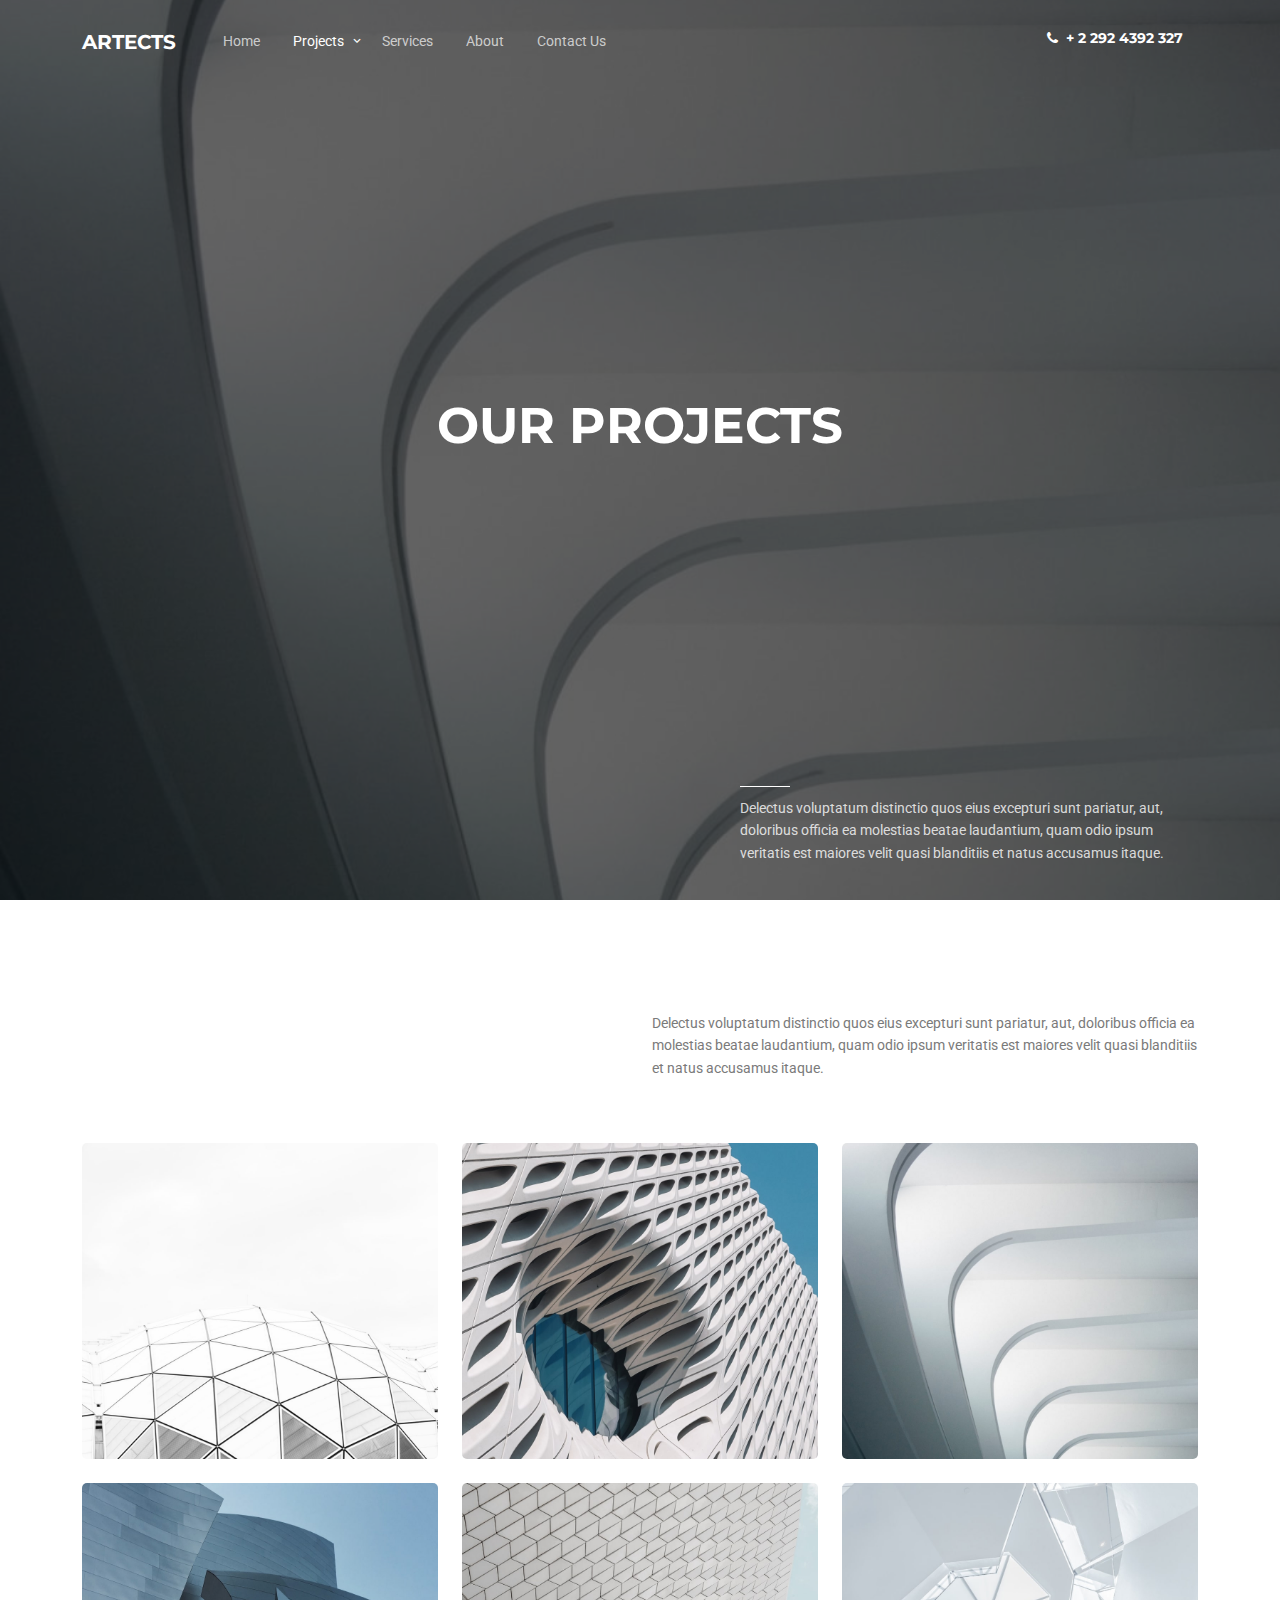
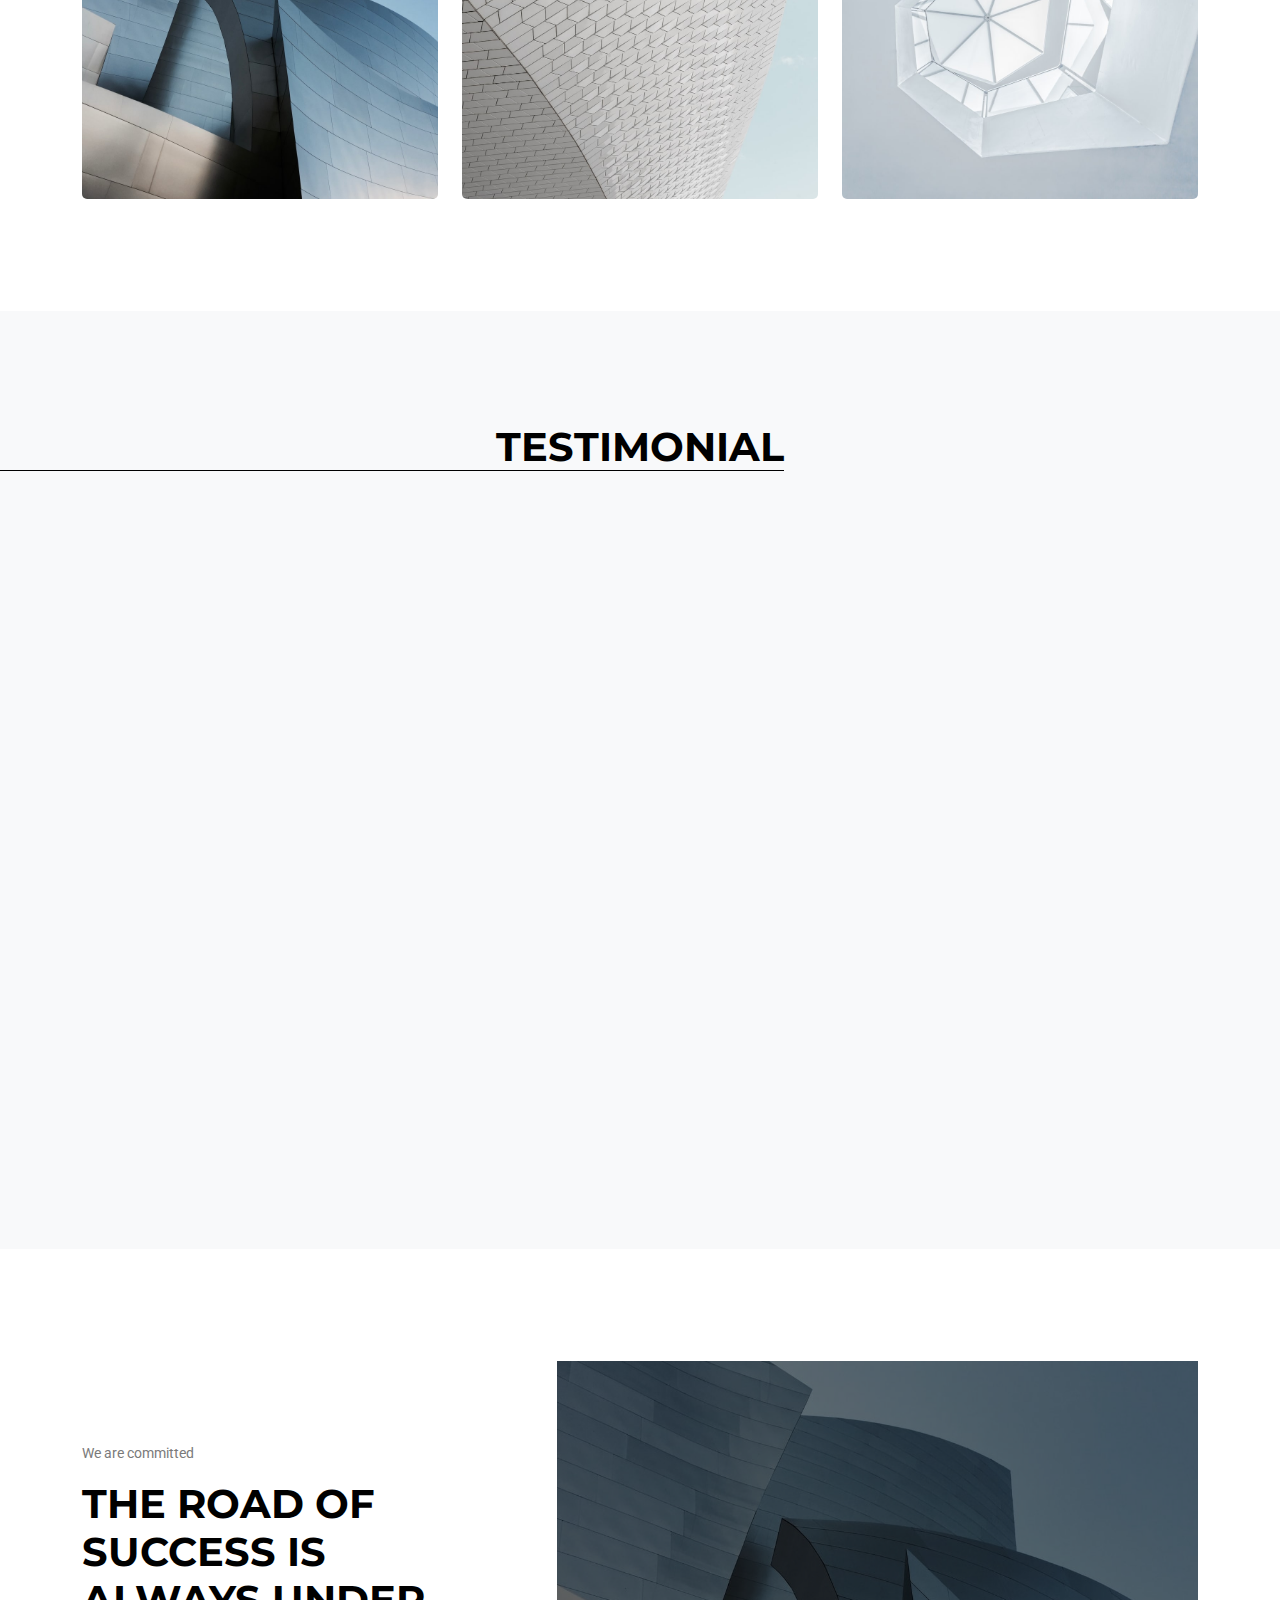
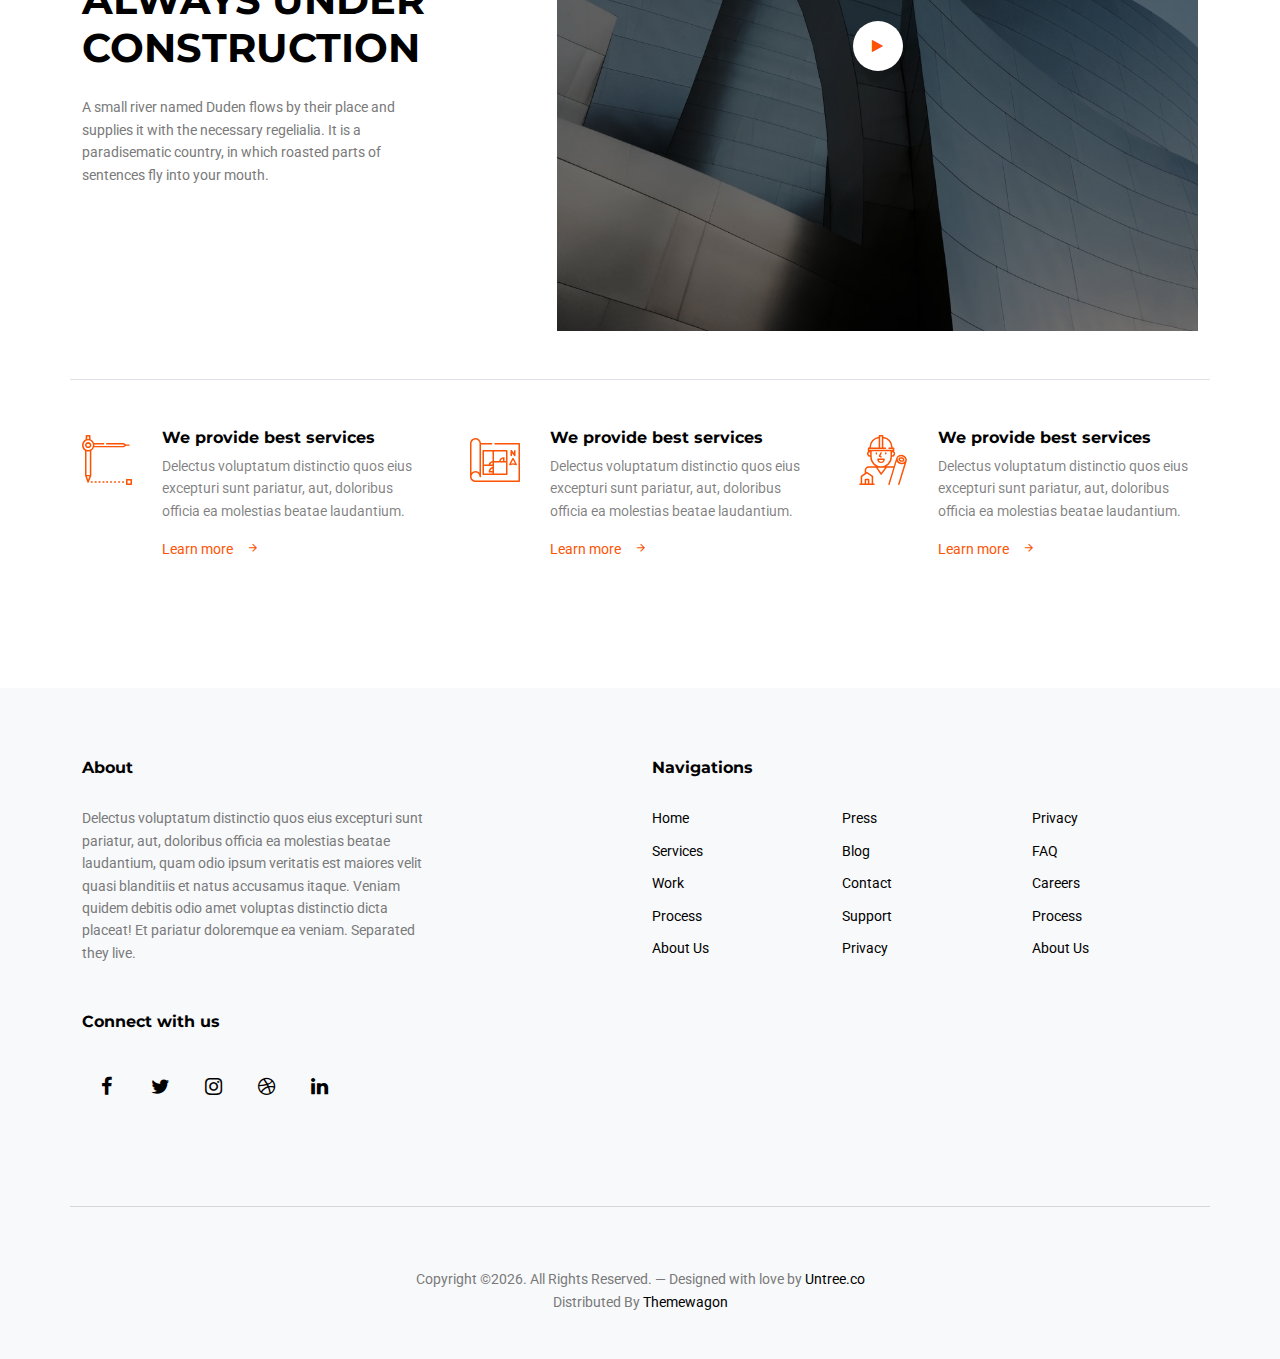
<file: projects.html>
<!-- /*
* Template Name: ARTECTS
* Template Author: Untree.co
* Tempalte URI: https://untree.co/
* License: https://creativecommons.org/licenses/by/3.0/
*/ -->
<!doctype html>
<html lang="en">
<head>
	<!-- Required meta tags -->
	<meta charset="utf-8">
	<meta name="viewport" content="width=device-width, initial-scale=1">
	
	<meta name="author" content="Untree.co">
	<link rel="shortcut icon" href="images/favicon.svg">

	<meta name="description" content="" />
	<meta name="keywords" content="bootstrap, bootstrap5" />
	
	<link rel="preconnect" href="https://fonts.gstatic.com">
	<link href="https://fonts.googleapis.com/css2?family=Montserrat:wght@400;700&family=Roboto&display=swap" rel="stylesheet">

	<link rel="stylesheet" href="fonts/icomoon/style.css">
	<link rel="stylesheet" href="fonts/flaticon/font/flaticon.css">
	<link rel="stylesheet" href="css/tiny-slider.css">
	<link rel="stylesheet" href="css/aos.css">
	<link rel="stylesheet" href="css/glightbox.min.css">
	<link rel="stylesheet" href="css/style.css">

	<title>ARTECTS &mdash; Projetos</title>
</head>
<body>

	<div class="site-mobile-menu site-navbar-target">
		<div class="site-mobile-menu-header">
			<div class="site-mobile-menu-close">
				<span class="icofont-close js-menu-toggle"></span>
			</div>
		</div>
		<div class="site-mobile-menu-body"></div>
	</div>

	<nav class="site-nav">
		<div class="container">
			<div class="site-navigation">
				<a href="index.html" class="logo m-0 float-start">ARTECTS </a>

				<ul class="js-clone-nav d-none d-lg-inline-block text-start site-menu float-start">
					<li><a href="index.html">Home</a></li>
					<li class="has-children active">
						<a href="projects.html">Projects</a>
						<ul class="dropdown">
							<li><a href="#">Commercial Building</a></li>
							<li><a href="#">Cultural Lifestyle</a></li>
							<li class="has-children">
								<a href="#">Dropdown</a>
								<ul class="dropdown">
									<li><a href="#">Sub Menu One</a></li>
									<li><a href="#">Sub Menu Two</a></li>
									<li><a href="#">Sub Menu Three</a></li>
								</ul>
							</li>
						</ul>
					</li>
					<li><a href="services.html">Services</a></li>
					<li><a href="about.html">About</a></li>
					<li><a href="contact.html">Contact Us</a></li>
				</ul>

				<a href="#" class="burger ml-auto float-end site-menu-toggle light js-menu-toggle d-inline-block d-lg-none" data-toggle="collapse" data-target="#main-navbar">
					<span></span>
				</a>
				<ul class="site-menu float-end d-none d-md-block">
					<li><a href="#" class="d-flex align-items-center text-white h2 fw-bold"><span class="icon-phone me-2"></span> <span>+ 2 292 4392 327</span></a></li>
				</ul>

			</div>
		</div>
	</nav>

	<div class="hero-2 overlay" style="background-image: url('images/img_3.jpg');">
		<div class="container">
			<div class="row align-items-center">
				<div class="col-lg-5 mx-auto ">
					<h1 class="mb-5 text-center"><span>Our Projects</span></h1>


					<div class="intro-desc text-left">
						<div class="line"></div>
						<p>Delectus voluptatum distinctio quos eius excepturi sunt pariatur, aut, doloribus officia ea molestias beatae laudantium, quam odio ipsum veritatis est maiores velit quasi blanditiis et natus accusamus itaque.</p>
					</div>
				</div>
			</div>
		</div>
	</div>


	<div class="section sec-5">
		<div class="container">
			<div class="row mb-5">
				
				<div class="col-lg-6 ms-auto">
					<p>Delectus voluptatum distinctio quos eius excepturi sunt pariatur, aut, doloribus officia ea molestias beatae laudantium, quam odio ipsum veritatis est maiores velit quasi blanditiis et natus accusamus itaque.</p>
				</div>
			</div>

			<div class="row g-4">
				<div class="col-xs-12 col-sm-6 col-md-6 col-lg-4">
					<div class="single-portfolio">
						<a href="project-single.html">
							<img src="images/img_8.jpg" alt="Image" class="img-fluid">
							<div class="contents">
								<h3>Project One</h3>
								<div class="cat">Construction</div>
							</div>
						</a>
					</div>
				</div>
				<div class="col-xs-12 col-sm-6 col-md-6 col-lg-4">
					<div class="single-portfolio">
						<a href="project-single.html">
							<img src="images/img_2.jpg" alt="Image" class="img-fluid">
							<div class="contents">
								<h3>Project Two</h3>
								<div class="cat">Construction</div>
							</div>
						</a>
					</div>
				</div>
				<div class="col-xs-12 col-sm-6 col-md-6 col-lg-4">
					<div class="single-portfolio">
						<a href="project-single.html">
							<img src="images/img_3.jpg" alt="Image" class="img-fluid">
							<div class="contents">
								<h3>Project One</h3>
								<div class="cat">Construction</div>
							</div>
						</a>
					</div>
				</div>

				<div class="col-xs-12 col-sm-6 col-md-6 col-lg-4">
					<div class="single-portfolio">
						<a href="project-single.html">
							<img src="images/img_4.jpg" alt="Image" class="img-fluid">
							<div class="contents">
								<h3>Project One</h3>
								<div class="cat">Construction</div>
							</div>
						</a>
					</div>
				</div>
				<div class="col-xs-12 col-sm-6 col-md-6 col-lg-4">
					<div class="single-portfolio">
						<a href="project-single.html">
							<img src="images/img_5.jpg" alt="Image" class="img-fluid">
							<div class="contents">
								<h3>Project Two</h3>
								<div class="cat">Construction</div>
							</div>
						</a>
					</div>
				</div>
				<div class="col-xs-12 col-sm-6 col-md-6 col-lg-4">
					<div class="single-portfolio">
						<a href="project-single.html">
							<img src="images/img_6.jpg" alt="Image" class="img-fluid">
							<div class="contents">
								<h3>Project One</h3>
								<div class="cat">Construction</div>
							</div>
						</a>
					</div>
				</div>

				
			</div>
		</div>
	</div>


	<div class="sec-4 section bg-light">

		<div class="text-center mb-5">
			<h2 class="heading mb-5 text-center">Testimonial</h2>
		</div>
		<div class="testimonial-slide-center-wrap" data-aos="fade-up" data-aos-delay="100">

			<div id="testimonial-nav">
				<span class="prev" data-controls="prev"><span class="icon-chevron-left"></span></span>

				<span class="next" data-controls="next"><span class="icon-chevron-right"></span></span>
			</div>
			
			<div class="testimonial-slide-center testimonial-center" id="testimonial-center">

				<div class="item">
					<div class="testimonial-item">
						<div  class="testimonial-item-inner">
							<div class="testimonial-author mb-5">
								<img src="images/person_2.jpg" alt="Image" class="img-fluid">
								<strong class="d-block">James Campbell</strong>
								<span>CEO, Co-Founder</span>
							</div>
							<blockquote>
								Delectus voluptatum distinctio quos eius excepturi sunt pariatur, aut, doloribus officia ea molestias beatae laudantium, quam odio ipsum veritatis est maiores velit quasi blanditiis et natus accusamus itaque. Veniam quidem debitis odio amet voluptas distinctio dicta placeat! Et pariatur doloremque ea veniam.
							</blockquote>

						</div>
					</div>
				</div>

				<div class="item">
					<div class="testimonial-item">
						<div  class="testimonial-item-inner">
							<div class="testimonial-author mb-5">
								<img src="images/person_1.jpg" alt="Image" class="img-fluid">
								<strong class="d-block">James Campbell</strong>
								<span>CEO, Co-Founder</span>
							</div>
							<blockquote>
								Delectus voluptatum distinctio quos eius excepturi sunt pariatur, aut, doloribus officia ea molestias beatae laudantium, quam odio ipsum veritatis est maiores velit quasi blanditiis et natus accusamus itaque. Veniam quidem debitis odio amet voluptas distinctio dicta placeat! Et pariatur doloremque ea veniam.
							</blockquote>

						</div>
					</div>
				</div>

				<div class="item">
					<div class="testimonial-item">
						<div  class="testimonial-item-inner">
							<div class="testimonial-author mb-5">
								<img src="images/person_3.jpg" alt="Image" class="img-fluid">
								<strong class="d-block">James Campbell</strong>
								<span>CEO, Co-Founder</span>
							</div>
							<blockquote>
								Delectus voluptatum distinctio quos eius excepturi sunt pariatur, aut, doloribus officia ea molestias beatae laudantium, quam odio ipsum veritatis est maiores velit quasi blanditiis et natus accusamus itaque. Veniam quidem debitis odio amet voluptas distinctio dicta placeat! Et pariatur doloremque ea veniam.
							</blockquote>

						</div>
					</div>
				</div>

				<div class="item">
					<div class="testimonial-item">
						<div  class="testimonial-item-inner">
							<div class="testimonial-author mb-5">
								<img src="images/person_4.jpg" alt="Image" class="img-fluid">
								<strong class="d-block">James Campbell</strong>
								<span>CEO, Co-Founder</span>
							</div>
							<blockquote>
								Delectus voluptatum distinctio quos eius excepturi sunt pariatur, aut, doloribus officia ea molestias beatae laudantium, quam odio ipsum veritatis est maiores velit quasi blanditiis et natus accusamus itaque. Veniam quidem debitis odio amet voluptas distinctio dicta placeat! Et pariatur doloremque ea veniam.
							</blockquote>

						</div>
					</div>
				</div>


				<div class="item">
					<div class="testimonial-item">
						<div  class="testimonial-item-inner">
							<div class="testimonial-author mb-5">
								<img src="images/person_5.jpg" alt="Image" class="img-fluid">
								<strong class="d-block">James Campbell</strong>
								<span>CEO, Co-Founder</span>
							</div>
							<blockquote>
								Delectus voluptatum distinctio quos eius excepturi sunt pariatur, aut, doloribus officia ea molestias beatae laudantium, quam odio ipsum veritatis est maiores velit quasi blanditiis et natus accusamus itaque. Veniam quidem debitis odio amet voluptas distinctio dicta placeat! Et pariatur doloremque ea veniam.
							</blockquote>

						</div>
					</div>
				</div>

				<div class="item">
					<div class="testimonial-item">
						<div  class="testimonial-item-inner">
							<div class="testimonial-author mb-5">
								<img src="images/person_2.jpg" alt="Image" class="img-fluid">
								<strong class="d-block">James Campbell</strong>
								<span>CEO, Co-Founder</span>
							</div>
							<blockquote>
								Delectus voluptatum distinctio quos eius excepturi sunt pariatur, aut, doloribus officia ea molestias beatae laudantium, quam odio ipsum veritatis est maiores velit quasi blanditiis et natus accusamus itaque. Veniam quidem debitis odio amet voluptas distinctio dicta placeat! Et pariatur doloremque ea veniam.
							</blockquote>

						</div>
					</div>
				</div>
				<div class="item">
					<div class="testimonial-item">
						<div  class="testimonial-item-inner">
							<div class="testimonial-author mb-5">
								<img src="images/person_3.jpg" alt="Image" class="img-fluid">
								<strong class="d-block">James Campbell</strong>
								<span>CEO, Co-Founder</span>
							</div>
							<blockquote>
								Delectus voluptatum distinctio quos eius excepturi sunt pariatur, aut, doloribus officia ea molestias beatae laudantium, quam odio ipsum veritatis est maiores velit quasi blanditiis et natus accusamus itaque. Veniam quidem debitis odio amet voluptas distinctio dicta placeat! Et pariatur doloremque ea veniam.
							</blockquote>

						</div>
					</div>
				</div>

				<div class="item">
					<div class="testimonial-item">
						<div  class="testimonial-item-inner">
							<div class="testimonial-author mb-5">
								<img src="images/person_4.jpg" alt="Image" class="img-fluid">
								<strong class="d-block">James Campbell</strong>
								<span>CEO, Co-Founder</span>
							</div>
							<blockquote>
								Delectus voluptatum distinctio quos eius excepturi sunt pariatur, aut, doloribus officia ea molestias beatae laudantium, quam odio ipsum veritatis est maiores velit quasi blanditiis et natus accusamus itaque. Veniam quidem debitis odio amet voluptas distinctio dicta placeat! Et pariatur doloremque ea veniam.
							</blockquote>

						</div>
					</div>
				</div>

				<div class="item">
					<div class="testimonial-item">
						<div  class="testimonial-item-inner">
							<div class="testimonial-author mb-5">
								<img src="images/person_1.jpg" alt="Image" class="img-fluid">
								<strong class="d-block">James Campbell</strong>
								<span>CEO, Co-Founder</span>
							</div>
							<blockquote>
								Delectus voluptatum distinctio quos eius excepturi sunt pariatur, aut, doloribus officia ea molestias beatae laudantium, quam odio ipsum veritatis est maiores velit quasi blanditiis et natus accusamus itaque. Veniam quidem debitis odio amet voluptas distinctio dicta placeat! Et pariatur doloremque ea veniam.
							</blockquote>

						</div>
					</div>
				</div>
			</div>

		</div>
	</div>

	<div class="section">
		<div class="container">
			<div class="row border-bottom mb-5 pb-5 justify-content-between">
				<div class="col-lg-4 align-self-center mb-5">
					<span class="d-block subheading mb-3">We are committed</span>
					<h2 class="heading mb-4">The road of success is always under construction</h2>
					<p>A small river named Duden flows by their place and supplies it with the necessary regelialia. It is a paradisematic country, in which roasted parts of sentences fly into your mouth.</p>
				</div>
				<div class="col-lg-7">
					<a href="https://www.youtube.com/watch?v=mwtbEGNABWU" class="video-wrap glightbox">
						<span class="icon-play"></span>
						<img src="images/img_4.jpg" alt="Image" class="img-fluid">
					</a>
				</div>
			</div>
			<div class="row g-5">
				<div class="col-lg-4">

					<div class="d-flex custom-card">
						<div class="img">
							<i class="flaticon-compass"></i>
						</div>
						<div class="text">
							<h3 class="h6 fw-bold text-black">We provide best services</h3>
							<p class="text-black-50">Delectus voluptatum distinctio quos eius excepturi sunt pariatur, aut, doloribus officia ea molestias beatae laudantium.</p>
							<p>
								<a href="#" class="more-2">Learn more <span class="icon-arrow_forward"></span></a>
							</p>
						</div>
					</div>
				</div>
				<div class="col-lg-4">
					<div class="d-flex custom-card">
						<div class="img">
							<i class="flaticon-plan"></i>
						</div>
						<div class="text">
							<h3 class="h6 fw-bold text-black">We provide best services</h3>
							<p class="text-black-50">Delectus voluptatum distinctio quos eius excepturi sunt pariatur, aut, doloribus officia ea molestias beatae laudantium.</p>
							<p>
								<a href="#" class="more-2">Learn more <span class="icon-arrow_forward"></span></a>
							</p>
						</div>
					</div>
				</div>
				<div class="col-lg-4">
					<div class="d-flex custom-card">
						<div class="img">
							<i class="flaticon-architect"></i>
						</div>
						<div class="text">
							<h3 class="h6 fw-bold text-black">We provide best services</h3>
							<p class="text-black-50">Delectus voluptatum distinctio quos eius excepturi sunt pariatur, aut, doloribus officia ea molestias beatae laudantium.</p>
							<p>
								<a href="#" class="more-2">Learn more <span class="icon-arrow_forward"></span></a>
							</p>
						</div>
					</div>
				</div>
			</div>
		</div>
	</div>
	

	<div class="site-footer bg-light">
		<div class="container">

			<div class="row justify-content-between">
				<div class="col-lg-4">
					<div class="widget">
						<h3 class="line-top">About</h3>
						<p class="mb-5">Delectus voluptatum distinctio quos eius excepturi sunt pariatur, aut, doloribus officia ea molestias beatae laudantium, quam odio ipsum veritatis est maiores velit quasi blanditiis et natus accusamus itaque. Veniam quidem debitis odio amet voluptas distinctio dicta placeat! Et pariatur doloremque ea veniam. Separated they live.</p>

					</div>
					<div class="widget">
						<h3 class="line-top">Connect with us</h3>
						<ul class="social list-unstyled mb-5">
							<li><a href="#"><span class="icon-facebook"></span></a></li>
							<li><a href="#"><span class="icon-twitter"></span></a></li>
							<li><a href="#"><span class="icon-instagram"></span></a></li>
							<li><a href="#"><span class="icon-dribbble"></span></a></li>
							<li><a href="#"><span class="icon-linkedin"></span></a></li>
						</ul>
					</div>
				</div>
				<div class="col-lg-6">
					<div class="row">
						<div class="col-12">
							<div class="widget">
								<h3 class="line-top">Navigations</h3>
							</div>
						</div>
						<div class="col-6 col-sm-6 col-md-4">
							<div class="widget">
								<ul class="links list-unstyled">
									<li><a href="#">Home</a></li>
									<li><a href="#">Services</a></li>
									<li><a href="#">Work</a></li>
									<li><a href="#">Process</a></li>
									<li><a href="#">About Us</a></li>
								</ul>
							</div>
						</div>
						<div class="col-6 col-sm-6 col-md-4">
							<div class="widget">
								<ul class="links list-unstyled">
									<li><a href="#">Press</a></li>
									<li><a href="#">Blog</a></li>
									<li><a href="#">Contact</a></li>
									<li><a href="#">Support</a></li>
									<li><a href="#">Privacy</a></li>
								</ul>
							</div>
						</div>
						<div class="col-6 col-sm-6 col-md-4">
							<div class="widget">
								<ul class="links list-unstyled">
									<li><a href="#">Privacy</a></li>
									<li><a href="#">FAQ</a></li>
									<li><a href="#">Careers</a></li>
									<li><a href="#">Process</a></li>
									<li><a href="#">About Us</a></li>
								</ul>
							</div>
						</div>
					</div>
				</div>
			</div>

			<div class="row justify-content-center text-center copyright">
				<div class="col-md-8">
					<br class="small text-black-50">Copyright &copy;<script>document.write(new Date().getFullYear());</script>. All Rights Reserved. &mdash; Designed with love by <a href="https://untree.co">Untree.co</a> </br>Distributed By <a href="https://themewagon.com/" >Themewagon</a> </p><!-- License information: https://untree.co/license/ -->
					</p>
				</div>
			</div>
		</div>
	</div>


	


	<!-- Preloader -->
	<div id="overlayer"></div>
	<div class="loader">
		<div class="spinner-border" role="status">
			<span class="visually-hidden">Loading...</span>
		</div>
	</div>

	<script src="js/bootstrap.bundle.min.js"></script>
	<script src="js/tiny-slider.js"></script>
	<script src="js/aos.js"></script>
	<script src="js/glightbox.min.js"></script>
	<script src="js/navbar.js"></script>
	<script src="js/counter.js"></script>
	<script src="js/custom.js"></script>
</body>
</html>
</file>
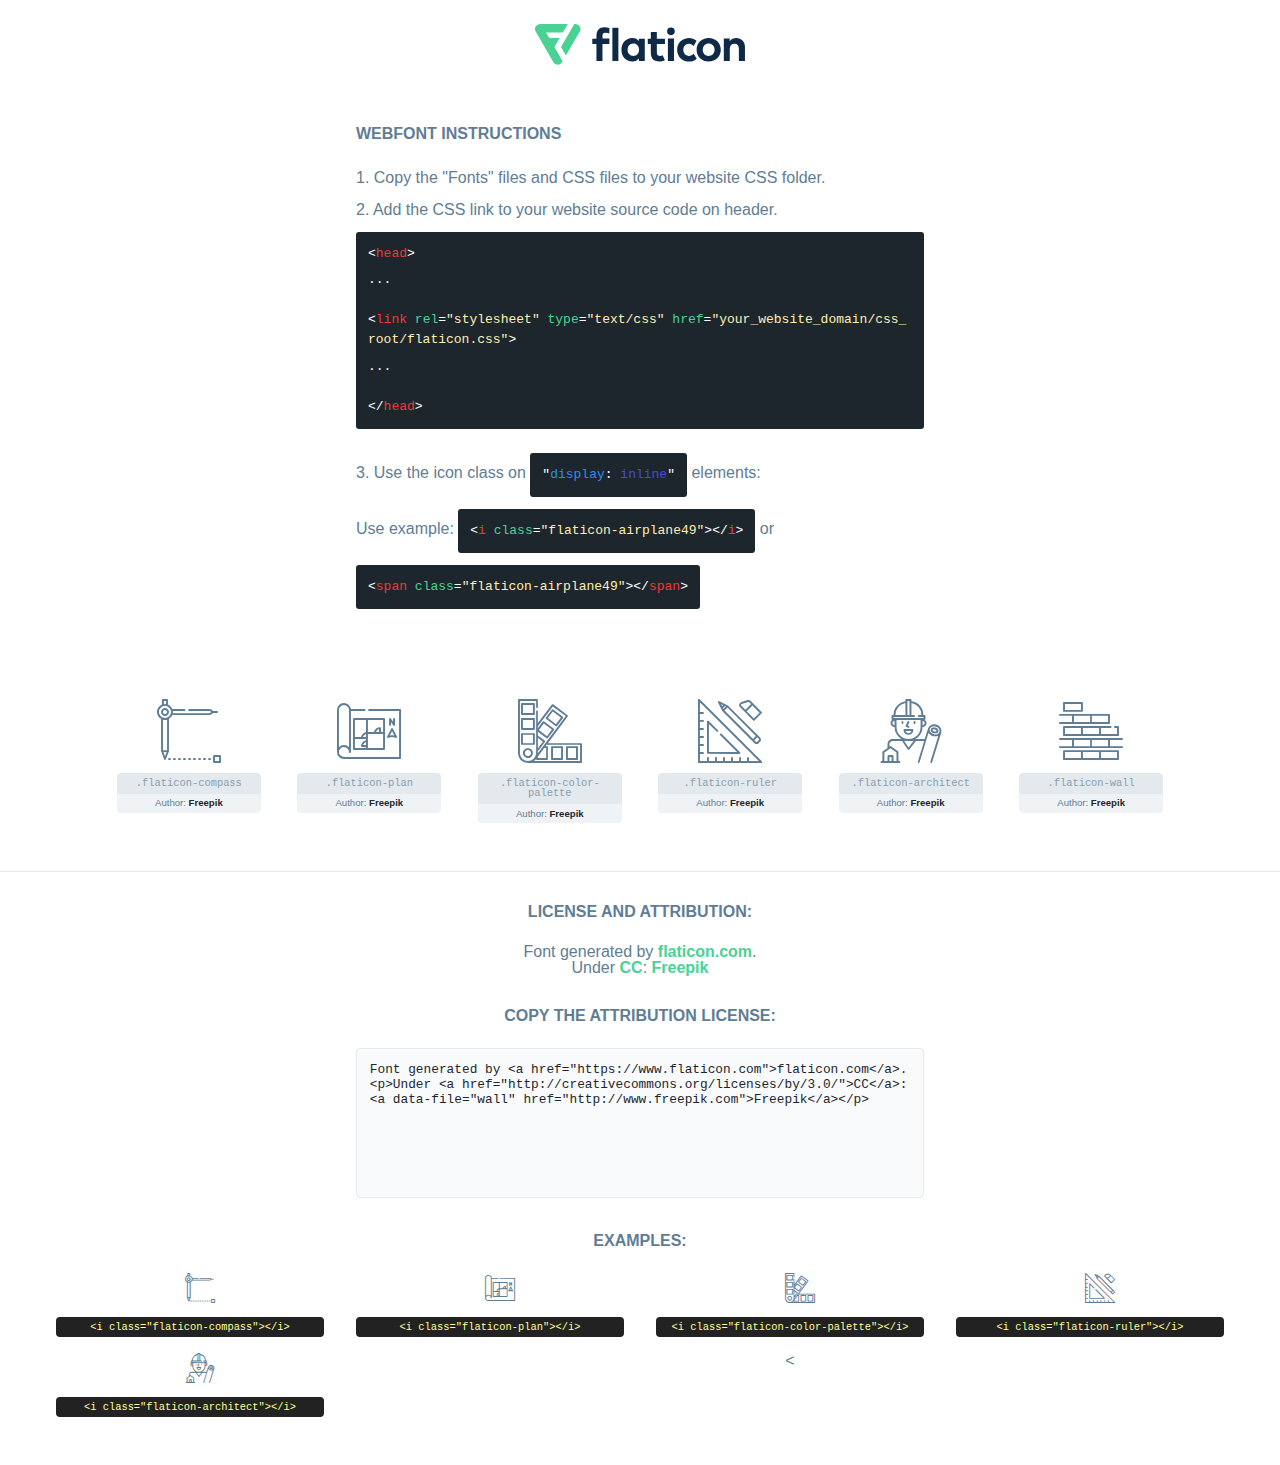
<file: fonts/flaticon/font/flaticon.html>
<!DOCTYPE html>
<html lang="en">
<head>
    <title>Flaticon Webfont</title>
    <link rel="stylesheet" type="text/css" href="flaticon.css"/>
    <meta charset="UTF-8">
    <style>
        html, body, div, span, applet, object, iframe,
        h1, h2, h3, h4, h5, h6, p, blockquote, pre,
        a, abbr, acronym, address, big, cite, code,
        del, dfn, em, img, ins, kbd, q, s, samp,
        small, strike, strong, sub, sup, tt, var,
        b, u, i, center,
        dl, dt, dd, ol, ul, li,
        fieldset, form, label, legend,
        table, caption, tbody, tfoot, thead, tr, th, td,
        article, aside, canvas, details, embed,
        figure, figcaption, footer, header, hgroup,
        menu, nav, output, ruby, section, summary,
        time, mark, audio, video {
            margin: 0;
            padding: 0;
            border: 0;
            font-size: 100%;
            font: inherit;
            vertical-align: baseline;
        }

        /* HTML5 display-role reset for older browsers */
        article, aside, details, figcaption, figure,
        footer, header, hgroup, menu, nav, section {
            display: block;
        }

        body {
            line-height: 1;
        }

        ol, ul {
            list-style: none;
        }

        blockquote, q {
            quotes: none;
        }

        blockquote:before, blockquote:after,
        q:before, q:after {
            content: '';
            content: none;
        }

        table {
            border-collapse: collapse;
            border-spacing: 0;
        }

        body {
            font-family: Helvetica, Arial, sans-serif;
            font-size: 16px;
            color: #5f7d95;
        }

        a {
            color: #4AD295;
            font-weight: bold;
            text-decoration: none;
        }

        * {
            -moz-box-sizing: border-box;
            -webkit-box-sizing: border-box;
            box-sizing: border-box;
            margin: 0;
            padding: 0;
        }

        [class^="flaticon-"]:before, [class*=" flaticon-"]:before, [class^="flaticon-"]:after, [class*=" flaticon-"]:after {
            font-family: Flaticon;
            font-size: 30px;
            font-style: normal;
            margin-left: 20px;
            color: #333;
        }

        .wrapper {
            max-width: 600px;
            margin: auto;
            padding: 0 1em;
        }

        .title {
            margin-bottom: 24px;
            text-transform: uppercase;
            font-weight: bold;
        }

        header {
            text-align: center;
            padding: 24px;
        }

        header .logo {
            width: 210px;
            height: auto;
            border: none;
            display: inline-block;
        }

        header strong {
            font-size: 28px;
            font-weight: 500;
            vertical-align: middle;
        }

        .demo {
            margin: 2em auto;
            line-height: 1.25em;
        }

        .demo ul li {
            margin-bottom: 12px;
        }

        .demo ul li code {
            background-color: #1D262D;
            border-radius: 3px;
            padding: 12px;
            display: inline-block;
            color: #fff;
            font-family: Consolas, Monaco, Lucida Console, Liberation Mono, DejaVu Sans Mono, Bitstream Vera Sans Mono, Courier New, monospace;
            font-weight: lighter;
            margin-top: 12px;
            font-size: 13px;
            word-break: break-all;
        }

        .demo ul li code .red {
            color: #EC3A3B;
        }

        .demo ul li code .green {
            color: #4AD295;
        }

        .demo ul li code .yellow {
            color: #FFEEB6;
        }

        .demo ul li code .blue {
            color: #2C8CF4;
        }

        .demo ul li code .purple {
            color: #4949E7;
        }

        .demo ul li code .dots {
            margin-top: 0.5em;
            display: block;
        }

        #glyphs {
            border-bottom: 1px solid #E3E9ED;
            padding: 2em 0;
            text-align: center;
        }

        .glyph {
            display: inline-block;
            width: 9em;
            margin: 1em;
            text-align: center;
            vertical-align: top;
            background: #FFF;
        }

        .glyph .flaticon {
            padding: 10px;
            display: block;
            font-family: "Flaticon";
            font-size: 64px;
            line-height: 1;
        }

        .glyph .flaticon:before {
            font-size: 64px;
            color: #5f7d95;
            margin-left: 0;
        }

        .class-name {
            font-size: 0.65em;
            background-color: #E3E9ED;
            color: #869FB2;
            border-radius: 4px 4px 0 0;
            padding: 0.5em;
            font-family: Consolas, Monaco, Lucida Console, Liberation Mono, DejaVu Sans Mono, Bitstream Vera Sans Mono, Courier New, monospace;
        }

        .author-name {
            font-size: 0.6em;
            background-color: #EFF3F6;
            border-top: 0;
            border-radius: 0 0 4px 4px;
            padding: 0.5em;
        }

        .author-name a {
            color: #1D262D;
        }

        .class-name:last-child {
            font-size: 10px;
            color: #888;
        }

        .class-name:last-child a {
            font-size: 10px;
            color: #555;
        }

        .glyph > input {
            display: block;
            width: 100px;
            margin: 5px auto;
            text-align: center;
            font-size: 12px;
            cursor: text;
        }

        .glyph > input.icon-input {
            font-family: "Flaticon";
            font-size: 16px;
            margin-bottom: 10px;
        }

        .attribution .title {
            margin-top: 2em;
        }

        .attribution textarea {
            background-color: #F8FAFB;
            color: #1D262D;
            padding: 1em;
            border: none;
            box-shadow: none;
            border: 1px solid #E3E9ED;
            border-radius: 4px;
            resize: none;
            width: 100%;
            height: 150px;
            font-size: 0.8em;
            font-family: Consolas, Monaco, Lucida Console, Liberation Mono, DejaVu Sans Mono, Bitstream Vera Sans Mono, Courier New, monospace;
            -webkit-appearance: none;
        }

        .attribution textarea:hover {
            border-color: #CFD9E0;
        }

        .attribution textarea:focus {
            border-color: #4AD295;
        }

        .iconsuse {
            margin: 2em auto;
            text-align: center;
            max-width: 1200px;
        }

        .iconsuse:after {
            content: '';
            display: table;
            clear: both;
        }

        .iconsuse .image {
            float: left;
            width: 25%;
            padding: 0 1em;
        }

        .iconsuse .image p {
            margin-bottom: 1em;
        }

        .iconsuse .image span {
            display: block;
            font-size: 0.65em;
            background-color: #222;
            color: #fff;
            border-radius: 4px;
            padding: 0.5em;
            color: #FFFF99;
            margin-top: 1em;
            font-family: Consolas, Monaco, Lucida Console, Liberation Mono, DejaVu Sans Mono, Bitstream Vera Sans Mono, Courier New, monospace;
        }

        .flaticon:before {
            color: #5f7d95;
        }

        #footer {
            text-align: center;
            background-color: #1D262D;
            color: #869FB2;
            padding: 12px;
            font-size: 14px;
        }

        #footer a {
            font-weight: normal;
        }

        @media (max-width: 960px) {
            .iconsuse .image {
                width: 50%;
            }
        }

        .preview {
            width: 100px;
            display: inline-block;
            margin: 10px;
        }

        .preview .inner {
            display: inline-block;
            width: 100%;
            text-align: center;
            background: #f5f5f5;
            -webkit-border-radius: 3px 3px 0 0;
            -moz-border-radius: 3px 3px 0 0;
            border-radius: 3px 3px 0 0;
        }

        .preview .inner  {
            line-height: 85px;
            font-size: 40px;
            color: #333;
        }

        .label {
            display: inline-block;
            width: 100%;
            box-sizing: border-box;
            padding: 5px;
            font-size: 10px;
            font-family: Monaco, monospace;
            color: #666;
            white-space: nowrap;
            overflow: hidden;
            text-overflow: ellipsis;
            background: #ddd;
            -webkit-border-radius: 0 0 3px 3px;
            -moz-border-radius: 0 0 3px 3px;
            border-radius: 0 0 3px 3px;
            color: #666;
        }
    </style>
</head>
<body>
    <header>
        <a href="https://www.flaticon.com/" target="_blank" class="logo">
            <svg xmlns="http://www.w3.org/2000/svg" viewBox="0 0 394.3 76.5">
                <path d="M156.6,69.4H145.3V7.1h11.3Z" style="fill:#0e2a47"/>
                <path d="M206.2,69.4h-11V64.8a15.4,15.4,0,0,1-12.6,5.7c-11.6,0-20.3-9.5-20.3-22.1s8.8-22.1,20.3-22.1a15.4,15.4,0,0,1,12.6,5.8V27.5h11Zm-32.4-21c0,6.4,4.2,11.6,10.8,11.6s10.8-4.9,10.8-11.6-4.4-11.6-10.8-11.6S173.9,42,173.9,48.4Z"
                      style="fill:#0e2a47"/>
                <path d="M262.5,13.7a7.2,7.2,0,0,1-14.4,0,7.2,7.2,0,1,1,14.4,0ZM261,69.4H249.6v-42H261Z"
                      style="fill:#0e2a47"/>
                <path id="_Trazado_" data-name="&lt;Trazado&gt;"
                      d="M139.6,17.8a16.6,16.6,0,0,0-8-1.4c-3.2.4-4.9,2-4.9,5.9v5.1h13V37.5h-13v32H115.4v-32h-7.8v-10h7.8V22.2c0-9.9,5.2-16.3,15-16.3a23.4,23.4,0,0,1,9.3,1.8Z"
                      style="fill:#0e2a47"/>
                <path d="M235.1,60c-3.5,0-6.3-1.9-6.3-7.1V37.5H244v-10H228.8V15H217.5V27.5h-5.7v10h5.7V53.7c0,10.9,5.3,16.8,15.7,16.8A22.9,22.9,0,0,0,244,68l-4.3-9.1A12.3,12.3,0,0,1,235.1,60Z"
                      style="fill:#0e2a47"/>
                <path d="M348.9,48.4c0,12.6-9.7,22.1-22.7,22.1s-22.7-9.4-22.7-22.1,9.6-22.1,22.7-22.1S348.9,35.8,348.9,48.4Zm-33.9,0c0,6.8,4.8,11.6,11.1,11.6s11.2-4.8,11.2-11.6-4.8-11.6-11.2-11.6S315.1,41.6,315.1,48.4Z"
                      style="fill:#0e2a47"/>
                <path d="M394.3,42.7V69.4H382.9V46.3c0-6.1-3-9.4-8.2-9.4s-8.9,3.2-8.9,9.5v23H354.6v-42h11v4.9c3-4.5,7.6-6.1,12.3-6.1C387.5,26.3,394.3,33,394.3,42.7Z"
                      style="fill:#0e2a47"/>
                <path d="M298,55.7h0a12.4,12.4,0,0,1-8.2,4.2h-.9l-1.8-.2a10,10,0,0,1-7.4-5.6,13.2,13.2,0,0,1-1.2-5.8,13,13,0,0,1,1.3-5.9,10.1,10.1,0,0,1,7.5-5.5h2.4a11.7,11.7,0,0,1,8.3,4.2l5.5-9.6a19.9,19.9,0,0,0-8.1-4.3,23.4,23.4,0,0,0-6.1-.8,25.2,25.2,0,0,0-7.5,1.1,20.9,20.9,0,0,0-8,4.6,21.9,21.9,0,0,0-6.8,16.4,21.9,21.9,0,0,0,6.7,16.3,20.9,20.9,0,0,0,8,4.6,25.2,25.2,0,0,0,7.7,1.2,23.6,23.6,0,0,0,6.2-.8,20,20,0,0,0,8.1-4.4Z"
                      style="fill:#0e2a47"/>
                <path d="M46.3,26.5H26.9L20.8,16H52.4L61.6,0H9.4A9.3,9.3,0,0,0,1.3,4.7a9.3,9.3,0,0,0,0,9.4L34.6,71.8a9.4,9.4,0,0,0,16.2,0l1.1-1.9L36.6,43.3Z"
                      style="fill:#4ad295"/>
                <path d="M84.2,4.7A9.3,9.3,0,0,0,76.1,0H73.8l-25,43.3,9.2,16L84.2,14A9.3,9.3,0,0,0,84.2,4.7Z"
                      style="fill:#4ad295"/>
            </svg>
        </a>
    </header>
    <section class="demo wrapper">

        <p class="title">Webfont Instructions</p>

        <ul>
            <li>
                <span class="num">1. </span>Copy the "Fonts" files and CSS files to your website CSS folder.
            </li>
            <li>
                <span class="num">2. </span>Add the CSS link to your website source code on header.
                <code class="big">
                    &lt;<span class="red">head</span>&gt;
                    <br/><span class="dots">...</span>
                    <br/>&lt;<span class="red">link</span> <span class="green">rel</span>=<span
                        class="yellow">"stylesheet"</span> <span class="green">type</span>=<span
                        class="yellow">"text/css"</span> <span class="green">href</span>=<span class="yellow">"your_website_domain/css_root/flaticon.css"</span>&gt;
                    <br/><span class="dots">...</span>
                    <br/>&lt;/<span class="red">head</span>&gt;
                </code>
            </li>

            <li>
                <p>
                    <span class="num">3. </span>Use the icon class on <code>"<span class="blue">display</span>:<span
                        class="purple"> inline</span>"</code> elements:
                    <br/>
                    Use example: <code>&lt;<span class="red">i</span> <span class="green">class</span>=<span class="yellow">&quot;flaticon-airplane49&quot;</span>&gt;&lt;/<span
                        class="red">i</span>&gt;</code> or <code>&lt;<span class="red">span</span> <span
                        class="green">class</span>=<span class="yellow">&quot;flaticon-airplane49&quot;</span>&gt;&lt;/<span
                        class="red">span</span>&gt;</code>
            </li>
        </ul>

    </section>
    <section id="glyphs">
            <div class="glyph">
                <i class="flaticon flaticon-compass"></i>
                <div class="class-name">.flaticon-compass</div>
                <div class="author-name">Author: <a data-file="compass" href="http://www.freepik.com">Freepik</a> </div>
            </div>

            <div class="glyph">
                <i class="flaticon flaticon-plan"></i>
                <div class="class-name">.flaticon-plan</div>
                <div class="author-name">Author: <a data-file="plan" href="http://www.freepik.com">Freepik</a> </div>
            </div>

            <div class="glyph">
                <i class="flaticon flaticon-color-palette"></i>
                <div class="class-name">.flaticon-color-palette</div>
                <div class="author-name">Author: <a data-file="color-palette" href="http://www.freepik.com">Freepik</a> </div>
            </div>

            <div class="glyph">
                <i class="flaticon flaticon-ruler"></i>
                <div class="class-name">.flaticon-ruler</div>
                <div class="author-name">Author: <a data-file="ruler" href="http://www.freepik.com">Freepik</a> </div>
            </div>

            <div class="glyph">
                <i class="flaticon flaticon-architect"></i>
                <div class="class-name">.flaticon-architect</div>
                <div class="author-name">Author: <a data-file="architect" href="http://www.freepik.com">Freepik</a> </div>
            </div>

            <div class="glyph">
                <i class="flaticon flaticon-wall"></i>
                <div class="class-name">.flaticon-wall</div>
                <div class="author-name">Author: <a data-file="wall" href="http://www.freepik.com">Freepik</a> </div>
            </div>

    </section>

    <section class="attribution wrapper"   style="text-align:center;">

        <div class="title">License and attribution:</div><div class="attrDiv">Font generated by <a href="https://www.flaticon.com">flaticon.com</a>. <div><p>Under <a href="http://creativecommons.org/licenses/by/3.0/">CC</a>: <a data-file="wall" href="http://www.freepik.com">Freepik</a></p>  </div>
        </div>
        <div class="title">Copy the Attribution License:</div>

        <textarea onclick="this.focus();this.select();">Font generated by &lt;a href=&quot;https://www.flaticon.com&quot;&gt;flaticon.com&lt;/a&gt;. <p>Under <a href="http://creativecommons.org/licenses/by/3.0/">CC</a>: <a data-file="wall" href="http://www.freepik.com">Freepik</a></p> 
        </textarea>

    </section>

    <section class="iconsuse">

        <div class="title">Examples:</div>
            <div class="image">
                <p>
                    <i class="flaticon flaticon-compass"></i>
                    <span>&lt;i class=&quot;flaticon-compass&quot;&gt;&lt;/i&gt;</span>
                </p>
            </div>
            <div class="image">
                <p>
                    <i class="flaticon flaticon-plan"></i>
                    <span>&lt;i class=&quot;flaticon-plan&quot;&gt;&lt;/i&gt;</span>
                </p>
            </div>
            <div class="image">
                <p>
                    <i class="flaticon flaticon-color-palette"></i>
                    <span>&lt;i class=&quot;flaticon-color-palette&quot;&gt;&lt;/i&gt;</span>
                </p>
            </div>
            <div class="image">
                <p>
                    <i class="flaticon flaticon-ruler"></i>
                    <span>&lt;i class=&quot;flaticon-ruler&quot;&gt;&lt;/i&gt;</span>
                </p>
            </div>
            <div class="image">
                <p>
                    <i class="flaticon flaticon-architect"></i>
                    <span>&lt;i class=&quot;flaticon-architect&quot;&gt;&lt;/i&gt;</span>
                </p>
            </div>
            <
</file>
<file: fonts/icomoon/style.css>
@font-face {
  font-family: 'icomoon';
  src:  url('fonts/icomoon.eot?10si43');
  src:  url('fonts/icomoon.eot?10si43#iefix') format('embedded-opentype'),
    url('fonts/icomoon.ttf?10si43') format('truetype'),
    url('fonts/icomoon.woff?10si43') format('woff'),
    url('fonts/icomoon.svg?10si43#icomoon') format('svg');
  font-weight: normal;
  font-style: normal;
}

[class^="icon-"], [class*=" icon-"] {
  /* use !important to prevent issues with browser extensions that change fonts */
  font-family: 'icomoon' !important;
  speak: none;
  font-style: normal;
  font-weight: normal;
  font-variant: normal;
  text-transform: none;
  line-height: 1;

  /* Better Font Rendering =========== */
  -webkit-font-smoothing: antialiased;
  -moz-osx-font-smoothing: grayscale;
}

.icon-asterisk:before {
  content: "\f069";
}
.icon-plus:before {
  content: "\f067";
}
.icon-question:before {
  content: "\f128";
}
.icon-minus:before {
  content: "\f068";
}
.icon-glass:before {
  content: "\f000";
}
.icon-music:before {
  content: "\f001";
}
.icon-search:before {
  content: "\f002";
}
.icon-envelope-o:before {
  content: "\f003";
}
.icon-heart:before {
  content: "\f004";
}
.icon-star:before {
  content: "\f005";
}
.icon-star-o:before {
  content: "\f006";
}
.icon-user:before {
  content: "\f007";
}
.icon-film:before {
  content: "\f008";
}
.icon-th-large:before {
  content: "\f009";
}
.icon-th:before {
  content: "\f00a";
}
.icon-th-list:before {
  content: "\f00b";
}
.icon-check:before {
  content: "\f00c";
}
.icon-close:before {
  content: "\f00d";
}
.icon-remove:before {
  content: "\f00d";
}
.icon-times:before {
  content: "\f00d";
}
.icon-search-plus:before {
  content: "\f00e";
}
.icon-search-minus:before {
  content: "\f010";
}
.icon-power-off:before {
  content: "\f011";
}
.icon-signal:before {
  content: "\f012";
}
.icon-cog:before {
  content: "\f013";
}
.icon-gear:before {
  content: "\f013";
}
.icon-trash-o:before {
  content: "\f014";
}
.icon-home:before {
  content: "\f015";
}
.icon-file-o:before {
  content: "\f016";
}
.icon-clock-o:before {
  content: "\f017";
}
.icon-road:before {
  content: "\f018";
}
.icon-download:before {
  content: "\f019";
}
.icon-arrow-circle-o-down:before {
  content: "\f01a";
}
.icon-arrow-circle-o-up:before {
  content: "\f01b";
}
.icon-inbox:before {
  content: "\f01c";
}
.icon-play-circle-o:before {
  content: "\f01d";
}
.icon-repeat:before {
  content: "\f01e";
}
.icon-rotate-right:before {
  content: "\f01e";
}
.icon-refresh:before {
  content: "\f021";
}
.icon-list-alt:before {
  content: "\f022";
}
.icon-lock:before {
  content: "\f023";
}
.icon-flag:before {
  content: "\f024";
}
.icon-headphones:before {
  content: "\f025";
}
.icon-volume-off:before {
  content: "\f026";
}
.icon-volume-down:before {
  content: "\f027";
}
.icon-volume-up:before {
  content: "\f028";
}
.icon-qrcode:before {
  content: "\f029";
}
.icon-barcode:before {
  content: "\f02a";
}
.icon-tag:before {
  content: "\f02b";
}
.icon-tags:before {
  content: "\f02c";
}
.icon-book:before {
  content: "\f02d";
}
.icon-bookmark:before {
  content: "\f02e";
}
.icon-print:before {
  content: "\f02f";
}
.icon-camera:before {
  content: "\f030";
}
.icon-font:before {
  content: "\f031";
}
.icon-bold:before {
  content: "\f032";
}
.icon-italic:before {
  content: "\f033";
}
.icon-text-height:before {
  content: "\f034";
}
.icon-text-width:before {
  content: "\f035";
}
.icon-align-left:before {
  content: "\f036";
}
.icon-align-center:before {
  content: "\f037";
}
.icon-align-right:before {
  content: "\f038";
}
.icon-align-justify:before {
  content: "\f039";
}
.icon-list:before {
  content: "\f03a";
}
.icon-dedent:before {
  content: "\f03b";
}
.icon-outdent:before {
  content: "\f03b";
}
.icon-indent:before {
  content: "\f03c";
}
.icon-video-camera:before {
  content: "\f03d";
}
.icon-image:before {
  content: "\f03e";
}
.icon-photo:before {
  content: "\f03e";
}
.icon-picture-o:before {
  content: "\f03e";
}
.icon-pencil:before {
  content: "\f040";
}
.icon-map-marker:before {
  content: "\f041";
}
.icon-adjust:before {
  content: "\f042";
}
.icon-tint:before {
  content: "\f043";
}
.icon-edit:before {
  content: "\f044";
}
.icon-pencil-square-o:before {
  content: "\f044";
}
.icon-share-square-o:before {
  content: "\f045";
}
.icon-check-square-o:before {
  content: "\f046";
}
.icon-arrows:before {
  content: "\f047";
}
.icon-step-backward:before {
  content: "\f048";
}
.icon-fast-backward:before {
  content: "\f049";
}
.icon-backward:before {
  content: "\f04a";
}
.icon-play:before {
  content: "\f04b";
}
.icon-pause:before {
  content: "\f04c";
}
.icon-stop:before {
  content: "\f04d";
}
.icon-forward:before {
  content: "\f04e";
}
.icon-fast-forward:before {
  content: "\f050";
}
.icon-step-forward:before {
  content: "\f051";
}
.icon-eject:before {
  content: "\f052";
}
.icon-chevron-left:before {
  content: "\f053";
}
.icon-chevron-right:before {
  content: "\f054";
}
.icon-plus-circle:before {
  content: "\f055";
}
.icon-minus-circle:before {
  content: "\f056";
}
.icon-times-circle:before {
  content: "\f057";
}
.icon-check-circle:before {
  content: "\f058";
}
.icon-question-circle:before {
  content: "\f059";
}
.icon-info-circle:before {
  content: "\f05a";
}
.icon-crosshairs:before {
  content: "\f05b";
}
.icon-times-circle-o:before {
  content: "\f05c";
}
.icon-check-circle-o:before {
  content: "\f05d";
}
.icon-ban:before {
  content: "\f05e";
}
.icon-arrow-left:before {
  content: "\f060";
}
.icon-arrow-right:before {
  content: "\f061";
}
.icon-arrow-up:before {
  content: "\f062";
}
.icon-arrow-down:before {
  content: "\f063";
}
.icon-mail-forward:before {
  content: "\f064";
}
.icon-share:before {
  content: "\f064";
}
.icon-expand:before {
  content: "\f065";
}
.icon-compress:before {
  content: "\f066";
}
.icon-exclamation-circle:before {
  content: "\f06a";
}
.icon-gift:before {
  content: "\f06b";
}
.icon-leaf:before {
  content: "\f06c";
}
.icon-fire:before {
  content: "\f06d";
}
.icon-eye:before {
  content: "\f06e";
}
.icon-eye-slash:before {
  content: "\f070";
}
.icon-exclamation-triangle:before {
  content: "\f071";
}
.icon-warning:before {
  content: "\f071";
}
.icon-plane:before {
  content: "\f072";
}
.icon-calendar:before {
  content: "\f073";
}
.icon-random:before {
  content: "\f074";
}
.icon-comment:before {
  content: "\f075";
}
.icon-magnet:before {
  content: "\f076";
}
.icon-chevron-up:before {
  content: "\f077";
}
.icon-chevron-down:before {
  content: "\f078";
}
.icon-retweet:before {
  content: "\f079";
}
.icon-shopping-cart:before {
  content: "\f07a";
}
.icon-folder:before {
  content: "\f07b";
}
.icon-folder-open:before {
  content: "\f07c";
}
.icon-arrows-v:before {
  content: "\f07d";
}
.icon-arrows-h:before {
  content: "\f07e";
}
.icon-bar-chart:before {
  content: "\f080";
}
.icon-bar-chart-o:before {
  content: "\f080";
}
.icon-twitter-square:before {
  content: "\f081";
}
.icon-facebook-square:before {
  content: "\f082";
}
.icon-camera-retro:before {
  content: "\f083";
}
.icon-key:before {
  content: "\f084";
}
.icon-cogs:before {
  content: "\f085";
}
.icon-gears:before {
  content: "\f085";
}
.icon-comments:before {
  content: "\f086";
}
.icon-thumbs-o-up:before {
  content: "\f087";
}
.icon-thumbs-o-down:before {
  content: "\f088";
}
.icon-star-half:before {
  content: "\f089";
}
.icon-heart-o:before {
  content: "\f08a";
}
.icon-sign-out:before {
  content: "\f08b";
}
.icon-linkedin-square:before {
  content: "\f08c";
}
.icon-thumb-tack:before {
  content: "\f08d";
}
.icon-external-link:before {
  content: "\f08e";
}
.icon-sign-in:before {
  content: "\f090";
}
.icon-trophy:before {
  content: "\f091";
}
.icon-github-square:before {
  content: "\f092";
}
.icon-upload:before {
  content: "\f093";
}
.icon-lemon-o:before {
  content: "\f094";
}
.icon-phone:before {
  content: "\f095";
}
.icon-square-o:before {
  content: "\f096";
}
.icon-bookmark-o:before {
  content: "\f097";
}
.icon-phone-square:before {
  content: "\f098";
}
.icon-twitter:before {
  content: "\f099";
}
.icon-facebook:before {
  content: "\f09a";
}
.icon-facebook-f:before {
  content: "\f09a";
}
.icon-github:before {
  content: "\f09b";
}
.icon-unlock:before {
  content: "\f09c";
}
.icon-credit-card:before {
  content: "\f09d";
}
.icon-feed:before {
  content: "\f09e";
}
.icon-rss:before {
  content: "\f09e";
}
.icon-hdd-o:before {
  content: "\f0a0";
}
.icon-bullhorn:before {
  content: "\f0a1";
}
.icon-bell-o:before {
  content: "\f0a2";
}
.icon-certificate:before {
  content: "\f0a3";
}
.icon-hand-o-right:before {
  content: "\f0a4";
}
.icon-hand-o-left:before {
  content: "\f0a5";
}
.icon-hand-o-up:before {
  content: "\f0a6";
}
.icon-hand-o-down:before {
  content: "\f0a7";
}
.icon-arrow-circle-left:before {
  content: "\f0a8";
}
.icon-arrow-circle-right:before {
  content: "\f0a9";
}
.icon-arrow-circle-up:before {
  content: "\f0aa";
}
.icon-arrow-circle-down:before {
  content: "\f0ab";
}
.icon-globe:before {
  content: "\f0ac";
}
.icon-wrench:before {
  content: "\f0ad";
}
.icon-tasks:before {
  content: "\f0ae";
}
.icon-filter:before {
  content: "\f0b0";
}
.icon-briefcase:before {
  content: "\f0b1";
}
.icon-arrows-alt:before {
  content: "\f0b2";
}
.icon-group:before {
  content: "\f0c0";
}
.icon-users:before {
  content: "\f0c0";
}
.icon-chain:before {
  content: "\f0c1";
}
.icon-link:before {
  content: "\f0c1";
}
.icon-cloud:before {
  content: "\f0c2";
}
.icon-flask:before {
  content: "\f0c3";
}
.icon-cut:before {
  content: "\f0c4";
}
.icon-scissors:before {
  content: "\f0c4";
}
.icon-copy:before {
  content: "\f0c5";
}
.icon-files-o:before {
  content: "\f0c5";
}
.icon-paperclip:before {
  content: "\f0c6";
}
.icon-floppy-o:before {
  content: "\f0c7";
}
.icon-save:before {
  content: "\f0c7";
}
.icon-square:before {
  content: "\f0c8";
}
.icon-bars:before {
  content: "\f0c9";
}
.icon-navicon:before {
  content: "\f0c9";
}
.icon-reorder:before {
  content: "\f0c9";
}
.icon-list-ul:before {
  content: "\f0ca";
}
.icon-list-ol:before {
  content: "\f0cb";
}
.icon-strikethrough:before {
  content: "\f0cc";
}
.icon-underline:before {
  content: "\f0cd";
}
.icon-table:before {
  content: "\f0ce";
}
.icon-magic:before {
  content: "\f0d0";
}
.icon-truck:before {
  content: "\f0d1";
}
.icon-pinterest:before {
  content: "\f0d2";
}
.icon-pinterest-square:before {
  content: "\f0d3";
}
.icon-google-plus-square:before {
  content: "\f0d4";
}
.icon-google-plus:before {
  content: "\f0d5";
}
.icon-money:before {
  content: "\f0d6";
}
.icon-caret-down:before {
  content: "\f0d7";
}
.icon-caret-up:before {
  content: "\f0d8";
}
.icon-caret-left:before {
  content: "\f0d9";
}
.icon-caret-right:before {
  content: "\f0da";
}
.icon-columns:before {
  content: "\f0db";
}
.icon-sort:before {
  content: "\f0dc";
}
.icon-unsorted:before {
  content: "\f0dc";
}
.icon-sort-desc:before {
  content: "\f0dd";
}
.icon-sort-down:before {
  content: "\f0dd";
}
.icon-sort-asc:before {
  content: "\f0de";
}
.icon-sort-up:before {
  content: "\f0de";
}
.icon-envelope:before {
  content: "\f0e0";
}
.icon-linkedin:before {
  content: "\f0e1";
}
.icon-rotate-left:before {
  content: "\f0e2";
}
.icon-undo:before {
  content: "\f0e2";
}
.icon-gavel:before {
  content: "\f0e3";
}
.icon-legal:before {
  content: "\f0e3";
}
.icon-dashboard:before {
  content: "\f0e4";
}
.icon-tachometer:before {
  content: "\f0e4";
}
.icon-comment-o:before {
  content: "\f0e5";
}
.icon-comments-o:before {
  content: "\f0e6";
}
.icon-bolt:before {
  content: "\f0e7";
}
.icon-flash:before {
  content: "\f0e7";
}
.icon-sitemap:before {
  content: "\f0e8";
}
.icon-umbrella:before {
  content: "\f0e9";
}
.icon-clipboard:before {
  content: "\f0ea";
}
.icon-paste:before {
  content: "\f0ea";
}
.icon-lightbulb-o:before {
  content: "\f0eb";
}
.icon-exchange:before {
  content: "\f0ec";
}
.icon-cloud-download:before {
  content: "\f0ed";
}
.icon-cloud-upload:before {
  content: "\f0ee";
}
.icon-user-md:before {
  content: "\f0f0";
}
.icon-stethoscope:before {
  content: "\f0f1";
}
.icon-suitcase:before {
  content: "\f0f2";
}
.icon-bell:before {
  content: "\f0f3";
}
.icon-coffee:before {
  content: "\f0f4";
}
.icon-cutlery:before {
  content: "\f0f5";
}
.icon-file-text-o:before {
  content: "\f0f6";
}
.icon-building-o:before {
  content: "\f0f7";
}
.icon-hospital-o:before {
  content: "\f0f8";
}
.icon-ambulance:before {
  content: "\f0f9";
}
.icon-medkit:before {
  content: "\f0fa";
}
.icon-fighter-jet:before {
  content: "\f0fb";
}
.icon-beer:before {
  content: "\f0fc";
}
.icon-h-square:before {
  content: "\f0fd";
}
.icon-plus-square:before {
  content: "\f0fe";
}
.icon-angle-double-left:before {
  content: "\f100";
}
.icon-angle-double-right:before {
  content: "\f101";
}
.icon-angle-double-up:before {
  content: "\f102";
}
.icon-angle-double-down:before {
  content: "\f103";
}
.icon-angle-left:before {
  content: "\f104";
}
.icon-angle-right:before {
  content: "\f105";
}
.icon-angle-up:before {
  content: "\f106";
}
.icon-angle-down:before {
  content: "\f107";
}
.icon-desktop:before {
  content: "\f108";
}
.icon-laptop:before {
  content: "\f109";
}
.icon-tablet:before {
  content: "\f10a";
}
.icon-mobile:before {
  content: "\f10b";
}
.icon-mobile-phone:before {
  content: "\f10b";
}
.icon-circle-o:before {
  content: "\f10c";
}
.icon-quote-left:before {
  content: "\f10d";
}
.icon-quote-right:before {
  content: "\f10e";
}
.icon-spinner:before {
  content: "\f110";
}
.icon-circle:before {
  content: "\f111";
}
.icon-mail-reply:before {
  content: "\f112";
}
.icon-reply:before {
  content: "\f112";
}
.icon-github-alt:before {
  content: "\f113";
}
.icon-folder-o:before {
  content: "\f114";
}
.icon-folder-open-o:before {
  content: "\f115";
}
.icon-smile-o:before {
  content: "\f118";
}
.icon-frown-o:before {
  content: "\f119";
}
.icon-meh-o:before {
  content: "\f11a";
}
.icon-gamepad:before {
  content: "\f11b";
}
.icon-keyboard-o:before {
  content: "\f11c";
}
.icon-flag-o:before {
  content: "\f11d";
}
.icon-flag-checkered:before {
  content: "\f11e";
}
.icon-terminal:before {
  content: "\f120";
}
.icon-code:before {
  content: "\f121";
}
.icon-mail-reply-all:before {
  content: "\f122";
}
.icon-reply-all:before {
  content: "\f122";
}
.icon-star-half-empty:before {
  content: "\f123";
}
.icon-star-half-full:before {
  content: "\f123";
}
.icon-star-half-o:before {
  content: "\f123";
}
.icon-location-arrow:before {
  content: "\f124";
}
.icon-crop:before {
  content: "\f125";
}
.icon-code-fork:before {
  content: "\f126";
}
.icon-chain-broken:before {
  content: "\f127";
}
.icon-unlink:before {
  content: "\f127";
}
.icon-info:before {
  content: "\f129";
}
.icon-exclamation:before {
  content: "\f12a";
}
.icon-superscript:before {
  content: "\f12b";
}
.icon-subscript:before {
  content: "\f12c";
}
.icon-eraser:before {
  content: "\f12d";
}
.icon-puzzle-piece:before {
  content: "\f12e";
}
.icon-microphone:before {
  content: "\f130";
}
.icon-microphone-slash:before {
  content: "\f131";
}
.icon-shield:before {
  content: "\f132";
}
.icon-calendar-o:before {
  content: "\f133";
}
.icon-fire-extinguisher:before {
  content: "\f134";
}
.icon-rocket:before {
  content: "\f135";
}
.icon-maxcdn:before {
  content: "\f136";
}
.icon-chevron-circle-left:before {
  content: "\f137";
}
.icon-chevron-circle-right:before {
  content: "\f138";
}
.icon-chevron-circle-up:before {
  content: "\f139";
}
.icon-chevron-circle-down:before {
  content: "\f13a";
}
.icon-html5:before {
  content: "\f13b";
}
.icon-css3:before {
  content: "\f13c";
}
.icon-anchor:before {
  content: "\f13d";
}
.icon-unlock-alt:before {
  content: "\f13e";
}
.icon-bullseye:before {
  content: "\f140";
}
.icon-ellipsis-h:before {
  content: "\f141";
}
.icon-ellipsis-v:before {
  content: "\f142";
}
.icon-rss-square:before {
  content: "\f143";
}
.icon-play-circle:before {
  content: "\f144";
}
.icon-ticket:before {
  content: "\f145";
}
.icon-minus-square:before {
  content: "\f146";
}
.icon-minus-square-o:before {
  content: "\f147";
}
.icon-level-up:before {
  content: "\f148";
}
.icon-level-down:before {
  content: "\f149";
}
.icon-check-square:before {
  content: "\f14a";
}
.icon-pencil-square:before {
  content: "\f14b";
}
.icon-external-link-square:before {
  content: "\f14c";
}
.icon-share-square:before {
  content: "\f14d";
}
.icon-compass:before {
  content: "\f14e";
}
.icon-caret-square-o-down:before {
  content: "\f150";
}
.icon-toggle-down:before {
  content: "\f150";
}
.icon-caret-square-o-up:before {
  content: "\f151";
}
.icon-toggle-up:before {
  content: "\f151";
}
.icon-caret-square-o-right:before {
  content: "\f152";
}
.icon-toggle-right:before {
  content: "\f152";
}
.icon-eur:before {
  content: "\f153";
}
.icon-euro:before {
  content: "\f153";
}
.icon-gbp:before {
  content: "\f154";
}
.icon-dollar:before {
  content: "\f155";
}
.icon-usd:before {
  content: "\f155";
}
.icon-inr:before {
  content: "\f156";
}
.icon-rupee:before {
  content: "\f156";
}
.icon-cny:before {
  content: "\f157";
}
.icon-jpy:before {
  content: "\f157";
}
.icon-rmb:before {
  content: "\f157";
}
.icon-yen:before {
  content: "\f157";
}
.icon-rouble:before {
  content: "\f158";
}
.icon-rub:before {
  content: "\f158";
}
.icon-ruble:before {
  content: "\f158";
}
.icon-krw:before {
  content: "\f159";
}
.icon-won:before {
  content: "\f159";
}
.icon-bitcoin:before {
  content: "\f15a";
}
.icon-btc:before {
  content: "\f15a";
}
.icon-file:before {
  content: "\f15b";
}
.icon-file-text:before {
  content: "\f15c";
}
.icon-sort-alpha-asc:before {
  content: "\f15d";
}
.icon-sort-alpha-desc:before {
  content: "\f15e";
}
.icon-sort-amount-asc:before {
  content: "\f160";
}
.icon-sort-amount-desc:before {
  content: "\f161";
}
.icon-sort-numeric-asc:before {
  content: "\f162";
}
.icon-sort-numeric-desc:before {
  content: "\f163";
}
.icon-thumbs-up:before {
  content: "\f164";
}
.icon-thumbs-down:before {
  content: "\f165";
}
.icon-youtube-square:before {
  content: "\f166";
}
.icon-youtube:before {
  content: "\f167";
}
.icon-xing:before {
  content: "\f168";
}
.icon-xing-square:before {
  content: "\f169";
}
.icon-youtube-play:before {
  content: "\f16a";
}
.icon-dropbox:before {
  content: "\f16b";
}
.icon-stack-overflow:before {
  content: "\f16c";
}
.icon-instagram:before {
  content: "\f16d";
}
.icon-flickr:before {
  content: "\f16e";
}
.icon-adn:before {
  content: "\f170";
}
.icon-bitbucket:before {
  content: "\f171";
}
.icon-bitbucket-square:before {
  content: "\f172";
}
.icon-tumblr:before {
  content: "\f173";
}
.icon-tumblr-square:before {
  content: "\f174";
}
.icon-long-arrow-down:before {
  content: "\f175";
}
.icon-long-arrow-up:before {
  content: "\f176";
}
.icon-long-arrow-left:before {
  content: "\f177";
}
.icon-long-arrow-right:before {
  content: "\f178";
}
.icon-apple:before {
  content: "\f179";
}
.icon-windows:before {
  content: "\f17a";
}
.icon-android:before {
  content: "\f17b";
}
.icon-linux:before {
  content: "\f17c";
}
.icon-dribbble:before {
  content: "\f17d";
}
.icon-skype:before {
  content: "\f17e";
}
.icon-foursquare:before {
  content: "\f180";
}
.icon-trello:before {
  content: "\f181";
}
.icon-female:before {
  content: "\f182";
}
.icon-male:before {
  content: "\f183";
}
.icon-gittip:before {
  content: "\f184";
}
.icon-gratipay:before {
  content: "\f184";
}
.icon-sun-o:before {
  content: "\f185";
}
.icon-moon-o:before {
  content: "\f186";
}
.icon-archive:before {
  content: "\f187";
}
.icon-bug:before {
  content: "\f188";
}
.icon-vk:before {
  content: "\f189";
}
.icon-weibo:before {
  content: "\f18a";
}
.icon-renren:before {
  content: "\f18b";
}
.icon-pagelines:before {
  content: "\f18c";
}
.icon-stack-exchange:before {
  content: "\f18d";
}
.icon-arrow-circle-o-right:before {
  content: "\f18e";
}
.icon-arrow-circle-o-left:before {
  content: "\f190";
}
.icon-caret-square-o-left:before {
  content: "\f191";
}
.icon-toggle-left:before {
  content: "\f191";
}
.icon-dot-circle-o:before {
  content: "\f192";
}
.icon-wheelchair:before {
  content: "\f193";
}
.icon-vimeo-square:before {
  content: "\f194";
}
.icon-try:before {
  content: "\f195";
}
.icon-turkish-lira:before {
  content: "\f195";
}
.icon-plus-square-o:before {
  content: "\f196";
}
.icon-space-shuttle:before {
  content: "\f197";
}
.icon-slack:before {
  content: "\f198";
}
.icon-envelope-square:before {
  content: "\f199";
}
.icon-wordpress:before {
  content: "\f19a";
}
.icon-openid:before {
  content: "\f19b";
}
.icon-bank:before {
  content: "\f19c";
}
.icon-institution:before {
  content: "\f19c";
}
.icon-university:before {
  content: "\f19c";
}
.icon-graduation-cap:before {
  content: "\f19d";
}
.icon-mortar-board:before {
  content: "\f19d";
}
.icon-yahoo:before {
  content: "\f19e";
}
.icon-google:before {
  content: "\f1a0";
}
.icon-reddit:before {
  content: "\f1a1";
}
.icon-reddit-square:before {
  content: "\f1a2";
}
.icon-stumbleupon-circle:before {
  content: "\f1a3";
}
.icon-stumbleupon:before {
  content: "\f1a4";
}
.icon-delicious:before {
  content: "\f1a5";
}
.icon-digg:before {
  content: "\f1a6";
}
.icon-pied-piper-pp:before {
  content: "\f1a7";
}
.icon-pied-piper-alt:before {
  content: "\f1a8";
}
.icon-drupal:before {
  content: "\f1a9";
}
.icon-joomla:before {
  content: "\f1aa";
}
.icon-language:before {
  content: "\f1ab";
}
.icon-fax:before {
  content: "\f1ac";
}
.icon-building:before {
  content: "\f1ad";
}
.icon-child:before {
  content: "\f1ae";
}
.icon-paw:before {
  content: "\f1b0";
}
.icon-spoon:before {
  content: "\f1b1";
}
.icon-cube:before {
  content: "\f1b2";
}
.icon-cubes:before {
  content: "\f1b3";
}
.icon-behance:before {
  content: "\f1b4";
}
.icon-behance-square:before {
  content: "\f1b5";
}
.icon-steam:before {
  content: "\f1b6";
}
.icon-steam-square:before {
  content: "\f1b7";
}
.icon-recycle:before {
  content: "\f1b8";
}
.icon-automobile:before {
  content: "\f1b9";
}
.icon-car:before {
  content: "\f1b9";
}
.icon-cab:before {
  content: "\f1ba";
}
.icon-taxi:before {
  content: "\f1ba";
}
.icon-tree:before {
  content: "\f1bb";
}
.icon-spotify:before {
  content: "\f1bc";
}
.icon-deviantart:before {
  content: "\f1bd";
}
.icon-soundcloud:before {
  content: "\f1be";
}
.icon-database:before {
  content: "\f1c0";
}
.icon-file-pdf-o:before {
  content: "\f1c1";
}
.icon-file-word-o:before {
  content: "\f1c2";
}
.icon-file-excel-o:before {
  content: "\f1c3";
}
.icon-file-powerpoint-o:before {
  content: "\f1c4";
}
.icon-file-image-o:before {
  content: "\f1c5";
}
.icon-file-photo-o:before {
  content: "\f1c5";
}
.icon-file-picture-o:before {
  content: "\f1c5";
}
.icon-file-archive-o:before {
  content: "\f1c6";
}
.icon-file-zip-o:before {
  content: "\f1c6";
}
.icon-file-audio-o:before {
  content: "\f1c7";
}
.icon-file-sound-o:before {
  content: "\f1c7";
}
.icon-file-movie-o:before {
  content: "\f1c8";
}
.icon-file-video-o:before {
  content: "\f1c8";
}
.icon-file-code-o:before {
  content: "\f1c9";
}
.icon-vine:before {
  content: "\f1ca";
}
.icon-codepen:before {
  content: "\f1cb";
}
.icon-jsfiddle:before {
  content: "\f1cc";
}
.icon-life-bouy:before {
  content: "\f1cd";
}
.icon-life-buoy:before {
  content: "\f1cd";
}
.icon-life-ring:before {
  content: "\f1cd";
}
.icon-life-saver:before {
  content: "\f1cd";
}
.icon-support:before {
  content: "\f1cd";
}
.icon-circle-o-notch:before {
  content: "\f1ce";
}
.icon-ra:before {
  content: "\f1d0";
}
.icon-rebel:before {
  content: "\f1d0";
}
.icon-resistance:before {
  content: "\f1d0";
}
.icon-empire:before {
  content: "\f1d1";
}
.icon-ge:before {
  content: "\f1d1";
}
.icon-git-square:before {
  content: "\f1d2";
}
.icon-git:before {
  content: "\f1d3";
}
.icon-hacker-news:before {
  content: "\f1d4";
}
.icon-y-combinator-square:before {
  content: "\f1d4";
}
.icon-yc-square:before {
  content: "\f1d4";
}
.icon-tencent-weibo:before {
  content: "\f1d5";
}
.icon-qq:before {
  content: "\f1d6";
}
.icon-wechat:before {
  content: "\f1d7";
}
.icon-weixin:before {
  content: "\f1d7";
}
.icon-paper-plane:before {
  content: "\f1d8";
}
.icon-send:before {
  content: "\f1d8";
}
.icon-paper-plane-o:before {
  content: "\f1d9";
}
.icon-send-o:before {
  content: "\f1d9";
}
.icon-history:before {
  content: "\f1da";
}
.icon-circle-thin:before {
  content: "\f1db";
}
.icon-header:before {
  content: "\f1dc";
}
.icon-paragraph:before {
  content: "\f1dd";
}
.icon-sliders:before {
  content: "\f1de";
}
.icon-share-alt:before {
  content: "\f1e0";
}
.icon-share-alt-square:before {
  content: "\f1e1";
}
.icon-bomb:before {
  content: "\f1e2";
}
.icon-futbol-o:before {
  content: "\f1e3";
}
.icon-soccer-ball-o:before {
  content: "\f1e3";
}
.icon-tty:before {
  content: "\f1e4";
}
.icon-binoculars:before {
  content: "\f1e5";
}
.icon-plug:before {
  content: "\f1e6";
}
.icon-slideshare:before {
  content: "\f1e7";
}
.icon-twitch:before {
  content: "\f1e8";
}
.icon-yelp:before {
  content: "\f1e9";
}
.icon-newspaper-o:before {
  content: "\f1ea";
}
.icon-wifi:before {
  content: "\f1eb";
}
.icon-calculator:before {
  content: "\f1ec";
}
.icon-paypal:before {
  content: "\f1ed";
}
.icon-google-wallet:before {
  content: "\f1ee";
}
.icon-cc-visa:before {
  content: "\f1f0";
}
.icon-cc-mastercard:before {
  content: "\f1f1";
}
.icon-cc-discover:before {
  content: "\f1f2";
}
.icon-cc-amex:before {
  content: "\f1f3";
}
.icon-cc-paypal:before {
  content: "\f1f4";
}
.icon-cc-stripe:before {
  content: "\f1f5";
}
.icon-bell-slash:before {
  content: "\f1f6";
}
.icon-bell-slash-o:before {
  content: "\f1f7";
}
.icon-trash:before {
  content: "\f1f8";
}
.icon-copyright:before {
  content: "\f1f9";
}
.icon-at:before {
  content: "\f1fa";
}
.icon-eyedropper:before {
  content: "\f1fb";
}
.icon-paint-brush:before {
  content: "\f1fc";
}
.icon-birthday-cake:before {
  content: "\f1fd";
}
.icon-area-chart:before {
  content: "\f1fe";
}
.icon-pie-chart:before {
  content: "\f200";
}
.icon-line-chart:before {
  content: "\f201";
}
.icon-lastfm:before {
  content: "\f202";
}
.icon-lastfm-square:before {
  content: "\f203";
}
.icon-toggle-off:before {
  content: "\f204";
}
.icon-toggle-on:before {
  content: "\f205";
}
.icon-bicycle:before {
  content: "\f206";
}
.icon-bus:before {
  content: "\f207";
}
.icon-ioxhost:before {
  content: "\f208";
}
.icon-angellist:before {
  content: "\f209";
}
.icon-cc:before {
  content: "\f20a";
}
.icon-ils:before {
  content: "\f20b";
}
.icon-shekel:before {
  content: "\f20b";
}
.icon-sheqel:before {
  content: "\f20b";
}
.icon-meanpath:before {
  content: "\f20c";
}
.icon-buysellads:before {
  content: "\f20d";
}
.icon-connectdevelop:before {
  content: "\f20e";
}
.icon-dashcube:before {
  content: "\f210";
}
.icon-forumbee:before {
  content: "\f211";
}
.icon-leanpub:before {
  content: "\f212";
}
.icon-sellsy:before {
  content: "\f213";
}
.icon-shirtsinbulk:before {
  content: "\f214";
}
.icon-simplybuilt:before {
  content: "\f215";
}
.icon-skyatlas:before {
  content: "\f216";
}
.icon-cart-plus:before {
  content: "\f217";
}
.icon-cart-arrow-down:before {
  content: "\f218";
}
.icon-diamond:before {
  content: "\f219";
}
.icon-ship:before {
  content: "\f21a";
}
.icon-user-secret:before {
  content: "\f21b";
}
.icon-motorcycle:before {
  content: "\f21c";
}
.icon-street-view:before {
  content: "\f21d";
}
.icon-heartbeat:before {
  content: "\f21e";
}
.icon-venus:before {
  content: "\f221";
}
.icon-mars:before {
  content: "\f222";
}
.icon-mercury:before {
  content: "\f223";
}
.icon-intersex:before {
  content: "\f224";
}
.icon-transgender:before {
  content: "\f224";
}
.icon-transgender-alt:before {
  content: "\f225";
}
.icon-venus-double:before {
  content: "\f226";
}
.icon-mars-double:before {
  content: "\f227";
}
.icon-venus-mars:before {
  content: "\f228";
}
.icon-mars-stroke:before {
  content: "\f229";
}
.icon-mars-stroke-v:before {
  content: "\f22a";
}
.icon-mars-stroke-h:before {
  content: "\f22b";
}
.icon-neuter:before {
  content: "\f22c";
}
.icon-genderless:before {
  content: "\f22d";
}
.icon-facebook-official:before {
  content: "\f230";
}
.icon-pinterest-p:before {
  content: "\f231";
}
.icon-whatsapp:before {
  content: "\f232";
}
.icon-server:before {
  content: "\f233";
}
.icon-user-plus:before {
  content: "\f234";
}
.icon-user-times:before {
  content: "\f235";
}
.icon-bed:before {
  content: "\f236";
}
.icon-hotel:before {
  content: "\f236";
}
.icon-viacoin:before {
  content: "\f237";
}
.icon-train:before {
  content: "\f238";
}
.icon-subway:before {
  content: "\f239";
}
.icon-medium:before {
  content: "\f23a";
}
.icon-y-combinator:before {
  content: "\f23b";
}
.icon-yc:before {
  content: "\f23b";
}
.icon-optin-monster:before {
  content: "\f23c";
}
.icon-opencart:before {
  content: "\f23d";
}
.icon-expeditedssl:before {
  content: "\f23e";
}
.icon-battery:before {
  content: "\f240";
}
.icon-battery-4:before {
  content: "\f240";
}
.icon-battery-full:before {
  content: "\f240";
}
.icon-battery-3:before {
  content: "\f241";
}
.icon-battery-three-quarters:before {
  content: "\f241";
}
.icon-battery-2:before {
  content: "\f242";
}
.icon-battery-half:before {
  content: "\f242";
}
.icon-battery-1:before {
  content: "\f243";
}
.icon-battery-quarter:before {
  content: "\f243";
}
.icon-battery-0:before {
  content: "\f244";
}
.icon-battery-empty:before {
  content: "\f244";
}
.icon-mouse-pointer:before {
  content: "\f245";
}
.icon-i-cursor:before {
  content: "\f246";
}
.icon-object-group:before {
  content: "\f247";
}
.icon-object-ungroup:before {
  content: "\f248";
}
.icon-sticky-note:before {
  content: "\f249";
}
.icon-sticky-note-o:before {
  content: "\f24a";
}
.icon-cc-jcb:before {
  content: "\f24b";
}
.icon-cc-diners-club:before {
  content: "\f24c";
}
.icon-clone:before {
  content: "\f24d";
}
.icon-balance-scale:before {
  content: "\f24e";
}
.icon-hourglass-o:before {
  content: "\f250";
}
.icon-hourglass-1:before {
  content: "\f251";
}
.icon-hourglass-start:before {
  content: "\f251";
}
.icon-hourglass-2:before {
  content: "\f252";
}
.icon-hourglass-half:before {
  content: "\f252";
}
.icon-hourglass-3:before {
  content: "\f253";
}
.icon-hourglass-end:before {
  content: "\f253";
}
.icon-hourglass:before {
  content: "\f254";
}
.icon-hand-grab-o:before {
  content: "\f255";
}
.icon-hand-rock-o:before {
  content: "\f255";
}
.icon-hand-paper-o:before {
  content: "\f256";
}
.icon-hand-stop-o:before {
  content: "\f256";
}
.icon-hand-scissors-o:before {
  content: "\f257";
}
.icon-hand-lizard-o:before {
  content: "\f258";
}
.icon-hand-spock-o:before {
  content: "\f259";
}
.icon-hand-pointer-o:before {
  content: "\f25a";
}
.icon-hand-peace-o:before {
  content: "\f25b";
}
.icon-trademark:before {
  content: "\f25c";
}
.icon-registered:before {
  content: "\f25d";
}
.icon-creative-commons:before {
  content: "\f25e";
}
.icon-gg:before {
  content: "\f260";
}
.icon-gg-circle:before {
  content: "\f261";
}
.icon-tripadvisor:before {
  content: "\f262";
}
.icon-odnoklassniki:before {
  content: "\f263";
}
.icon-odnoklassniki-square:before {
  content: "\f264";
}
.icon-get-pocket:before {
  content: "\f265";
}
.icon-wikipedia-w:before {
  content: "\f266";
}
.icon-safari:before {
  content: "\f267";
}
.icon-chrome:before {
  content: "\f268";
}
.icon-firefox:before {
  content: "\f269";
}
.icon-opera:before {
  content: "\f26a";
}
.icon-internet-explorer:before {
  content: "\f26b";
}
.icon-television:before {
  content: "\f26c";
}
.icon-tv:before {
  content: "\f26c";
}
.icon-contao:before {
  content: "\f26d";
}
.icon-500px:before {
  content: "\f26e";
}
.icon-amazon:before {
  content: "\f270";
}
.icon-calendar-plus-o:before {
  content: "\f271";
}
.icon-calendar-minus-o:before {
  content: "\f272";
}
.icon-calendar-times-o:before {
  content: "\f273";
}
.icon-calendar-check-o:before {
  content: "\f274";
}
.icon-industry:before {
  content: "\f275";
}
.icon-map-pin:before {
  content: "\f276";
}
.icon-map-signs:before {
  content: "\f277";
}
.icon-map-o:before {
  content: "\f278";
}
.icon-map:before {
  content: "\f279";
}
.icon-commenting:before {
  content: "\f27a";
}
.icon-commenting-o:before {
  content: "\f27b";
}
.icon-houzz:before {
  content: "\f27c";
}
.icon-vimeo:before {
  content: "\f27d";
}
.icon-black-tie:before {
  content: "\f27e";
}
.icon-fonticons:before {
  content: "\f280";
}
.icon-reddit-alien:before {
  content: "\f281";
}
.icon-edge:before {
  content: "\f282";
}
.icon-credit-card-alt:before {
  content: "\f283";
}
.icon-codiepie:before {
  content: "\f284";
}
.icon-modx:before {
  content: "\f285";
}
.icon-fort-awesome:before {
  content: "\f286";
}
.icon-usb:before {
  content: "\f287";
}
.icon-product-hunt:before {
  content: "\f288";
}
.icon-mixcloud:before {
  content: "\f289";
}
.icon-scribd:before {
  content: "\f28a";
}
.icon-pause-circle:before {
  content: "\f28b";
}
.icon-pause-circle-o:before {
  content: "\f28c";
}
.icon-stop-circle:before {
  content: "\f28d";
}
.icon-stop-circle-o:before {
  content: "\f28e";
}
.icon-shopping-bag:before {
  content: "\f290";
}
.icon-shopping-basket:before {
  content: "\f291";
}
.icon-hashtag:before {
  content: "\f292";
}
.icon-bluetooth:before {
  content: "\f293";
}
.icon-bluetooth-b:before {
  content: "\f294";
}
.icon-percent:before {
  content: "\f295";
}
.icon-gitlab:before {
  content: "\f296";
}
.icon-wpbeginner:before {
  content: "\f297";
}
.icon-wpforms:before {
  content: "\f298";
}
.icon-envira:before {
  content: "\f299";
}
.icon-universal-access:before {
  content: "\f29a";
}
.icon-wheelchair-alt:before {
  content: "\f29b";
}
.icon-question-circle-o:before {
  content: "\f29c";
}
.icon-blind:before {
  content: "\f29d";
}
.icon-audio-description:before {
  content: "\f29e";
}
.icon-volume-control-phone:before {
  content: "\f2a0";
}
.icon-braille:before {
  content: "\f2a1";
}
.icon-assistive-listening-systems:before {
  content: "\f2a2";
}
.icon-american-sign-language-interpreting:before {
  content: "\f2a3";
}
.icon-asl-interpreting:before {
  content: "\f2a3";
}
.icon-deaf:before {
  content: "\f2a4";
}
.icon-deafness:before {
  content: "\f2a4";
}
.icon-hard-of-hearing:before {
  content: "\f2a4";
}
.icon-glide:before {
  content: "\f2a5";
}
.icon-glide-g:before {
  content: "\f2a6";
}
.icon-sign-language:before {
  content: "\f2a7";
}
.icon-signing:before {
  content: "\f2a7";
}
.icon-low-vision:before {
  content: "\f2a8";
}
.icon-viadeo:before {
  content: "\f2a9";
}
.icon-viadeo-square:before {
  content: "\f2aa";
}
.icon-snapchat:before {
  content: "\f2ab";
}
.icon-snapchat-ghost:before {
  content: "\f2ac";
}
.icon-snapchat-square:before {
  content: "\f2ad";
}
.icon-pied-piper:before {
  content: "\f2ae";
}
.icon-first-order:before {
  content: "\f2b0";
}
.icon-yoast:before {
  content: "\f2b1";
}
.icon-themeisle:before {
  content: "\f2b2";
}
.icon-google-plus-circle:before {
  content: "\f2b3";
}
.icon-google-plus-official:before {
  content: "\f2b3";
}
.icon-fa:before {
  content: "\f2b4";
}
.icon-font-awesome:before {
  content: "\f2b4";
}
.icon-handshake-o:before {
  content: "\f2b5";
}
.icon-envelope-open:before {
  content: "\f2b6";
}
.icon-envelope-open-o:before {
  content: "\f2b7";
}
.icon-linode:before {
  content: "\f2b8";
}
.icon-address-book:before {
  content: "\f2b9";
}
.icon-address-book-o:before {
  content: "\f2ba";
}
.icon-address-card:before {
  content: "\f2bb";
}
.icon-vcard:before {
  content: "\f2bb";
}
.icon-address-card-o:before {
  content: "\f2bc";
}
.icon-vcard-o:before {
  content: "\f2bc";
}
.icon-user-circle:before {
  content: "\f2bd";
}
.icon-user-circle-o:before {
  content: "\f2be";
}
.icon-user-o:before {
  content: "\f2c0";
}
.icon-id-badge:before {
  content: "\f2c1";
}
.icon-drivers-license:before {
  content: "\f2c2";
}
.icon-id-card:before {
  content: "\f2c2";
}
.icon-drivers-license-o:before {
  content: "\f2c3";
}
.icon-id-card-o:before {
  content: "\f2c3";
}
.icon-quora:before {
  content: "\f2c4";
}
.icon-free-code-camp:before {
  content: "\f2c5";
}
.icon-telegram:before {
  content: "\f2c6";
}
.icon-thermometer:before {
  content: "\f2c7";
}
.icon-thermometer-4:before {
  content: "\f2c7";
}
.icon-thermometer-full:before {
  content: "\f2c7";
}
.icon-thermometer-3:before {
  content: "\f2c8";
}
.icon-thermometer-three-quarters:before {
  content: "\f2c8";
}
.icon-thermometer-2:before {
  content: "\f2c9";
}
.icon-thermometer-half:before {
  content: "\f2c9";
}
.icon-thermometer-1:before {
  content: "\f2ca";
}
.icon-thermometer-quarter:before {
  content: "\f2ca";
}
.icon-thermometer-0:before {
  content: "\f2cb";
}
.icon-thermometer-empty:before {
  content: "\f2cb";
}
.icon-shower:before {
  content: "\f2cc";
}
.icon-bath:before {
  content: "\f2cd";
}
.icon-bathtub:before {
  content: "\f2cd";
}
.icon-s15:before {
  content: "\f2cd";
}
.icon-podcast:before {
  content: "\f2ce";
}
.icon-window-maximize:before {
  content: "\f2d0";
}
.icon-window-minimize:before {
  content: "\f2d1";
}
.icon-window-restore:before {
  content: "\f2d2";
}
.icon-times-rectangle:before {
  content: "\f2d3";
}
.icon-window-close:before {
  content: "\f2d3";
}
.icon-times-rectangle-o:before {
  content: "\f2d4";
}
.icon-window-close-o:before {
  content: "\f2d4";
}
.icon-bandcamp:before {
  content: "\f2d5";
}
.icon-grav:before {
  content: "\f2d6";
}
.icon-etsy:before {
  content: "\f2d7";
}
.icon-imdb:before {
  content: "\f2d8";
}
.icon-ravelry:before {
  content: "\f2d9";
}
.icon-eercast:before {
  content: "\f2da";
}
.icon-microchip:before {
  content: "\f2db";
}
.icon-snowflake-o:before {
  content: "\f2dc";
}
.icon-superpowers:before {
  content: "\f2dd";
}
.icon-wpexplorer:before {
  content: "\f2de";
}
.icon-meetup:before {
  content: "\f2e0";
}
.icon-3d_rotation:before {
  content: "\e84d";
}
.icon-ac_unit:before {
  content: "\eb3b";
}
.icon-alarm:before {
  content: "\e855";
}
.icon-access_alarms:before {
  content: "\e191";
}
.icon-schedule:before {
  content: "\e8b5";
}
.icon-accessibility:before {
  content: "\e84e";
}
.icon-accessible:before {
  content: "\e914";
}
.icon-account_balance:before {
  content: "\e84f";
}
.icon-account_balance_wallet:before {
  content: "\e850";
}
.icon-account_box:before {
  content: "\e851";
}
.icon-account_circle:before {
  content: "\e853";
}
.icon-adb:before {
  content: "\e60e";
}
.icon-add:before {
  content: "\e145";
}
.icon-add_a_photo:before {
  content: "\e439";
}
.icon-alarm_add:before {
  content: "\e856";
}
.icon-add_alert:before {
  content: "\e003";
}
.icon-add_box:before {
  content: "\e146";
}
.icon-add_circle:before {
  content: "\e147";
}
.icon-control_point:before {
  content: "\e3ba";
}
.icon-add_location:before {
  content: "\e567";
}
.icon-add_shopping_cart:before {
  content: "\e854";
}
.icon-queue:before {
  content: "\e03c";
}
.icon-add_to_queue:before {
  content: "\e05c";
}
.icon-adjust2:before {
  content: "\e39e";
}
.icon-airline_seat_flat:before {
  content: "\e630";
}
.icon-airline_seat_flat_angled:before {
  content: "\e631";
}
.icon-airline_seat_individual_suite:before {
  content: "\e632";
}
.icon-airline_seat_legroom_extra:before {
  content: "\e633";
}
.icon-airline_seat_legroom_normal:before {
  content: "\e634";
}
.icon-airline_seat_legroom_reduced:before {
  content: "\e635";
}
.icon-airline_seat_recline_extra:before {
  content: "\e636";
}
.icon-airline_seat_recline_normal:before {
  content: "\e637";
}
.icon-flight:before {
  content: "\e539";
}
.icon-airplanemode_inactive:before {
  content: "\e194";
}
.icon-airplay:before {
  content: "\e055";
}
.icon-airport_shuttle:before {
  content: "\eb3c";
}
.icon-alarm_off:before {
  content: "\e857";
}
.icon-alarm_on:before {
  content: "\e858";
}
.icon-album:before {
  content: "\e019";
}
.icon-all_inclusive:before {
  content: "\eb3d";
}
.icon-all_out:before {
  content: "\e90b";
}
.icon-android2:before {
  content: "\e859";
}
.icon-announcement:before {
  content: "\e85a";
}
.icon-apps:before {
  content: "\e5c3";
}
.icon-archive2:before {
  content: "\e149";
}
.icon-arrow_back:before {
  content: "\e5c4";
}
.icon-arrow_downward:before {
  content: "\e5db";
}
.icon-arrow_drop_down:before {
  content: "\e5c5";
}
.icon-arrow_drop_down_circle:before {
  content: "\e5c6";
}
.icon-arrow_drop_up:before {
  content: "\e5c7";
}
.icon-arrow_forward:before {
  content: "\e5c8";
}
.icon-arrow_upward:before {
  content: "\e5d8";
}
.icon-art_track:before {
  content: "\e060";
}
.icon-aspect_ratio:before {
  content: "\e85b";
}
.icon-poll:before {
  content: "\e801";
}
.icon-assignment:before {
  content: "\e85d";
}
.icon-assignment_ind:before {
  content: "\e85e";
}
.icon-assignment_late:before {
  content: "\e85f";
}
.icon-assignment_return:before {
  content: "\e860";
}
.icon-assignment_returned:before {
  content: "\e861";
}
.icon-assignment_turned_in:before {
  content: "\e862";
}
.icon-assistant:before {
  content: "\e39f";
}
.icon-flag2:before {
  content: "\e153";
}
.icon-attach_file:before {
  content: "\e226";
}
.icon-attach_money:before {
  content: "\e227";
}
.icon-attachment:before {
  content: "\e2bc";
}
.icon-audiotrack:before {
  content: "\e3a1";
}
.icon-autorenew:before {
  content: "\e863";
}
.icon-av_timer:before {
  content: "\e01b";
}
.icon-backspace:before {
  content: "\e14a";
}
.icon-cloud_upload:before {
  content: "\e2c3";
}
.icon-battery_alert:before {
  content: "\e19c";
}
.icon-battery_charging_full:before {
  content: "\e1a3";
}
.icon-battery_std:before {
  content: "\e1a5";
}
.icon-battery_unknown:before {
  content: "\e1a6";
}
.icon-beach_access:before {
  content: "\eb3e";
}
.icon-beenhere:before {
  content: "\e52d";
}
.icon-block:before {
  content: "\e14b";
}
.icon-bluetooth2:before {
  content: "\e1a7";
}
.icon-bluetooth_searching:before {
  content: "\e1aa";
}
.icon-bluetooth_connected:before {
  content: "\e1a8";
}
.icon-bluetooth_disabled:before {
  content: "\e1a9";
}
.icon-blur_circular:before {
  content: "\e3a2";
}
.icon-blur_linear:before {
  content: "\e3a3";
}
.icon-blur_off:before {
  content: "\e3a4";
}
.icon-blur_on:before {
  content: "\e3a5";
}
.icon-class:before {
  content: "\e86e";
}
.icon-turned_in:before {
  content: "\e8e6";
}
.icon-turned_in_not:before {
  content: "\e8e7";
}
.icon-border_all:before {
  content: "\e228";
}
.icon-border_bottom:before {
  content: "\e229";
}
.icon-border_clear:before {
  content: "\e22a";
}
.icon-border_color:before {
  content: "\e22b";
}
.icon-border_horizontal:before {
  content: "\e22c";
}
.icon-border_inner:before {
  content: "\e22d";
}
.icon-border_left:before {
  content: "\e22e";
}
.icon-border_outer:before {
  content: "\e22f";
}
.icon-border_right:before {
  content: "\e230";
}
.icon-border_style:before {
  content: "\e231";
}
.icon-border_top:before {
  content: "\e232";
}
.icon-border_vertical:before {
  content: "\e233";
}
.icon-branding_watermark:before {
  content: "\e06b";
}
.icon-brightness_1:before {
  content: "\e3a6";
}
.icon-brightness_2:before {
  content: "\e3a7";
}
.icon-brightness_3:before {
  content: "\e3a8";
}
.icon-brightness_4:before {
  content: "\e3a9";
}
.icon-brightness_low:before {
  content: "\e1ad";
}
.icon-brightness_medium:before {
  content: "\e1ae";
}
.icon-brightness_high:before {
  content: "\e1ac";
}
.icon-brightness_auto:before {
  content: "\e1ab";
}
.icon-broken_image:before {
  content: "\e3ad";
}
.icon-brush:before {
  content: "\e3ae";
}
.icon-bubble_chart:before {
  content: "\e6dd";
}
.icon-bug_report:before {
  content: "\e868";
}
.icon-build:before {
  content: "\e869";
}
.icon-burst_mode:before {
  content: "\e43c";
}
.icon-domain:before {
  content: "\e7ee";
}
.icon-business_center:before {
  content: "\eb3f";
}
.icon-cached:before {
  content: "\e86a";
}
.icon-cake:before {
  content: "\e7e9";
}
.icon-phone2:before {
  content: "\e0cd";
}
.icon-call_end:before {
  content: "\e0b1";
}
.icon-call_made:before {
  content: "\e0b2";
}
.icon-merge_type:before {
  content: "\e252";
}
.icon-call_missed:before {
  content: "\e0b4";
}
.icon-call_missed_outgoing:before {
  content: "\e0e4";
}
.icon-call_received:before {
  content: "\e0b5";
}
.icon-call_split:before {
  content: "\e0b6";
}
.icon-call_to_action:before {
  content: "\e06c";
}
.icon-camera2:before {
  content: "\e3af";
}
.icon-photo_camera:before {
  content: "\e412";
}
.icon-camera_enhance:before {
  content: "\e8fc";
}
.icon-camera_front:before {
  content: "\e3b1";
}
.icon-camera_rear:before {
  content: "\e3b2";
}
.icon-camera_roll:before {
  content: "\e3b3";
}
.icon-cancel:before {
  content: "\e5c9";
}
.icon-redeem:before {
  content: "\e8b1";
}
.icon-card_membership:before {
  content: "\e8f7";
}
.icon-card_travel:before {
  content: "\e8f8";
}
.icon-casino:before {
  content: "\eb40";
}
.icon-cast:before {
  content: "\e307";
}
.icon-cast_connected:before {
  content: "\e308";
}
.icon-center_focus_strong:before {
  content: "\e3b4";
}
.icon-center_focus_weak:before {
  content: "\e3b5";
}
.icon-change_history:before {
  content: "\e86b";
}
.icon-chat:before {
  content: "\e0b7";
}
.icon-chat_bubble:before {
  content: "\e0ca";
}
.icon-chat_bubble_outline:before {
  content: "\e0cb";
}
.icon-check2:before {
  content: "\e5ca";
}
.icon-check_box:before {
  content: "\e834";
}
.icon-check_box_outline_blank:before {
  content: "\e835";
}
.icon-check_circle:before {
  content: "\e86c";
}
.icon-navigate_before:before {
  content: "\e408";
}
.icon-navigate_next:before {
  content: "\e409";
}
.icon-child_care:before {
  content: "\eb41";
}
.icon-child_friendly:before {
  content: "\eb42";
}
.icon-chrome_reader_mode:before {
  content: "\e86d";
}
.icon-close2:before {
  content: "\e5cd";
}
.icon-clear_all:before {
  content: "\e0b8";
}
.icon-closed_caption:before {
  content: "\e01c";
}
.icon-wb_cloudy:before {
  content: "\e42d";
}
.icon-cloud_circle:before {
  content: "\e2be";
}
.icon-cloud_done:before {
  content: "\e2bf";
}
.icon-cloud_download:before {
  content: "\e2c0";
}
.icon-cloud_off:before {
  content: "\e2c1";
}
.icon-cloud_queue:before {
  content: "\e2c2";
}
.icon-code2:before {
  content: "\e86f";
}
.icon-photo_library:before {
  content: "\e413";
}
.icon-collections_bookmark:before {
  content: "\e431";
}
.icon-palette:before {
  content: "\e40a";
}
.icon-colorize:before {
  content: "\e3b8";
}
.icon-comment2:before {
  content: "\e0b9";
}
.icon-compare:before {
  content: "\e3b9";
}
.icon-compare_arrows:before {
  content: "\e915";
}
.icon-laptop2:before {
  content: "\e31e";
}
.icon-confirmation_number:before {
  content: "\e638";
}
.icon-contact_mail:before {
  content: "\e0d0";
}
.icon-contact_phone:before {
  content: "\e0cf";
}
.icon-contacts:before {
  content: "\e0ba";
}
.icon-content_copy:before {
  content: "\e14d";
}
.icon-content_cut:before {
  content: "\e14e";
}
.icon-content_paste:before {
  content: "\e14f";
}
.icon-control_point_duplicate:before {
  content: "\e3bb";
}
.icon-copyright2:before {
  content: "\e90c";
}
.icon-mode_edit:before {
  content: "\e254";
}
.icon-create_new_folder:before {
  content: "\e2cc";
}
.icon-payment:before {
  content: "\e8a1";
}
.icon-crop2:before {
  content: "\e3be";
}
.icon-crop_16_9:before {
  content: "\e3bc";
}
.icon-crop_3_2:before {
  content: "\e3bd";
}
.icon-crop_landscape:before {
  content: "\e3c3";
}
.icon-crop_7_5:before {
  content: "\e3c0";
}
.icon-crop_din:before {
  content: "\e3c1";
}
.icon-crop_free:before {
  content: "\e3c2";
}
.icon-crop_original:before {
  content: "\e3c4";
}
.icon-crop_portrait:before {
  content: "\e3c5";
}
.icon-crop_rotate:before {
  content: "\e437";
}
.icon-crop_square:before {
  content: "\e3c6";
}
.icon-dashboard2:before {
  content: "\e871";
}
.icon-data_usage:before {
  content: "\e1af";
}
.icon-date_range:before {
  content: "\e916";
}
.icon-dehaze:before {
  content: "\e3c7";
}
.icon-delete:before {
  content: "\e872";
}
.icon-delete_forever:before {
  content: "\e92b";
}
.icon-delete_sweep:before {
  content: "\e16c";
}
.icon-description:before {
  content: "\e873";
}
.icon-desktop_mac:before {
  content: "\e30b";
}
.icon-desktop_windows:before {
  content: "\e30c";
}
.icon-details:before {
  content: "\e3c8";
}
.icon-developer_board:before {
  content: "\e30d";
}
.icon-developer_mode:before {
  content: "\e1b0";
}
.icon-device_hub:before {
  content: "\e335";
}
.icon-phonelink:before {
  content: "\e326";
}
.icon-devices_other:before {
  content: "\e337";
}
.icon-dialer_sip:before {
  content: "\e0bb";
}
.icon-dialpad:before {
  content: "\e0bc";
}
.icon-directions:before {
  content: "\e52e";
}
.icon-directions_bike:before {
  content: "\e52f";
}
.icon-directions_boat:before {
  content: "\e532";
}
.icon-directions_bus:before {
  content: "\e530";
}
.icon-directions_car:before {
  content: "\e531";
}
.icon-directions_railway:before {
  content: "\e534";
}
.icon-directions_run:before {
  content: "\e566";
}
.icon-directions_transit:before {
  content: "\e535";
}
.icon-directions_walk:before {
  content: "\e536";
}
.icon-disc_full:before {
  content: "\e610";
}
.icon-dns:before {
  content: "\e875";
}
.icon-not_interested:before {
  content: "\e033";
}
.icon-do_not_disturb_alt:before {
  content: "\e611";
}
.icon-do_not_disturb_off:before {
  content: "\e643";
}
.icon-remove_circle:before {
  content: "\e15c";
}
.icon-dock:before {
  content: "\e30e";
}
.icon-done:before {
  content: "\e876";
}
.icon-done_all:before {
  content: "\e877";
}
.icon-donut_large:before {
  content: "\e917";
}
.icon-donut_small:before {
  content: "\e918";
}
.icon-drafts:before {
  content: "\e151";
}
.icon-drag_handle:before {
  content: "\e25d";
}
.icon-time_to_leave:before {
  content: "\e62c";
}
.icon-dvr:before {
  content: "\e1b2";
}
.icon-edit_location:before {
  content: "\e568";
}
.icon-eject2:before {
  content: "\e8fb";
}
.icon-markunread:before {
  content: "\e159";
}
.icon-enhanced_encryption:before {
  content: "\e63f";
}
.icon-equalizer:before {
  content: "\e01d";
}
.icon-error:before {
  content: "\e000";
}
.icon-error_outline:before {
  content: "\e001";
}
.icon-euro_symbol:before {
  content: "\e926";
}
.icon-ev_station:before {
  content: "\e56d";
}
.icon-insert_invitation:before {
  content: "\e24f";
}
.icon-event_available:before {
  content: "\e614";
}
.icon-event_busy:before {
  content: "\e615";
}
.icon-event_note:before {
  content: "\e616";
}
.icon-event_seat:before {
  content: "\e903";
}
.icon-exit_to_app:before {
  content: "\e879";
}
.icon-expand_less:before {
  content: "\e5ce";
}
.icon-expand_more:before {
  content: "\e5cf";
}
.icon-explicit:before {
  content: "\e01e";
}
.icon-explore:before {
  content: "\e87a";
}
.icon-exposure:before {
  content: "\e3ca";
}
.icon-exposure_neg_1:before {
  content: "\e3cb";
}
.icon-exposure_neg_2:before {
  content: "\e3cc";
}
.icon-exposure_plus_1:before {
  content: "\e3cd";
}
.icon-exposure_plus_2:before {
  content: "\e3ce";
}
.icon-exposure_zero:before {
  content: "\e3cf";
}
.icon-extension:before {
  content: "\e87b";
}
.icon-face:before {
  content: "\e87c";
}
.icon-fast_forward:before {
  content: "\e01f";
}
.icon-fast_rewind:before {
  content: "\e020";
}
.icon-favorite:before {
  content: "\e87d";
}
.icon-favorite_border:before {
  content: "\e87e";
}
.icon-featured_play_list:before {
  content: "\e06d";
}
.icon-featured_video:before {
  content: "\e06e";
}
.icon-sms_failed:before {
  content: "\e626";
}
.icon-fiber_dvr:before {
  content: "\e05d";
}
.icon-fiber_manual_record:before {
  content: "\e061";
}
.icon-fiber_new:before {
  content: "\e05e";
}
.icon-fiber_pin:before {
  content: "\e06a";
}
.icon-fiber_smart_record:before {
  content: "\e062";
}
.icon-get_app:before {
  content: "\e884";
}
.icon-file_upload:before {
  content: "\e2c6";
}
.icon-filter2:before {
  content: "\e3d3";
}
.icon-filter_1:before {
  content: "\e3d0";
}
.icon-filter_2:before {
  content: "\e3d1";
}
.icon-filter_3:before {
  content: "\e3d2";
}
.icon-filter_4:before {
  content: "\e3d4";
}
.icon-filter_5:before {
  content: "\e3d5";
}
.icon-filter_6:before {
  content: "\e3d6";
}
.icon-filter_7:before {
  content: "\e3d7";
}
.icon-filter_8:before {
  content: "\e3d8";
}
.icon-filter_9:before {
  content: "\e3d9";
}
.icon-filter_9_plus:before {
  content: "\e3da";
}
.icon-filter_b_and_w:before {
  content: "\e3db";
}
.icon-filter_center_focus:before {
  content: "\e3dc";
}
.icon-filter_drama:before {
  content: "\e3dd";
}
.icon-filter_frames:before {
  content: "\e3de";
}
.icon-terrain:before {
  content: "\e564";
}
.icon-filter_list:before {
  content: "\e152";
}
.icon-filter_none:before {
  content: "\e3e0";
}
.icon-filter_tilt_shift:before {
  content: "\e3e2";
}
.icon-filter_vintage:before {
  content: "\e3e3";
}
.icon-find_in_page:before {
  content: "\e880";
}
.icon-find_replace:before {
  content: "\e881";
}
.icon-fingerprint:before {
  content: "\e90d";
}
.icon-first_page:before {
  content: "\e5dc";
}
.icon-fitness_center:before {
  content: "\eb43";
}
.icon-flare:before {
  content: "\e3e4";
}
.icon-flash_auto:before {
  content: "\e3e5";
}
.icon-flash_off:before {
  content: "\e3e6";
}
.icon-flash_on:before {
  content: "\e3e7";
}
.icon-flight_land:before {
  content: "\e904";
}
.icon-flight_takeoff:before {
  content: "\e905";
}
.icon-flip:before {
  content: "\e3e8";
}
.icon-flip_to_back:before {
  content: "\e882";
}
.icon-flip_to_front:before {
  content: "\e883";
}
.icon-folder2:before {
  content: "\e2c7";
}
.icon-folder_open:before {
  content: "\e2c8";
}
.icon-folder_shared:before {
  content: "\e2c9";
}
.icon-folder_special:before {
  content: "\e617";
}
.icon-font_download:before {
  content: "\e167";
}
.icon-format_align_center:before {
  content: "\e234";
}
.icon-format_align_justify:before {
  content: "\e235";
}
.icon-format_align_left:before {
  content: "\e236";
}
.icon-format_align_right:before {
  content: "\e237";
}
.icon-format_bold:before {
  content: "\e238";
}
.icon-format_clear:before {
  content: "\e239";
}
.icon-format_color_fill:before {
  content: "\e23a";
}
.icon-format_color_reset:before {
  content: "\e23b";
}
.icon-format_color_text:before {
  content: "\e23c";
}
.icon-format_indent_decrease:before {
  content: "\e23d";
}
.icon-format_indent_increase:before {
  content: "\e23e";
}
.icon-format_italic:before {
  content: "\e23f";
}
.icon-format_line_spacing:before {
  content: "\e240";
}
.icon-format_list_bulleted:before {
  content: "\e241";
}
.icon-format_list_numbered:before {
  content: "\e242";
}
.icon-format_paint:before {
  content: "\e243";
}
.icon-format_quote:before {
  content: "\e244";
}
.icon-format_shapes:before {
  content: "\e25e";
}
.icon-format_size:before {
  content: "\e245";
}
.icon-format_strikethrough:before {
  content: "\e246";
}
.icon-format_textdirection_l_to_r:before {
  content: "\e247";
}
.icon-format_textdirection_r_to_l:before {
  content: "\e248";
}
.icon-format_underlined:before {
  content: "\e249";
}
.icon-question_answer:before {
  content: "\e8af";
}
.icon-forward2:before {
  content: "\e154";
}
.icon-forward_10:before {
  content: "\e056";
}
.icon-forward_30:before {
  content: "\e057";
}
.icon-forward_5:before {
  content: "\e058";
}
.icon-free_breakfast:before {
  content: "\eb44";
}
.icon-fullscreen:before {
  content: "\e5d0";
}
.icon-fullscreen_exit:before {
  content: "\e5d1";
}
.icon-functions:before {
  content: "\e24a";
}
.icon-g_translate:before {
  content: "\e927";
}
.icon-games:before {
  content: "\e021";
}
.icon-gavel2:before {
  content: "\e90e";
}
.icon-gesture:before {
  content: "\e155";
}
.icon-gif:before {
  content: "\e908";
}
.icon-goat:before {
  content: "\e900";
}
.icon-golf_course:before {
  content: "\eb45";
}
.icon-my_location:before {
  content: "\e55c";
}
.icon-location_searching:before {
  content: "\e1b7";
}
.icon-location_disabled:before {
  content: "\e1b6";
}
.icon-star2:before {
  content: "\e838";
}
.icon-gradient:before {
  content: "\e3e9";
}
.icon-grain:before {
  content: "\e3ea";
}
.icon-graphic_eq:before {
  content: "\e1b8";
}
.icon-grid_off:before {
  content: "\e3eb";
}
.icon-grid_on:before {
  content: "\e3ec";
}
.icon-people:before {
  content: "\e7fb";
}
.icon-group_add:before {
  content: "\e7f0";
}
.icon-group_work:before {
  content: "\e886";
}
.icon-hd:before {
  content: "\e052";
}
.icon-hdr_off:before {
  content: "\e3ed";
}
.icon-hdr_on:before {
  content: "\e3ee";
}
.icon-hdr_strong:before {
  content: "\e3f1";
}
.icon-hdr_weak:before {
  content: "\e3f2";
}
.icon-headset:before {
  content: "\e310";
}
.icon-headset_mic:before {
  content: "\e311";
}
.icon-healing:before {
  content: "\e3f3";
}
.icon-hearing:before {
  content: "\e023";
}
.icon-help:before {
  content: "\e887";
}
.icon-help_outline:before {
  content: "\e8fd";
}
.icon-high_quality:before {
  content: "\e024";
}
.icon-highlight:before {
  content: "\e25f";
}
.icon-highlight_off:before {
  content: "\e888";
}
.icon-restore:before {
  content: "\e8b3";
}
.icon-home2:before {
  content: "\e88a";
}
.icon-hot_tub:before {
  content: "\eb46";
}
.icon-local_hotel:before {
  content: "\e549";
}
.icon-hourglass_empty:before {
  content: "\e88b";
}
.icon-hourglass_full:before {
  content: "\e88c";
}
.icon-http:before {
  content: "\e902";
}
.icon-lock2:before {
  content: "\e897";
}
.icon-photo2:before {
  content: "\e410";
}
.icon-image_aspect_ratio:before {
  content: "\e3f5";
}
.icon-import_contacts:before {
  content: "\e0e0";
}
.icon-import_export:before {
  content: "\e0c3";
}
.icon-important_devices:before {
  content: "\e912";
}
.icon-inbox2:before {
  content: "\e156";
}
.icon-indeterminate_check_box:before {
  content: "\e909";
}
.icon-info2:before {
  content: "\e88e";
}
.icon-info_outline:before {
  content: "\e88f";
}
.icon-input:before {
  content: "\e890";
}
.icon-insert_comment:before {
  content: "\e24c";
}
.icon-insert_drive_file:before {
  content: "\e24d";
}
.icon-tag_faces:before {
  content: "\e420";
}
.icon-link2:before {
  content: "\e157";
}
.icon-invert_colors:before {
  content: "\e891";
}
.icon-invert_colors_off:before {
  content: "\e0c4";
}
.icon-iso:before {
  content: "\e3f6";
}
.icon-keyboard:before {
  content: "\e312";
}
.icon-keyboard_arrow_down:before {
  content: "\e313";
}
.icon-keyboard_arrow_left:before {
  content: "\e314";
}
.icon-keyboard_arrow_right:before {
  content: "\e315";
}
.icon-keyboard_arrow_up:before {
  content: "\e316";
}
.icon-keyboard_backspace:before {
  content: "\e317";
}
.icon-keyboard_capslock:before {
  content: "\e318";
}
.icon-keyboard_hide:before {
  content: "\e31a";
}
.icon-keyboard_return:before {
  content: "\e31b";
}
.icon-keyboard_tab:before {
  content: "\e31c";
}
.icon-keyboard_voice:before {
  content: "\e31d";
}
.icon-kitchen:before {
  content: "\eb47";
}
.icon-label:before {
  content: "\e892";
}
.icon-label_outline:before {
  content: "\e893";
}
.icon-language2:before {
  content: "\e894";
}
.icon-laptop_chromebook:before {
  content: "\e31f";
}
.icon-laptop_mac:before {
  content: "\e320";
}
.icon-laptop_windows:before {
  content: "\e321";
}
.icon-last_page:before {
  content: "\e5dd";
}
.icon-open_in_new:before {
  content: "\e89e";
}
.icon-layers:before {
  content: "\e53b";
}
.icon-layers_clear:before {
  content: "\e53c";
}
.icon-leak_add:before {
  content: "\e3f8";
}
.icon-leak_remove:before {
  content: "\e3f9";
}
.icon-lens:before {
  content: "\e3fa";
}
.icon-library_books:before {
  content: "\e02f";
}
.icon-library_music:before {
  content: "\e030";
}
.icon-lightbulb_outline:before {
  content: "\e90f";
}
.icon-line_style:before {
  content: "\e919";
}
.icon-line_weight:before {
  content: "\e91a";
}
.icon-linear_scale:before {
  content: "\e260";
}
.icon-linked_camera:before {
  content: "\e438";
}
.icon-list2:before {
  content: "\e896";
}
.icon-live_help:before {
  content: "\e0c6";
}
.icon-live_tv:before {
  content: "\e639";
}
.icon-local_play:before {
  content: "\e553";
}
.icon-local_airport:before {
  content: "\e53d";
}
.icon-local_atm:before {
  content: "\e53e";
}
.icon-local_bar:before {
  content: "\e540";
}
.icon-local_cafe:before {
  content: "\e541";
}
.icon-local_car_wash:before {
  content: "\e542";
}
.icon-local_convenience_store:before {
  content: "\e543";
}
.icon-restaurant_menu:before {
  content: "\e561";
}
.icon-local_drink:before {
  content: "\e544";
}
.icon-local_florist:before {
  content: "\e545";
}
.icon-local_gas_station:before {
  content: "\e546";
}
.icon-shopping_cart:before {
  content: "\e8cc";
}
.icon-local_hospital:before {
  content: "\e548";
}
.icon-local_laundry_service:before {
  content: "\e54a";
}
.icon-local_library:before {
  content: "\e54b";
}
.icon-local_mall:before {
  content: "\e54c";
}
.icon-theaters:before {
  content: "\e8da";
}
.icon-local_offer:before {
  content: "\e54e";
}
.icon-local_parking:before {
  content: "\e54f";
}
.icon-local_pharmacy:before {
  content: "\e550";
}
.icon-local_pizza:before {
  content: "\e552";
}
.icon-print2:before {
  content: "\e8ad";
}
.icon-local_shipping:before {
  content: "\e558";
}
.icon-local_taxi:before {
  content: "\e559";
}
.icon-location_city:before {
  content: "\e7f1";
}
.icon-location_off:before {
  content: "\e0c7";
}
.icon-room:before {
  content: "\e8b4";
}
.icon-lock_open:before {
  content: "\e898";
}
.icon-lock_outline:before {
  content: "\e899";
}
.icon-looks:before {
  content: "\e3fc";
}
.icon-looks_3:before {
  content: "\e3fb";
}
.icon-looks_4:before {
  content: "\e3fd";
}
.icon-looks_5:before {
  content: "\e3fe";
}
.icon-looks_6:before {
  content: "\e3ff";
}
.icon-looks_one:before {
  content: "\e400";
}
.icon-looks_two:before {
  content: "\e401";
}
.icon-sync:before {
  content: "\e627";
}
.icon-loupe:before {
  content: "\e402";
}
.icon-low_priority:before {
  content: "\e16d";
}
.icon-loyalty:before {
  content: "\e89a";
}
.icon-mail_outline:before {
  content: "\e0e1";
}
.icon-map2:before {
  content: "\e55b";
}
.icon-markunread_mailbox:before {
  content: "\e89b";
}
.icon-memory:before {
  content: "\e322";
}
.icon-menu:before {
  content: "\e5d2";
}
.icon-message:before {
  content: "\e0c9";
}
.icon-mic:before {
  content: "\e029";
}
.icon-mic_none:before {
  content: "\e02a";
}
.icon-mic_off:before {
  content: "\e02b";
}
.icon-mms:before {
  content: "\e618";
}
.icon-mode_comment:before {
  content: "\e253";
}
.icon-monetization_on:before {
  content: "\e263";
}
.icon-money_off:before {
  content: "\e25c";
}
.icon-monochrome_photos:before {
  content: "\e403";
}
.icon-mood_bad:before {
  content: "\e7f3";
}
.icon-more:before {
  content: "\e619";
}
.icon-more_horiz:before {
  content: "\e5d3";
}
.icon-more_vert:before {
  content: "\e5d4";
}
.icon-motorcycle2:before {
  content: "\e91b";
}
.icon-mouse:before {
  content: "\e323";
}
.icon-move_to_inbox:before {
  content: "\e168";
}
.icon-movie_creation:before {
  content: "\e404";
}
.icon-movie_filter:before {
  content: "\e43a";
}
.icon-multiline_chart:before {
  content: "\e6df";
}
.icon-music_note:before {
  content: "\e405";
}
.icon-music_video:before {
  content: "\e063";
}
.icon-nature:before {
  content: "\e406";
}
.icon-nature_people:before {
  content: "\e407";
}
.icon-navigation:before {
  content: "\e55d";
}
.icon-near_me:before {
  content: "\e569";
}
.icon-network_cell:before {
  content: "\e1b9";
}
.icon-network_check:before {
  content: "\e640";
}
.icon-network_locked:before {
  content: "\e61a";
}
.icon-network_wifi:before {
  content: "\e1ba";
}
.icon-new_releases:before {
  content: "\e031";
}
.icon-next_week:before {
  content: "\e16a";
}
.icon-nfc:before {
  content: "\e1bb";
}
.icon-no_encryption:before {
  content: "\e641";
}
.icon-signal_cellular_no_sim:before {
  content: "\e1ce";
}
.icon-note:before {
  content: "\e06f";
}
.icon-note_add:before {
  content: "\e89c";
}
.icon-notifications:before {
  content: "\e7f4";
}
.icon-notifications_active:before {
  content: "\e7f7";
}
.icon-notifications_none:before {
  content: "\e7f5";
}
.icon-notifications_off:before {
  content: "\e7f6";
}
.icon-notifications_paused:before {
  content: "\e7f8";
}
.icon-offline_pin:before {
  content: "\e90a";
}
.icon-ondemand_video:before {
  content: "\e63a";
}
.icon-opacity:before {
  content: "\e91c";
}
.icon-open_in_browser:before {
  content: "\e89d";
}
.icon-open_with:before {
  content: "\e89f";
}
.icon-pages:before {
  content: "\e7f9";
}
.icon-pageview:before {
  content: "\e8a0";
}
.icon-pan_tool:before {
  content: "\e925";
}
.icon-panorama:before {
  content: "\e40b";
}
.icon-radio_button_unchecked:before {
  content: "\e836";
}
.icon-panorama_horizontal:before {
  content: "\e40d";
}
.icon-panorama_vertical:before {
  content: "\e40e";
}
.icon-panorama_wide_angle:before {
  content: "\e40f";
}
.icon-party_mode:before {
  content: "\e7fa";
}
.icon-pause2:before {
  content: "\e034";
}
.icon-pause_circle_filled:before {
  content: "\e035";
}
.icon-pause_circle_outline:before {
  content: "\e036";
}
.icon-people_outline:before {
  content: "\e7fc";
}
.icon-perm_camera_mic:before {
  content: "\e8a2";
}
.icon-perm_contact_calendar:before {
  content: "\e8a3";
}
.icon-perm_data_setting:before {
  content: "\e8a4";
}
.icon-perm_device_information:before {
  content: "\e8a5";
}
.icon-person_outline:before {
  content: "\e7ff";
}
.icon-perm_media:before {
  content: "\e8a7";
}
.icon-perm_phone_msg:before {
  content: "\e8a8";
}
.icon-perm_scan_wifi:before {
  content: "\e8a9";
}
.icon-person:before {
  content: "\e7fd";
}
.icon-person_add:before {
  content: "\e7fe";
}
.icon-person_pin:before {
  content: "\e55a";
}
.icon-person_pin_circle:before {
  content: "\e56a";
}
.icon-personal_video:before {
  content: "\e63b";
}
.icon-pets:before {
  content: "\e91d";
}
.icon-phone_android:before {
  content: "\e324";
}
.icon-phone_bluetooth_speaker:before {
  content: "\e61b";
}
.icon-phone_forwarded:before {
  content: "\e61c";
}
.icon-phone_in_talk:before {
  content: "\e61d";
}
.icon-phone_iphone:before {
  content: "\e325";
}
.icon-phone_locked:before {
  content: "\e61e";
}
.icon-phone_missed:before {
  content: "\e61f";
}
.icon-phone_paused:before {
  content: "\e620";
}
.icon-phonelink_erase:before {
  content: "\e0db";
}
.icon-phonelink_lock:before {
  content: "\e0dc";
}
.icon-phonelink_off:before {
  content: "\e327";
}
.icon-phonelink_ring:before {
  content: "\e0dd";
}
.icon-phonelink_setup:before {
  content: "\e0de";
}
.icon-photo_album:before {
  content: "\e411";
}
.icon-photo_filter:before {
  content: "\e43b";
}
.icon-photo_size_select_actual:before {
  content: "\e432";
}
.icon-photo_size_select_large:before {
  content: "\e433";
}
.icon-photo_size_select_small:before {
  content: "\e434";
}
.icon-picture_as_pdf:before {
  content: "\e415";
}
.icon-picture_in_picture:before {
  content: "\e8aa";
}
.icon-picture_in_picture_alt:before {
  content: "\e911";
}
.icon-pie_chart:before {
  content: "\e6c4";
}
.icon-pie_chart_outlined:before {
  content: "\e6c5";
}
.icon-pin_drop:before {
  content: "\e55e";
}
.icon-play_arrow:before {
  content: "\e037";
}
.icon-play_circle_filled:before {
  content: "\e038";
}
.icon-play_circle_outline:before {
  content: "\e039";
}
.icon-play_for_work:before {
  content: "\e906";
}
.icon-playlist_add:before {
  content: "\e03b";
}
.icon-playlist_add_check:before {
  content: "\e065";
}
.icon-playlist_play:before {
  content: "\e05f";
}
.icon-plus_one:before {
  content: "\e800";
}
.icon-polymer:before {
  content: "\e8ab";
}
.icon-pool:before {
  content: "\eb48";
}
.icon-portable_wifi_off:before {
  content: "\e0ce";
}
.icon-portrait:before {
  content: "\e416";
}
.icon-power:before {
  content: "\e63c";
}
.icon-power_input:before {
  content: "\e336";
}
.icon-power_settings_new:before {
  content: "\e8ac";
}
.icon-pregnant_woman:before {
  content: "\e91e";
}
.icon-present_to_all:before {
  content: "\e0df";
}
.icon-priority_high:before {
  content: "\e645";
}
.icon-public:before {
  content: "\e80b";
}
.icon-publish:before {
  content: "\e255";
}
.icon-queue_music:before {
  content: "\e03d";
}
.icon-queue_play_next:before {
  content: "\e066";
}
.icon-radio:before {
  content: "\e03e";
}
.icon-radio_button_checked:before {
  content: "\e837";
}
.icon-rate_review:before {
  content: "\e560";
}
.icon-receipt:before {
  content: "\e8b0";
}
.icon-recent_actors:before {
  content: "\e03f";
}
.icon-record_voice_over:before {
  content: "\e91f";
}
.icon-redo:before {
  content: "\e15a";
}
.icon-refresh2:before {
  content: "\e5d5";
}
.icon-remove2:before {
  content: "\e15b";
}
.icon-remove_circle_outline:before {
  content: "\e15d";
}
.icon-remove_from_queue:before {
  content: "\e067";
}
.icon-visibility:before {
  content: "\e8f4";
}
.icon-remove_shopping_cart:before {
  content: "\e928";
}
.icon-reorder2:before {
  content: "\e8fe";
}
.icon-repeat2:before {
  content: "\e040";
}
.icon-repeat_one:before {
  content: "\e041";
}
.icon-replay:before {
  content: "\e042";
}
.icon-replay_10:before {
  content: "\e059";
}
.icon-replay_30:before {
  content: "\e05a";
}
.icon-replay_5:before {
  content: "\e05b";
}
.icon-reply2:before {
  content: "\e15e";
}
.icon-reply_all:before {
  content: "\e15f";
}
.icon-report:before {
  content: "\e160";
}
.icon-warning2:before {
  content: "\e002";
}
.icon-restaurant:before {
  content: "\e56c";
}
.icon-restore_page:before {
  content: "\e929";
}
.icon-ring_volume:before {
  content: "\e0d1";
}
.icon-room_service:before {
  content: "\eb49";
}
.icon-rotate_90_degrees_ccw:before {
  content: "\e418";
}
.icon-rotate_left:before {
  content: "\e419";
}
.icon-rotate_right:before {
  content: "\e41a";
}
.icon-rounded_corner:before {
  content: "\e920";
}
.icon-router:before {
  content: "\e328";
}
.icon-rowing:before {
  content: "\e921";
}
.icon-rss_feed:before {
  content: "\e0e5";
}
.icon-rv_hookup:before {
  content: "\e642";
}
.icon-satellite:before {
  content: "\e562";
}
.icon-save2:before {
  content: "\e161";
}
.icon-scanner:before {
  content: "\e329";
}
.icon-school:before {
  content: "\e80c";
}
.icon-screen_lock_landscape:before {
  content: "\e1be";
}
.icon-screen_lock_portrait:before {
  content: "\e1bf";
}
.icon-screen_lock_rotation:before {
  content: "\e1c0";
}
.icon-screen_rotation:before {
  content: "\e1c1";
}
.icon-screen_share:before {
  content: "\e0e2";
}
.icon-sd_storage:before {
  content: "\e1c2";
}
.icon-search2:before {
  content: "\e8b6";
}
.icon-security:before {
  content: "\e32a";
}
.icon-select_all:before {
  content: "\e162";
}
.icon-send2:before {
  content: "\e163";
}
.icon-sentiment_dissatisfied:before {
  content: "\e811";
}
.icon-sentiment_neutral:before {
  content: "\e812";
}
.icon-sentiment_satisfied:before {
  content: "\e813";
}
.icon-sentiment_very_dissatisfied:before {
  content: "\e814";
}
.icon-sentiment_very_satisfied:before {
  content: "\e815";
}
.icon-settings:before {
  content: "\e8b8";
}
.icon-settings_applications:before {
  content: "\e8b9";
}
.icon-settings_backup_restore:before {
  content: "\e8ba";
}
.icon-settings_bluetooth:before {
  content: "\e8bb";
}
.icon-settings_brightness:before {
  content: "\e8bd";
}
.icon-settings_cell:before {
  content: "\e8bc";
}
.icon-settings_ethernet:before {
  content: "\e8be";
}
.icon-settings_input_antenna:before {
  content: "\e8bf";
}
.icon-settings_input_composite:before {
  content: "\e8c1";
}
.icon-settings_input_hdmi:before {
  content: "\e8c2";
}
.icon-settings_input_svideo:before {
  content: "\e8c3";
}
.icon-settings_overscan:before {
  content: "\e8c4";
}
.icon-settings_phone:before {
  content: "\e8c5";
}
.icon-settings_power:before {
  content: "\e8c6";
}
.icon-settings_remote:before {
  content: "\e8c7";
}
.icon-settings_system_daydream:before {
  content: "\e1c3";
}
.icon-settings_voice:before {
  content: "\e8c8";
}
.icon-share2:before {
  content: "\e80d";
}
.icon-shop:before {
  content: "\e8c9";
}
.icon-shop_two:before {
  content: "\e8ca";
}
.icon-shopping_basket:before {
  content: "\e8cb";
}
.icon-short_text:before {
  content: "\e261";
}
.icon-show_chart:before {
  content: "\e6e1";
}
.icon-shuffle:before {
  content: "\e043";
}
.icon-signal_cellular_4_bar:before {
  content: "\e1c8";
}
.icon-signal_cellular_connected_no_internet_4_bar:before {
  content: "\e1cd";
}
.icon-signal_cellular_null:before {
  content: "\e1cf";
}
.icon-signal_cellular_off:before {
  content: "\e1d0";
}
.icon-signal_wifi_4_bar:before {
  content: "\e1d8";
}
.icon-signal_wifi_4_bar_lock:before {
  content: "\e1d9";
}
.icon-signal_wifi_off:before {
  content: "\e1da";
}
.icon-sim_card:before {
  content: "\e32b";
}
.icon-sim_card_alert:before {
  content: "\e624";
}
.icon-skip_next:before {
  content: "\e044";
}
.icon-skip_previous:before {
  content: "\e045";
}
.icon-slideshow:before {
  content: "\e41b";
}
.icon-slow_motion_video:before {
  content: "\e068";
}
.icon-stay_primary_portrait:before {
  content: "\e0d6";
}
.icon-smoke_free:before {
  content: "\eb4a";
}
.icon-smoking_rooms:before {
  content: "\eb4b";
}
.icon-textsms:before {
  content: "\e0d8";
}
.icon-snooze:before {
  content: "\e046";
}
.icon-sort2:before {
  content: "\e164";
}
.icon-sort_by_alpha:before {
  content: "\e053";
}
.icon-spa:before {
  content: "\eb4c";
}
.icon-space_bar:before {
  content: "\e256";
}
.icon-speaker:before {
  content: "\e32d";
}
.icon-speaker_group:before {
  content: "\e32e";
}
.icon-speaker_notes:before {
  content: "\e8cd";
}
.icon-speaker_notes_off:before {
  content: "\e92a";
}
.icon-speaker_phone:before {
  content: "\e0d2";
}
.icon-spellcheck:before {
  content: "\e8ce";
}
.icon-star_border:before {
  content: "\e83a";
}
.icon-star_half:before {
  content: "\e839";
}
.icon-stars:before {
  content: "\e8d0";
}
.icon-stay_primary_landscape:before {
  content: "\e0d5";
}
.icon-stop2:before {
  content: "\e047";
}
.icon-stop_screen_share:before {
  content: "\e0e3";
}
.icon-storage:before {
  content: "\e1db";
}
.icon-store_mall_directory:before {
  content: "\e563";
}
.icon-straighten:before {
  content: "\e41c";
}
.icon-streetview:before {
  content: "\e56e";
}
.icon-strikethrough_s:before {
  content: "\e257";
}
.icon-style:before {
  content: "\e41d";
}
.icon-subdirectory_arrow_left:before {
  content: "\e5d9";
}
.icon-subdirectory_arrow_right:before {
  content: "\e5da";
}
.icon-subject:before {
  content: "\e8d2";
}
.icon-subscriptions:before {
  content: "\e064";
}
.icon-subtitles:before {
  content: "\e048";
}
.icon-subway2:before {
  content: "\e56f";
}
.icon-supervisor_account:before {
  content: "\e8d3";
}
.icon-surround_sound:before {
  content: "\e049";
}
.icon-swap_calls:before {
  content: "\e0d7";
}
.icon-swap_horiz:before {
  content: "\e8d4";
}
.icon-swap_vert:before {
  content: "\e8d5";
}
.icon-swap_vertical_circle:before {
  content: "\e8d6";
}
.icon-switch_camera:before {
  content: "\e41e";
}
.icon-switch_video:before {
  content: "\e41f";
}
.icon-sync_disabled:before {
  content: "\e628";
}
.icon-sync_problem:before {
  content: "\e629";
}
.icon-system_update:before {
  content: "\e62a";
}
.icon-system_update_alt:before {
  content: "\e8d7";
}
.icon-tab:before {
  content: "\e8d8";
}
.icon-tab_unselected:before {
  content: "\e8d9";
}
.icon-tablet2:before {
  content: "\e32f";
}
.icon-tablet_android:before {
  content: "\e330";
}
.icon-tablet_mac:before {
  content: "\e331";
}
.icon-tap_and_play:before {
  content: "\e62b";
}
.icon-text_fields:before {
  content: "\e262";
}
.icon-text_format:before {
  content: "\e165";
}
.icon-texture:before {
  content: "\e421";
}
.icon-thumb_down:before {
  content: "\e8db";
}
.icon-thumb_up:before {
  content: "\e8dc";
}
.icon-thumbs_up_down:before {
  content: "\e8dd";
}
.icon-timelapse:before {
  content: "\e422";
}
.icon-timeline:before {
  content: "\e922";
}
.icon-timer:before {
  content: "\e425";
}
.icon-timer_10:before {
  content: "\e423";
}
.icon-timer_3:before {
  content: "\e424";
}
.icon-timer_off:before {
  content: "\e426";
}
.icon-title:before {
  content: "\e264";
}
.icon-toc:before {
  content: "\e8de";
}
.icon-today:before {
  content: "\e8df";
}
.icon-toll:before {
  content: "\e8e0";
}
.icon-tonality:before {
  content: "\e427";
}
.icon-touch_app:before {
  content: "\e913";
}
.icon-toys:before {
  content: "\e332";
}
.icon-track_changes:before {
  content: "\e8e1";
}
.icon-traffic:before {
  content: "\e565";
}
.icon-train2:before {
  content: "\e570";
}
.icon-tram:before {
  content: "\e571";
}
.icon-transfer_within_a_station:before {
  content: "\e572";
}
.icon-transform:before {
  content: "\e428";
}
.icon-translate:before {
  content: "\e8e2";
}
.icon-trending_down:before {
  content: "\e8e3";
}
.icon-trending_flat:before {
  content: "\e8e4";
}
.icon-trending_up:before {
  content: "\e8e5";
}
.icon-tune:before {
  content: "\e429";
}
.icon-tv2:before {
  content: "\e333";
}
.icon-unarchive:before {
  content: "\e169";
}
.icon-undo2:before {
  content: "\e166";
}
.icon-unfold_less:before {
  content: "\e5d6";
}
.icon-unfold_more:before {
  content: "\e5d7";
}
.icon-update:before {
  content: "\e923";
}
.icon-usb2:before {
  content: "\e1e0";
}
.icon-verified_user:before {
  content: "\e8e8";
}
.icon-vertical_align_bottom:before {
  content: "\e258";
}
.icon-vertical_align_center:before {
  content: "\e259";
}
.icon-vertical_align_top:before {
  content: "\e25a";
}
.icon-vibration:before {
  content: "\e62d";
}
.icon-video_call:before {
  content: "\e070";
}
.icon-video_label:before {
  content: "\e071";
}
.icon-video_library:before {
  content: "\e04a";
}
.icon-videocam:before {
  content: "\e04b";
}
.icon-videocam_off:before {
  content: "\e04c";
}
.icon-videogame_asset:before {
  content: "\e338";
}
.icon-view_agenda:before {
  content: "\e8e9";
}
.icon-view_array:before {
  content: "\e8ea";
}
.icon-view_carousel:before {
  content: "\e8eb";
}
.icon-view_column:before {
  content: "\e8ec";
}
.icon-view_comfy:before {
  content: "\e42a";
}
.icon-view_compact:before {
  content: "\e42b";
}
.icon-view_day:before {
  content: "\e8ed";
}
.icon-view_headline:before {
  content: "\e8ee";
}
.icon-view_list:before {
  content: "\e8ef";
}
.icon-view_module:before {
  content: "\e8f0";
}
.icon-view_quilt:before {
  content: "\e8f1";
}
.icon-view_stream:before {
  content: "\e8f2";
}
.icon-view_week:before {
  content: "\e8f3";
}
.icon-vignette:before {
  content: "\e435";
}
.icon-visibility_off:before {
  content: "\e8f5";
}
.icon-voice_chat:before {
  content: "\e62e";
}
.icon-voicemail:before {
  content: "\e0d9";
}
.icon-volume_down:before {
  content: "\e04d";
}
.icon-volume_mute:before {
  content: "\e04e";
}
.icon-volume_off:before {
  content: "\e04f";
}
.icon-volume_up:before {
  content: "\e050";
}
.icon-vpn_key:before {
  content: "\e0da";
}
.icon-vpn_lock:before {
  content: "\e62f";
}
.icon-wallpaper:before {
  content: "\e1bc";
}
.icon-watch:before {
  content: "\e334";
}
.icon-watch_later:before {
  content: "\e924";
}
.icon-wb_auto:before {
  content: "\e42c";
}
.icon-wb_incandescent:before {
  content: "\e42e";
}
.icon-wb_iridescent:before {
  content: "\e436";
}
.icon-wb_sunny:before {
  content: "\e430";
}
.icon-wc:before {
  content: "\e63d";
}
.icon-web:before {
  content: "\e051";
}
.icon-web_asset:before {
  content: "\e069";
}
.icon-weekend:before {
  content: "\e16b";
}
.icon-whatshot:before {
  content: "\e80e";
}
.icon-widgets:before {
  content: "\e1bd";
}
.icon-wifi2:before {
  content: "\e63e";
}
.icon-wifi_lock:before {
  content: "\e1e1";
}
.icon-wifi_tethering:before {
  content: "\e1e2";
}
.icon-work:before {
  content: "\e8f9";
}
.icon-wrap_text:before {
  content: "\e25b";
}
.icon-youtube_searched_for:before {
  content: "\e8fa";
}
.icon-zoom_in:before {
  content: "\e8ff";
}
.icon-zoom_out:before {
  content: "\e901";
}
.icon-zoom_out_map:before {
  content: "\e56b";
}
</file>
<file: fonts/flaticon/font/flaticon.css>
@font-face {
    font-family: "flaticon";
    src: url("./flaticon.ttf?9890e4f6eddb23febd8c5e9ec37ab564") format("truetype"),
    url("./flaticon.woff?9890e4f6eddb23febd8c5e9ec37ab564") format("woff"),
    url("./flaticon.woff2?9890e4f6eddb23febd8c5e9ec37ab564") format("woff2"),
    url("./flaticon.eot?9890e4f6eddb23febd8c5e9ec37ab564#iefix") format("embedded-opentype"),
    url("./flaticon.svg?9890e4f6eddb23febd8c5e9ec37ab564#flaticon") format("svg");
}

i[class^="flaticon-"]:before, i[class*=" flaticon-"]:before {
    font-family: flaticon !important;
    font-style: normal;
    font-weight: normal !important;
    font-variant: normal;
    text-transform: none;
    line-height: 1;
    -webkit-font-smoothing: antialiased;
    -moz-osx-font-smoothing: grayscale;
}

.flaticon-compass:before {
    content: "\f101";
}
.flaticon-plan:before {
    content: "\f102";
}
.flaticon-color-palette:before {
    content: "\f103";
}
.flaticon-ruler:before {
    content: "\f104";
}
.flaticon-architect:before {
    content: "\f105";
}
.flaticon-wall:before {
    content: "\f106";
}
</file>
<file: css/tiny-slider.css>
.tns-outer{padding:0 !important}.tns-outer [hidden]{display:none !important}.tns-outer [aria-controls],.tns-outer [data-action]{cursor:pointer}.tns-slider{-webkit-transition:all 0s;-moz-transition:all 0s;transition:all 0s}.tns-slider>.tns-item{-webkit-box-sizing:border-box;-moz-box-sizing:border-box;box-sizing:border-box}.tns-horizontal.tns-subpixel{white-space:nowrap}.tns-horizontal.tns-subpixel>.tns-item{display:inline-block;vertical-align:top;white-space:normal}.tns-horizontal.tns-no-subpixel:after{content:'';display:table;clear:both}.tns-horizontal.tns-no-subpixel>.tns-item{float:left}.tns-horizontal.tns-carousel.tns-no-subpixel>.tns-item{margin-right:-100%}.tns-no-calc{position:relative;left:0}.tns-gallery{position:relative;left:0;min-height:1px}.tns-gallery>.tns-item{position:absolute;left:-100%;-webkit-transition:transform 0s, opacity 0s;-moz-transition:transform 0s, opacity 0s;transition:transform 0s, opacity 0s}.tns-gallery>.tns-slide-active{position:relative;left:auto !important}.tns-gallery>.tns-moving{-webkit-transition:all 0.25s;-moz-transition:all 0.25s;transition:all 0.25s}.tns-autowidth{display:inline-block}.tns-lazy-img{-webkit-transition:opacity 0.6s;-moz-transition:opacity 0.6s;transition:opacity 0.6s;opacity:0.6}.tns-lazy-img.tns-complete{opacity:1}.tns-ah{-webkit-transition:height 0s;-moz-transition:height 0s;transition:height 0s}.tns-ovh{overflow:hidden}.tns-visually-hidden{position:absolute;left:-10000em}.tns-transparent{opacity:0;visibility:hidden}.tns-fadeIn{opacity:1;filter:alpha(opacity=100);z-index:0}.tns-normal,.tns-fadeOut{opacity:0;filter:alpha(opacity=0);z-index:-1}.tns-vpfix{white-space:nowrap}.tns-vpfix>div,.tns-vpfix>li{display:inline-block}.tns-t-subp2{margin:0 auto;width:310px;position:relative;height:10px;overflow:hidden}.tns-t-ct{width:2333.3333333%;width:-webkit-calc(100% * 70 / 3);width:-moz-calc(100% * 70 / 3);width:calc(100% * 70 / 3);position:absolute;right:0}.tns-t-ct:after{content:'';display:table;clear:both}.tns-t-ct>div{width:1.4285714%;width:-webkit-calc(100% / 70);width:-moz-calc(100% / 70);width:calc(100% / 70);height:10px;float:left}
</file>
<file: css/style.css>
/*
* Template Name: Active
* Template Author: Untree.co
* Template License: https://creativecommons.org/licenses/by/3.0/
* Author URI: https://untree.co/

* Twitter: https://twitter.com/Untree_co
* Facebook: https://web.facebook.com/Untree.co/
*/
/*!
 * Bootstrap v5.0.0-beta1 (https://getbootstrap.com/)
 * Copyright 2011-2020 The Bootstrap Authors
 * Copyright 2011-2020 Twitter, Inc.
 * Licensed under MIT (https://github.com/twbs/bootstrap/blob/main/LICENSE)
 */
:root {
  --bs-blue: #0d6efd;
  --bs-indigo: #6610f2;
  --bs-purple: #6f42c1;
  --bs-pink: #d63384;
  --bs-red: #dc3545;
  --bs-orange: #fd7e14;
  --bs-yellow: #ffc107;
  --bs-green: #198754;
  --bs-teal: #20c997;
  --bs-cyan: #0dcaf0;
  --bs-white: #fff;
  --bs-gray: #6c757d;
  --bs-gray-dark: #343a40;
  --bs-primary: #fc5404;
  --bs-secondary: #6c757d;
  --bs-success: #198754;
  --bs-info: #0dcaf0;
  --bs-warning: #ffc107;
  --bs-danger: #dc3545;
  --bs-light: #f8f9fa;
  --bs-dark: #212529;
  --bs-font-sans-serif: "Roboto", sans-serif;
  --bs-font-monospace: SFMono-Regular, Menlo, Monaco, Consolas, "Liberation Mono", "Courier New", monospace;
  --bs-gradient: linear-gradient(180deg, rgba(255, 255, 255, 0.15), rgba(255, 255, 255, 0)); }



::-webkit-scrollbar {
  width: 5px;
}

::-webkit-scrollbar-track {
  background: transparent;
}

::-webkit-scrollbar-thumb {
  background: #888;
  border-radius: 100px;
}

::-webkit-scrollbar-corner {
  background: transparent;
}

*,
*::before,
*::after {
  -webkit-box-sizing: border-box;
  box-sizing: border-box; }

@media (prefers-reduced-motion: no-preference) {
  :root {
    scroll-behavior: smooth; } }

body {
  margin: 0;
  font-family: var(--bs-font-sans-serif);
  font-size: 1rem;
  font-weight: 400;
  line-height: 1.5;
  color: #212529;
  background-color: #fff;
  -webkit-text-size-adjust: 100%;
  -webkit-tap-highlight-color: rgba(0, 0, 0, 0); }

[tabindex="-1"]:focus:not(:focus-visible) {
  outline: 0 !important; }

hr {
  margin: 1rem 0;
  color: inherit;
  background-color: currentColor;
  border: 0;
  opacity: 0.25; }

hr:not([size]) {
  height: 1px; }

h1, .h1, h2, .h2, h3, .h3, h4, .h4, h5, .h5, h6, .h6 {
  margin-top: 0;
  margin-bottom: 0.5rem;
  font-weight: 500;
  line-height: 1.2; }

h1, .h1 {
  font-size: calc(1.375rem + 1.5vw); }
  @media (min-width: 1200px) {
    h1, .h1 {
      font-size: 2.5rem; } }

h2, .h2 {
  font-size: calc(1.325rem + 0.9vw); }
  @media (min-width: 1200px) {
    h2, .h2 {
      font-size: 2rem; } }

h3, .h3 {
  font-size: calc(1.3rem + 0.6vw); }
  @media (min-width: 1200px) {
    h3, .h3 {
      font-size: 1.75rem; } }

h4, .h4 {
  font-size: calc(1.275rem + 0.3vw); }
  @media (min-width: 1200px) {
    h4, .h4 {
      font-size: 1.5rem; } }

h5, .h5 {
  font-size: 1.25rem; }

h6, .h6 {
  font-size: 1rem; }

p {
  margin-top: 0;
  margin-bottom: 1rem; }

abbr[title],
abbr[data-bs-original-title] {
  text-decoration: underline;
  -webkit-text-decoration: underline dotted;
  text-decoration: underline dotted;
  cursor: help;
  text-decoration-skip-ink: none; }

address {
  margin-bottom: 1rem;
  font-style: normal;
  line-height: inherit; }

ol,
ul {
  padding-left: 2rem; }

ol,
ul,
dl {
  margin-top: 0;
  margin-bottom: 1rem; }

ol ol,
ul ul,
ol ul,
ul ol {
  margin-bottom: 0; }

dt {
  font-weight: 700; }

dd {
  margin-bottom: .5rem;
  margin-left: 0; }

blockquote {
  margin: 0 0 1rem; }

b,
strong {
  font-weight: bolder; }

small, .small {
  font-size: 0.875em; }

mark, .mark {
  padding: 0.2em;
  background-color: #fcf8e3; }

sub,
sup {
  position: relative;
  font-size: 0.75em;
  line-height: 0;
  vertical-align: baseline; }

sub {
  bottom: -.25em; }

sup {
  top: -.5em; }

a {
  color: #fc5404;
  text-decoration: underline; }
  a:hover {
    color: #ca4303; }

a:not([href]):not([class]), a:not([href]):not([class]):hover {
  color: inherit;
  text-decoration: none; }

pre,
code,
kbd,
samp {
  font-family: var(--bs-font-monospace);
  font-size: 1em;
  direction: ltr /* rtl:ignore */;
  unicode-bidi: bidi-override; }

pre {
  display: block;
  margin-top: 0;
  margin-bottom: 1rem;
  overflow: auto;
  font-size: 0.875em; }
  pre code {
    font-size: inherit;
    color: inherit;
    word-break: normal; }

code {
  font-size: 0.875em;
  color: #d63384;
  word-wrap: break-word; }
  a > code {
    color: inherit; }

kbd {
  padding: 0.2rem 0.4rem;
  font-size: 0.875em;
  color: #fff;
  background-color: #212529;
  border-radius: 0.2rem; }
  kbd kbd {
    padding: 0;
    font-size: 1em;
    font-weight: 700; }

figure {
  margin: 0 0 1rem; }

img,
svg {
  vertical-align: middle; }

table {
  caption-side: bottom;
  border-collapse: collapse; }

caption {
  padding-top: 0.5rem;
  padding-bottom: 0.5rem;
  color: #6c757d;
  text-align: left; }

th {
  text-align: inherit;
  text-align: -webkit-match-parent; }

thead,
tbody,
tfoot,
tr,
td,
th {
  border-color: inherit;
  border-style: solid;
  border-width: 0; }

label {
  display: inline-block; }

button {
  border-radius: 0; }

button:focus {
  outline: dotted 1px;
  outline: -webkit-focus-ring-color auto 5px; }

input,
button,
select,
optgroup,
textarea {
  margin: 0;
  font-family: inherit;
  font-size: inherit;
  line-height: inherit; }

button,
select {
  text-transform: none; }

[role="button"] {
  cursor: pointer; }

select {
  word-wrap: normal; }

[list]::-webkit-calendar-picker-indicator {
  display: none; }

button,
[type="button"],
[type="reset"],
[type="submit"] {
  -webkit-appearance: button; }
  button:not(:disabled),
  [type="button"]:not(:disabled),
  [type="reset"]:not(:disabled),
  [type="submit"]:not(:disabled) {
    cursor: pointer; }

::-moz-focus-inner {
  padding: 0;
  border-style: none; }

textarea {
  resize: vertical; }

fieldset {
  min-width: 0;
  padding: 0;
  margin: 0;
  border: 0; }

legend {
  float: left;
  width: 100%;
  padding: 0;
  margin-bottom: 0.5rem;
  font-size: calc(1.275rem + 0.3vw);
  line-height: inherit; }
  @media (min-width: 1200px) {
    legend {
      font-size: 1.5rem; } }
  legend + * {
    clear: left; }

::-webkit-datetime-edit-fields-wrapper,
::-webkit-datetime-edit-text,
::-webkit-datetime-edit-minute,
::-webkit-datetime-edit-hour-field,
::-webkit-datetime-edit-day-field,
::-webkit-datetime-edit-month-field,
::-webkit-datetime-edit-year-field {
  padding: 0; }

::-webkit-inner-spin-button {
  height: auto; }

[type="search"] {
  outline-offset: -2px;
  -webkit-appearance: textfield; }

/* rtl:raw:
[type="tel"],
[type="url"],
[type="email"],
[type="number"] {
  direction: ltr;
}
*/
::-webkit-search-decoration {
  -webkit-appearance: none; }

::-webkit-color-swatch-wrapper {
  padding: 0; }

::file-selector-button {
  font: inherit; }

::-webkit-file-upload-button {
  font: inherit;
  -webkit-appearance: button; }

output {
  display: inline-block; }

iframe {
  border: 0; }

summary {
  display: list-item;
  cursor: pointer; }

progress {
  vertical-align: baseline; }

[hidden] {
  display: none !important; }

.lead {
  font-size: 1.25rem;
  font-weight: 300; }

.display-1 {
  font-size: calc(1.625rem + 4.5vw);
  font-weight: 300;
  line-height: 1.2; }
  @media (min-width: 1200px) {
    .display-1 {
      font-size: 5rem; } }

.display-2 {
  font-size: calc(1.575rem + 3.9vw);
  font-weight: 300;
  line-height: 1.2; }
  @media (min-width: 1200px) {
    .display-2 {
      font-size: 4.5rem; } }

.display-3 {
  font-size: calc(1.525rem + 3.3vw);
  font-weight: 300;
  line-height: 1.2; }
  @media (min-width: 1200px) {
    .display-3 {
      font-size: 4rem; } }

.display-4 {
  font-size: calc(1.475rem + 2.7vw);
  font-weight: 300;
  line-height: 1.2; }
  @media (min-width: 1200px) {
    .display-4 {
      font-size: 3.5rem; } }

.display-5 {
  font-size: calc(1.425rem + 2.1vw);
  font-weight: 300;
  line-height: 1.2; }
  @media (min-width: 1200px) {
    .display-5 {
      font-size: 3rem; } }

.display-6 {
  font-size: calc(1.375rem + 1.5vw);
  font-weight: 300;
  line-height: 1.2; }
  @media (min-width: 1200px) {
    .display-6 {
      font-size: 2.5rem; } }

.list-unstyled {
  padding-left: 0;
  list-style: none; }

.list-inline {
  padding-left: 0;
  list-style: none; }

.list-inline-item {
  display: inline-block; }
  .list-inline-item:not(:last-child) {
    margin-right: 0.5rem; }

.initialism {
  font-size: 0.875em;
  text-transform: uppercase; }

.blockquote {
  margin-bottom: 1rem;
  font-size: 1.25rem; }
  .blockquote > :last-child {
    margin-bottom: 0; }

.blockquote-footer {
  margin-top: -1rem;
  margin-bottom: 1rem;
  font-size: 0.875em;
  color: #6c757d; }
  .blockquote-footer::before {
    content: "\2014\00A0"; }

.img-fluid {
  max-width: 100%;
  height: auto; }

.img-thumbnail {
  padding: 0.25rem;
  background-color: #fff;
  border: 1px solid #dee2e6;
  border-radius: 0.25rem;
  max-width: 100%;
  height: auto; }

.figure {
  display: inline-block; }

.figure-img {
  margin-bottom: 0.5rem;
  line-height: 1; }

.figure-caption {
  font-size: 0.875em;
  color: #6c757d; }

.container,
.container-fluid,
.container-sm,
.container-md,
.container-lg,
.container-xl,
.container-xxl {
  width: 100%;
  padding-right: var(--bs-gutter-x, 0.75rem);
  padding-left: var(--bs-gutter-x, 0.75rem);
  margin-right: auto;
  margin-left: auto; }

@media (min-width: 576px) {
  .container, .container-sm {
    max-width: 540px; } }

@media (min-width: 768px) {
  .container, .container-sm, .container-md {
    max-width: 720px; } }

@media (min-width: 992px) {
  .container, .container-sm, .container-md, .container-lg {
    max-width: 960px; } }

@media (min-width: 1200px) {
  .container, .container-sm, .container-md, .container-lg, .container-xl {
    max-width: 1140px; } }

@media (min-width: 1400px) {
  .container, .container-sm, .container-md, .container-lg, .container-xl, .container-xxl {
    max-width: 1320px; } }

.row {
  --bs-gutter-x: 1.5rem;
  --bs-gutter-y: 0;
  display: -webkit-box;
  display: -ms-flexbox;
  display: flex;
  -ms-flex-wrap: wrap;
  flex-wrap: wrap;
  margin-top: calc(var(--bs-gutter-y) * -1);
  margin-right: calc(var(--bs-gutter-x) / -2);
  margin-left: calc(var(--bs-gutter-x) / -2); }
  .row > * {
    -ms-flex-negative: 0;
    flex-shrink: 0;
    width: 100%;
    max-width: 100%;
    padding-right: calc(var(--bs-gutter-x) / 2);
    padding-left: calc(var(--bs-gutter-x) / 2);
    margin-top: var(--bs-gutter-y); }

.col {
  -webkit-box-flex: 1;
  -ms-flex: 1 0 0%;
  flex: 1 0 0%; }

.row-cols-auto > * {
  -webkit-box-flex: 0;
  -ms-flex: 0 0 auto;
  flex: 0 0 auto;
  width: auto; }

.row-cols-1 > * {
  -webkit-box-flex: 0;
  -ms-flex: 0 0 auto;
  flex: 0 0 auto;
  width: 100%; }

.row-cols-2 > * {
  -webkit-box-flex: 0;
  -ms-flex: 0 0 auto;
  flex: 0 0 auto;
  width: 50%; }

.row-cols-3 > * {
  -webkit-box-flex: 0;
  -ms-flex: 0 0 auto;
  flex: 0 0 auto;
  width: 33.33333%; }

.row-cols-4 > * {
  -webkit-box-flex: 0;
  -ms-flex: 0 0 auto;
  flex: 0 0 auto;
  width: 25%; }

.row-cols-5 > * {
  -webkit-box-flex: 0;
  -ms-flex: 0 0 auto;
  flex: 0 0 auto;
  width: 20%; }

.row-cols-6 > * {
  -webkit-box-flex: 0;
  -ms-flex: 0 0 auto;
  flex: 0 0 auto;
  width: 16.66667%; }

.col-auto {
  -webkit-box-flex: 0;
  -ms-flex: 0 0 auto;
  flex: 0 0 auto;
  width: auto; }

.col-1 {
  -webkit-box-flex: 0;
  -ms-flex: 0 0 auto;
  flex: 0 0 auto;
  width: 8.33333%; }

.col-2 {
  -webkit-box-flex: 0;
  -ms-flex: 0 0 auto;
  flex: 0 0 auto;
  width: 16.66667%; }

.col-3 {
  -webkit-box-flex: 0;
  -ms-flex: 0 0 auto;
  flex: 0 0 auto;
  width: 25%; }

.col-4 {
  -webkit-box-flex: 0;
  -ms-flex: 0 0 auto;
  flex: 0 0 auto;
  width: 33.33333%; }

.col-5 {
  -webkit-box-flex: 0;
  -ms-flex: 0 0 auto;
  flex: 0 0 auto;
  width: 41.66667%; }

.col-6 {
  -webkit-box-flex: 0;
  -ms-flex: 0 0 auto;
  flex: 0 0 auto;
  width: 50%; }

.col-7 {
  -webkit-box-flex: 0;
  -ms-flex: 0 0 auto;
  flex: 0 0 auto;
  width: 58.33333%; }

.col-8 {
  -webkit-box-flex: 0;
  -ms-flex: 0 0 auto;
  flex: 0 0 auto;
  width: 66.66667%; }

.col-9 {
  -webkit-box-flex: 0;
  -ms-flex: 0 0 auto;
  flex: 0 0 auto;
  width: 75%; }

.col-10 {
  -webkit-box-flex: 0;
  -ms-flex: 0 0 auto;
  flex: 0 0 auto;
  width: 83.33333%; }

.col-11 {
  -webkit-box-flex: 0;
  -ms-flex: 0 0 auto;
  flex: 0 0 auto;
  width: 91.66667%; }

.col-12 {
  -webkit-box-flex: 0;
  -ms-flex: 0 0 auto;
  flex: 0 0 auto;
  width: 100%; }

.offset-1 {
  margin-left: 8.33333%; }

.offset-2 {
  margin-left: 16.66667%; }

.offset-3 {
  margin-left: 25%; }

.offset-4 {
  margin-left: 33.33333%; }

.offset-5 {
  margin-left: 41.66667%; }

.offset-6 {
  margin-left: 50%; }

.offset-7 {
  margin-left: 58.33333%; }

.offset-8 {
  margin-left: 66.66667%; }

.offset-9 {
  margin-left: 75%; }

.offset-10 {
  margin-left: 83.33333%; }

.offset-11 {
  margin-left: 91.66667%; }

.g-0,
.gx-0 {
  --bs-gutter-x: 0; }

.g-0,
.gy-0 {
  --bs-gutter-y: 0; }

.g-1,
.gx-1 {
  --bs-gutter-x: 0.25rem; }

.g-1,
.gy-1 {
  --bs-gutter-y: 0.25rem; }

.g-2,
.gx-2 {
  --bs-gutter-x: 0.5rem; }

.g-2,
.gy-2 {
  --bs-gutter-y: 0.5rem; }

.g-3,
.gx-3 {
  --bs-gutter-x: 1rem; }

.g-3,
.gy-3 {
  --bs-gutter-y: 1rem; }

.g-4,
.gx-4 {
  --bs-gutter-x: 1.5rem; }

.g-4,
.gy-4 {
  --bs-gutter-y: 1.5rem; }

.g-5,
.gx-5 {
  --bs-gutter-x: 3rem; }

.g-5,
.gy-5 {
  --bs-gutter-y: 3rem; }

@media (min-width: 576px) {
  .col-sm {
    -webkit-box-flex: 1;
    -ms-flex: 1 0 0%;
    flex: 1 0 0%; }
  .row-cols-sm-auto > * {
    -webkit-box-flex: 0;
    -ms-flex: 0 0 auto;
    flex: 0 0 auto;
    width: auto; }
  .row-cols-sm-1 > * {
    -webkit-box-flex: 0;
    -ms-flex: 0 0 auto;
    flex: 0 0 auto;
    width: 100%; }
  .row-cols-sm-2 > * {
    -webkit-box-flex: 0;
    -ms-flex: 0 0 auto;
    flex: 0 0 auto;
    width: 50%; }
  .row-cols-sm-3 > * {
    -webkit-box-flex: 0;
    -ms-flex: 0 0 auto;
    flex: 0 0 auto;
    width: 33.33333%; }
  .row-cols-sm-4 > * {
    -webkit-box-flex: 0;
    -ms-flex: 0 0 auto;
    flex: 0 0 auto;
    width: 25%; }
  .row-cols-sm-5 > * {
    -webkit-box-flex: 0;
    -ms-flex: 0 0 auto;
    flex: 0 0 auto;
    width: 20%; }
  .row-cols-sm-6 > * {
    -webkit-box-flex: 0;
    -ms-flex: 0 0 auto;
    flex: 0 0 auto;
    width: 16.66667%; }
  .col-sm-auto {
    -webkit-box-flex: 0;
    -ms-flex: 0 0 auto;
    flex: 0 0 auto;
    width: auto; }
  .col-sm-1 {
    -webkit-box-flex: 0;
    -ms-flex: 0 0 auto;
    flex: 0 0 auto;
    width: 8.33333%; }
  .col-sm-2 {
    -webkit-box-flex: 0;
    -ms-flex: 0 0 auto;
    flex: 0 0 auto;
    width: 16.66667%; }
  .col-sm-3 {
    -webkit-box-flex: 0;
    -ms-flex: 0 0 auto;
    flex: 0 0 auto;
    width: 25%; }
  .col-sm-4 {
    -webkit-box-flex: 0;
    -ms-flex: 0 0 auto;
    flex: 0 0 auto;
    width: 33.33333%; }
  .col-sm-5 {
    -webkit-box-flex: 0;
    -ms-flex: 0 0 auto;
    flex: 0 0 auto;
    width: 41.66667%; }
  .col-sm-6 {
    -webkit-box-flex: 0;
    -ms-flex: 0 0 auto;
    flex: 0 0 auto;
    width: 50%; }
  .col-sm-7 {
    -webkit-box-flex: 0;
    -ms-flex: 0 0 auto;
    flex: 0 0 auto;
    width: 58.33333%; }
  .col-sm-8 {
    -webkit-box-flex: 0;
    -ms-flex: 0 0 auto;
    flex: 0 0 auto;
    width: 66.66667%; }
  .col-sm-9 {
    -webkit-box-flex: 0;
    -ms-flex: 0 0 auto;
    flex: 0 0 auto;
    width: 75%; }
  .col-sm-10 {
    -webkit-box-flex: 0;
    -ms-flex: 0 0 auto;
    flex: 0 0 auto;
    width: 83.33333%; }
  .col-sm-11 {
    -webkit-box-flex: 0;
    -ms-flex: 0 0 auto;
    flex: 0 0 auto;
    width: 91.66667%; }
  .col-sm-12 {
    -webkit-box-flex: 0;
    -ms-flex: 0 0 auto;
    flex: 0 0 auto;
    width: 100%; }
  .offset-sm-0 {
    margin-left: 0; }
  .offset-sm-1 {
    margin-left: 8.33333%; }
  .offset-sm-2 {
    margin-left: 16.66667%; }
  .offset-sm-3 {
    margin-left: 25%; }
  .offset-sm-4 {
    margin-left: 33.33333%; }
  .offset-sm-5 {
    margin-left: 41.66667%; }
  .offset-sm-6 {
    margin-left: 50%; }
  .offset-sm-7 {
    margin-left: 58.33333%; }
  .offset-sm-8 {
    margin-left: 66.66667%; }
  .offset-sm-9 {
    margin-left: 75%; }
  .offset-sm-10 {
    margin-left: 83.33333%; }
  .offset-sm-11 {
    margin-left: 91.66667%; }
  .g-sm-0,
  .gx-sm-0 {
    --bs-gutter-x: 0; }
  .g-sm-0,
  .gy-sm-0 {
    --bs-gutter-y: 0; }
  .g-sm-1,
  .gx-sm-1 {
    --bs-gutter-x: 0.25rem; }
  .g-sm-1,
  .gy-sm-1 {
    --bs-gutter-y: 0.25rem; }
  .g-sm-2,
  .gx-sm-2 {
    --bs-gutter-x: 0.5rem; }
  .g-sm-2,
  .gy-sm-2 {
    --bs-gutter-y: 0.5rem; }
  .g-sm-3,
  .gx-sm-3 {
    --bs-gutter-x: 1rem; }
  .g-sm-3,
  .gy-sm-3 {
    --bs-gutter-y: 1rem; }
  .g-sm-4,
  .gx-sm-4 {
    --bs-gutter-x: 1.5rem; }
  .g-sm-4,
  .gy-sm-4 {
    --bs-gutter-y: 1.5rem; }
  .g-sm-5,
  .gx-sm-5 {
    --bs-gutter-x: 3rem; }
  .g-sm-5,
  .gy-sm-5 {
    --bs-gutter-y: 3rem; } }

@media (min-width: 768px) {
  .col-md {
    -webkit-box-flex: 1;
    -ms-flex: 1 0 0%;
    flex: 1 0 0%; }
  .row-cols-md-auto > * {
    -webkit-box-flex: 0;
    -ms-flex: 0 0 auto;
    flex: 0 0 auto;
    width: auto; }
  .row-cols-md-1 > * {
    -webkit-box-flex: 0;
    -ms-flex: 0 0 auto;
    flex: 0 0 auto;
    width: 100%; }
  .row-cols-md-2 > * {
    -webkit-box-flex: 0;
    -ms-flex: 0 0 auto;
    flex: 0 0 auto;
    width: 50%; }
  .row-cols-md-3 > * {
    -webkit-box-flex: 0;
    -ms-flex: 0 0 auto;
    flex: 0 0 auto;
    width: 33.33333%; }
  .row-cols-md-4 > * {
    -webkit-box-flex: 0;
    -ms-flex: 0 0 auto;
    flex: 0 0 auto;
    width: 25%; }
  .row-cols-md-5 > * {
    -webkit-box-flex: 0;
    -ms-flex: 0 0 auto;
    flex: 0 0 auto;
    width: 20%; }
  .row-cols-md-6 > * {
    -webkit-box-flex: 0;
    -ms-flex: 0 0 auto;
    flex: 0 0 auto;
    width: 16.66667%; }
  .col-md-auto {
    -webkit-box-flex: 0;
    -ms-flex: 0 0 auto;
    flex: 0 0 auto;
    width: auto; }
  .col-md-1 {
    -webkit-box-flex: 0;
    -ms-flex: 0 0 auto;
    flex: 0 0 auto;
    width: 8.33333%; }
  .col-md-2 {
    -webkit-box-flex: 0;
    -ms-flex: 0 0 auto;
    flex: 0 0 auto;
    width: 16.66667%; }
  .col-md-3 {
    -webkit-box-flex: 0;
    -ms-flex: 0 0 auto;
    flex: 0 0 auto;
    width: 25%; }
  .col-md-4 {
    -webkit-box-flex: 0;
    -ms-flex: 0 0 auto;
    flex: 0 0 auto;
    width: 33.33333%; }
  .col-md-5 {
    -webkit-box-flex: 0;
    -ms-flex: 0 0 auto;
    flex: 0 0 auto;
    width: 41.66667%; }
  .col-md-6 {
    -webkit-box-flex: 0;
    -ms-flex: 0 0 auto;
    flex: 0 0 auto;
    width: 50%; }
  .col-md-7 {
    -webkit-box-flex: 0;
    -ms-flex: 0 0 auto;
    flex: 0 0 auto;
    width: 58.33333%; }
  .col-md-8 {
    -webkit-box-flex: 0;
    -ms-flex: 0 0 auto;
    flex: 0 0 auto;
    width: 66.66667%; }
  .col-md-9 {
    -webkit-box-flex: 0;
    -ms-flex: 0 0 auto;
    flex: 0 0 auto;
    width: 75%; }
  .col-md-10 {
    -webkit-box-flex: 0;
    -ms-flex: 0 0 auto;
    flex: 0 0 auto;
    width: 83.33333%; }
  .col-md-11 {
    -webkit-box-flex: 0;
    -ms-flex: 0 0 auto;
    flex: 0 0 auto;
    width: 91.66667%; }
  .col-md-12 {
    -webkit-box-flex: 0;
    -ms-flex: 0 0 auto;
    flex: 0 0 auto;
    width: 100%; }
  .offset-md-0 {
    margin-left: 0; }
  .offset-md-1 {
    margin-left: 8.33333%; }
  .offset-md-2 {
    margin-left: 16.66667%; }
  .offset-md-3 {
    margin-left: 25%; }
  .offset-md-4 {
    margin-left: 33.33333%; }
  .offset-md-5 {
    margin-left: 41.66667%; }
  .offset-md-6 {
    margin-left: 50%; }
  .offset-md-7 {
    margin-left: 58.33333%; }
  .offset-md-8 {
    margin-left: 66.66667%; }
  .offset-md-9 {
    margin-left: 75%; }
  .offset-md-10 {
    margin-left: 83.33333%; }
  .offset-md-11 {
    margin-left: 91.66667%; }
  .g-md-0,
  .gx-md-0 {
    --bs-gutter-x: 0; }
  .g-md-0,
  .gy-md-0 {
    --bs-gutter-y: 0; }
  .g-md-1,
  .gx-md-1 {
    --bs-gutter-x: 0.25rem; }
  .g-md-1,
  .gy-md-1 {
    --bs-gutter-y: 0.25rem; }
  .g-md-2,
  .gx-md-2 {
    --bs-gutter-x: 0.5rem; }
  .g-md-2,
  .gy-md-2 {
    --bs-gutter-y: 0.5rem; }
  .g-md-3,
  .gx-md-3 {
    --bs-gutter-x: 1rem; }
  .g-md-3,
  .gy-md-3 {
    --bs-gutter-y: 1rem; }
  .g-md-4,
  .gx-md-4 {
    --bs-gutter-x: 1.5rem; }
  .g-md-4,
  .gy-md-4 {
    --bs-gutter-y: 1.5rem; }
  .g-md-5,
  .gx-md-5 {
    --bs-gutter-x: 3rem; }
  .g-md-5,
  .gy-md-5 {
    --bs-gutter-y: 3rem; } }

@media (min-width: 992px) {
  .col-lg {
    -webkit-box-flex: 1;
    -ms-flex: 1 0 0%;
    flex: 1 0 0%; }
  .row-cols-lg-auto > * {
    -webkit-box-flex: 0;
    -ms-flex: 0 0 auto;
    flex: 0 0 auto;
    width: auto; }
  .row-cols-lg-1 > * {
    -webkit-box-flex: 0;
    -ms-flex: 0 0 auto;
    flex: 0 0 auto;
    width: 100%; }
  .row-cols-lg-2 > * {
    -webkit-box-flex: 0;
    -ms-flex: 0 0 auto;
    flex: 0 0 auto;
    width: 50%; }
  .row-cols-lg-3 > * {
    -webkit-box-flex: 0;
    -ms-flex: 0 0 auto;
    flex: 0 0 auto;
    width: 33.33333%; }
  .row-cols-lg-4 > * {
    -webkit-box-flex: 0;
    -ms-flex: 0 0 auto;
    flex: 0 0 auto;
    width: 25%; }
  .row-cols-lg-5 > * {
    -webkit-box-flex: 0;
    -ms-flex: 0 0 auto;
    flex: 0 0 auto;
    width: 20%; }
  .row-cols-lg-6 > * {
    -webkit-box-flex: 0;
    -ms-flex: 0 0 auto;
    flex: 0 0 auto;
    width: 16.66667%; }
  .col-lg-auto {
    -webkit-box-flex: 0;
    -ms-flex: 0 0 auto;
    flex: 0 0 auto;
    width: auto; }
  .col-lg-1 {
    -webkit-box-flex: 0;
    -ms-flex: 0 0 auto;
    flex: 0 0 auto;
    width: 8.33333%; }
  .col-lg-2 {
    -webkit-box-flex: 0;
    -ms-flex: 0 0 auto;
    flex: 0 0 auto;
    width: 16.66667%; }
  .col-lg-3 {
    -webkit-box-flex: 0;
    -ms-flex: 0 0 auto;
    flex: 0 0 auto;
    width: 25%; }
  .col-lg-4 {
    -webkit-box-flex: 0;
    -ms-flex: 0 0 auto;
    flex: 0 0 auto;
    width: 33.33333%; }
  .col-lg-5 {
    -webkit-box-flex: 0;
    -ms-flex: 0 0 auto;
    flex: 0 0 auto;
    width: 41.66667%; }
  .col-lg-6 {
    -webkit-box-flex: 0;
    -ms-flex: 0 0 auto;
    flex: 0 0 auto;
    width: 50%; }
  .col-lg-7 {
    -webkit-box-flex: 0;
    -ms-flex: 0 0 auto;
    flex: 0 0 auto;
    width: 58.33333%; }
  .col-lg-8 {
    -webkit-box-flex: 0;
    -ms-flex: 0 0 auto;
    flex: 0 0 auto;
    width: 66.66667%; }
  .col-lg-9 {
    -webkit-box-flex: 0;
    -ms-flex: 0 0 auto;
    flex: 0 0 auto;
    width: 75%; }
  .col-lg-10 {
    -webkit-box-flex: 0;
    -ms-flex: 0 0 auto;
    flex: 0 0 auto;
    width: 83.33333%; }
  .col-lg-11 {
    -webkit-box-flex: 0;
    -ms-flex: 0 0 auto;
    flex: 0 0 auto;
    width: 91.66667%; }
  .col-lg-12 {
    -webkit-box-flex: 0;
    -ms-flex: 0 0 auto;
    flex: 0 0 auto;
    width: 100%; }
  .offset-lg-0 {
    margin-left: 0; }
  .offset-lg-1 {
    margin-left: 8.33333%; }
  .offset-lg-2 {
    margin-left: 16.66667%; }
  .offset-lg-3 {
    margin-left: 25%; }
  .offset-lg-4 {
    margin-left: 33.33333%; }
  .offset-lg-5 {
    margin-left: 41.66667%; }
  .offset-lg-6 {
    margin-left: 50%; }
  .offset-lg-7 {
    margin-left: 58.33333%; }
  .offset-lg-8 {
    margin-left: 66.66667%; }
  .offset-lg-9 {
    margin-left: 75%; }
  .offset-lg-10 {
    margin-left: 83.33333%; }
  .offset-lg-11 {
    margin-left: 91.66667%; }
  .g-lg-0,
  .gx-lg-0 {
    --bs-gutter-x: 0; }
  .g-lg-0,
  .gy-lg-0 {
    --bs-gutter-y: 0; }
  .g-lg-1,
  .gx-lg-1 {
    --bs-gutter-x: 0.25rem; }
  .g-lg-1,
  .gy-lg-1 {
    --bs-gutter-y: 0.25rem; }
  .g-lg-2,
  .gx-lg-2 {
    --bs-gutter-x: 0.5rem; }
  .g-lg-2,
  .gy-lg-2 {
    --bs-gutter-y: 0.5rem; }
  .g-lg-3,
  .gx-lg-3 {
    --bs-gutter-x: 1rem; }
  .g-lg-3,
  .gy-lg-3 {
    --bs-gutter-y: 1rem; }
  .g-lg-4,
  .gx-lg-4 {
    --bs-gutter-x: 1.5rem; }
  .g-lg-4,
  .gy-lg-4 {
    --bs-gutter-y: 1.5rem; }
  .g-lg-5,
  .gx-lg-5 {
    --bs-gutter-x: 3rem; }
  .g-lg-5,
  .gy-lg-5 {
    --bs-gutter-y: 3rem; } }

@media (min-width: 1200px) {
  .col-xl {
    -webkit-box-flex: 1;
    -ms-flex: 1 0 0%;
    flex: 1 0 0%; }
  .row-cols-xl-auto > * {
    -webkit-box-flex: 0;
    -ms-flex: 0 0 auto;
    flex: 0 0 auto;
    width: auto; }
  .row-cols-xl-1 > * {
    -webkit-box-flex: 0;
    -ms-flex: 0 0 auto;
    flex: 0 0 auto;
    width: 100%; }
  .row-cols-xl-2 > * {
    -webkit-box-flex: 0;
    -ms-flex: 0 0 auto;
    flex: 0 0 auto;
    width: 50%; }
  .row-cols-xl-3 > * {
    -webkit-box-flex: 0;
    -ms-flex: 0 0 auto;
    flex: 0 0 auto;
    width: 33.33333%; }
  .row-cols-xl-4 > * {
    -webkit-box-flex: 0;
    -ms-flex: 0 0 auto;
    flex: 0 0 auto;
    width: 25%; }
  .row-cols-xl-5 > * {
    -webkit-box-flex: 0;
    -ms-flex: 0 0 auto;
    flex: 0 0 auto;
    width: 20%; }
  .row-cols-xl-6 > * {
    -webkit-box-flex: 0;
    -ms-flex: 0 0 auto;
    flex: 0 0 auto;
    width: 16.66667%; }
  .col-xl-auto {
    -webkit-box-flex: 0;
    -ms-flex: 0 0 auto;
    flex: 0 0 auto;
    width: auto; }
  .col-xl-1 {
    -webkit-box-flex: 0;
    -ms-flex: 0 0 auto;
    flex: 0 0 auto;
    width: 8.33333%; }
  .col-xl-2 {
    -webkit-box-flex: 0;
    -ms-flex: 0 0 auto;
    flex: 0 0 auto;
    width: 16.66667%; }
  .col-xl-3 {
    -webkit-box-flex: 0;
    -ms-flex: 0 0 auto;
    flex: 0 0 auto;
    width: 25%; }
  .col-xl-4 {
    -webkit-box-flex: 0;
    -ms-flex: 0 0 auto;
    flex: 0 0 auto;
    width: 33.33333%; }
  .col-xl-5 {
    -webkit-box-flex: 0;
    -ms-flex: 0 0 auto;
    flex: 0 0 auto;
    width: 41.66667%; }
  .col-xl-6 {
    -webkit-box-flex: 0;
    -ms-flex: 0 0 auto;
    flex: 0 0 auto;
    width: 50%; }
  .col-xl-7 {
    -webkit-box-flex: 0;
    -ms-flex: 0 0 auto;
    flex: 0 0 auto;
    width: 58.33333%; }
  .col-xl-8 {
    -webkit-box-flex: 0;
    -ms-flex: 0 0 auto;
    flex: 0 0 auto;
    width: 66.66667%; }
  .col-xl-9 {
    -webkit-box-flex: 0;
    -ms-flex: 0 0 auto;
    flex: 0 0 auto;
    width: 75%; }
  .col-xl-10 {
    -webkit-box-flex: 0;
    -ms-flex: 0 0 auto;
    flex: 0 0 auto;
    width: 83.33333%; }
  .col-xl-11 {
    -webkit-box-flex: 0;
    -ms-flex: 0 0 auto;
    flex: 0 0 auto;
    width: 91.66667%; }
  .col-xl-12 {
    -webkit-box-flex: 0;
    -ms-flex: 0 0 auto;
    flex: 0 0 auto;
    width: 100%; }
  .offset-xl-0 {
    margin-left: 0; }
  .offset-xl-1 {
    margin-left: 8.33333%; }
  .offset-xl-2 {
    margin-left: 16.66667%; }
  .offset-xl-3 {
    margin-left: 25%; }
  .offset-xl-4 {
    margin-left: 33.33333%; }
  .offset-xl-5 {
    margin-left: 41.66667%; }
  .offset-xl-6 {
    margin-left: 50%; }
  .offset-xl-7 {
    margin-left: 58.33333%; }
  .offset-xl-8 {
    margin-left: 66.66667%; }
  .offset-xl-9 {
    margin-left: 75%; }
  .offset-xl-10 {
    margin-left: 83.33333%; }
  .offset-xl-11 {
    margin-left: 91.66667%; }
  .g-xl-0,
  .gx-xl-0 {
    --bs-gutter-x: 0; }
  .g-xl-0,
  .gy-xl-0 {
    --bs-gutter-y: 0; }
  .g-xl-1,
  .gx-xl-1 {
    --bs-gutter-x: 0.25rem; }
  .g-xl-1,
  .gy-xl-1 {
    --bs-gutter-y: 0.25rem; }
  .g-xl-2,
  .gx-xl-2 {
    --bs-gutter-x: 0.5rem; }
  .g-xl-2,
  .gy-xl-2 {
    --bs-gutter-y: 0.5rem; }
  .g-xl-3,
  .gx-xl-3 {
    --bs-gutter-x: 1rem; }
  .g-xl-3,
  .gy-xl-3 {
    --bs-gutter-y: 1rem; }
  .g-xl-4,
  .gx-xl-4 {
    --bs-gutter-x: 1.5rem; }
  .g-xl-4,
  .gy-xl-4 {
    --bs-gutter-y: 1.5rem; }
  .g-xl-5,
  .gx-xl-5 {
    --bs-gutter-x: 3rem; }
  .g-xl-5,
  .gy-xl-5 {
    --bs-gutter-y: 3rem; } }

@media (min-width: 1400px) {
  .col-xxl {
    -webkit-box-flex: 1;
    -ms-flex: 1 0 0%;
    flex: 1 0 0%; }
  .row-cols-xxl-auto > * {
    -webkit-box-flex: 0;
    -ms-flex: 0 0 auto;
    flex: 0 0 auto;
    width: auto; }
  .row-cols-xxl-1 > * {
    -webkit-box-flex: 0;
    -ms-flex: 0 0 auto;
    flex: 0 0 auto;
    width: 100%; }
  .row-cols-xxl-2 > * {
    -webkit-box-flex: 0;
    -ms-flex: 0 0 auto;
    flex: 0 0 auto;
    width: 50%; }
  .row-cols-xxl-3 > * {
    -webkit-box-flex: 0;
    -ms-flex: 0 0 auto;
    flex: 0 0 auto;
    width: 33.33333%; }
  .row-cols-xxl-4 > * {
    -webkit-box-flex: 0;
    -ms-flex: 0 0 auto;
    flex: 0 0 auto;
    width: 25%; }
  .row-cols-xxl-5 > * {
    -webkit-box-flex: 0;
    -ms-flex: 0 0 auto;
    flex: 0 0 auto;
    width: 20%; }
  .row-cols-xxl-6 > * {
    -webkit-box-flex: 0;
    -ms-flex: 0 0 auto;
    flex: 0 0 auto;
    width: 16.66667%; }
  .col-xxl-auto {
    -webkit-box-flex: 0;
    -ms-flex: 0 0 auto;
    flex: 0 0 auto;
    width: auto; }
  .col-xxl-1 {
    -webkit-box-flex: 0;
    -ms-flex: 0 0 auto;
    flex: 0 0 auto;
    width: 8.33333%; }
  .col-xxl-2 {
    -webkit-box-flex: 0;
    -ms-flex: 0 0 auto;
    flex: 0 0 auto;
    width: 16.66667%; }
  .col-xxl-3 {
    -webkit-box-flex: 0;
    -ms-flex: 0 0 auto;
    flex: 0 0 auto;
    width: 25%; }
  .col-xxl-4 {
    -webkit-box-flex: 0;
    -ms-flex: 0 0 auto;
    flex: 0 0 auto;
    width: 33.33333%; }
  .col-xxl-5 {
    -webkit-box-flex: 0;
    -ms-flex: 0 0 auto;
    flex: 0 0 auto;
    width: 41.66667%; }
  .col-xxl-6 {
    -webkit-box-flex: 0;
    -ms-flex: 0 0 auto;
    flex: 0 0 auto;
    width: 50%; }
  .col-xxl-7 {
    -webkit-box-flex: 0;
    -ms-flex: 0 0 auto;
    flex: 0 0 auto;
    width: 58.33333%; }
  .col-xxl-8 {
    -webkit-box-flex: 0;
    -ms-flex: 0 0 auto;
    flex: 0 0 auto;
    width: 66.66667%; }
  .col-xxl-9 {
    -webkit-box-flex: 0;
    -ms-flex: 0 0 auto;
    flex: 0 0 auto;
    width: 75%; }
  .col-xxl-10 {
    -webkit-box-flex: 0;
    -ms-flex: 0 0 auto;
    flex: 0 0 auto;
    width: 83.33333%; }
  .col-xxl-11 {
    -webkit-box-flex: 0;
    -ms-flex: 0 0 auto;
    flex: 0 0 auto;
    width: 91.66667%; }
  .col-xxl-12 {
    -webkit-box-flex: 0;
    -ms-flex: 0 0 auto;
    flex: 0 0 auto;
    width: 100%; }
  .offset-xxl-0 {
    margin-left: 0; }
  .offset-xxl-1 {
    margin-left: 8.33333%; }
  .offset-xxl-2 {
    margin-left: 16.66667%; }
  .offset-xxl-3 {
    margin-left: 25%; }
  .offset-xxl-4 {
    margin-left: 33.33333%; }
  .offset-xxl-5 {
    margin-left: 41.66667%; }
  .offset-xxl-6 {
    margin-left: 50%; }
  .offset-xxl-7 {
    margin-left: 58.33333%; }
  .offset-xxl-8 {
    margin-left: 66.66667%; }
  .offset-xxl-9 {
    margin-left: 75%; }
  .offset-xxl-10 {
    margin-left: 83.33333%; }
  .offset-xxl-11 {
    margin-left: 91.66667%; }
  .g-xxl-0,
  .gx-xxl-0 {
    --bs-gutter-x: 0; }
  .g-xxl-0,
  .gy-xxl-0 {
    --bs-gutter-y: 0; }
  .g-xxl-1,
  .gx-xxl-1 {
    --bs-gutter-x: 0.25rem; }
  .g-xxl-1,
  .gy-xxl-1 {
    --bs-gutter-y: 0.25rem; }
  .g-xxl-2,
  .gx-xxl-2 {
    --bs-gutter-x: 0.5rem; }
  .g-xxl-2,
  .gy-xxl-2 {
    --bs-gutter-y: 0.5rem; }
  .g-xxl-3,
  .gx-xxl-3 {
    --bs-gutter-x: 1rem; }
  .g-xxl-3,
  .gy-xxl-3 {
    --bs-gutter-y: 1rem; }
  .g-xxl-4,
  .gx-xxl-4 {
    --bs-gutter-x: 1.5rem; }
  .g-xxl-4,
  .gy-xxl-4 {
    --bs-gutter-y: 1.5rem; }
  .g-xxl-5,
  .gx-xxl-5 {
    --bs-gutter-x: 3rem; }
  .g-xxl-5,
  .gy-xxl-5 {
    --bs-gutter-y: 3rem; } }

.table {
  --bs-table-bg: transparent;
  --bs-table-striped-color: #212529;
  --bs-table-striped-bg: rgba(0, 0, 0, 0.05);
  --bs-table-active-color: #212529;
  --bs-table-active-bg: rgba(0, 0, 0, 0.1);
  --bs-table-hover-color: #212529;
  --bs-table-hover-bg: rgba(0, 0, 0, 0.075);
  width: 100%;
  margin-bottom: 1rem;
  color: #212529;
  vertical-align: top;
  border-color: #dee2e6; }
  .table > :not(caption) > * > * {
    padding: 0.5rem 0.5rem;
    background-color: var(--bs-table-bg);
    background-image: -webkit-gradient(linear, left top, left bottom, from(var(--bs-table-accent-bg)), to(var(--bs-table-accent-bg)));
    background-image: -webkit-linear-gradient(var(--bs-table-accent-bg), var(--bs-table-accent-bg));
    background-image: -o-linear-gradient(var(--bs-table-accent-bg), var(--bs-table-accent-bg));
    background-image: linear-gradient(var(--bs-table-accent-bg), var(--bs-table-accent-bg));
    border-bottom-width: 1px; }
  .table > tbody {
    vertical-align: inherit; }
  .table > thead {
    vertical-align: bottom; }
  .table > :not(:last-child) > :last-child > * {
    border-bottom-color: currentColor; }

.caption-top {
  caption-side: top; }

.table-sm > :not(caption) > * > * {
  padding: 0.25rem 0.25rem; }

.table-bordered > :not(caption) > * {
  border-width: 1px 0; }
  .table-bordered > :not(caption) > * > * {
    border-width: 0 1px; }

.table-borderless > :not(caption) > * > * {
  border-bottom-width: 0; }

.table-striped > tbody > tr:nth-of-type(odd) {
  --bs-table-accent-bg: var(--bs-table-striped-bg);
  color: var(--bs-table-striped-color); }

.table-active {
  --bs-table-accent-bg: var(--bs-table-active-bg);
  color: var(--bs-table-active-color); }

.table-hover > tbody > tr:hover {
  --bs-table-accent-bg: var(--bs-table-hover-bg);
  color: var(--bs-table-hover-color); }

.table-primary {
  --bs-table-bg: #feddcd;
  --bs-table-striped-bg: #f1d2c3;
  --bs-table-striped-color: #000;
  --bs-table-active-bg: #e5c7b9;
  --bs-table-active-color: #000;
  --bs-table-hover-bg: #ebccbe;
  --bs-table-hover-color: #000;
  color: #000;
  border-color: #e5c7b9; }

.table-secondary {
  --bs-table-bg: #e2e3e5;
  --bs-table-striped-bg: #d7d8da;
  --bs-table-striped-color: #000;
  --bs-table-active-bg: #cbccce;
  --bs-table-active-color: #000;
  --bs-table-hover-bg: #d1d2d4;
  --bs-table-hover-color: #000;
  color: #000;
  border-color: #cbccce; }

.table-success {
  --bs-table-bg: #d1e7dd;
  --bs-table-striped-bg: #c7dbd2;
  --bs-table-striped-color: #000;
  --bs-table-active-bg: #bcd0c7;
  --bs-table-active-color: #000;
  --bs-table-hover-bg: #c1d6cc;
  --bs-table-hover-color: #000;
  color: #000;
  border-color: #bcd0c7; }

.table-info {
  --bs-table-bg: #cff4fc;
  --bs-table-striped-bg: #c5e8ef;
  --bs-table-striped-color: #000;
  --bs-table-active-bg: #badce3;
  --bs-table-active-color: #000;
  --bs-table-hover-bg: #bfe2e9;
  --bs-table-hover-color: #000;
  color: #000;
  border-color: #badce3; }

.table-warning {
  --bs-table-bg: #fff3cd;
  --bs-table-striped-bg: #f2e7c3;
  --bs-table-striped-color: #000;
  --bs-table-active-bg: #e6dbb9;
  --bs-table-active-color: #000;
  --bs-table-hover-bg: #ece1be;
  --bs-table-hover-color: #000;
  color: #000;
  border-color: #e6dbb9; }

.table-danger {
  --bs-table-bg: #f8d7da;
  --bs-table-striped-bg: #eccccf;
  --bs-table-striped-color: #000;
  --bs-table-active-bg: #dfc2c4;
  --bs-table-active-color: #000;
  --bs-table-hover-bg: #e5c7ca;
  --bs-table-hover-color: #000;
  color: #000;
  border-color: #dfc2c4; }

.table-light {
  --bs-table-bg: #f8f9fa;
  --bs-table-striped-bg: #ecedee;
  --bs-table-striped-color: #000;
  --bs-table-active-bg: #dfe0e1;
  --bs-table-active-color: #000;
  --bs-table-hover-bg: #e5e6e7;
  --bs-table-hover-color: #000;
  color: #000;
  border-color: #dfe0e1; }

.table-dark {
  --bs-table-bg: #212529;
  --bs-table-striped-bg: #2c3034;
  --bs-table-striped-color: #fff;
  --bs-table-active-bg: #373b3e;
  --bs-table-active-color: #fff;
  --bs-table-hover-bg: #323539;
  --bs-table-hover-color: #fff;
  color: #fff;
  border-color: #373b3e; }

.table-responsive {
  overflow-x: auto;
  -webkit-overflow-scrolling: touch; }

@media (max-width: 575.98px) {
  .table-responsive-sm {
    overflow-x: auto;
    -webkit-overflow-scrolling: touch; } }

@media (max-width: 767.98px) {
  .table-responsive-md {
    overflow-x: auto;
    -webkit-overflow-scrolling: touch; } }

@media (max-width: 991.98px) {
  .table-responsive-lg {
    overflow-x: auto;
    -webkit-overflow-scrolling: touch; } }

@media (max-width: 1199.98px) {
  .table-responsive-xl {
    overflow-x: auto;
    -webkit-overflow-scrolling: touch; } }

@media (max-width: 1399.98px) {
  .table-responsive-xxl {
    overflow-x: auto;
    -webkit-overflow-scrolling: touch; } }

.form-label {
  margin-bottom: 0.5rem; }

.col-form-label {
  padding-top: calc(0.375rem + 1px);
  padding-bottom: calc(0.375rem + 1px);
  margin-bottom: 0;
  font-size: inherit;
  line-height: 1.5; }

.col-form-label-lg {
  padding-top: calc(0.5rem + 1px);
  padding-bottom: calc(0.5rem + 1px);
  font-size: 1.25rem; }

.col-form-label-sm {
  padding-top: calc(0.25rem + 1px);
  padding-bottom: calc(0.25rem + 1px);
  font-size: 0.875rem; }

.form-text {
  margin-top: 0.25rem;
  font-size: 0.875em;
  color: #6c757d; }

.form-control {
  display: block;
  width: 100%;
  padding: 0.375rem 0.75rem;
  font-size: 1rem;
  font-weight: 400;
  line-height: 1.5;
  color: #212529;
  background-color: #fff;
  background-clip: padding-box;
  border: 1px solid #ced4da;
  -webkit-appearance: none;
  -moz-appearance: none;
  appearance: none;
  border-radius: 0.25rem;
  -webkit-transition: border-color 0.15s ease-in-out, -webkit-box-shadow 0.15s ease-in-out;
  transition: border-color 0.15s ease-in-out, -webkit-box-shadow 0.15s ease-in-out;
  -o-transition: border-color 0.15s ease-in-out, box-shadow 0.15s ease-in-out;
  transition: border-color 0.15s ease-in-out, box-shadow 0.15s ease-in-out;
  transition: border-color 0.15s ease-in-out, box-shadow 0.15s ease-in-out, -webkit-box-shadow 0.15s ease-in-out; }
  @media (prefers-reduced-motion: reduce) {
    .form-control {
      -webkit-transition: none;
      -o-transition: none;
      transition: none; } }
  .form-control[type="file"] {
    overflow: hidden; }
    .form-control[type="file"]:not(:disabled):not([readonly]) {
      cursor: pointer; }
  .form-control:focus {
    color: #212529;
    background-color: #fff;
    border-color: #feaa82;
    outline: 0;
    -webkit-box-shadow: 0 0 0 0.25rem rgba(252, 84, 4, 0.25);
    box-shadow: 0 0 0 0.25rem rgba(252, 84, 4, 0.25); }
  .form-control::-webkit-date-and-time-value {
    height: 1.5em; }
  .form-control::-webkit-input-placeholder {
    color: #6c757d;
    opacity: 1; }
  .form-control:-ms-input-placeholder {
    color: #6c757d;
    opacity: 1; }
  .form-control::-ms-input-placeholder {
    color: #6c757d;
    opacity: 1; }
  .form-control::placeholder {
    color: #6c757d;
    opacity: 1; }
  .form-control:disabled, .form-control[readonly] {
    background-color: #e9ecef;
    opacity: 1; }
  .form-control::file-selector-button {
    padding: 0.375rem 0.75rem;
    margin: -0.375rem -0.75rem;
    -webkit-margin-end: 0.75rem;
    margin-inline-end: 0.75rem;
    color: #212529;
    background-color: #e9ecef;
    pointer-events: none;
    border-color: inherit;
    border-style: solid;
    border-width: 0;
    border-inline-end-width: 1px;
    border-radius: 0;
    -webkit-transition: color 0.15s ease-in-out, background-color 0.15s ease-in-out, border-color 0.15s ease-in-out, -webkit-box-shadow 0.15s ease-in-out;
    transition: color 0.15s ease-in-out, background-color 0.15s ease-in-out, border-color 0.15s ease-in-out, -webkit-box-shadow 0.15s ease-in-out;
    -o-transition: color 0.15s ease-in-out, background-color 0.15s ease-in-out, border-color 0.15s ease-in-out, box-shadow 0.15s ease-in-out;
    transition: color 0.15s ease-in-out, background-color 0.15s ease-in-out, border-color 0.15s ease-in-out, box-shadow 0.15s ease-in-out;
    transition: color 0.15s ease-in-out, background-color 0.15s ease-in-out, border-color 0.15s ease-in-out, box-shadow 0.15s ease-in-out, -webkit-box-shadow 0.15s ease-in-out; }
    @media (prefers-reduced-motion: reduce) {
      .form-control::file-selector-button {
        -webkit-transition: none;
        -o-transition: none;
        transition: none; } }
  .form-control:hover:not(:disabled):not([readonly])::file-selector-button {
    background-color: #dde0e3; }
  .form-control::-webkit-file-upload-button {
    padding: 0.375rem 0.75rem;
    margin: -0.375rem -0.75rem;
    -webkit-margin-end: 0.75rem;
    margin-inline-end: 0.75rem;
    color: #212529;
    background-color: #e9ecef;
    pointer-events: none;
    border-color: inherit;
    border-style: solid;
    border-width: 0;
    border-inline-end-width: 1px;
    border-radius: 0;
    -webkit-transition: color 0.15s ease-in-out, background-color 0.15s ease-in-out, border-color 0.15s ease-in-out, -webkit-box-shadow 0.15s ease-in-out;
    transition: color 0.15s ease-in-out, background-color 0.15s ease-in-out, border-color 0.15s ease-in-out, -webkit-box-shadow 0.15s ease-in-out;
    -o-transition: color 0.15s ease-in-out, background-color 0.15s ease-in-out, border-color 0.15s ease-in-out, box-shadow 0.15s ease-in-out;
    transition: color 0.15s ease-in-out, background-color 0.15s ease-in-out, border-color 0.15s ease-in-out, box-shadow 0.15s ease-in-out;
    transition: color 0.15s ease-in-out, background-color 0.15s ease-in-out, border-color 0.15s ease-in-out, box-shadow 0.15s ease-in-out, -webkit-box-shadow 0.15s ease-in-out; }
    @media (prefers-reduced-motion: reduce) {
      .form-control::-webkit-file-upload-button {
        -webkit-transition: none;
        -o-transition: none;
        transition: none; } }
  .form-control:hover:not(:disabled):not([readonly])::-webkit-file-upload-button {
    background-color: #dde0e3; }

.form-control-plaintext {
  display: block;
  width: 100%;
  padding: 0.375rem 0;
  margin-bottom: 0;
  line-height: 1.5;
  color: #212529;
  background-color: transparent;
  border: solid transparent;
  border-width: 1px 0; }
  .form-control-plaintext.form-control-sm, .form-control-plaintext.form-control-lg {
    padding-right: 0;
    padding-left: 0; }

.form-control-sm {
  min-height: calc(1.5em + 0.5rem + 2px);
  padding: 0.25rem 0.5rem;
  font-size: 0.875rem;
  border-radius: 0.2rem; }
  .form-control-sm::file-selector-button {
    padding: 0.25rem 0.5rem;
    margin: -0.25rem -0.5rem;
    -webkit-margin-end: 0.5rem;
    margin-inline-end: 0.5rem; }
  .form-control-sm::-webkit-file-upload-button {
    padding: 0.25rem 0.5rem;
    margin: -0.25rem -0.5rem;
    -webkit-margin-end: 0.5rem;
    margin-inline-end: 0.5rem; }

.form-control-lg {
  min-height: calc(1.5em + 1rem + 2px);
  padding: 0.5rem 1rem;
  font-size: 1.25rem;
  border-radius: 0.3rem; }
  .form-control-lg::file-selector-button {
    padding: 0.5rem 1rem;
    margin: -0.5rem -1rem;
    -webkit-margin-end: 1rem;
    margin-inline-end: 1rem; }
  .form-control-lg::-webkit-file-upload-button {
    padding: 0.5rem 1rem;
    margin: -0.5rem -1rem;
    -webkit-margin-end: 1rem;
    margin-inline-end: 1rem; }

textarea.form-control {
  min-height: calc(1.5em + 0.75rem + 2px); }

textarea.form-control-sm {
  min-height: calc(1.5em + 0.5rem + 2px); }

textarea.form-control-lg {
  min-height: calc(1.5em + 1rem + 2px); }

.form-control-color {
  max-width: 3rem;
  height: auto;
  padding: 0.375rem; }
  .form-control-color:not(:disabled):not([readonly]) {
    cursor: pointer; }
  .form-control-color::-moz-color-swatch {
    height: 1.5em;
    border-radius: 0.25rem; }
  .form-control-color::-webkit-color-swatch {
    height: 1.5em;
    border-radius: 0.25rem; }

.form-select {
  display: block;
  width: 100%;
  padding: 0.375rem 1.75rem 0.375rem 0.75rem;
  font-size: 1rem;
  font-weight: 400;
  line-height: 1.5;
  color: #212529;
  vertical-align: middle;
  background-color: #fff;
  background-image: url("data:image/svg+xml,%3csvg xmlns='http://www.w3.org/2000/svg' viewBox='0 0 16 16'%3e%3cpath fill='none' stroke='%23343a40' stroke-linecap='round' stroke-linejoin='round' stroke-width='2' d='M2 5l6 6 6-6'/%3e%3c/svg%3e");
  background-repeat: no-repeat;
  background-position: right 0.75rem center;
  background-size: 16px 12px;
  border: 1px solid #ced4da;
  border-radius: 0.25rem;
  -webkit-appearance: none;
  -moz-appearance: none;
  appearance: none; }
  .form-select:focus {
    border-color: #feaa82;
    outline: 0;
    -webkit-box-shadow: 0 0 0 0.25rem rgba(252, 84, 4, 0.25);
    box-shadow: 0 0 0 0.25rem rgba(252, 84, 4, 0.25); }
  .form-select[multiple], .form-select[size]:not([size="1"]) {
    padding-right: 0.75rem;
    background-image: none; }
  .form-select:disabled {
    color: #6c757d;
    background-color: #e9ecef; }
  .form-select:-moz-focusring {
    color: transparent;
    text-shadow: 0 0 0 #212529; }

.form-select-sm {
  padding-top: 0.25rem;
  padding-bottom: 0.25rem;
  padding-left: 0.5rem;
  font-size: 0.875rem; }

.form-select-lg {
  padding-top: 0.5rem;
  padding-bottom: 0.5rem;
  padding-left: 1rem;
  font-size: 1.25rem; }

.form-check {
  display: block;
  min-height: 1.5rem;
  padding-left: 1.5em;
  margin-bottom: 0.125rem; }
  .form-check .form-check-input {
    float: left;
    margin-left: -1.5em; }

.form-check-input {
  width: 1em;
  height: 1em;
  margin-top: 0.25em;
  vertical-align: top;
  background-color: #fff;
  background-repeat: no-repeat;
  background-position: center;
  background-size: contain;
  border: 1px solid rgba(0, 0, 0, 0.25);
  -webkit-appearance: none;
  -moz-appearance: none;
  appearance: none;
  -webkit-print-color-adjust: exact;
  color-adjust: exact;
  -webkit-transition: background-color 0.15s ease-in-out, background-position 0.15s ease-in-out, border-color 0.15s ease-in-out, -webkit-box-shadow 0.15s ease-in-out;
  transition: background-color 0.15s ease-in-out, background-position 0.15s ease-in-out, border-color 0.15s ease-in-out, -webkit-box-shadow 0.15s ease-in-out;
  -o-transition: background-color 0.15s ease-in-out, background-position 0.15s ease-in-out, border-color 0.15s ease-in-out, box-shadow 0.15s ease-in-out;
  transition: background-color 0.15s ease-in-out, background-position 0.15s ease-in-out, border-color 0.15s ease-in-out, box-shadow 0.15s ease-in-out;
  transition: background-color 0.15s ease-in-out, background-position 0.15s ease-in-out, border-color 0.15s ease-in-out, box-shadow 0.15s ease-in-out, -webkit-box-shadow 0.15s ease-in-out; }
  @media (prefers-reduced-motion: reduce) {
    .form-check-input {
      -webkit-transition: none;
      -o-transition: none;
      transition: none; } }
  .form-check-input[type="checkbox"] {
    border-radius: 0.25em; }
  .form-check-input[type="radio"] {
    border-radius: 50%; }
  .form-check-input:active {
    -webkit-filter: brightness(90%);
    filter: brightness(90%); }
  .form-check-input:focus {
    border-color: #feaa82;
    outline: 0;
    -webkit-box-shadow: 0 0 0 0.25rem rgba(252, 84, 4, 0.25);
    box-shadow: 0 0 0 0.25rem rgba(252, 84, 4, 0.25); }
  .form-check-input:checked {
    background-color: #fc5404;
    border-color: #fc5404; }
    .form-check-input:checked[type="checkbox"] {
      background-image: url("data:image/svg+xml,%3csvg xmlns='http://www.w3.org/2000/svg' viewBox='0 0 20 20'%3e%3cpath fill='none' stroke='%23fff' stroke-linecap='round' stroke-linejoin='round' stroke-width='3' d='M6 10l3 3l6-6'/%3e%3c/svg%3e"); }
    .form-check-input:checked[type="radio"] {
      background-image: url("data:image/svg+xml,%3csvg xmlns='http://www.w3.org/2000/svg' viewBox='-4 -4 8 8'%3e%3ccircle r='2' fill='%23fff'/%3e%3c/svg%3e"); }
  .form-check-input[type="checkbox"]:indeterminate {
    background-color: #fc5404;
    border-color: #fc5404;
    background-image: url("data:image/svg+xml,%3csvg xmlns='http://www.w3.org/2000/svg' viewBox='0 0 20 20'%3e%3cpath fill='none' stroke='%23fff' stroke-linecap='round' stroke-linejoin='round' stroke-width='3' d='M6 10h8'/%3e%3c/svg%3e"); }
  .form-check-input:disabled {
    pointer-events: none;
    -webkit-filter: none;
    filter: none;
    opacity: 0.5; }
  .form-check-input[disabled] ~ .form-check-label, .form-check-input:disabled ~ .form-check-label {
    opacity: 0.5; }

.form-switch {
  padding-left: 2.5em; }
  .form-switch .form-check-input {
    width: 2em;
    margin-left: -2.5em;
    background-image: url("data:image/svg+xml,%3csvg xmlns='http://www.w3.org/2000/svg' viewBox='-4 -4 8 8'%3e%3ccircle r='3' fill='rgba%280, 0, 0, 0.25%29'/%3e%3c/svg%3e");
    background-position: left center;
    border-radius: 2em; }
    .form-switch .form-check-input:focus {
      background-image: url("data:image/svg+xml,%3csvg xmlns='http://www.w3.org/2000/svg' viewBox='-4 -4 8 8'%3e%3ccircle r='3' fill='%23feaa82'/%3e%3c/svg%3e"); }
    .form-switch .form-check-input:checked {
      background-position: right center;
      background-image: url("data:image/svg+xml,%3csvg xmlns='http://www.w3.org/2000/svg' viewBox='-4 -4 8 8'%3e%3ccircle r='3' fill='%23fff'/%3e%3c/svg%3e"); }

.form-check-inline {
  display: inline-block;
  margin-right: 1rem; }

.btn-check {
  position: absolute;
  clip: rect(0, 0, 0, 0);
  pointer-events: none; }
  .btn-check[disabled] + .btn, .btn-check:disabled + .btn {
    pointer-events: none;
    -webkit-filter: none;
    filter: none;
    opacity: 0.65; }

.form-range {
  width: 100%;
  height: 1.5rem;
  padding: 0;
  background-color: transparent;
  -webkit-appearance: none;
  -moz-appearance: none;
  appearance: none; }
  .form-range:focus {
    outline: none; }
    .form-range:focus::-webkit-slider-thumb {
      -webkit-box-shadow: 0 0 0 1px #fff, 0 0 0 0.25rem rgba(252, 84, 4, 0.25);
      box-shadow: 0 0 0 1px #fff, 0 0 0 0.25rem rgba(252, 84, 4, 0.25); }
    .form-range:focus::-moz-range-thumb {
      box-shadow: 0 0 0 1px #fff, 0 0 0 0.25rem rgba(252, 84, 4, 0.25); }
  .form-range::-moz-focus-outer {
    border: 0; }
  .form-range::-webkit-slider-thumb {
    width: 1rem;
    height: 1rem;
    margin-top: -0.25rem;
    background-color: #fc5404;
    border: 0;
    border-radius: 1rem;
    -webkit-transition: background-color 0.15s ease-in-out, border-color 0.15s ease-in-out, -webkit-box-shadow 0.15s ease-in-out;
    transition: background-color 0.15s ease-in-out, border-color 0.15s ease-in-out, -webkit-box-shadow 0.15s ease-in-out;
    -o-transition: background-color 0.15s ease-in-out, border-color 0.15s ease-in-out, box-shadow 0.15s ease-in-out;
    transition: background-color 0.15s ease-in-out, border-color 0.15s ease-in-out, box-shadow 0.15s ease-in-out;
    transition: background-color 0.15s ease-in-out, border-color 0.15s ease-in-out, box-shadow 0.15s ease-in-out, -webkit-box-shadow 0.15s ease-in-out;
    -webkit-appearance: none;
    appearance: none; }
    @media (prefers-reduced-motion: reduce) {
      .form-range::-webkit-slider-thumb {
        -webkit-transition: none;
        -o-transition: none;
        transition: none; } }
    .form-range::-webkit-slider-thumb:active {
      background-color: #feccb4; }
  .form-range::-webkit-slider-runnable-track {
    width: 100%;
    height: 0.5rem;
    color: transparent;
    cursor: pointer;
    background-color: #dee2e6;
    border-color: transparent;
    border-radius: 1rem; }
  .form-range::-moz-range-thumb {
    width: 1rem;
    height: 1rem;
    background-color: #fc5404;
    border: 0;
    border-radius: 1rem;
    -webkit-transition: background-color 0.15s ease-in-out, border-color 0.15s ease-in-out, -webkit-box-shadow 0.15s ease-in-out;
    transition: background-color 0.15s ease-in-out, border-color 0.15s ease-in-out, -webkit-box-shadow 0.15s ease-in-out;
    -o-transition: background-color 0.15s ease-in-out, border-color 0.15s ease-in-out, box-shadow 0.15s ease-in-out;
    transition: background-color 0.15s ease-in-out, border-color 0.15s ease-in-out, box-shadow 0.15s ease-in-out;
    transition: background-color 0.15s ease-in-out, border-color 0.15s ease-in-out, box-shadow 0.15s ease-in-out, -webkit-box-shadow 0.15s ease-in-out;
    -moz-appearance: none;
    appearance: none; }
    @media (prefers-reduced-motion: reduce) {
      .form-range::-moz-range-thumb {
        -webkit-transition: none;
        -o-transition: none;
        transition: none; } }
    .form-range::-moz-range-thumb:active {
      background-color: #feccb4; }
  .form-range::-moz-range-track {
    width: 100%;
    height: 0.5rem;
    color: transparent;
    cursor: pointer;
    background-color: #dee2e6;
    border-color: transparent;
    border-radius: 1rem; }
  .form-range:disabled {
    pointer-events: none; }
    .form-range:disabled::-webkit-slider-thumb {
      background-color: #adb5bd; }
    .form-range:disabled::-moz-range-thumb {
      background-color: #adb5bd; }

.form-floating {
  position: relative; }
  .form-floating > .form-control,
  .form-floating > .form-select {
    height: calc(3.5rem + 2px);
    padding: 1rem 0.75rem; }
  .form-floating > label {
    position: absolute;
    top: 0;
    left: 0;
    height: 100%;
    padding: 1rem 0.75rem;
    pointer-events: none;
    border: 1px solid transparent;
    -webkit-transform-origin: 0 0;
    -ms-transform-origin: 0 0;
    transform-origin: 0 0;
    -webkit-transition: opacity 0.1s ease-in-out, -webkit-transform 0.1s ease-in-out;
    transition: opacity 0.1s ease-in-out, -webkit-transform 0.1s ease-in-out;
    -o-transition: opacity 0.1s ease-in-out, transform 0.1s ease-in-out;
    transition: opacity 0.1s ease-in-out, transform 0.1s ease-in-out;
    transition: opacity 0.1s ease-in-out, transform 0.1s ease-in-out, -webkit-transform 0.1s ease-in-out; }
    @media (prefers-reduced-motion: reduce) {
      .form-floating > label {
        -webkit-transition: none;
        -o-transition: none;
        transition: none; } }
  .form-floating > .form-control::-webkit-input-placeholder {
    color: transparent; }
  .form-floating > .form-control:-ms-input-placeholder {
    color: transparent; }
  .form-floating > .form-control::-ms-input-placeholder {
    color: transparent; }
  .form-floating > .form-control::placeholder {
    color: transparent; }
  .form-floating > .form-control:focus, .form-floating > .form-control:not(:placeholder-shown) {
    padding-top: 1.625rem;
    padding-bottom: 0.625rem; }
  .form-floating > .form-control:-webkit-autofill {
    padding-top: 1.625rem;
    padding-bottom: 0.625rem; }
  .form-floating > .form-select {
    padding-top: 1.625rem;
    padding-bottom: 0.625rem; }
  .form-floating > .form-control:focus ~ label,
  .form-floating > .form-control:not(:placeholder-shown) ~ label,
  .form-floating > .form-select ~ label {
    opacity: 0.65;
    -webkit-transform: scale(0.85) translateY(-0.5rem) translateX(0.15rem);
    -ms-transform: scale(0.85) translateY(-0.5rem) translateX(0.15rem);
    transform: scale(0.85) translateY(-0.5rem) translateX(0.15rem); }
  .form-floating > .form-control:-webkit-autofill ~ label {
    opacity: 0.65;
    -webkit-transform: scale(0.85) translateY(-0.5rem) translateX(0.15rem);
    transform: scale(0.85) translateY(-0.5rem) translateX(0.15rem); }

.input-group {
  position: relative;
  display: -webkit-box;
  display: -ms-flexbox;
  display: flex;
  -ms-flex-wrap: wrap;
  flex-wrap: wrap;
  -webkit-box-align: stretch;
  -ms-flex-align: stretch;
  align-items: stretch;
  width: 100%; }
  .input-group > .form-control,
  .input-group > .form-select {
    position: relative;
    -webkit-box-flex: 1;
    -ms-flex: 1 1 auto;
    flex: 1 1 auto;
    width: 1%;
    min-width: 0; }
  .input-group > .form-control:focus,
  .input-group > .form-select:focus {
    z-index: 3; }
  .input-group .btn {
    position: relative;
    z-index: 2; }
    .input-group .btn:focus {
      z-index: 3; }

.input-group-text {
  display: -webkit-box;
  display: -ms-flexbox;
  display: flex;
  -webkit-box-align: center;
  -ms-flex-align: center;
  align-items: center;
  padding: 0.375rem 0.75rem;
  font-size: 1rem;
  font-weight: 400;
  line-height: 1.5;
  color: #212529;
  text-align: center;
  white-space: nowrap;
  background-color: #e9ecef;
  border: 1px solid #ced4da;
  border-radius: 0.25rem; }

.input-group-lg > .form-control,
.input-group-lg > .form-select,
.input-group-lg > .input-group-text,
.input-group-lg > .btn {
  padding: 0.5rem 1rem;
  font-size: 1.25rem;
  border-radius: 0.3rem; }

.input-group-sm > .form-control,
.input-group-sm > .form-select,
.input-group-sm > .input-group-text,
.input-group-sm > .btn {
  padding: 0.25rem 0.5rem;
  font-size: 0.875rem;
  border-radius: 0.2rem; }

.input-group-lg > .form-select,
.input-group-sm > .form-select {
  padding-right: 1.75rem; }

.input-group:not(.has-validation) > :not(:last-child):not(.dropdown-toggle):not(.dropdown-menu),
.input-group:not(.has-validation) > .dropdown-toggle:nth-last-child(n + 3) {
  border-top-right-radius: 0;
  border-bottom-right-radius: 0; }

.input-group.has-validation > :nth-last-child(n + 3):not(.dropdown-toggle):not(.dropdown-menu),
.input-group.has-validation > .dropdown-toggle:nth-last-child(n + 4) {
  border-top-right-radius: 0;
  border-bottom-right-radius: 0; }

.input-group > :not(:first-child):not(.dropdown-menu):not(.valid-tooltip):not(.valid-feedback):not(.invalid-tooltip):not(.invalid-feedback) {
  margin-left: -1px;
  border-top-left-radius: 0;
  border-bottom-left-radius: 0; }

.valid-feedback {
  display: none;
  width: 100%;
  margin-top: 0.25rem;
  font-size: 0.875em;
  color: #198754; }

.valid-tooltip {
  position: absolute;
  top: 100%;
  z-index: 5;
  display: none;
  max-width: 100%;
  padding: 0.25rem 0.5rem;
  margin-top: .1rem;
  font-size: 0.875rem;
  color: #fff;
  background-color: rgba(25, 135, 84, 0.9);
  border-radius: 0.25rem; }

.was-validated :valid ~ .valid-feedback,
.was-validated :valid ~ .valid-tooltip,
.is-valid ~ .valid-feedback,
.is-valid ~ .valid-tooltip {
  display: block; }

.was-validated .form-control:valid, .form-control.is-valid {
  border-color: #198754;
  padding-right: calc(1.5em + 0.75rem);
  background-image: url("data:image/svg+xml,%3csvg xmlns='http://www.w3.org/2000/svg' viewBox='0 0 8 8'%3e%3cpath fill='%23198754' d='M2.3 6.73L.6 4.53c-.4-1.04.46-1.4 1.1-.8l1.1 1.4 3.4-3.8c.6-.63 1.6-.27 1.2.7l-4 4.6c-.43.5-.8.4-1.1.1z'/%3e%3c/svg%3e");
  background-repeat: no-repeat;
  background-position: right calc(0.375em + 0.1875rem) center;
  background-size: calc(0.75em + 0.375rem) calc(0.75em + 0.375rem); }
  .was-validated .form-control:valid:focus, .form-control.is-valid:focus {
    border-color: #198754;
    -webkit-box-shadow: 0 0 0 0.25rem rgba(25, 135, 84, 0.25);
    box-shadow: 0 0 0 0.25rem rgba(25, 135, 84, 0.25); }

.was-validated textarea.form-control:valid, textarea.form-control.is-valid {
  padding-right: calc(1.5em + 0.75rem);
  background-position: top calc(0.375em + 0.1875rem) right calc(0.375em + 0.1875rem); }

.was-validated .form-select:valid, .form-select.is-valid {
  border-color: #198754;
  padding-right: calc(0.75em + 2.3125rem);
  background-image: url("data:image/svg+xml,%3csvg xmlns='http://www.w3.org/2000/svg' viewBox='0 0 16 16'%3e%3cpath fill='none' stroke='%23343a40' stroke-linecap='round' stroke-linejoin='round' stroke-width='2' d='M2 5l6 6 6-6'/%3e%3c/svg%3e"), url("data:image/svg+xml,%3csvg xmlns='http://www.w3.org/2000/svg' viewBox='0 0 8 8'%3e%3cpath fill='%23198754' d='M2.3 6.73L.6 4.53c-.4-1.04.46-1.4 1.1-.8l1.1 1.4 3.4-3.8c.6-.63 1.6-.27 1.2.7l-4 4.6c-.43.5-.8.4-1.1.1z'/%3e%3c/svg%3e");
  background-position: right 0.75rem center, center right 1.75rem;
  background-size: 16px 12px, calc(0.75em + 0.375rem) calc(0.75em + 0.375rem); }
  .was-validated .form-select:valid:focus, .form-select.is-valid:focus {
    border-color: #198754;
    -webkit-box-shadow: 0 0 0 0.25rem rgba(25, 135, 84, 0.25);
    box-shadow: 0 0 0 0.25rem rgba(25, 135, 84, 0.25); }

.was-validated .form-check-input:valid, .form-check-input.is-valid {
  border-color: #198754; }
  .was-validated .form-check-input:valid:checked, .form-check-input.is-valid:checked {
    background-color: #198754; }
  .was-validated .form-check-input:valid:focus, .form-check-input.is-valid:focus {
    -webkit-box-shadow: 0 0 0 0.25rem rgba(25, 135, 84, 0.25);
    box-shadow: 0 0 0 0.25rem rgba(25, 135, 84, 0.25); }
  .was-validated .form-check-input:valid ~ .form-check-label, .form-check-input.is-valid ~ .form-check-label {
    color: #198754; }

.form-check-inline .form-check-input ~ .valid-feedback {
  margin-left: .5em; }

.invalid-feedback {
  display: none;
  width: 100%;
  margin-top: 0.25rem;
  font-size: 0.875em;
  color: #dc3545; }

.invalid-tooltip {
  position: absolute;
  top: 100%;
  z-index: 5;
  display: none;
  max-width: 100%;
  padding: 0.25rem 0.5rem;
  margin-top: .1rem;
  font-size: 0.875rem;
  color: #fff;
  background-color: rgba(220, 53, 69, 0.9);
  border-radius: 0.25rem; }

.was-validated :invalid ~ .invalid-feedback,
.was-validated :invalid ~ .invalid-tooltip,
.is-invalid ~ .invalid-feedback,
.is-invalid ~ .invalid-tooltip {
  display: block; }

.was-validated .form-control:invalid, .form-control.is-invalid {
  border-color: #dc3545;
  padding-right: calc(1.5em + 0.75rem);
  background-image: url("data:image/svg+xml,%3csvg xmlns='http://www.w3.org/2000/svg' viewBox='0 0 12 12' width='12' height='12' fill='none' stroke='%23dc3545'%3e%3ccircle cx='6' cy='6' r='4.5'/%3e%3cpath stroke-linejoin='round' d='M5.8 3.6h.4L6 6.5z'/%3e%3ccircle cx='6' cy='8.2' r='.6' fill='%23dc3545' stroke='none'/%3e%3c/svg%3e");
  background-repeat: no-repeat;
  background-position: right calc(0.375em + 0.1875rem) center;
  background-size: calc(0.75em + 0.375rem) calc(0.75em + 0.375rem); }
  .was-validated .form-control:invalid:focus, .form-control.is-invalid:focus {
    border-color: #dc3545;
    -webkit-box-shadow: 0 0 0 0.25rem rgba(220, 53, 69, 0.25);
    box-shadow: 0 0 0 0.25rem rgba(220, 53, 69, 0.25); }

.was-validated textarea.form-control:invalid, textarea.form-control.is-invalid {
  padding-right: calc(1.5em + 0.75rem);
  background-position: top calc(0.375em + 0.1875rem) right calc(0.375em + 0.1875rem); }

.was-validated .form-select:invalid, .form-select.is-invalid {
  border-color: #dc3545;
  padding-right: calc(0.75em + 2.3125rem);
  background-image: url("data:image/svg+xml,%3csvg xmlns='http://www.w3.org/2000/svg' viewBox='0 0 16 16'%3e%3cpath fill='none' stroke='%23343a40' stroke-linecap='round' stroke-linejoin='round' stroke-width='2' d='M2 5l6 6 6-6'/%3e%3c/svg%3e"), url("data:image/svg+xml,%3csvg xmlns='http://www.w3.org/2000/svg' viewBox='0 0 12 12' width='12' height='12' fill='none' stroke='%23dc3545'%3e%3ccircle cx='6' cy='6' r='4.5'/%3e%3cpath stroke-linejoin='round' d='M5.8 3.6h.4L6 6.5z'/%3e%3ccircle cx='6' cy='8.2' r='.6' fill='%23dc3545' stroke='none'/%3e%3c/svg%3e");
  background-position: right 0.75rem center, center right 1.75rem;
  background-size: 16px 12px, calc(0.75em + 0.375rem) calc(0.75em + 0.375rem); }
  .was-validated .form-select:invalid:focus, .form-select.is-invalid:focus {
    border-color: #dc3545;
    -webkit-box-shadow: 0 0 0 0.25rem rgba(220, 53, 69, 0.25);
    box-shadow: 0 0 0 0.25rem rgba(220, 53, 69, 0.25); }

.was-validated .form-check-input:invalid, .form-check-input.is-invalid {
  border-color: #dc3545; }
  .was-validated .form-check-input:invalid:checked, .form-check-input.is-invalid:checked {
    background-color: #dc3545; }
  .was-validated .form-check-input:invalid:focus, .form-check-input.is-invalid:focus {
    -webkit-box-shadow: 0 0 0 0.25rem rgba(220, 53, 69, 0.25);
    box-shadow: 0 0 0 0.25rem rgba(220, 53, 69, 0.25); }
  .was-validated .form-check-input:invalid ~ .form-check-label, .form-check-input.is-invalid ~ .form-check-label {
    color: #dc3545; }

.form-check-inline .form-check-input ~ .invalid-feedback {
  margin-left: .5em; }

.btn {
  display: inline-block;
  font-weight: 400;
  line-height: 1.5;
  color: #212529;
  text-align: center;
  text-decoration: none;
  vertical-align: middle;
  cursor: pointer;
  -webkit-user-select: none;
  -moz-user-select: none;
  -ms-user-select: none;
  user-select: none;
  background-color: transparent;
  border: 1px solid transparent;
  padding: 0.375rem 0.75rem;
  font-size: 1rem;
  border-radius: 0.25rem;
  -webkit-transition: color 0.15s ease-in-out, background-color 0.15s ease-in-out, border-color 0.15s ease-in-out, -webkit-box-shadow 0.15s ease-in-out;
  transition: color 0.15s ease-in-out, background-color 0.15s ease-in-out, border-color 0.15s ease-in-out, -webkit-box-shadow 0.15s ease-in-out;
  -o-transition: color 0.15s ease-in-out, background-color 0.15s ease-in-out, border-color 0.15s ease-in-out, box-shadow 0.15s ease-in-out;
  transition: color 0.15s ease-in-out, background-color 0.15s ease-in-out, border-color 0.15s ease-in-out, box-shadow 0.15s ease-in-out;
  transition: color 0.15s ease-in-out, background-color 0.15s ease-in-out, border-color 0.15s ease-in-out, box-shadow 0.15s ease-in-out, -webkit-box-shadow 0.15s ease-in-out; }
  @media (prefers-reduced-motion: reduce) {
    .btn {
      -webkit-transition: none;
      -o-transition: none;
      transition: none; } }
  .btn:hover {
    color: #212529; }
  .btn-check:focus + .btn, .btn:focus {
    outline: 0;
    -webkit-box-shadow: 0 0 0 0.25rem rgba(252, 84, 4, 0.25);
    box-shadow: 0 0 0 0.25rem rgba(252, 84, 4, 0.25); }
  .btn:disabled, .btn.disabled,
  fieldset:disabled .btn {
    pointer-events: none;
    opacity: 0.65; }

.btn-primary {
  color: #000;
  background-color: #fc5404;
  border-color: #fc5404; }
  .btn-primary:hover {
    color: #000;
    background-color: #fc6e2a;
    border-color: #fc651d; }
  .btn-check:focus + .btn-primary, .btn-primary:focus {
    color: #000;
    background-color: #fc6e2a;
    border-color: #fc651d;
    -webkit-box-shadow: 0 0 0 0.25rem rgba(214, 71, 3, 0.5);
    box-shadow: 0 0 0 0.25rem rgba(214, 71, 3, 0.5); }
  .btn-check:checked + .btn-primary,
  .btn-check:active + .btn-primary, .btn-primary:active, .btn-primary.active,
  .show > .btn-primary.dropdown-toggle {
    color: #000;
    background-color: #fd7636;
    border-color: #fc651d; }
    .btn-check:checked + .btn-primary:focus,
    .btn-check:active + .btn-primary:focus, .btn-primary:active:focus, .btn-primary.active:focus,
    .show > .btn-primary.dropdown-toggle:focus {
      -webkit-box-shadow: 0 0 0 0.25rem rgba(214, 71, 3, 0.5);
      box-shadow: 0 0 0 0.25rem rgba(214, 71, 3, 0.5); }
  .btn-primary:disabled, .btn-primary.disabled {
    color: #000;
    background-color: #fc5404;
    border-color: #fc5404; }

.btn-secondary {
  color: #fff;
  background-color: #6c757d;
  border-color: #6c757d; }
  .btn-secondary:hover {
    color: #fff;
    background-color: #5c636a;
    border-color: #565e64; }
  .btn-check:focus + .btn-secondary, .btn-secondary:focus {
    color: #fff;
    background-color: #5c636a;
    border-color: #565e64;
    -webkit-box-shadow: 0 0 0 0.25rem rgba(130, 138, 145, 0.5);
    box-shadow: 0 0 0 0.25rem rgba(130, 138, 145, 0.5); }
  .btn-check:checked + .btn-secondary,
  .btn-check:active + .btn-secondary, .btn-secondary:active, .btn-secondary.active,
  .show > .btn-secondary.dropdown-toggle {
    color: #fff;
    background-color: #565e64;
    border-color: #51585e; }
    .btn-check:checked + .btn-secondary:focus,
    .btn-check:active + .btn-secondary:focus, .btn-secondary:active:focus, .btn-secondary.active:focus,
    .show > .btn-secondary.dropdown-toggle:focus {
      -webkit-box-shadow: 0 0 0 0.25rem rgba(130, 138, 145, 0.5);
      box-shadow: 0 0 0 0.25rem rgba(130, 138, 145, 0.5); }
  .btn-secondary:disabled, .btn-secondary.disabled {
    color: #fff;
    background-color: #6c757d;
    border-color: #6c757d; }

.btn-success {
  color: #fff;
  background-color: #198754;
  border-color: #198754; }
  .btn-success:hover {
    color: #fff;
    background-color: #157347;
    border-color: #146c43; }
  .btn-check:focus + .btn-success, .btn-success:focus {
    color: #fff;
    background-color: #157347;
    border-color: #146c43;
    -webkit-box-shadow: 0 0 0 0.25rem rgba(60, 153, 110, 0.5);
    box-shadow: 0 0 0 0.25rem rgba(60, 153, 110, 0.5); }
  .btn-check:checked + .btn-success,
  .btn-check:active + .btn-success, .btn-success:active, .btn-success.active,
  .show > .btn-success.dropdown-toggle {
    color: #fff;
    background-color: #146c43;
    border-color: #13653f; }
    .btn-check:checked + .btn-success:focus,
    .btn-check:active + .btn-success:focus, .btn-success:active:focus, .btn-success.active:focus,
    .show > .btn-success.dropdown-toggle:focus {
      -webkit-box-shadow: 0 0 0 0.25rem rgba(60, 153, 110, 0.5);
      box-shadow: 0 0 0 0.25rem rgba(60, 153, 110, 0.5); }
  .btn-success:disabled, .btn-success.disabled {
    color: #fff;
    background-color: #198754;
    border-color: #198754; }

.btn-info {
  color: #000;
  background-color: #0dcaf0;
  border-color: #0dcaf0; }
  .btn-info:hover {
    color: #000;
    background-color: #31d2f2;
    border-color: #25cff2; }
  .btn-check:focus + .btn-info, .btn-info:focus {
    color: #000;
    background-color: #31d2f2;
    border-color: #25cff2;
    -webkit-box-shadow: 0 0 0 0.25rem rgba(11, 172, 204, 0.5);
    box-shadow: 0 0 0 0.25rem rgba(11, 172, 204, 0.5); }
  .btn-check:checked + .btn-info,
  .btn-check:active + .btn-info, .btn-info:active, .btn-info.active,
  .show > .btn-info.dropdown-toggle {
    color: #000;
    background-color: #3dd5f3;
    border-color: #25cff2; }
    .btn-check:checked + .btn-info:focus,
    .btn-check:active + .btn-info:focus, .btn-info:active:focus, .btn-info.active:focus,
    .show > .btn-info.dropdown-toggle:focus {
      -webkit-box-shadow: 0 0 0 0.25rem rgba(11, 172, 204, 0.5);
      box-shadow: 0 0 0 0.25rem rgba(11, 172, 204, 0.5); }
  .btn-info:disabled, .btn-info.disabled {
    color: #000;
    background-color: #0dcaf0;
    border-color: #0dcaf0; }

.btn-warning {
  color: #000;
  background-color: #ffc107;
  border-color: #ffc107; }
  .btn-warning:hover {
    color: #000;
    background-color: #ffca2c;
    border-color: #ffc720; }
  .btn-check:focus + .btn-warning, .btn-warning:focus {
    color: #000;
    background-color: #ffca2c;
    border-color: #ffc720;
    -webkit-box-shadow: 0 0 0 0.25rem rgba(217, 164, 6, 0.5);
    box-shadow: 0 0 0 0.25rem rgba(217, 164, 6, 0.5); }
  .btn-check:checked + .btn-warning,
  .btn-check:active + .btn-warning, .btn-warning:active, .btn-warning.active,
  .show > .btn-warning.dropdown-toggle {
    color: #000;
    background-color: #ffcd39;
    border-color: #ffc720; }
    .btn-check:checked + .btn-warning:focus,
    .btn-check:active + .btn-warning:focus, .btn-warning:active:focus, .btn-warning.active:focus,
    .show > .btn-warning.dropdown-toggle:focus {
      -webkit-box-shadow: 0 0 0 0.25rem rgba(217, 164, 6, 0.5);
      box-shadow: 0 0 0 0.25rem rgba(217, 164, 6, 0.5); }
  .btn-warning:disabled, .btn-warning.disabled {
    color: #000;
    background-color: #ffc107;
    border-color: #ffc107; }

.btn-danger {
  color: #fff;
  background-color: #dc3545;
  border-color: #dc3545; }
  .btn-danger:hover {
    color: #fff;
    background-color: #bb2d3b;
    border-color: #b02a37; }
  .btn-check:focus + .btn-danger, .btn-danger:focus {
    color: #fff;
    background-color: #bb2d3b;
    border-color: #b02a37;
    -webkit-box-shadow: 0 0 0 0.25rem rgba(225, 83, 97, 0.5);
    box-shadow: 0 0 0 0.25rem rgba(225, 83, 97, 0.5); }
  .btn-check:checked + .btn-danger,
  .btn-check:active + .btn-danger, .btn-danger:active, .btn-danger.active,
  .show > .btn-danger.dropdown-toggle {
    color: #fff;
    background-color: #b02a37;
    border-color: #a52834; }
    .btn-check:checked + .btn-danger:focus,
    .btn-check:active + .btn-danger:focus, .btn-danger:active:focus, .btn-danger.active:focus,
    .show > .btn-danger.dropdown-toggle:focus {
      -webkit-box-shadow: 0 0 0 0.25rem rgba(225, 83, 97, 0.5);
      box-shadow: 0 0 0 0.25rem rgba(225, 83, 97, 0.5); }
  .btn-danger:disabled, .btn-danger.disabled {
    color: #fff;
    background-color: #dc3545;
    border-color: #dc3545; }

.btn-light {
  color: #000;
  background-color: #f8f9fa;
  border-color: #f8f9fa; }
  .btn-light:hover {
    color: #000;
    background-color: #f9fafb;
    border-color: #f9fafb; }
  .btn-check:focus + .btn-light, .btn-light:focus {
    color: #000;
    background-color: #f9fafb;
    border-color: #f9fafb;
    -webkit-box-shadow: 0 0 0 0.25rem rgba(211, 212, 213, 0.5);
    box-shadow: 0 0 0 0.25rem rgba(211, 212, 213, 0.5); }
  .btn-check:checked + .btn-light,
  .btn-check:active + .btn-light, .btn-light:active, .btn-light.active,
  .show > .btn-light.dropdown-toggle {
    color: #000;
    background-color: #f9fafb;
    border-color: #f9fafb; }
    .btn-check:checked + .btn-light:focus,
    .btn-check:active + .btn-light:focus, .btn-light:active:focus, .btn-light.active:focus,
    .show > .btn-light.dropdown-toggle:focus {
      -webkit-box-shadow: 0 0 0 0.25rem rgba(211, 212, 213, 0.5);
      box-shadow: 0 0 0 0.25rem rgba(211, 212, 213, 0.5); }
  .btn-light:disabled, .btn-light.disabled {
    color: #000;
    background-color: #f8f9fa;
    border-color: #f8f9fa; }

.btn-dark {
  color: #fff;
  background-color: #212529;
  border-color: #212529; }
  .btn-dark:hover {
    color: #fff;
    background-color: #1c1f23;
    border-color: #1a1e21; }
  .btn-check:focus + .btn-dark, .btn-dark:focus {
    color: #fff;
    background-color: #1c1f23;
    border-color: #1a1e21;
    -webkit-box-shadow: 0 0 0 0.25rem rgba(66, 70, 73, 0.5);
    box-shadow: 0 0 0 0.25rem rgba(66, 70, 73, 0.5); }
  .btn-check:checked + .btn-dark,
  .btn-check:active + .btn-dark, .btn-dark:active, .btn-dark.active,
  .show > .btn-dark.dropdown-toggle {
    color: #fff;
    background-color: #1a1e21;
    border-color: #191c1f; }
    .btn-check:checked + .btn-dark:focus,
    .btn-check:active + .btn-dark:focus, .btn-dark:active:focus, .btn-dark.active:focus,
    .show > .btn-dark.dropdown-toggle:focus {
      -webkit-box-shadow: 0 0 0 0.25rem rgba(66, 70, 73, 0.5);
      box-shadow: 0 0 0 0.25rem rgba(66, 70, 73, 0.5); }
  .btn-dark:disabled, .btn-dark.disabled {
    color: #fff;
    background-color: #212529;
    border-color: #212529; }

.btn-outline-primary {
  color: #fc5404;
  border-color: #fc5404; }
  .btn-outline-primary:hover {
    color: #000;
    background-color: #fc5404;
    border-color: #fc5404; }
  .btn-check:focus + .btn-outline-primary, .btn-outline-primary:focus {
    -webkit-box-shadow: 0 0 0 0.25rem rgba(252, 84, 4, 0.5);
    box-shadow: 0 0 0 0.25rem rgba(252, 84, 4, 0.5); }
  .btn-check:checked + .btn-outline-primary,
  .btn-check:active + .btn-outline-primary, .btn-outline-primary:active, .btn-outline-primary.active, .btn-outline-primary.dropdown-toggle.show {
    color: #000;
    background-color: #fc5404;
    border-color: #fc5404; }
    .btn-check:checked + .btn-outline-primary:focus,
    .btn-check:active + .btn-outline-primary:focus, .btn-outline-primary:active:focus, .btn-outline-primary.active:focus, .btn-outline-primary.dropdown-toggle.show:focus {
      -webkit-box-shadow: 0 0 0 0.25rem rgba(252, 84, 4, 0.5);
      box-shadow: 0 0 0 0.25rem rgba(252, 84, 4, 0.5); }
  .btn-outline-primary:disabled, .btn-outline-primary.disabled {
    color: #fc5404;
    background-color: transparent; }

.btn-outline-secondary {
  color: #6c757d;
  border-color: #6c757d; }
  .btn-outline-secondary:hover {
    color: #fff;
    background-color: #6c757d;
    border-color: #6c757d; }
  .btn-check:focus + .btn-outline-secondary, .btn-outline-secondary:focus {
    -webkit-box-shadow: 0 0 0 0.25rem rgba(108, 117, 125, 0.5);
    box-shadow: 0 0 0 0.25rem rgba(108, 117, 125, 0.5); }
  .btn-check:checked + .btn-outline-secondary,
  .btn-check:active + .btn-outline-secondary, .btn-outline-secondary:active, .btn-outline-secondary.active, .btn-outline-secondary.dropdown-toggle.show {
    color: #fff;
    background-color: #6c757d;
    border-color: #6c757d; }
    .btn-check:checked + .btn-outline-secondary:focus,
    .btn-check:active + .btn-outline-secondary:focus, .btn-outline-secondary:active:focus, .btn-outline-secondary.active:focus, .btn-outline-secondary.dropdown-toggle.show:focus {
      -webkit-box-shadow: 0 0 0 0.25rem rgba(108, 117, 125, 0.5);
      box-shadow: 0 0 0 0.25rem rgba(108, 117, 125, 0.5); }
  .btn-outline-secondary:disabled, .btn-outline-secondary.disabled {
    color: #6c757d;
    background-color: transparent; }

.btn-outline-success {
  color: #198754;
  border-color: #198754; }
  .btn-outline-success:hover {
    color: #fff;
    background-color: #198754;
    border-color: #198754; }
  .btn-check:focus + .btn-outline-success, .btn-outline-success:focus {
    -webkit-box-shadow: 0 0 0 0.25rem rgba(25, 135, 84, 0.5);
    box-shadow: 0 0 0 0.25rem rgba(25, 135, 84, 0.5); }
  .btn-check:checked + .btn-outline-success,
  .btn-check:active + .btn-outline-success, .btn-outline-success:active, .btn-outline-success.active, .btn-outline-success.dropdown-toggle.show {
    color: #fff;
    background-color: #198754;
    border-color: #198754; }
    .btn-check:checked + .btn-outline-success:focus,
    .btn-check:active + .btn-outline-success:focus, .btn-outline-success:active:focus, .btn-outline-success.active:focus, .btn-outline-success.dropdown-toggle.show:focus {
      -webkit-box-shadow: 0 0 0 0.25rem rgba(25, 135, 84, 0.5);
      box-shadow: 0 0 0 0.25rem rgba(25, 135, 84, 0.5); }
  .btn-outline-success:disabled, .btn-outline-success.disabled {
    color: #198754;
    background-color: transparent; }

.btn-outline-info {
  color: #0dcaf0;
  border-color: #0dcaf0; }
  .btn-outline-info:hover {
    color: #000;
    background-color: #0dcaf0;
    border-color: #0dcaf0; }
  .btn-check:focus + .btn-outline-info, .btn-outline-info:focus {
    -webkit-box-shadow: 0 0 0 0.25rem rgba(13, 202, 240, 0.5);
    box-shadow: 0 0 0 0.25rem rgba(13, 202, 240, 0.5); }
  .btn-check:checked + .btn-outline-info,
  .btn-check:active + .btn-outline-info, .btn-outline-info:active, .btn-outline-info.active, .btn-outline-info.dropdown-toggle.show {
    color: #000;
    background-color: #0dcaf0;
    border-color: #0dcaf0; }
    .btn-check:checked + .btn-outline-info:focus,
    .btn-check:active + .btn-outline-info:focus, .btn-outline-info:active:focus, .btn-outline-info.active:focus, .btn-outline-info.dropdown-toggle.show:focus {
      -webkit-box-shadow: 0 0 0 0.25rem rgba(13, 202, 240, 0.5);
      box-shadow: 0 0 0 0.25rem rgba(13, 202, 240, 0.5); }
  .btn-outline-info:disabled, .btn-outline-info.disabled {
    color: #0dcaf0;
    background-color: transparent; }

.btn-outline-warning {
  color: #ffc107;
  border-color: #ffc107; }
  .btn-outline-warning:hover {
    color: #000;
    background-color: #ffc107;
    border-color: #ffc107; }
  .btn-check:focus + .btn-outline-warning, .btn-outline-warning:focus {
    -webkit-box-shadow: 0 0 0 0.25rem rgba(255, 193, 7, 0.5);
    box-shadow: 0 0 0 0.25rem rgba(255, 193, 7, 0.5); }
  .btn-check:checked + .btn-outline-warning,
  .btn-check:active + .btn-outline-warning, .btn-outline-warning:active, .btn-outline-warning.active, .btn-outline-warning.dropdown-toggle.show {
    color: #000;
    background-color: #ffc107;
    border-color: #ffc107; }
    .btn-check:checked + .btn-outline-warning:focus,
    .btn-check:active + .btn-outline-warning:focus, .btn-outline-warning:active:focus, .btn-outline-warning.active:focus, .btn-outline-warning.dropdown-toggle.show:focus {
      -webkit-box-shadow: 0 0 0 0.25rem rgba(255, 193, 7, 0.5);
      box-shadow: 0 0 0 0.25rem rgba(255, 193, 7, 0.5); }
  .btn-outline-warning:disabled, .btn-outline-warning.disabled {
    color: #ffc107;
    background-color: transparent; }

.btn-outline-danger {
  color: #dc3545;
  border-color: #dc3545; }
  .btn-outline-danger:hover {
    color: #fff;
    background-color: #dc3545;
    border-color: #dc3545; }
  .btn-check:focus + .btn-outline-danger, .btn-outline-danger:focus {
    -webkit-box-shadow: 0 0 0 0.25rem rgba(220, 53, 69, 0.5);
    box-shadow: 0 0 0 0.25rem rgba(220, 53, 69, 0.5); }
  .btn-check:checked + .btn-outline-danger,
  .btn-check:active + .btn-outline-danger, .btn-outline-danger:active, .btn-outline-danger.active, .btn-outline-danger.dropdown-toggle.show {
    color: #fff;
    background-color: #dc3545;
    border-color: #dc3545; }
    .btn-check:checked + .btn-outline-danger:focus,
    .btn-check:active + .btn-outline-danger:focus, .btn-outline-danger:active:focus, .btn-outline-danger.active:focus, .btn-outline-danger.dropdown-toggle.show:focus {
      -webkit-box-shadow: 0 0 0 0.25rem rgba(220, 53, 69, 0.5);
      box-shadow: 0 0 0 0.25rem rgba(220, 53, 69, 0.5); }
  .btn-outline-danger:disabled, .btn-outline-danger.disabled {
    color: #dc3545;
    background-color: transparent; }

.btn-outline-light {
  color: #f8f9fa;
  border-color: #f8f9fa; }
  .btn-outline-light:hover {
    color: #000;
    background-color: #f8f9fa;
    border-color: #f8f9fa; }
  .btn-check:focus + .btn-outline-light, .btn-outline-light:focus {
    -webkit-box-shadow: 0 0 0 0.25rem rgba(248, 249, 250, 0.5);
    box-shadow: 0 0 0 0.25rem rgba(248, 249, 250, 0.5); }
  .btn-check:checked + .btn-outline-light,
  .btn-check:active + .btn-outline-light, .btn-outline-light:active, .btn-outline-light.active, .btn-outline-light.dropdown-toggle.show {
    color: #000;
    background-color: #f8f9fa;
    border-color: #f8f9fa; }
    .btn-check:checked + .btn-outline-light:focus,
    .btn-check:active + .btn-outline-light:focus, .btn-outline-light:active:focus, .btn-outline-light.active:focus, .btn-outline-light.dropdown-toggle.show:focus {
      -webkit-box-shadow: 0 0 0 0.25rem rgba(248, 249, 250, 0.5);
      box-shadow: 0 0 0 0.25rem rgba(248, 249, 250, 0.5); }
  .btn-outline-light:disabled, .btn-outline-light.disabled {
    color: #f8f9fa;
    background-color: transparent; }

.btn-outline-dark {
  color: #212529;
  border-color: #212529; }
  .btn-outline-dark:hover {
    color: #fff;
    background-color: #212529;
    border-color: #212529; }
  .btn-check:focus + .btn-outline-dark, .btn-outline-dark:focus {
    -webkit-box-shadow: 0 0 0 0.25rem rgba(33, 37, 41, 0.5);
    box-shadow: 0 0 0 0.25rem rgba(33, 37, 41, 0.5); }
  .btn-check:checked + .btn-outline-dark,
  .btn-check:active + .btn-outline-dark, .btn-outline-dark:active, .btn-outline-dark.active, .btn-outline-dark.dropdown-toggle.show {
    color: #fff;
    background-color: #212529;
    border-color: #212529; }
    .btn-check:checked + .btn-outline-dark:focus,
    .btn-check:active + .btn-outline-dark:focus, .btn-outline-dark:active:focus, .btn-outline-dark.active:focus, .btn-outline-dark.dropdown-toggle.show:focus {
      -webkit-box-shadow: 0 0 0 0.25rem rgba(33, 37, 41, 0.5);
      box-shadow: 0 0 0 0.25rem rgba(33, 37, 41, 0.5); }
  .btn-outline-dark:disabled, .btn-outline-dark.disabled {
    color: #212529;
    background-color: transparent; }

.btn-link {
  font-weight: 400;
  color: #fc5404;
  text-decoration: underline; }
  .btn-link:hover {
    color: #ca4303; }
  .btn-link:disabled, .btn-link.disabled {
    color: #6c757d; }

.btn-lg, .btn-group-lg > .btn {
  padding: 0.5rem 1rem;
  font-size: 1.25rem;
  border-radius: 0.3rem; }

.btn-sm, .btn-group-sm > .btn {
  padding: 0.25rem 0.5rem;
  font-size: 0.875rem;
  border-radius: 0.2rem; }

.fade {
  -webkit-transition: opacity 0.15s linear;
  -o-transition: opacity 0.15s linear;
  transition: opacity 0.15s linear; }
  @media (prefers-reduced-motion: reduce) {
    .fade {
      -webkit-transition: none;
      -o-transition: none;
      transition: none; } }
  .fade:not(.show) {
    opacity: 0; }

.collapse:not(.show) {
  display: none; }

.collapsing {
  height: 0;
  overflow: hidden;
  -webkit-transition: height 0.35s ease;
  -o-transition: height 0.35s ease;
  transition: height 0.35s ease; }
  @media (prefers-reduced-motion: reduce) {
    .collapsing {
      -webkit-transition: none;
      -o-transition: none;
      transition: none; } }

.dropup,
.dropend,
.dropdown,
.dropstart {
  position: relative; }

.dropdown-toggle {
  white-space: nowrap; }
  .dropdown-toggle::after {
    display: inline-block;
    margin-left: 0.255em;
    vertical-align: 0.255em;
    content: "";
    border-top: 0.3em solid;
    border-right: 0.3em solid transparent;
    border-bottom: 0;
    border-left: 0.3em solid transparent; }
  .dropdown-toggle:empty::after {
    margin-left: 0; }

.dropdown-menu {
  position: absolute;
  top: 100%;
  left: 0;
  z-index: 1000;
  display: none;
  min-width: 10rem;
  padding: 0.5rem 0;
  margin: 0.125rem 0 0;
  font-size: 1rem;
  color: #212529;
  text-align: left;
  list-style: none;
  background-color: #fff;
  background-clip: padding-box;
  border: 1px solid rgba(0, 0, 0, 0.15);
  border-radius: 0.25rem; }
  .dropdown-menu[style] {
    right: auto !important; }

.dropdown-menu-start {
  --bs-position: start;
  right: auto /* rtl:ignore */;
  left: 0 /* rtl:ignore */; }

.dropdown-menu-end {
  --bs-position: end;
  right: 0 /* rtl:ignore */;
  left: auto /* rtl:ignore */; }

@media (min-width: 576px) {
  .dropdown-menu-sm-start {
    --bs-position: start;
    right: auto /* rtl:ignore */;
    left: 0 /* rtl:ignore */; }
  .dropdown-menu-sm-end {
    --bs-position: end;
    right: 0 /* rtl:ignore */;
    left: auto /* rtl:ignore */; } }

@media (min-width: 768px) {
  .dropdown-menu-md-start {
    --bs-position: start;
    right: auto /* rtl:ignore */;
    left: 0 /* rtl:ignore */; }
  .dropdown-menu-md-end {
    --bs-position: end;
    right: 0 /* rtl:ignore */;
    left: auto /* rtl:ignore */; } }

@media (min-width: 992px) {
  .dropdown-menu-lg-start {
    --bs-position: start;
    right: auto /* rtl:ignore */;
    left: 0 /* rtl:ignore */; }
  .dropdown-menu-lg-end {
    --bs-position: end;
    right: 0 /* rtl:ignore */;
    left: auto /* rtl:ignore */; } }

@media (min-width: 1200px) {
  .dropdown-menu-xl-start {
    --bs-position: start;
    right: auto /* rtl:ignore */;
    left: 0 /* rtl:ignore */; }
  .dropdown-menu-xl-end {
    --bs-position: end;
    right: 0 /* rtl:ignore */;
    left: auto /* rtl:ignore */; } }

@media (min-width: 1400px) {
  .dropdown-menu-xxl-start {
    --bs-position: start;
    right: auto /* rtl:ignore */;
    left: 0 /* rtl:ignore */; }
  .dropdown-menu-xxl-end {
    --bs-position: end;
    right: 0 /* rtl:ignore */;
    left: auto /* rtl:ignore */; } }

.dropup .dropdown-menu {
  top: auto;
  bottom: 100%;
  margin-top: 0;
  margin-bottom: 0.125rem; }

.dropup .dropdown-toggle::after {
  display: inline-block;
  margin-left: 0.255em;
  vertical-align: 0.255em;
  content: "";
  border-top: 0;
  border-right: 0.3em solid transparent;
  border-bottom: 0.3em solid;
  border-left: 0.3em solid transparent; }

.dropup .dropdown-toggle:empty::after {
  margin-left: 0; }

.dropend .dropdown-menu {
  top: 0;
  right: auto;
  left: 100%;
  margin-top: 0;
  margin-left: 0.125rem; }

.dropend .dropdown-toggle::after {
  display: inline-block;
  margin-left: 0.255em;
  vertical-align: 0.255em;
  content: "";
  border-top: 0.3em solid transparent;
  border-right: 0;
  border-bottom: 0.3em solid transparent;
  border-left: 0.3em solid; }

.dropend .dropdown-toggle:empty::after {
  margin-left: 0; }

.dropend .dropdown-toggle::after {
  vertical-align: 0; }

.dropstart .dropdown-menu {
  top: 0;
  right: 100%;
  left: auto;
  margin-top: 0;
  margin-right: 0.125rem; }

.dropstart .dropdown-toggle::after {
  display: inline-block;
  margin-left: 0.255em;
  vertical-align: 0.255em;
  content: ""; }

.dropstart .dropdown-toggle::after {
  display: none; }

.dropstart .dropdown-toggle::before {
  display: inline-block;
  margin-right: 0.255em;
  vertical-align: 0.255em;
  content: "";
  border-top: 0.3em solid transparent;
  border-right: 0.3em solid;
  border-bottom: 0.3em solid transparent; }

.dropstart .dropdown-toggle:empty::after {
  margin-left: 0; }

.dropstart .dropdown-toggle::before {
  vertical-align: 0; }

.dropdown-divider {
  height: 0;
  margin: 0.5rem 0;
  overflow: hidden;
  border-top: 1px solid rgba(0, 0, 0, 0.15); }

.dropdown-item {
  display: block;
  width: 100%;
  padding: 0.25rem 1rem;
  clear: both;
  font-weight: 400;
  color: #212529;
  text-align: inherit;
  text-decoration: none;
  white-space: nowrap;
  background-color: transparent;
  border: 0; }
  .dropdown-item:hover, .dropdown-item:focus {
    color: #1e2125;
    background-color: #f8f9fa; }
  .dropdown-item.active, .dropdown-item:active {
    color: #fff;
    text-decoration: none;
    background-color: #fc5404; }
  .dropdown-item.disabled, .dropdown-item:disabled {
    color: #6c757d;
    pointer-events: none;
    background-color: transparent; }

.dropdown-menu.show {
  display: block; }

.dropdown-header {
  display: block;
  padding: 0.5rem 1rem;
  margin-bottom: 0;
  font-size: 0.875rem;
  color: #6c757d;
  white-space: nowrap; }

.dropdown-item-text {
  display: block;
  padding: 0.25rem 1rem;
  color: #212529; }

.dropdown-menu-dark {
  color: #dee2e6;
  background-color: #343a40;
  border-color: rgba(0, 0, 0, 0.15); }
  .dropdown-menu-dark .dropdown-item {
    color: #dee2e6; }
    .dropdown-menu-dark .dropdown-item:hover, .dropdown-menu-dark .dropdown-item:focus {
      color: #fff;
      background-color: rgba(255, 255, 255, 0.15); }
    .dropdown-menu-dark .dropdown-item.active, .dropdown-menu-dark .dropdown-item:active {
      color: #fff;
      background-color: #fc5404; }
    .dropdown-menu-dark .dropdown-item.disabled, .dropdown-menu-dark .dropdown-item:disabled {
      color: #adb5bd; }
  .dropdown-menu-dark .dropdown-divider {
    border-color: rgba(0, 0, 0, 0.15); }
  .dropdown-menu-dark .dropdown-item-text {
    color: #dee2e6; }
  .dropdown-menu-dark .dropdown-header {
    color: #adb5bd; }

.btn-group,
.btn-group-vertical {
  position: relative;
  display: -webkit-inline-box;
  display: -ms-inline-flexbox;
  display: inline-flex;
  vertical-align: middle; }
  .btn-group > .btn,
  .btn-group-vertical > .btn {
    position: relative;
    -webkit-box-flex: 1;
    -ms-flex: 1 1 auto;
    flex: 1 1 auto; }
  .btn-group > .btn-check:checked + .btn,
  .btn-group > .btn-check:focus + .btn,
  .btn-group > .btn:hover,
  .btn-group > .btn:focus,
  .btn-group > .btn:active,
  .btn-group > .btn.active,
  .btn-group-vertical > .btn-check:checked + .btn,
  .btn-group-vertical > .btn-check:focus + .btn,
  .btn-group-vertical > .btn:hover,
  .btn-group-vertical > .btn:focus,
  .btn-group-vertical > .btn:active,
  .btn-group-vertical > .btn.active {
    z-index: 1; }

.btn-toolbar {
  display: -webkit-box;
  display: -ms-flexbox;
  display: flex;
  -ms-flex-wrap: wrap;
  flex-wrap: wrap;
  -webkit-box-pack: start;
  -ms-flex-pack: start;
  justify-content: flex-start; }
  .btn-toolbar .input-group {
    width: auto; }

.btn-group > .btn:not(:first-child),
.btn-group > .btn-group:not(:first-child) {
  margin-left: -1px; }

.btn-group > .btn:not(:last-child):not(.dropdown-toggle),
.btn-group > .btn-group:not(:last-child) > .btn {
  border-top-right-radius: 0;
  border-bottom-right-radius: 0; }

.btn-group > .btn:nth-child(n + 3),
.btn-group > :not(.btn-check) + .btn,
.btn-group > .btn-group:not(:first-child) > .btn {
  border-top-left-radius: 0;
  border-bottom-left-radius: 0; }

.dropdown-toggle-split {
  padding-right: 0.5625rem;
  padding-left: 0.5625rem; }
  .dropdown-toggle-split::after,
  .dropup .dropdown-toggle-split::after,
  .dropend .dropdown-toggle-split::after {
    margin-left: 0; }
  .dropstart .dropdown-toggle-split::before {
    margin-right: 0; }

.btn-sm + .dropdown-toggle-split, .btn-group-sm > .btn + .dropdown-toggle-split {
  padding-right: 0.375rem;
  padding-left: 0.375rem; }

.btn-lg + .dropdown-toggle-split, .btn-group-lg > .btn + .dropdown-toggle-split {
  padding-right: 0.75rem;
  padding-left: 0.75rem; }

.btn-group-vertical {
  -webkit-box-orient: vertical;
  -webkit-box-direction: normal;
  -ms-flex-direction: column;
  flex-direction: column;
  -webkit-box-align: start;
  -ms-flex-align: start;
  align-items: flex-start;
  -webkit-box-pack: center;
  -ms-flex-pack: center;
  justify-content: center; }
  .btn-group-vertical > .btn,
  .btn-group-vertical > .btn-group {
    width: 100%; }
  .btn-group-vertical > .btn:not(:first-child),
  .btn-group-vertical > .btn-group:not(:first-child) {
    margin-top: -1px; }
  .btn-group-vertical > .btn:not(:last-child):not(.dropdown-toggle),
  .btn-group-vertical > .btn-group:not(:last-child) > .btn {
    border-bottom-right-radius: 0;
    border-bottom-left-radius: 0; }
  .btn-group-vertical > .btn ~ .btn,
  .btn-group-vertical > .btn-group:not(:first-child) > .btn {
    border-top-left-radius: 0;
    border-top-right-radius: 0; }

.nav {
  display: -webkit-box;
  display: -ms-flexbox;
  display: flex;
  -ms-flex-wrap: wrap;
  flex-wrap: wrap;
  padding-left: 0;
  margin-bottom: 0;
  list-style: none; }

.nav-link {
  display: block;
  padding: 0.5rem 1rem;
  text-decoration: none;
  -webkit-transition: color 0.15s ease-in-out, background-color 0.15s ease-in-out, border-color 0.15s ease-in-out;
  -o-transition: color 0.15s ease-in-out, background-color 0.15s ease-in-out, border-color 0.15s ease-in-out;
  transition: color 0.15s ease-in-out, background-color 0.15s ease-in-out, border-color 0.15s ease-in-out; }
  @media (prefers-reduced-motion: reduce) {
    .nav-link {
      -webkit-transition: none;
      -o-transition: none;
      transition: none; } }
  .nav-link.disabled {
    color: #6c757d;
    pointer-events: none;
    cursor: default; }

.nav-tabs {
  border-bottom: 1px solid #dee2e6; }
  .nav-tabs .nav-link {
    margin-bottom: -1px;
    border: 1px solid transparent;
    border-top-left-radius: 0.25rem;
    border-top-right-radius: 0.25rem; }
    .nav-tabs .nav-link:hover, .nav-tabs .nav-link:focus {
      border-color: #e9ecef #e9ecef #dee2e6; }
    .nav-tabs .nav-link.disabled {
      color: #6c757d;
      background-color: transparent;
      border-color: transparent; }
  .nav-tabs .nav-link.active,
  .nav-tabs .nav-item.show .nav-link {
    color: #495057;
    background-color: #fff;
    border-color: #dee2e6 #dee2e6 #fff; }
  .nav-tabs .dropdown-menu {
    margin-top: -1px;
    border-top-left-radius: 0;
    border-top-right-radius: 0; }

.nav-pills .nav-link {
  border-radius: 0.25rem; }

.nav-pills .nav-link.active,
.nav-pills .show > .nav-link {
  color: #fff;
  background-color: #fc5404; }

.nav-fill > .nav-link,
.nav-fill .nav-item {
  -webkit-box-flex: 1;
  -ms-flex: 1 1 auto;
  flex: 1 1 auto;
  text-align: center; }

.nav-justified > .nav-link,
.nav-justified .nav-item {
  -ms-flex-preferred-size: 0;
  flex-basis: 0;
  -webkit-box-flex: 1;
  -ms-flex-positive: 1;
  flex-grow: 1;
  text-align: center; }

.tab-content > .tab-pane {
  display: none; }

.tab-content > .active {
  display: block; }

.navbar {
  position: relative;
  display: -webkit-box;
  display: -ms-flexbox;
  display: flex;
  -ms-flex-wrap: wrap;
  flex-wrap: wrap;
  -webkit-box-align: center;
  -ms-flex-align: center;
  align-items: center;
  -webkit-box-pack: justify;
  -ms-flex-pack: justify;
  justify-content: space-between;
  padding-top: 0.5rem;
  padding-bottom: 0.5rem; }
  .navbar > .container,
  .navbar > .container-fluid, .navbar > .container-sm, .navbar > .container-md, .navbar > .container-lg, .navbar > .container-xl, .navbar > .container-xxl {
    display: -webkit-box;
    display: -ms-flexbox;
    display: flex;
    -ms-flex-wrap: inherit;
    flex-wrap: inherit;
    -webkit-box-align: center;
    -ms-flex-align: center;
    align-items: center;
    -webkit-box-pack: justify;
    -ms-flex-pack: justify;
    justify-content: space-between; }

.navbar-brand {
  padding-top: 0.3125rem;
  padding-bottom: 0.3125rem;
  margin-right: 1rem;
  font-size: 1.25rem;
  text-decoration: none;
  white-space: nowrap; }

.navbar-nav {
  display: -webkit-box;
  display: -ms-flexbox;
  display: flex;
  -webkit-box-orient: vertical;
  -webkit-box-direction: normal;
  -ms-flex-direction: column;
  flex-direction: column;
  padding-left: 0;
  margin-bottom: 0;
  list-style: none; }
  .navbar-nav .nav-link {
    padding-right: 0;
    padding-left: 0; }
  .navbar-nav .dropdown-menu {
    position: static; }

.navbar-text {
  padding-top: 0.5rem;
  padding-bottom: 0.5rem; }

.navbar-collapse {
  -webkit-box-align: center;
  -ms-flex-align: center;
  align-items: center;
  width: 100%; }

.navbar-toggler {
  padding: 0.25rem 0.75rem;
  font-size: 1.25rem;
  line-height: 1;
  background-color: transparent;
  border: 1px solid transparent;
  border-radius: 0.25rem;
  -webkit-transition: -webkit-box-shadow 0.15s ease-in-out;
  transition: -webkit-box-shadow 0.15s ease-in-out;
  -o-transition: box-shadow 0.15s ease-in-out;
  transition: box-shadow 0.15s ease-in-out;
  transition: box-shadow 0.15s ease-in-out, -webkit-box-shadow 0.15s ease-in-out; }
  @media (prefers-reduced-motion: reduce) {
    .navbar-toggler {
      -webkit-transition: none;
      -o-transition: none;
      transition: none; } }
  .navbar-toggler:hover {
    text-decoration: none; }
  .navbar-toggler:focus {
    text-decoration: none;
    outline: 0;
    -webkit-box-shadow: 0 0 0 0.25rem;
    box-shadow: 0 0 0 0.25rem; }

.navbar-toggler-icon {
  display: inline-block;
  width: 1.5em;
  height: 1.5em;
  vertical-align: middle;
  background-repeat: no-repeat;
  background-position: center;
  background-size: 100%; }

@media (min-width: 576px) {
  .navbar-expand-sm {
    -ms-flex-wrap: nowrap;
    flex-wrap: nowrap;
    -webkit-box-pack: start;
    -ms-flex-pack: start;
    justify-content: flex-start; }
    .navbar-expand-sm .navbar-nav {
      -webkit-box-orient: horizontal;
      -webkit-box-direction: normal;
      -ms-flex-direction: row;
      flex-direction: row; }
      .navbar-expand-sm .navbar-nav .dropdown-menu {
        position: absolute; }
      .navbar-expand-sm .navbar-nav .nav-link {
        padding-right: 0.5rem;
        padding-left: 0.5rem; }
    .navbar-expand-sm .navbar-collapse {
      display: -webkit-box !important;
      display: -ms-flexbox !important;
      display: flex !important; }
    .navbar-expand-sm .navbar-toggler {
      display: none; } }

@media (min-width: 768px) {
  .navbar-expand-md {
    -ms-flex-wrap: nowrap;
    flex-wrap: nowrap;
    -webkit-box-pack: start;
    -ms-flex-pack: start;
    justify-content: flex-start; }
    .navbar-expand-md .navbar-nav {
      -webkit-box-orient: horizontal;
      -webkit-box-direction: normal;
      -ms-flex-direction: row;
      flex-direction: row; }
      .navbar-expand-md .navbar-nav .dropdown-menu {
        position: absolute; }
      .navbar-expand-md .navbar-nav .nav-link {
        padding-right: 0.5rem;
        padding-left: 0.5rem; }
    .navbar-expand-md .navbar-collapse {
      display: -webkit-box !important;
      display: -ms-flexbox !important;
      display: flex !important; }
    .navbar-expand-md .navbar-toggler {
      display: none; } }

@media (min-width: 992px) {
  .navbar-expand-lg {
    -ms-flex-wrap: nowrap;
    flex-wrap: nowrap;
    -webkit-box-pack: start;
    -ms-flex-pack: start;
    justify-content: flex-start; }
    .navbar-expand-lg .navbar-nav {
      -webkit-box-orient: horizontal;
      -webkit-box-direction: normal;
      -ms-flex-direction: row;
      flex-direction: row; }
      .navbar-expand-lg .navbar-nav .dropdown-menu {
        position: absolute; }
      .navbar-expand-lg .navbar-nav .nav-link {
        padding-right: 0.5rem;
        padding-left: 0.5rem; }
    .navbar-expand-lg .navbar-collapse {
      display: -webkit-box !important;
      display: -ms-flexbox !important;
      display: flex !important; }
    .navbar-expand-lg .navbar-toggler {
      display: none; } }

@media (min-width: 1200px) {
  .navbar-expand-xl {
    -ms-flex-wrap: nowrap;
    flex-wrap: nowrap;
    -webkit-box-pack: start;
    -ms-flex-pack: start;
    justify-content: flex-start; }
    .navbar-expand-xl .navbar-nav {
      -webkit-box-orient: horizontal;
      -webkit-box-direction: normal;
      -ms-flex-direction: row;
      flex-direction: row; }
      .navbar-expand-xl .navbar-nav .dropdown-menu {
        position: absolute; }
      .navbar-expand-xl .navbar-nav .nav-link {
        padding-right: 0.5rem;
        padding-left: 0.5rem; }
    .navbar-expand-xl .navbar-collapse {
      display: -webkit-box !important;
      display: -ms-flexbox !important;
      display: flex !important; }
    .navbar-expand-xl .navbar-toggler {
      display: none; } }

@media (min-width: 1400px) {
  .navbar-expand-xxl {
    -ms-flex-wrap: nowrap;
    flex-wrap: nowrap;
    -webkit-box-pack: start;
    -ms-flex-pack: start;
    justify-content: flex-start; }
    .navbar-expand-xxl .navbar-nav {
      -webkit-box-orient: horizontal;
      -webkit-box-direction: normal;
      -ms-flex-direction: row;
      flex-direction: row; }
      .navbar-expand-xxl .navbar-nav .dropdown-menu {
        position: absolute; }
      .navbar-expand-xxl .navbar-nav .nav-link {
        padding-right: 0.5rem;
        padding-left: 0.5rem; }
    .navbar-expand-xxl .navbar-collapse {
      display: -webkit-box !important;
      display: -ms-flexbox !important;
      display: flex !important; }
    .navbar-expand-xxl .navbar-toggler {
      display: none; } }

.navbar-expand {
  -ms-flex-wrap: nowrap;
  flex-wrap: nowrap;
  -webkit-box-pack: start;
  -ms-flex-pack: start;
  justify-content: flex-start; }
  .navbar-expand .navbar-nav {
    -webkit-box-orient: horizontal;
    -webkit-box-direction: normal;
    -ms-flex-direction: row;
    flex-direction: row; }
    .navbar-expand .navbar-nav .dropdown-menu {
      position: absolute; }
    .navbar-expand .navbar-nav .nav-link {
      padding-right: 0.5rem;
      padding-left: 0.5rem; }
  .navbar-expand .navbar-collapse {
    display: -webkit-box !important;
    display: -ms-flexbox !important;
    display: flex !important; }
  .navbar-expand .navbar-toggler {
    display: none; }

.navbar-light .navbar-brand {
  color: rgba(0, 0, 0, 0.9); }
  .navbar-light .navbar-brand:hover, .navbar-light .navbar-brand:focus {
    color: rgba(0, 0, 0, 0.9); }

.navbar-light .navbar-nav .nav-link {
  color: rgba(0, 0, 0, 0.55); }
  .navbar-light .navbar-nav .nav-link:hover, .navbar-light .navbar-nav .nav-link:focus {
    color: rgba(0, 0, 0, 0.7); }
  .navbar-light .navbar-nav .nav-link.disabled {
    color: rgba(0, 0, 0, 0.3); }

.navbar-light .navbar-nav .show > .nav-link,
.navbar-light .navbar-nav .nav-link.active {
  color: rgba(0, 0, 0, 0.9); }

.navbar-light .navbar-toggler {
  color: rgba(0, 0, 0, 0.55);
  border-color: rgba(0, 0, 0, 0.1); }

.navbar-light .navbar-toggler-icon {
  background-image: url("data:image/svg+xml,%3csvg xmlns='http://www.w3.org/2000/svg' viewBox='0 0 30 30'%3e%3cpath stroke='rgba%280, 0, 0, 0.55%29' stroke-linecap='round' stroke-miterlimit='10' stroke-width='2' d='M4 7h22M4 15h22M4 23h22'/%3e%3c/svg%3e"); }

.navbar-light .navbar-text {
  color: rgba(0, 0, 0, 0.55); }
  .navbar-light .navbar-text a,
  .navbar-light .navbar-text a:hover,
  .navbar-light .navbar-text a:focus {
    color: rgba(0, 0, 0, 0.9); }

.navbar-dark .navbar-brand {
  color: #fff; }
  .navbar-dark .navbar-brand:hover, .navbar-dark .navbar-brand:focus {
    color: #fff; }

.navbar-dark .navbar-nav .nav-link {
  color: rgba(255, 255, 255, 0.55); }
  .navbar-dark .navbar-nav .nav-link:hover, .navbar-dark .navbar-nav .nav-link:focus {
    color: rgba(255, 255, 255, 0.75); }
  .navbar-dark .navbar-nav .nav-link.disabled {
    color: rgba(255, 255, 255, 0.25); }

.navbar-dark .navbar-nav .show > .nav-link,
.navbar-dark .navbar-nav .nav-link.active {
  color: #fff; }

.navbar-dark .navbar-toggler {
  color: rgba(255, 255, 255, 0.55);
  border-color: rgba(255, 255, 255, 0.1); }

.navbar-dark .navbar-toggler-icon {
  background-image: url("data:image/svg+xml,%3csvg xmlns='http://www.w3.org/2000/svg' viewBox='0 0 30 30'%3e%3cpath stroke='rgba%28255, 255, 255, 0.55%29' stroke-linecap='round' stroke-miterlimit='10' stroke-width='2' d='M4 7h22M4 15h22M4 23h22'/%3e%3c/svg%3e"); }

.navbar-dark .navbar-text {
  color: rgba(255, 255, 255, 0.55); }
  .navbar-dark .navbar-text a,
  .navbar-dark .navbar-text a:hover,
  .navbar-dark .navbar-text a:focus {
    color: #fff; }

.card {
  position: relative;
  display: -webkit-box;
  display: -ms-flexbox;
  display: flex;
  -webkit-box-orient: vertical;
  -webkit-box-direction: normal;
  -ms-flex-direction: column;
  flex-direction: column;
  min-width: 0;
  word-wrap: break-word;
  background-color: #fff;
  background-clip: border-box;
  border: 1px solid rgba(0, 0, 0, 0.125);
  border-radius: 0.25rem; }
  .card > hr {
    margin-right: 0;
    margin-left: 0; }
  .card > .list-group {
    border-top: inherit;
    border-bottom: inherit; }
    .card > .list-group:first-child {
      border-top-width: 0;
      border-top-left-radius: calc(0.25rem - 1px);
      border-top-right-radius: calc(0.25rem - 1px); }
    .card > .list-group:last-child {
      border-bottom-width: 0;
      border-bottom-right-radius: calc(0.25rem - 1px);
      border-bottom-left-radius: calc(0.25rem - 1px); }
  .card > .card-header + .list-group,
  .card > .list-group + .card-footer {
    border-top: 0; }

.card-body {
  -webkit-box-flex: 1;
  -ms-flex: 1 1 auto;
  flex: 1 1 auto;
  padding: 1rem 1rem; }

.card-title {
  margin-bottom: 0.5rem; }

.card-subtitle {
  margin-top: -0.25rem;
  margin-bottom: 0; }

.card-text:last-child {
  margin-bottom: 0; }

.card-link:hover {
  text-decoration: none; }

.card-link + .card-link {
  margin-left: 1rem /* rtl:ignore */; }

.card-header {
  padding: 0.5rem 1rem;
  margin-bottom: 0;
  background-color: rgba(0, 0, 0, 0.03);
  border-bottom: 1px solid rgba(0, 0, 0, 0.125); }
  .card-header:first-child {
    border-radius: calc(0.25rem - 1px) calc(0.25rem - 1px) 0 0; }

.card-footer {
  padding: 0.5rem 1rem;
  background-color: rgba(0, 0, 0, 0.03);
  border-top: 1px solid rgba(0, 0, 0, 0.125); }
  .card-footer:last-child {
    border-radius: 0 0 calc(0.25rem - 1px) calc(0.25rem - 1px); }

.card-header-tabs {
  margin-right: -0.5rem;
  margin-bottom: -0.5rem;
  margin-left: -0.5rem;
  border-bottom: 0; }

.card-header-pills {
  margin-right: -0.5rem;
  margin-left: -0.5rem; }

.card-img-overlay {
  position: absolute;
  top: 0;
  right: 0;
  bottom: 0;
  left: 0;
  padding: 1rem;
  border-radius: calc(0.25rem - 1px); }

.card-img,
.card-img-top,
.card-img-bottom {
  width: 100%; }

.card-img,
.card-img-top {
  border-top-left-radius: calc(0.25rem - 1px);
  border-top-right-radius: calc(0.25rem - 1px); }

.card-img,
.card-img-bottom {
  border-bottom-right-radius: calc(0.25rem - 1px);
  border-bottom-left-radius: calc(0.25rem - 1px); }

.card-group > .card {
  margin-bottom: 0.75rem; }

@media (min-width: 576px) {
  .card-group {
    display: -webkit-box;
    display: -ms-flexbox;
    display: flex;
    -webkit-box-orient: horizontal;
    -webkit-box-direction: normal;
    -ms-flex-flow: row wrap;
    flex-flow: row wrap; }
    .card-group > .card {
      -webkit-box-flex: 1;
      -ms-flex: 1 0 0%;
      flex: 1 0 0%;
      margin-bottom: 0; }
      .card-group > .card + .card {
        margin-left: 0;
        border-left: 0; }
      .card-group > .card:not(:last-child) {
        border-top-right-radius: 0;
        border-bottom-right-radius: 0; }
        .card-group > .card:not(:last-child) .card-img-top,
        .card-group > .card:not(:last-child) .card-header {
          border-top-right-radius: 0; }
        .card-group > .card:not(:last-child) .card-img-bottom,
        .card-group > .card:not(:last-child) .card-footer {
          border-bottom-right-radius: 0; }
      .card-group > .card:not(:first-child) {
        border-top-left-radius: 0;
        border-bottom-left-radius: 0; }
        .card-group > .card:not(:first-child) .card-img-top,
        .card-group > .card:not(:first-child) .card-header {
          border-top-left-radius: 0; }
        .card-group > .card:not(:first-child) .card-img-bottom,
        .card-group > .card:not(:first-child) .card-footer {
          border-bottom-left-radius: 0; } }

.accordion-button {
  position: relative;
  display: -webkit-box;
  display: -ms-flexbox;
  display: flex;
  -webkit-box-align: center;
  -ms-flex-align: center;
  align-items: center;
  width: 100%;
  padding: 1rem 1.25rem;
  font-size: 1rem;
  color: #212529;
  background-color: transparent;
  border: 1px solid rgba(0, 0, 0, 0.125);
  border-radius: 0;
  overflow-anchor: none;
  -webkit-transition: color 0.15s ease-in-out, background-color 0.15s ease-in-out, border-color 0.15s ease-in-out, border-radius 0.15s ease, -webkit-box-shadow 0.15s ease-in-out;
  transition: color 0.15s ease-in-out, background-color 0.15s ease-in-out, border-color 0.15s ease-in-out, border-radius 0.15s ease, -webkit-box-shadow 0.15s ease-in-out;
  -o-transition: color 0.15s ease-in-out, background-color 0.15s ease-in-out, border-color 0.15s ease-in-out, box-shadow 0.15s ease-in-out, border-radius 0.15s ease;
  transition: color 0.15s ease-in-out, background-color 0.15s ease-in-out, border-color 0.15s ease-in-out, box-shadow 0.15s ease-in-out, border-radius 0.15s ease;
  transition: color 0.15s ease-in-out, background-color 0.15s ease-in-out, border-color 0.15s ease-in-out, box-shadow 0.15s ease-in-out, border-radius 0.15s ease, -webkit-box-shadow 0.15s ease-in-out; }
  @media (prefers-reduced-motion: reduce) {
    .accordion-button {
      -webkit-transition: none;
      -o-transition: none;
      transition: none; } }
  .accordion-button.collapsed {
    border-bottom-width: 0; }
  .accordion-button:not(.collapsed) {
    color: #e34c04;
    background-color: #ffeee6; }
    .accordion-button:not(.collapsed)::after {
      background-image: url("data:image/svg+xml,%3csvg xmlns='http://www.w3.org/2000/svg' viewBox='0 0 16 16' fill='%23e34c04'%3e%3cpath fill-rule='evenodd' d='M1.646 4.646a.5.5 0 0 1 .708 0L8 10.293l5.646-5.647a.5.5 0 0 1 .708.708l-6 6a.5.5 0 0 1-.708 0l-6-6a.5.5 0 0 1 0-.708z'/%3e%3c/svg%3e");
      -webkit-transform: rotate(180deg);
      -ms-transform: rotate(180deg);
      transform: rotate(180deg); }
  .accordion-button::after {
    -ms-flex-negative: 0;
    flex-shrink: 0;
    width: 1.25rem;
    height: 1.25rem;
    margin-left: auto;
    content: "";
    background-image: url("data:image/svg+xml,%3csvg xmlns='http://www.w3.org/2000/svg' viewBox='0 0 16 16' fill='%23212529'%3e%3cpath fill-rule='evenodd' d='M1.646 4.646a.5.5 0 0 1 .708 0L8 10.293l5.646-5.647a.5.5 0 0 1 .708.708l-6 6a.5.5 0 0 1-.708 0l-6-6a.5.5 0 0 1 0-.708z'/%3e%3c/svg%3e");
    background-repeat: no-repeat;
    background-size: 1.25rem;
    -webkit-transition: -webkit-transform 0.2s ease-in-out;
    transition: -webkit-transform 0.2s ease-in-out;
    -o-transition: transform 0.2s ease-in-out;
    transition: transform 0.2s ease-in-out;
    transition: transform 0.2s ease-in-out, -webkit-transform 0.2s ease-in-out; }
    @media (prefers-reduced-motion: reduce) {
      .accordion-button::after {
        -webkit-transition: none;
        -o-transition: none;
        transition: none; } }
  .accordion-button:hover {
    z-index: 2; }
  .accordion-button:focus {
    z-index: 3;
    border-color: #feaa82;
    outline: 0;
    -webkit-box-shadow: 0 0 0 0.25rem rgba(252, 84, 4, 0.25);
    box-shadow: 0 0 0 0.25rem rgba(252, 84, 4, 0.25); }

.accordion-header {
  margin-bottom: 0; }

.accordion-item:first-of-type .accordion-button {
  border-top-left-radius: 0.25rem;
  border-top-right-radius: 0.25rem; }

.accordion-item:last-of-type .accordion-button.collapsed {
  border-bottom-width: 1px;
  border-bottom-right-radius: 0.25rem;
  border-bottom-left-radius: 0.25rem; }

.accordion-item:last-of-type .accordion-collapse {
  border-bottom-width: 1px;
  border-bottom-right-radius: 0.25rem;
  border-bottom-left-radius: 0.25rem; }

.accordion-collapse {
  border: solid rgba(0, 0, 0, 0.125);
  border-width: 0 1px; }

.accordion-body {
  padding: 1rem 1.25rem; }

.accordion-flush .accordion-button {
  border-right: 0;
  border-left: 0;
  border-radius: 0; }

.accordion-flush .accordion-collapse {
  border-width: 0; }

.accordion-flush .accordion-item:first-of-type .accordion-button {
  border-top-width: 0;
  border-top-left-radius: 0;
  border-top-right-radius: 0; }

.accordion-flush .accordion-item:last-of-type .accordion-button.collapsed {
  border-bottom-width: 0;
  border-bottom-right-radius: 0;
  border-bottom-left-radius: 0; }

.breadcrumb {
  display: -webkit-box;
  display: -ms-flexbox;
  display: flex;
  -ms-flex-wrap: wrap;
  flex-wrap: wrap;
  padding: 0 0;
  margin-bottom: 1rem;
  list-style: none; }

.breadcrumb-item + .breadcrumb-item {
  padding-left: 0.5rem; }
  .breadcrumb-item + .breadcrumb-item::before {
    float: left;
    padding-right: 0.5rem;
    color: #6c757d;
    content: var(--bs-breadcrumb-divider, "/") /* rtl: var(--bs-breadcrumb-divider, "/") */; }

.breadcrumb-item.active {
  color: #6c757d; }

.pagination {
  display: -webkit-box;
  display: -ms-flexbox;
  display: flex;
  padding-left: 0;
  list-style: none; }

.page-link {
  position: relative;
  display: block;
  color: #fc5404;
  text-decoration: none;
  background-color: #fff;
  border: 1px solid #dee2e6;
  -webkit-transition: color 0.15s ease-in-out, background-color 0.15s ease-in-out, border-color 0.15s ease-in-out, -webkit-box-shadow 0.15s ease-in-out;
  transition: color 0.15s ease-in-out, background-color 0.15s ease-in-out, border-color 0.15s ease-in-out, -webkit-box-shadow 0.15s ease-in-out;
  -o-transition: color 0.15s ease-in-out, background-color 0.15s ease-in-out, border-color 0.15s ease-in-out, box-shadow 0.15s ease-in-out;
  transition: color 0.15s ease-in-out, background-color 0.15s ease-in-out, border-color 0.15s ease-in-out, box-shadow 0.15s ease-in-out;
  transition: color 0.15s ease-in-out, background-color 0.15s ease-in-out, border-color 0.15s ease-in-out, box-shadow 0.15s ease-in-out, -webkit-box-shadow 0.15s ease-in-out; }
  @media (prefers-reduced-motion: reduce) {
    .page-link {
      -webkit-transition: none;
      -o-transition: none;
      transition: none; } }
  .page-link:hover {
    z-index: 2;
    color: #ca4303;
    background-color: #e9ecef;
    border-color: #dee2e6; }
  .page-link:focus {
    z-index: 3;
    color: #ca4303;
    background-color: #e9ecef;
    outline: 0;
    -webkit-box-shadow: 0 0 0 0.25rem rgba(252, 84, 4, 0.25);
    box-shadow: 0 0 0 0.25rem rgba(252, 84, 4, 0.25); }

.page-item:not(:first-child) .page-link {
  margin-left: -1px; }

.page-item.active .page-link {
  z-index: 3;
  color: #fff;
  background-color: #fc5404;
  border-color: #fc5404; }

.page-item.disabled .page-link {
  color: #6c757d;
  pointer-events: none;
  background-color: #fff;
  border-color: #dee2e6; }

.page-link {
  padding: 0.375rem 0.75rem; }

.page-item:first-child .page-link {
  border-top-left-radius: 0.25rem;
  border-bottom-left-radius: 0.25rem; }

.page-item:last-child .page-link {
  border-top-right-radius: 0.25rem;
  border-bottom-right-radius: 0.25rem; }

.pagination-lg .page-link {
  padding: 0.75rem 1.5rem;
  font-size: 1.25rem; }

.pagination-lg .page-item:first-child .page-link {
  border-top-left-radius: 0.3rem;
  border-bottom-left-radius: 0.3rem; }

.pagination-lg .page-item:last-child .page-link {
  border-top-right-radius: 0.3rem;
  border-bottom-right-radius: 0.3rem; }

.pagination-sm .page-link {
  padding: 0.25rem 0.5rem;
  font-size: 0.875rem; }

.pagination-sm .page-item:first-child .page-link {
  border-top-left-radius: 0.2rem;
  border-bottom-left-radius: 0.2rem; }

.pagination-sm .page-item:last-child .page-link {
  border-top-right-radius: 0.2rem;
  border-bottom-right-radius: 0.2rem; }

.badge {
  display: inline-block;
  padding: 0.35em 0.65em;
  font-size: 0.75em;
  font-weight: 700;
  line-height: 1;
  color: #fff;
  text-align: center;
  white-space: nowrap;
  vertical-align: baseline;
  border-radius: 0.25rem; }
  .badge:empty {
    display: none; }

.btn .badge {
  position: relative;
  top: -1px; }

.alert {
  position: relative;
  padding: 1rem 1rem;
  margin-bottom: 1rem;
  border: 1px solid transparent;
  border-radius: 0.25rem; }

.alert-heading {
  color: inherit; }

.alert-link {
  font-weight: 700; }

.alert-dismissible {
  padding-right: 3rem; }
  .alert-dismissible .btn-close {
    position: absolute;
    top: 0;
    right: 0;
    z-index: 2;
    padding: 1.25rem 1rem; }

.alert-primary {
  color: #973202;
  background-color: #feddcd;
  border-color: #feccb4; }
  .alert-primary .alert-link {
    color: #792802; }

.alert-secondary {
  color: #41464b;
  background-color: #e2e3e5;
  border-color: #d3d6d8; }
  .alert-secondary .alert-link {
    color: #34383c; }

.alert-success {
  color: #0f5132;
  background-color: #d1e7dd;
  border-color: #badbcc; }
  .alert-success .alert-link {
    color: #0c4128; }

.alert-info {
  color: #055160;
  background-color: #cff4fc;
  border-color: #b6effb; }
  .alert-info .alert-link {
    color: #04414d; }

.alert-warning {
  color: #664d03;
  background-color: #fff3cd;
  border-color: #ffecb5; }
  .alert-warning .alert-link {
    color: #523e02; }

.alert-danger {
  color: #842029;
  background-color: #f8d7da;
  border-color: #f5c2c7; }
  .alert-danger .alert-link {
    color: #6a1a21; }

.alert-light {
  color: #636464;
  background-color: #fefefe;
  border-color: #fdfdfe; }
  .alert-light .alert-link {
    color: #4f5050; }

.alert-dark {
  color: #141619;
  background-color: #d3d3d4;
  border-color: #bcbebf; }
  .alert-dark .alert-link {
    color: #101214; }

@-webkit-keyframes progress-bar-stripes {
  0% {
    background-position-x: 1rem; } }

@keyframes progress-bar-stripes {
  0% {
    background-position-x: 1rem; } }

.progress {
  display: -webkit-box;
  display: -ms-flexbox;
  display: flex;
  height: 1rem;
  overflow: hidden;
  font-size: 0.75rem;
  background-color: #e9ecef;
  border-radius: 0.25rem; }

.progress-bar {
  display: -webkit-box;
  display: -ms-flexbox;
  display: flex;
  -webkit-box-orient: vertical;
  -webkit-box-direction: normal;
  -ms-flex-direction: column;
  flex-direction: column;
  -webkit-box-pack: center;
  -ms-flex-pack: center;
  justify-content: center;
  overflow: hidden;
  color: #fff;
  text-align: center;
  white-space: nowrap;
  background-color: #fc5404;
  -webkit-transition: width 0.6s ease;
  -o-transition: width 0.6s ease;
  transition: width 0.6s ease; }
  @media (prefers-reduced-motion: reduce) {
    .progress-bar {
      -webkit-transition: none;
      -o-transition: none;
      transition: none; } }

.progress-bar-striped {
  background-image: -webkit-linear-gradient(45deg, rgba(255, 255, 255, 0.15) 25%, transparent 25%, transparent 50%, rgba(255, 255, 255, 0.15) 50%, rgba(255, 255, 255, 0.15) 75%, transparent 75%, transparent);
  background-image: -o-linear-gradient(45deg, rgba(255, 255, 255, 0.15) 25%, transparent 25%, transparent 50%, rgba(255, 255, 255, 0.15) 50%, rgba(255, 255, 255, 0.15) 75%, transparent 75%, transparent);
  background-image: linear-gradient(45deg, rgba(255, 255, 255, 0.15) 25%, transparent 25%, transparent 50%, rgba(255, 255, 255, 0.15) 50%, rgba(255, 255, 255, 0.15) 75%, transparent 75%, transparent);
  background-size: 1rem 1rem; }

.progress-bar-animated {
  -webkit-animation: 1s linear infinite progress-bar-stripes;
  animation: 1s linear infinite progress-bar-stripes; }
  @media (prefers-reduced-motion: reduce) {
    .progress-bar-animated {
      -webkit-animation: none;
      animation: none; } }

.list-group {
  display: -webkit-box;
  display: -ms-flexbox;
  display: flex;
  -webkit-box-orient: vertical;
  -webkit-box-direction: normal;
  -ms-flex-direction: column;
  flex-direction: column;
  padding-left: 0;
  margin-bottom: 0;
  border-radius: 0.25rem; }

.list-group-item-action {
  width: 100%;
  color: #495057;
  text-align: inherit; }
  .list-group-item-action:hover, .list-group-item-action:focus {
    z-index: 1;
    color: #495057;
    text-decoration: none;
    background-color: #f8f9fa; }
  .list-group-item-action:active {
    color: #212529;
    background-color: #e9ecef; }

.list-group-item {
  position: relative;
  display: block;
  padding: 0.5rem 1rem;
  text-decoration: none;
  background-color: #fff;
  border: 1px solid rgba(0, 0, 0, 0.125); }
  .list-group-item:first-child {
    border-top-left-radius: inherit;
    border-top-right-radius: inherit; }
  .list-group-item:last-child {
    border-bottom-right-radius: inherit;
    border-bottom-left-radius: inherit; }
  .list-group-item.disabled, .list-group-item:disabled {
    color: #6c757d;
    pointer-events: none;
    background-color: #fff; }
  .list-group-item.active {
    z-index: 2;
    color: #fff;
    background-color: #fc5404;
    border-color: #fc5404; }
  .list-group-item + .list-group-item {
    border-top-width: 0; }
    .list-group-item + .list-group-item.active {
      margin-top: -1px;
      border-top-width: 1px; }

.list-group-horizontal {
  -webkit-box-orient: horizontal;
  -webkit-box-direction: normal;
  -ms-flex-direction: row;
  flex-direction: row; }
  .list-group-horizontal > .list-group-item:first-child {
    border-bottom-left-radius: 0.25rem;
    border-top-right-radius: 0; }
  .list-group-horizontal > .list-group-item:last-child {
    border-top-right-radius: 0.25rem;
    border-bottom-left-radius: 0; }
  .list-group-horizontal > .list-group-item.active {
    margin-top: 0; }
  .list-group-horizontal > .list-group-item + .list-group-item {
    border-top-width: 1px;
    border-left-width: 0; }
    .list-group-horizontal > .list-group-item + .list-group-item.active {
      margin-left: -1px;
      border-left-width: 1px; }

@media (min-width: 576px) {
  .list-group-horizontal-sm {
    -webkit-box-orient: horizontal;
    -webkit-box-direction: normal;
    -ms-flex-direction: row;
    flex-direction: row; }
    .list-group-horizontal-sm > .list-group-item:first-child {
      border-bottom-left-radius: 0.25rem;
      border-top-right-radius: 0; }
    .list-group-horizontal-sm > .list-group-item:last-child {
      border-top-right-radius: 0.25rem;
      border-bottom-left-radius: 0; }
    .list-group-horizontal-sm > .list-group-item.active {
      margin-top: 0; }
    .list-group-horizontal-sm > .list-group-item + .list-group-item {
      border-top-width: 1px;
      border-left-width: 0; }
      .list-group-horizontal-sm > .list-group-item + .list-group-item.active {
        margin-left: -1px;
        border-left-width: 1px; } }

@media (min-width: 768px) {
  .list-group-horizontal-md {
    -webkit-box-orient: horizontal;
    -webkit-box-direction: normal;
    -ms-flex-direction: row;
    flex-direction: row; }
    .list-group-horizontal-md > .list-group-item:first-child {
      border-bottom-left-radius: 0.25rem;
      border-top-right-radius: 0; }
    .list-group-horizontal-md > .list-group-item:last-child {
      border-top-right-radius: 0.25rem;
      border-bottom-left-radius: 0; }
    .list-group-horizontal-md > .list-group-item.active {
      margin-top: 0; }
    .list-group-horizontal-md > .list-group-item + .list-group-item {
      border-top-width: 1px;
      border-left-width: 0; }
      .list-group-horizontal-md > .list-group-item + .list-group-item.active {
        margin-left: -1px;
        border-left-width: 1px; } }

@media (min-width: 992px) {
  .list-group-horizontal-lg {
    -webkit-box-orient: horizontal;
    -webkit-box-direction: normal;
    -ms-flex-direction: row;
    flex-direction: row; }
    .list-group-horizontal-lg > .list-group-item:first-child {
      border-bottom-left-radius: 0.25rem;
      border-top-right-radius: 0; }
    .list-group-horizontal-lg > .list-group-item:last-child {
      border-top-right-radius: 0.25rem;
      border-bottom-left-radius: 0; }
    .list-group-horizontal-lg > .list-group-item.active {
      margin-top: 0; }
    .list-group-horizontal-lg > .list-group-item + .list-group-item {
      border-top-width: 1px;
      border-left-width: 0; }
      .list-group-horizontal-lg > .list-group-item + .list-group-item.active {
        margin-left: -1px;
        border-left-width: 1px; } }

@media (min-width: 1200px) {
  .list-group-horizontal-xl {
    -webkit-box-orient: horizontal;
    -webkit-box-direction: normal;
    -ms-flex-direction: row;
    flex-direction: row; }
    .list-group-horizontal-xl > .list-group-item:first-child {
      border-bottom-left-radius: 0.25rem;
      border-top-right-radius: 0; }
    .list-group-horizontal-xl > .list-group-item:last-child {
      border-top-right-radius: 0.25rem;
      border-bottom-left-radius: 0; }
    .list-group-horizontal-xl > .list-group-item.active {
      margin-top: 0; }
    .list-group-horizontal-xl > .list-group-item + .list-group-item {
      border-top-width: 1px;
      border-left-width: 0; }
      .list-group-horizontal-xl > .list-group-item + .list-group-item.active {
        margin-left: -1px;
        border-left-width: 1px; } }

@media (min-width: 1400px) {
  .list-group-horizontal-xxl {
    -webkit-box-orient: horizontal;
    -webkit-box-direction: normal;
    -ms-flex-direction: row;
    flex-direction: row; }
    .list-group-horizontal-xxl > .list-group-item:first-child {
      border-bottom-left-radius: 0.25rem;
      border-top-right-radius: 0; }
    .list-group-horizontal-xxl > .list-group-item:last-child {
      border-top-right-radius: 0.25rem;
      border-bottom-left-radius: 0; }
    .list-group-horizontal-xxl > .list-group-item.active {
      margin-top: 0; }
    .list-group-horizontal-xxl > .list-group-item + .list-group-item {
      border-top-width: 1px;
      border-left-width: 0; }
      .list-group-horizontal-xxl > .list-group-item + .list-group-item.active {
        margin-left: -1px;
        border-left-width: 1px; } }

.list-group-flush {
  border-radius: 0; }
  .list-group-flush > .list-group-item {
    border-width: 0 0 1px; }
    .list-group-flush > .list-group-item:last-child {
      border-bottom-width: 0; }

.list-group-item-primary {
  color: #973202;
  background-color: #feddcd; }
  .list-group-item-primary.list-group-item-action:hover, .list-group-item-primary.list-group-item-action:focus {
    color: #973202;
    background-color: #e5c7b9; }
  .list-group-item-primary.list-group-item-action.active {
    color: #fff;
    background-color: #973202;
    border-color: #973202; }

.list-group-item-secondary {
  color: #41464b;
  background-color: #e2e3e5; }
  .list-group-item-secondary.list-group-item-action:hover, .list-group-item-secondary.list-group-item-action:focus {
    color: #41464b;
    background-color: #cbccce; }
  .list-group-item-secondary.list-group-item-action.active {
    color: #fff;
    background-color: #41464b;
    border-color: #41464b; }

.list-group-item-success {
  color: #0f5132;
  background-color: #d1e7dd; }
  .list-group-item-success.list-group-item-action:hover, .list-group-item-success.list-group-item-action:focus {
    color: #0f5132;
    background-color: #bcd0c7; }
  .list-group-item-success.list-group-item-action.active {
    color: #fff;
    background-color: #0f5132;
    border-color: #0f5132; }

.list-group-item-info {
  color: #055160;
  background-color: #cff4fc; }
  .list-group-item-info.list-group-item-action:hover, .list-group-item-info.list-group-item-action:focus {
    color: #055160;
    background-color: #badce3; }
  .list-group-item-info.list-group-item-action.active {
    color: #fff;
    background-color: #055160;
    border-color: #055160; }

.list-group-item-warning {
  color: #664d03;
  background-color: #fff3cd; }
  .list-group-item-warning.list-group-item-action:hover, .list-group-item-warning.list-group-item-action:focus {
    color: #664d03;
    background-color: #e6dbb9; }
  .list-group-item-warning.list-group-item-action.active {
    color: #fff;
    background-color: #664d03;
    border-color: #664d03; }

.list-group-item-danger {
  color: #842029;
  background-color: #f8d7da; }
  .list-group-item-danger.list-group-item-action:hover, .list-group-item-danger.list-group-item-action:focus {
    color: #842029;
    background-color: #dfc2c4; }
  .list-group-item-danger.list-group-item-action.active {
    color: #fff;
    background-color: #842029;
    border-color: #842029; }

.list-group-item-light {
  color: #636464;
  background-color: #fefefe; }
  .list-group-item-light.list-group-item-action:hover, .list-group-item-light.list-group-item-action:focus {
    color: #636464;
    background-color: #e5e5e5; }
  .list-group-item-light.list-group-item-action.active {
    color: #fff;
    background-color: #636464;
    border-color: #636464; }

.list-group-item-dark {
  color: #141619;
  background-color: #d3d3d4; }
  .list-group-item-dark.list-group-item-action:hover, .list-group-item-dark.list-group-item-action:focus {
    color: #141619;
    background-color: #bebebf; }
  .list-group-item-dark.list-group-item-action.active {
    color: #fff;
    background-color: #141619;
    border-color: #141619; }

.btn-close {
  -webkit-box-sizing: content-box;
  box-sizing: content-box;
  width: 1em;
  height: 1em;
  padding: 0.25em 0.25em;
  color: #000;
  background: transparent url("data:image/svg+xml,%3csvg xmlns='http://www.w3.org/2000/svg' viewBox='0 0 16 16' fill='%23000'%3e%3cpath d='M.293.293a1 1 0 011.414 0L8 6.586 14.293.293a1 1 0 111.414 1.414L9.414 8l6.293 6.293a1 1 0 01-1.414 1.414L8 9.414l-6.293 6.293a1 1 0 01-1.414-1.414L6.586 8 .293 1.707a1 1 0 010-1.414z'/%3e%3c/svg%3e") center/1em auto no-repeat;
  border: 0;
  border-radius: 0.25rem;
  opacity: 0.5; }
  .btn-close:hover {
    color: #000;
    text-decoration: none;
    opacity: 0.75; }
  .btn-close:focus {
    outline: none;
    -webkit-box-shadow: 0 0 0 0.25rem rgba(252, 84, 4, 0.25);
    box-shadow: 0 0 0 0.25rem rgba(252, 84, 4, 0.25);
    opacity: 1; }
  .btn-close:disabled, .btn-close.disabled {
    pointer-events: none;
    -webkit-user-select: none;
    -moz-user-select: none;
    -ms-user-select: none;
    user-select: none;
    opacity: 0.25; }

.btn-close-white {
  -webkit-filter: invert(1) grayscale(100%) brightness(200%);
  filter: invert(1) grayscale(100%) brightness(200%); }

.toast {
  width: 350px;
  max-width: 100%;
  font-size: 0.875rem;
  pointer-events: auto;
  background-color: rgba(255, 255, 255, 0.85);
  background-clip: padding-box;
  border: 1px solid rgba(0, 0, 0, 0.1);
  -webkit-box-shadow: 0 0.5rem 1rem rgba(0, 0, 0, 0.15);
  box-shadow: 0 0.5rem 1rem rgba(0, 0, 0, 0.15);
  border-radius: 0.25rem; }
  .toast:not(.showing):not(.show) {
    opacity: 0; }
  .toast.hide {
    display: none; }

.toast-container {
  width: -webkit-max-content;
  width: -moz-max-content;
  width: max-content;
  max-width: 100%;
  pointer-events: none; }
  .toast-container > :not(:last-child) {
    margin-bottom: 0.75rem; }

.toast-header {
  display: -webkit-box;
  display: -ms-flexbox;
  display: flex;
  -webkit-box-align: center;
  -ms-flex-align: center;
  align-items: center;
  padding: 0.5rem 0.75rem;
  color: #6c757d;
  background-color: rgba(255, 255, 255, 0.85);
  background-clip: padding-box;
  border-bottom: 1px solid rgba(0, 0, 0, 0.05);
  border-top-left-radius: calc(0.25rem - 1px);
  border-top-right-radius: calc(0.25rem - 1px); }
  .toast-header .btn-close {
    margin-right: -0.375rem;
    margin-left: 0.75rem; }

.toast-body {
  padding: 0.75rem; }

.modal-open {
  overflow: hidden; }
  .modal-open .modal {
    overflow-x: hidden;
    overflow-y: auto; }

.modal {
  position: fixed;
  top: 0;
  left: 0;
  z-index: 1050;
  display: none;
  width: 100%;
  height: 100%;
  overflow: hidden;
  outline: 0; }

.modal-dialog {
  position: relative;
  width: auto;
  margin: 0.5rem;
  pointer-events: none; }
  .modal.fade .modal-dialog {
    -webkit-transition: -webkit-transform 0.3s ease-out;
    transition: -webkit-transform 0.3s ease-out;
    -o-transition: transform 0.3s ease-out;
    transition: transform 0.3s ease-out;
    transition: transform 0.3s ease-out, -webkit-transform 0.3s ease-out;
    -webkit-transform: translate(0, -50px);
    -ms-transform: translate(0, -50px);
    transform: translate(0, -50px); }
    @media (prefers-reduced-motion: reduce) {
      .modal.fade .modal-dialog {
        -webkit-transition: none;
        -o-transition: none;
        transition: none; } }
  .modal.show .modal-dialog {
    -webkit-transform: none;
    -ms-transform: none;
    transform: none; }
  .modal.modal-static .modal-dialog {
    -webkit-transform: scale(1.02);
    -ms-transform: scale(1.02);
    transform: scale(1.02); }

.modal-dialog-scrollable {
  height: calc(100% - 1rem); }
  .modal-dialog-scrollable .modal-content {
    max-height: 100%;
    overflow: hidden; }
  .modal-dialog-scrollable .modal-body {
    overflow-y: auto; }

.modal-dialog-centered {
  display: -webkit-box;
  display: -ms-flexbox;
  display: flex;
  -webkit-box-align: center;
  -ms-flex-align: center;
  align-items: center;
  min-height: calc(100% - 1rem); }

.modal-content {
  position: relative;
  display: -webkit-box;
  display: -ms-flexbox;
  display: flex;
  -webkit-box-orient: vertical;
  -webkit-box-direction: normal;
  -ms-flex-direction: column;
  flex-direction: column;
  width: 100%;
  pointer-events: auto;
  background-color: #fff;
  background-clip: padding-box;
  border: 1px solid rgba(0, 0, 0, 0.2);
  border-radius: 0.3rem;
  outline: 0; }

.modal-backdrop {
  position: fixed;
  top: 0;
  left: 0;
  z-index: 1040;
  width: 100vw;
  height: 100vh;
  background-color: #000; }
  .modal-backdrop.fade {
    opacity: 0; }
  .modal-backdrop.show {
    opacity: 0.5; }

.modal-header {
  display: -webkit-box;
  display: -ms-flexbox;
  display: flex;
  -ms-flex-negative: 0;
  flex-shrink: 0;
  -webkit-box-align: center;
  -ms-flex-align: center;
  align-items: center;
  -webkit-box-pack: justify;
  -ms-flex-pack: justify;
  justify-content: space-between;
  padding: 1rem 1rem;
  border-bottom: 1px solid #dee2e6;
  border-top-left-radius: calc(0.3rem - 1px);
  border-top-right-radius: calc(0.3rem - 1px); }
  .modal-header .btn-close {
    padding: 0.5rem 0.5rem;
    margin: -0.5rem -0.5rem -0.5rem auto; }

.modal-title {
  margin-bottom: 0;
  line-height: 1.5; }

.modal-body {
  position: relative;
  -webkit-box-flex: 1;
  -ms-flex: 1 1 auto;
  flex: 1 1 auto;
  padding: 1rem; }

.modal-footer {
  display: -webkit-box;
  display: -ms-flexbox;
  display: flex;
  -ms-flex-wrap: wrap;
  flex-wrap: wrap;
  -ms-flex-negative: 0;
  flex-shrink: 0;
  -webkit-box-align: center;
  -ms-flex-align: center;
  align-items: center;
  -webkit-box-pack: end;
  -ms-flex-pack: end;
  justify-content: flex-end;
  padding: 0.75rem;
  border-top: 1px solid #dee2e6;
  border-bottom-right-radius: calc(0.3rem - 1px);
  border-bottom-left-radius: calc(0.3rem - 1px); }
  .modal-footer > * {
    margin: 0.25rem; }

.modal-scrollbar-measure {
  position: absolute;
  top: -9999px;
  width: 50px;
  height: 50px;
  overflow: scroll; }

@media (min-width: 576px) {
  .modal-dialog {
    max-width: 500px;
    margin: 1.75rem auto; }
  .modal-dialog-scrollable {
    height: calc(100% - 3.5rem); }
  .modal-dialog-centered {
    min-height: calc(100% - 3.5rem); }
  .modal-sm {
    max-width: 300px; } }

@media (min-width: 992px) {
  .modal-lg,
  .modal-xl {
    max-width: 800px; } }

@media (min-width: 1200px) {
  .modal-xl {
    max-width: 1140px; } }

.modal-fullscreen {
  width: 100vw;
  max-width: none;
  height: 100%;
  margin: 0; }
  .modal-fullscreen .modal-content {
    height: 100%;
    border: 0;
    border-radius: 0; }
  .modal-fullscreen .modal-header {
    border-radius: 0; }
  .modal-fullscreen .modal-body {
    overflow-y: auto; }
  .modal-fullscreen .modal-footer {
    border-radius: 0; }

@media (max-width: 575.98px) {
  .modal-fullscreen-sm-down {
    width: 100vw;
    max-width: none;
    height: 100%;
    margin: 0; }
    .modal-fullscreen-sm-down .modal-content {
      height: 100%;
      border: 0;
      border-radius: 0; }
    .modal-fullscreen-sm-down .modal-header {
      border-radius: 0; }
    .modal-fullscreen-sm-down .modal-body {
      overflow-y: auto; }
    .modal-fullscreen-sm-down .modal-footer {
      border-radius: 0; } }

@media (max-width: 767.98px) {
  .modal-fullscreen-md-down {
    width: 100vw;
    max-width: none;
    height: 100%;
    margin: 0; }
    .modal-fullscreen-md-down .modal-content {
      height: 100%;
      border: 0;
      border-radius: 0; }
    .modal-fullscreen-md-down .modal-header {
      border-radius: 0; }
    .modal-fullscreen-md-down .modal-body {
      overflow-y: auto; }
    .modal-fullscreen-md-down .modal-footer {
      border-radius: 0; } }

@media (max-width: 991.98px) {
  .modal-fullscreen-lg-down {
    width: 100vw;
    max-width: none;
    height: 100%;
    margin: 0; }
    .modal-fullscreen-lg-down .modal-content {
      height: 100%;
      border: 0;
      border-radius: 0; }
    .modal-fullscreen-lg-down .modal-header {
      border-radius: 0; }
    .modal-fullscreen-lg-down .modal-body {
      overflow-y: auto; }
    .modal-fullscreen-lg-down .modal-footer {
      border-radius: 0; } }

@media (max-width: 1199.98px) {
  .modal-fullscreen-xl-down {
    width: 100vw;
    max-width: none;
    height: 100%;
    margin: 0; }
    .modal-fullscreen-xl-down .modal-content {
      height: 100%;
      border: 0;
      border-radius: 0; }
    .modal-fullscreen-xl-down .modal-header {
      border-radius: 0; }
    .modal-fullscreen-xl-down .modal-body {
      overflow-y: auto; }
    .modal-fullscreen-xl-down .modal-footer {
      border-radius: 0; } }

@media (max-width: 1399.98px) {
  .modal-fullscreen-xxl-down {
    width: 100vw;
    max-width: none;
    height: 100%;
    margin: 0; }
    .modal-fullscreen-xxl-down .modal-content {
      height: 100%;
      border: 0;
      border-radius: 0; }
    .modal-fullscreen-xxl-down .modal-header {
      border-radius: 0; }
    .modal-fullscreen-xxl-down .modal-body {
      overflow-y: auto; }
    .modal-fullscreen-xxl-down .modal-footer {
      border-radius: 0; } }

.tooltip {
  position: absolute;
  z-index: 1070;
  display: block;
  margin: 0;
  font-family: var(--bs-font-sans-serif);
  font-style: normal;
  font-weight: 400;
  line-height: 1.5;
  text-align: left;
  text-align: start;
  text-decoration: none;
  text-shadow: none;
  text-transform: none;
  letter-spacing: normal;
  word-break: normal;
  word-spacing: normal;
  white-space: normal;
  line-break: auto;
  font-size: 0.875rem;
  word-wrap: break-word;
  opacity: 0; }
  .tooltip.show {
    opacity: 0.9; }
  .tooltip .tooltip-arrow {
    position: absolute;
    display: block;
    width: 0.8rem;
    height: 0.4rem; }
    .tooltip .tooltip-arrow::before {
      position: absolute;
      content: "";
      border-color: transparent;
      border-style: solid; }

.bs-tooltip-top, .bs-tooltip-auto[data-popper-placement^="top"] {
  padding: 0.4rem 0; }
  .bs-tooltip-top .tooltip-arrow, .bs-tooltip-auto[data-popper-placement^="top"] .tooltip-arrow {
    bottom: 0; }
    .bs-tooltip-top .tooltip-arrow::before, .bs-tooltip-auto[data-popper-placement^="top"] .tooltip-arrow::before {
      top: -1px;
      border-width: 0.4rem 0.4rem 0;
      border-top-color: #000; }

.bs-tooltip-end, .bs-tooltip-auto[data-popper-placement^="right"] {
  padding: 0 0.4rem; }
  .bs-tooltip-end .tooltip-arrow, .bs-tooltip-auto[data-popper-placement^="right"] .tooltip-arrow {
    left: 0;
    width: 0.4rem;
    height: 0.8rem; }
    .bs-tooltip-end .tooltip-arrow::before, .bs-tooltip-auto[data-popper-placement^="right"] .tooltip-arrow::before {
      right: -1px;
      border-width: 0.4rem 0.4rem 0.4rem 0;
      border-right-color: #000; }

.bs-tooltip-bottom, .bs-tooltip-auto[data-popper-placement^="bottom"] {
  padding: 0.4rem 0; }
  .bs-tooltip-bottom .tooltip-arrow, .bs-tooltip-auto[data-popper-placement^="bottom"] .tooltip-arrow {
    top: 0; }
    .bs-tooltip-bottom .tooltip-arrow::before, .bs-tooltip-auto[data-popper-placement^="bottom"] .tooltip-arrow::before {
      bottom: -1px;
      border-width: 0 0.4rem 0.4rem;
      border-bottom-color: #000; }

.bs-tooltip-start, .bs-tooltip-auto[data-popper-placement^="left"] {
  padding: 0 0.4rem; }
  .bs-tooltip-start .tooltip-arrow, .bs-tooltip-auto[data-popper-placement^="left"] .tooltip-arrow {
    right: 0;
    width: 0.4rem;
    height: 0.8rem; }
    .bs-tooltip-start .tooltip-arrow::before, .bs-tooltip-auto[data-popper-placement^="left"] .tooltip-arrow::before {
      left: -1px;
      border-width: 0.4rem 0 0.4rem 0.4rem;
      border-left-color: #000; }

.tooltip-inner {
  max-width: 200px;
  padding: 0.25rem 0.5rem;
  color: #fff;
  text-align: center;
  background-color: #000;
  border-radius: 0.25rem; }

.popover {
  position: absolute;
  top: 0;
  left: 0 /* rtl:ignore */;
  z-index: 1060;
  display: block;
  max-width: 276px;
  font-family: var(--bs-font-sans-serif);
  font-style: normal;
  font-weight: 400;
  line-height: 1.5;
  text-align: left;
  text-align: start;
  text-decoration: none;
  text-shadow: none;
  text-transform: none;
  letter-spacing: normal;
  word-break: normal;
  word-spacing: normal;
  white-space: normal;
  line-break: auto;
  font-size: 0.875rem;
  word-wrap: break-word;
  background-color: #fff;
  background-clip: padding-box;
  border: 1px solid rgba(0, 0, 0, 0.2);
  border-radius: 0.3rem; }
  .popover .popover-arrow {
    position: absolute;
    display: block;
    width: 1rem;
    height: 0.5rem;
    margin: 0 0.3rem; }
    .popover .popover-arrow::before, .popover .popover-arrow::after {
      position: absolute;
      display: block;
      content: "";
      border-color: transparent;
      border-style: solid; }

.bs-popover-top, .bs-popover-auto[data-popper-placement^="top"] {
  margin-bottom: 0.5rem !important; }
  .bs-popover-top > .popover-arrow, .bs-popover-auto[data-popper-placement^="top"] > .popover-arrow {
    bottom: calc(-0.5rem - 1px); }
    .bs-popover-top > .popover-arrow::before, .bs-popover-auto[data-popper-placement^="top"] > .popover-arrow::before {
      bottom: 0;
      border-width: 0.5rem 0.5rem 0;
      border-top-color: rgba(0, 0, 0, 0.25); }
    .bs-popover-top > .popover-arrow::after, .bs-popover-auto[data-popper-placement^="top"] > .popover-arrow::after {
      bottom: 1px;
      border-width: 0.5rem 0.5rem 0;
      border-top-color: #fff; }

.bs-popover-end, .bs-popover-auto[data-popper-placement^="right"] {
  margin-left: 0.5rem !important; }
  .bs-popover-end > .popover-arrow, .bs-popover-auto[data-popper-placement^="right"] > .popover-arrow {
    left: calc(-0.5rem - 1px);
    width: 0.5rem;
    height: 1rem;
    margin: 0.3rem 0; }
    .bs-popover-end > .popover-arrow::before, .bs-popover-auto[data-popper-placement^="right"] > .popover-arrow::before {
      left: 0;
      border-width: 0.5rem 0.5rem 0.5rem 0;
      border-right-color: rgba(0, 0, 0, 0.25); }
    .bs-popover-end > .popover-arrow::after, .bs-popover-auto[data-popper-placement^="right"] > .popover-arrow::after {
      left: 1px;
      border-width: 0.5rem 0.5rem 0.5rem 0;
      border-right-color: #fff; }

.bs-popover-bottom, .bs-popover-auto[data-popper-placement^="bottom"] {
  margin-top: 0.5rem !important; }
  .bs-popover-bottom > .popover-arrow, .bs-popover-auto[data-popper-placement^="bottom"] > .popover-arrow {
    top: calc(-0.5rem - 1px); }
    .bs-popover-bottom > .popover-arrow::before, .bs-popover-auto[data-popper-placement^="bottom"] > .popover-arrow::before {
      top: 0;
      border-width: 0 0.5rem 0.5rem 0.5rem;
      border-bottom-color: rgba(0, 0, 0, 0.25); }
    .bs-popover-bottom > .popover-arrow::after, .bs-popover-auto[data-popper-placement^="bottom"] > .popover-arrow::after {
      top: 1px;
      border-width: 0 0.5rem 0.5rem 0.5rem;
      border-bottom-color: #fff; }
  .bs-popover-bottom .popover-header::before, .bs-popover-auto[data-popper-placement^="bottom"] .popover-header::before {
    position: absolute;
    top: 0;
    left: 50%;
    display: block;
    width: 1rem;
    margin-left: -0.5rem;
    content: "";
    border-bottom: 1px solid #f0f0f0; }

.bs-popover-start, .bs-popover-auto[data-popper-placement^="left"] {
  margin-right: 0.5rem !important; }
  .bs-popover-start > .popover-arrow, .bs-popover-auto[data-popper-placement^="left"] > .popover-arrow {
    right: calc(-0.5rem - 1px);
    width: 0.5rem;
    height: 1rem;
    margin: 0.3rem 0; }
    .bs-popover-start > .popover-arrow::before, .bs-popover-auto[data-popper-placement^="left"] > .popover-arrow::before {
      right: 0;
      border-width: 0.5rem 0 0.5rem 0.5rem;
      border-left-color: rgba(0, 0, 0, 0.25); }
    .bs-popover-start > .popover-arrow::after, .bs-popover-auto[data-popper-placement^="left"] > .popover-arrow::after {
      right: 1px;
      border-width: 0.5rem 0 0.5rem 0.5rem;
      border-left-color: #fff; }

.popover-header {
  padding: 0.5rem 1rem;
  margin-bottom: 0;
  font-size: 1rem;
  background-color: #f0f0f0;
  border-bottom: 1px solid #d8d8d8;
  border-top-left-radius: calc(0.3rem - 1px);
  border-top-right-radius: calc(0.3rem - 1px); }
  .popover-header:empty {
    display: none; }

.popover-body {
  padding: 1rem 1rem;
  color: #212529; }

.carousel {
  position: relative; }

.carousel.pointer-event {
  -ms-touch-action: pan-y;
  touch-action: pan-y; }

.carousel-inner {
  position: relative;
  width: 100%;
  overflow: hidden; }
  .carousel-inner::after {
    display: block;
    clear: both;
    content: ""; }

.carousel-item {
  position: relative;
  display: none;
  float: left;
  width: 100%;
  margin-right: -100%;
  -webkit-backface-visibility: hidden;
  backface-visibility: hidden;
  -webkit-transition: -webkit-transform 0.6s ease-in-out;
  transition: -webkit-transform 0.6s ease-in-out;
  -o-transition: transform 0.6s ease-in-out;
  transition: transform 0.6s ease-in-out;
  transition: transform 0.6s ease-in-out, -webkit-transform 0.6s ease-in-out; }
  @media (prefers-reduced-motion: reduce) {
    .carousel-item {
      -webkit-transition: none;
      -o-transition: none;
      transition: none; } }

.carousel-item.active,
.carousel-item-next,
.carousel-item-prev {
  display: block; }

/* rtl:begin:ignore */
.carousel-item-next:not(.carousel-item-start),
.active.carousel-item-end {
  -webkit-transform: translateX(100%);
  -ms-transform: translateX(100%);
  transform: translateX(100%); }

.carousel-item-prev:not(.carousel-item-end),
.active.carousel-item-start {
  -webkit-transform: translateX(-100%);
  -ms-transform: translateX(-100%);
  transform: translateX(-100%); }

/* rtl:end:ignore */
.carousel-fade .carousel-item {
  opacity: 0;
  -webkit-transition-property: opacity;
  -o-transition-property: opacity;
  transition-property: opacity;
  -webkit-transform: none;
  -ms-transform: none;
  transform: none; }

.carousel-fade .carousel-item.active,
.carousel-fade .carousel-item-next.carousel-item-start,
.carousel-fade .carousel-item-prev.carousel-item-end {
  z-index: 1;
  opacity: 1; }

.carousel-fade .active.carousel-item-start,
.carousel-fade .active.carousel-item-end {
  z-index: 0;
  opacity: 0;
  -webkit-transition: opacity 0s 0.6s;
  -o-transition: opacity 0s 0.6s;
  transition: opacity 0s 0.6s; }
  @media (prefers-reduced-motion: reduce) {
    .carousel-fade .active.carousel-item-start,
    .carousel-fade .active.carousel-item-end {
      -webkit-transition: none;
      -o-transition: none;
      transition: none; } }

.carousel-control-prev,
.carousel-control-next {
  position: absolute;
  top: 0;
  bottom: 0;
  z-index: 1;
  display: -webkit-box;
  display: -ms-flexbox;
  display: flex;
  -webkit-box-align: center;
  -ms-flex-align: center;
  align-items: center;
  -webkit-box-pack: center;
  -ms-flex-pack: center;
  justify-content: center;
  width: 15%;
  color: #fff;
  text-align: center;
  opacity: 0.5;
  -webkit-transition: opacity 0.15s ease;
  -o-transition: opacity 0.15s ease;
  transition: opacity 0.15s ease; }
  @media (prefers-reduced-motion: reduce) {
    .carousel-control-prev,
    .carousel-control-next {
      -webkit-transition: none;
      -o-transition: none;
      transition: none; } }
  .carousel-control-prev:hover, .carousel-control-prev:focus,
  .carousel-control-next:hover,
  .carousel-control-next:focus {
    color: #fff;
    text-decoration: none;
    outline: 0;
    opacity: 0.9; }

.carousel-control-prev {
  left: 0; }

.carousel-control-next {
  right: 0; }

.carousel-control-prev-icon,
.carousel-control-next-icon {
  display: inline-block;
  width: 2rem;
  height: 2rem;
  background-repeat: no-repeat;
  background-position: 50%;
  background-size: 100% 100%; }

/* rtl:options: {
  "autoRename": true,
  "stringMap":[ {
    "name"    : "prev-next",
    "search"  : "prev",
    "replace" : "next"
  } ]
} */
.carousel-control-prev-icon {
  background-image: url("data:image/svg+xml,%3csvg xmlns='http://www.w3.org/2000/svg' viewBox='0 0 16 16' fill='%23fff'%3e%3cpath d='M11.354 1.646a.5.5 0 0 1 0 .708L5.707 8l5.647 5.646a.5.5 0 0 1-.708.708l-6-6a.5.5 0 0 1 0-.708l6-6a.5.5 0 0 1 .708 0z'/%3e%3c/svg%3e"); }

.carousel-control-next-icon {
  background-image: url("data:image/svg+xml,%3csvg xmlns='http://www.w3.org/2000/svg' viewBox='0 0 16 16' fill='%23fff'%3e%3cpath d='M4.646 1.646a.5.5 0 0 1 .708 0l6 6a.5.5 0 0 1 0 .708l-6 6a.5.5 0 0 1-.708-.708L10.293 8 4.646 2.354a.5.5 0 0 1 0-.708z'/%3e%3c/svg%3e"); }

.carousel-indicators {
  position: absolute;
  right: 0;
  bottom: 0;
  left: 0;
  z-index: 2;
  display: -webkit-box;
  display: -ms-flexbox;
  display: flex;
  -webkit-box-pack: center;
  -ms-flex-pack: center;
  justify-content: center;
  padding-left: 0;
  margin-right: 15%;
  margin-left: 15%;
  list-style: none; }
  .carousel-indicators li {
    -webkit-box-sizing: content-box;
    box-sizing: content-box;
    -webkit-box-flex: 0;
    -ms-flex: 0 1 auto;
    flex: 0 1 auto;
    width: 30px;
    height: 3px;
    margin-right: 3px;
    margin-left: 3px;
    text-indent: -999px;
    cursor: pointer;
    background-color: #fff;
    background-clip: padding-box;
    border-top: 10px solid transparent;
    border-bottom: 10px solid transparent;
    opacity: 0.5;
    -webkit-transition: opacity 0.6s ease;
    -o-transition: opacity 0.6s ease;
    transition: opacity 0.6s ease; }
    @media (prefers-reduced-motion: reduce) {
      .carousel-indicators li {
        -webkit-transition: none;
        -o-transition: none;
        transition: none; } }
  .carousel-indicators .active {
    opacity: 1; }

.carousel-caption {
  position: absolute;
  right: 15%;
  bottom: 1.25rem;
  left: 15%;
  padding-top: 1.25rem;
  padding-bottom: 1.25rem;
  color: #fff;
  text-align: center; }

.carousel-dark .carousel-control-prev-icon,
.carousel-dark .carousel-control-next-icon {
  -webkit-filter: invert(1) grayscale(100);
  filter: invert(1) grayscale(100); }

.carousel-dark .carousel-indicators li {
  background-color: #000; }

.carousel-dark .carousel-caption {
  color: #000; }

@-webkit-keyframes spinner-border {
  to {
    -webkit-transform: rotate(360deg) /* rtl:ignore */;
    transform: rotate(360deg) /* rtl:ignore */; } }

@keyframes spinner-border {
  to {
    -webkit-transform: rotate(360deg) /* rtl:ignore */;
    transform: rotate(360deg) /* rtl:ignore */; } }

.spinner-border {
  display: inline-block;
  width: 2rem;
  height: 2rem;
  vertical-align: text-bottom;
  border: 0.25em solid currentColor;
  border-right-color: transparent;
  border-radius: 50%;
  -webkit-animation: 0.75s linear infinite spinner-border;
  animation: 0.75s linear infinite spinner-border; }

.spinner-border-sm {
  width: 1rem;
  height: 1rem;
  border-width: 0.2em; }

@-webkit-keyframes spinner-grow {
  0% {
    -webkit-transform: scale(0);
    transform: scale(0); }
  50% {
    opacity: 1;
    -webkit-transform: none;
    transform: none; } }

@keyframes spinner-grow {
  0% {
    -webkit-transform: scale(0);
    transform: scale(0); }
  50% {
    opacity: 1;
    -webkit-transform: none;
    transform: none; } }

.spinner-grow {
  display: inline-block;
  width: 2rem;
  height: 2rem;
  vertical-align: text-bottom;
  background-color: currentColor;
  border-radius: 50%;
  opacity: 0;
  -webkit-animation: 0.75s linear infinite spinner-grow;
  animation: 0.75s linear infinite spinner-grow; }

.spinner-grow-sm {
  width: 1rem;
  height: 1rem; }

@media (prefers-reduced-motion: reduce) {
  .spinner-border,
  .spinner-grow {
    -webkit-animation-duration: 1.5s;
    animation-duration: 1.5s; } }

.clearfix::after {
  display: block;
  clear: both;
  content: ""; }

.link-primary {
  color: #fc5404; }
  .link-primary:hover, .link-primary:focus {
    color: #fd7636; }

.link-secondary {
  color: #6c757d; }
  .link-secondary:hover, .link-secondary:focus {
    color: #565e64; }

.link-success {
  color: #198754; }
  .link-success:hover, .link-success:focus {
    color: #146c43; }

.link-info {
  color: #0dcaf0; }
  .link-info:hover, .link-info:focus {
    color: #3dd5f3; }

.link-warning {
  color: #ffc107; }
  .link-warning:hover, .link-warning:focus {
    color: #ffcd39; }

.link-danger {
  color: #dc3545; }
  .link-danger:hover, .link-danger:focus {
    color: #b02a37; }

.link-light {
  color: #f8f9fa; }
  .link-light:hover, .link-light:focus {
    color: #f9fafb; }

.link-dark {
  color: #212529; }
  .link-dark:hover, .link-dark:focus {
    color: #1a1e21; }

.ratio {
  position: relative;
  width: 100%; }
  .ratio::before {
    display: block;
    padding-top: var(--aspect-ratio);
    content: ""; }
  .ratio > * {
    position: absolute;
    top: 0;
    left: 0;
    width: 100%;
    height: 100%; }

.ratio-1x1 {
  --aspect-ratio: 100%; }

.ratio-4x3 {
  --aspect-ratio: calc(3 / 4 * 100%); }

.ratio-16x9 {
  --aspect-ratio: calc(9 / 16 * 100%); }

.ratio-21x9 {
  --aspect-ratio: calc(9 / 21 * 100%); }

.fixed-top {
  position: fixed;
  top: 0;
  right: 0;
  left: 0;
  z-index: 1030; }

.fixed-bottom {
  position: fixed;
  right: 0;
  bottom: 0;
  left: 0;
  z-index: 1030; }

.sticky-top {
  position: -webkit-sticky;
  position: sticky;
  top: 0;
  z-index: 1020; }

@media (min-width: 576px) {
  .sticky-sm-top {
    position: -webkit-sticky;
    position: sticky;
    top: 0;
    z-index: 1020; } }

@media (min-width: 768px) {
  .sticky-md-top {
    position: -webkit-sticky;
    position: sticky;
    top: 0;
    z-index: 1020; } }

@media (min-width: 992px) {
  .sticky-lg-top {
    position: -webkit-sticky;
    position: sticky;
    top: 0;
    z-index: 1020; } }

@media (min-width: 1200px) {
  .sticky-xl-top {
    position: -webkit-sticky;
    position: sticky;
    top: 0;
    z-index: 1020; } }

@media (min-width: 1400px) {
  .sticky-xxl-top {
    position: -webkit-sticky;
    position: sticky;
    top: 0;
    z-index: 1020; } }

.visually-hidden,
.visually-hidden-focusable:not(:focus) {
  position: absolute !important;
  width: 1px !important;
  height: 1px !important;
  padding: 0 !important;
  margin: -1px !important;
  overflow: hidden !important;
  clip: rect(0, 0, 0, 0) !important;
  white-space: nowrap !important;
  border: 0 !important; }

.stretched-link::after {
  position: absolute;
  top: 0;
  right: 0;
  bottom: 0;
  left: 0;
  z-index: 1;
  content: ""; }

.text-truncate {
  overflow: hidden;
  -o-text-overflow: ellipsis;
  text-overflow: ellipsis;
  white-space: nowrap; }

.align-baseline {
  vertical-align: baseline !important; }

.align-top {
  vertical-align: top !important; }

.align-middle {
  vertical-align: middle !important; }

.align-bottom {
  vertical-align: bottom !important; }

.align-text-bottom {
  vertical-align: text-bottom !important; }

.align-text-top {
  vertical-align: text-top !important; }

.float-start {
  float: left !important; }

.float-end {
  float: right !important; }

.float-none {
  float: none !important; }

.overflow-auto {
  overflow: auto !important; }

.overflow-hidden {
  overflow: hidden !important; }

.overflow-visible {
  overflow: visible !important; }

.overflow-scroll {
  overflow: scroll !important; }

.d-inline {
  display: inline !important; }

.d-inline-block {
  display: inline-block !important; }

.d-block {
  display: block !important; }

.d-grid {
  display: -ms-grid !important;
  display: grid !important; }

.d-table {
  display: table !important; }

.d-table-row {
  display: table-row !important; }

.d-table-cell {
  display: table-cell !important; }

.d-flex {
  display: -webkit-box !important;
  display: -ms-flexbox !important;
  display: flex !important; }

.d-inline-flex {
  display: -webkit-inline-box !important;
  display: -ms-inline-flexbox !important;
  display: inline-flex !important; }

.d-none {
  display: none !important; }

.shadow {
  -webkit-box-shadow: 0 0.5rem 1rem rgba(0, 0, 0, 0.15) !important;
  box-shadow: 0 0.5rem 1rem rgba(0, 0, 0, 0.15) !important; }

.shadow-sm {
  -webkit-box-shadow: 0 0.125rem 0.25rem rgba(0, 0, 0, 0.075) !important;
  box-shadow: 0 0.125rem 0.25rem rgba(0, 0, 0, 0.075) !important; }

.shadow-lg {
  -webkit-box-shadow: 0 1rem 3rem rgba(0, 0, 0, 0.175) !important;
  box-shadow: 0 1rem 3rem rgba(0, 0, 0, 0.175) !important; }

.shadow-none {
  -webkit-box-shadow: none !important;
  box-shadow: none !important; }

.position-static {
  position: static !important; }

.position-relative {
  position: relative !important; }

.position-absolute {
  position: absolute !important; }

.position-fixed {
  position: fixed !important; }

.position-sticky {
  position: -webkit-sticky !important;
  position: sticky !important; }

.top-0 {
  top: 0 !important; }

.top-50 {
  top: 50% !important; }

.top-100 {
  top: 100% !important; }

.bottom-0 {
  bottom: 0 !important; }

.bottom-50 {
  bottom: 50% !important; }

.bottom-100 {
  bottom: 100% !important; }

.start-0 {
  left: 0 !important; }

.start-50 {
  left: 50% !important; }

.start-100 {
  left: 100% !important; }

.end-0 {
  right: 0 !important; }

.end-50 {
  right: 50% !important; }

.end-100 {
  right: 100% !important; }

.translate-middle {
  -webkit-transform: translate(-50%, -50%) !important;
  -ms-transform: translate(-50%, -50%) !important;
  transform: translate(-50%, -50%) !important; }

.translate-middle-x {
  -webkit-transform: translateX(-50%) !important;
  -ms-transform: translateX(-50%) !important;
  transform: translateX(-50%) !important; }

.translate-middle-y {
  -webkit-transform: translateY(-50%) !important;
  -ms-transform: translateY(-50%) !important;
  transform: translateY(-50%) !important; }

.border {
  border: 1px solid #dee2e6 !important; }

.border-0 {
  border: 0 !important; }

.border-top {
  border-top: 1px solid #dee2e6 !important; }

.border-top-0 {
  border-top: 0 !important; }

.border-end {
  border-right: 1px solid #dee2e6 !important; }

.border-end-0 {
  border-right: 0 !important; }

.border-bottom {
  border-bottom: 1px solid #dee2e6 !important; }

.border-bottom-0 {
  border-bottom: 0 !important; }

.border-start {
  border-left: 1px solid #dee2e6 !important; }

.border-start-0 {
  border-left: 0 !important; }

.border-primary {
  border-color: #fc5404 !important; }

.border-secondary {
  border-color: #6c757d !important; }

.border-success {
  border-color: #198754 !important; }

.border-info {
  border-color: #0dcaf0 !important; }

.border-warning {
  border-color: #ffc107 !important; }

.border-danger {
  border-color: #dc3545 !important; }

.border-light {
  border-color: #f8f9fa !important; }

.border-dark {
  border-color: #212529 !important; }

.border-white {
  border-color: #fff !important; }

.border-0 {
  border-width: 0 !important; }

.border-1 {
  border-width: 1px !important; }

.border-2 {
  border-width: 2px !important; }

.border-3 {
  border-width: 3px !important; }

.border-4 {
  border-width: 4px !important; }

.border-5 {
  border-width: 5px !important; }

.w-25 {
  width: 25% !important; }

.w-50 {
  width: 50% !important; }

.w-75 {
  width: 75% !important; }

.w-100 {
  width: 100% !important; }

.w-auto {
  width: auto !important; }

.mw-100 {
  max-width: 100% !important; }

.vw-100 {
  width: 100vw !important; }

.min-vw-100 {
  min-width: 100vw !important; }

.h-25 {
  height: 25% !important; }

.h-50 {
  height: 50% !important; }

.h-75 {
  height: 75% !important; }

.h-100 {
  height: 100% !important; }

.h-auto {
  height: auto !important; }

.mh-100 {
  max-height: 100% !important; }

.vh-100 {
  height: 100vh !important; }

.min-vh-100 {
  min-height: 100vh !important; }

.flex-fill {
  -webkit-box-flex: 1 !important;
  -ms-flex: 1 1 auto !important;
  flex: 1 1 auto !important; }

.flex-row {
  -webkit-box-orient: horizontal !important;
  -webkit-box-direction: normal !important;
  -ms-flex-direction: row !important;
  flex-direction: row !important; }

.flex-column {
  -webkit-box-orient: vertical !important;
  -webkit-box-direction: normal !important;
  -ms-flex-direction: column !important;
  flex-direction: column !important; }

.flex-row-reverse {
  -webkit-box-orient: horizontal !important;
  -webkit-box-direction: reverse !important;
  -ms-flex-direction: row-reverse !important;
  flex-direction: row-reverse !important; }

.flex-column-reverse {
  -webkit-box-orient: vertical !important;
  -webkit-box-direction: reverse !important;
  -ms-flex-direction: column-reverse !important;
  flex-direction: column-reverse !important; }

.flex-grow-0 {
  -webkit-box-flex: 0 !important;
  -ms-flex-positive: 0 !important;
  flex-grow: 0 !important; }

.flex-grow-1 {
  -webkit-box-flex: 1 !important;
  -ms-flex-positive: 1 !important;
  flex-grow: 1 !important; }

.flex-shrink-0 {
  -ms-flex-negative: 0 !important;
  flex-shrink: 0 !important; }

.flex-shrink-1 {
  -ms-flex-negative: 1 !important;
  flex-shrink: 1 !important; }

.flex-wrap {
  -ms-flex-wrap: wrap !important;
  flex-wrap: wrap !important; }

.flex-nowrap {
  -ms-flex-wrap: nowrap !important;
  flex-wrap: nowrap !important; }

.flex-wrap-reverse {
  -ms-flex-wrap: wrap-reverse !important;
  flex-wrap: wrap-reverse !important; }

.gap-0 {
  gap: 0 !important; }

.gap-1 {
  gap: 0.25rem !important; }

.gap-2 {
  gap: 0.5rem !important; }

.gap-3 {
  gap: 1rem !important; }

.gap-4 {
  gap: 1.5rem !important; }

.gap-5 {
  gap: 3rem !important; }

.justify-content-start {
  -webkit-box-pack: start !important;
  -ms-flex-pack: start !important;
  justify-content: flex-start !important; }

.justify-content-end {
  -webkit-box-pack: end !important;
  -ms-flex-pack: end !important;
  justify-content: flex-end !important; }

.justify-content-center {
  -webkit-box-pack: center !important;
  -ms-flex-pack: center !important;
  justify-content: center !important; }

.justify-content-between {
  -webkit-box-pack: justify !important;
  -ms-flex-pack: justify !important;
  justify-content: space-between !important; }

.justify-content-around {
  -ms-flex-pack: distribute !important;
  justify-content: space-around !important; }

.justify-content-evenly {
  -webkit-box-pack: space-evenly !important;
  -ms-flex-pack: space-evenly !important;
  justify-content: space-evenly !important; }

.align-items-start {
  -webkit-box-align: start !important;
  -ms-flex-align: start !important;
  align-items: flex-start !important; }

.align-items-end {
  -webkit-box-align: end !important;
  -ms-flex-align: end !important;
  align-items: flex-end !important; }

.align-items-center {
  -webkit-box-align: center !important;
  -ms-flex-align: center !important;
  align-items: center !important; }

.align-items-baseline {
  -webkit-box-align: baseline !important;
  -ms-flex-align: baseline !important;
  align-items: baseline !important; }

.align-items-stretch {
  -webkit-box-align: stretch !important;
  -ms-flex-align: stretch !important;
  align-items: stretch !important; }

.align-content-start {
  -ms-flex-line-pack: start !important;
  align-content: flex-start !important; }

.align-content-end {
  -ms-flex-line-pack: end !important;
  align-content: flex-end !important; }

.align-content-center {
  -ms-flex-line-pack: center !important;
  align-content: center !important; }

.align-content-between {
  -ms-flex-line-pack: justify !important;
  align-content: space-between !important; }

.align-content-around {
  -ms-flex-line-pack: distribute !important;
  align-content: space-around !important; }

.align-content-stretch {
  -ms-flex-line-pack: stretch !important;
  align-content: stretch !important; }

.align-self-auto {
  -ms-flex-item-align: auto !important;
  -ms-grid-row-align: auto !important;
  align-self: auto !important; }

.align-self-start {
  -ms-flex-item-align: start !important;
  align-self: flex-start !important; }

.align-self-end {
  -ms-flex-item-align: end !important;
  align-self: flex-end !important; }

.align-self-center {
  -ms-flex-item-align: center !important;
  -ms-grid-row-align: center !important;
  align-self: center !important; }

.align-self-baseline {
  -ms-flex-item-align: baseline !important;
  align-self: baseline !important; }

.align-self-stretch {
  -ms-flex-item-align: stretch !important;
  -ms-grid-row-align: stretch !important;
  align-self: stretch !important; }

.order-first {
  -webkit-box-ordinal-group: 0 !important;
  -ms-flex-order: -1 !important;
  order: -1 !important; }

.order-0 {
  -webkit-box-ordinal-group: 1 !important;
  -ms-flex-order: 0 !important;
  order: 0 !important; }

.order-1 {
  -webkit-box-ordinal-group: 2 !important;
  -ms-flex-order: 1 !important;
  order: 1 !important; }

.order-2 {
  -webkit-box-ordinal-group: 3 !important;
  -ms-flex-order: 2 !important;
  order: 2 !important; }

.order-3 {
  -webkit-box-ordinal-group: 4 !important;
  -ms-flex-order: 3 !important;
  order: 3 !important; }

.order-4 {
  -webkit-box-ordinal-group: 5 !important;
  -ms-flex-order: 4 !important;
  order: 4 !important; }

.order-5 {
  -webkit-box-ordinal-group: 6 !important;
  -ms-flex-order: 5 !important;
  order: 5 !important; }

.order-last {
  -webkit-box-ordinal-group: 7 !important;
  -ms-flex-order: 6 !important;
  order: 6 !important; }

.m-0 {
  margin: 0 !important; }

.m-1 {
  margin: 0.25rem !important; }

.m-2 {
  margin: 0.5rem !important; }

.m-3 {
  margin: 1rem !important; }

.m-4 {
  margin: 1.5rem !important; }

.m-5 {
  margin: 3rem !important; }

.m-auto {
  margin: auto !important; }

.mx-0 {
  margin-right: 0 !important;
  margin-left: 0 !important; }

.mx-1 {
  margin-right: 0.25rem !important;
  margin-left: 0.25rem !important; }

.mx-2 {
  margin-right: 0.5rem !important;
  margin-left: 0.5rem !important; }

.mx-3 {
  margin-right: 1rem !important;
  margin-left: 1rem !important; }

.mx-4 {
  margin-right: 1.5rem !important;
  margin-left: 1.5rem !important; }

.mx-5 {
  margin-right: 3rem !important;
  margin-left: 3rem !important; }

.mx-auto {
  margin-right: auto !important;
  margin-left: auto !important; }

.my-0 {
  margin-top: 0 !important;
  margin-bottom: 0 !important; }

.my-1 {
  margin-top: 0.25rem !important;
  margin-bottom: 0.25rem !important; }

.my-2 {
  margin-top: 0.5rem !important;
  margin-bottom: 0.5rem !important; }

.my-3 {
  margin-top: 1rem !important;
  margin-bottom: 1rem !important; }

.my-4 {
  margin-top: 1.5rem !important;
  margin-bottom: 1.5rem !important; }

.my-5 {
  margin-top: 3rem !important;
  margin-bottom: 3rem !important; }

.my-auto {
  margin-top: auto !important;
  margin-bottom: auto !important; }

.mt-0 {
  margin-top: 0 !important; }

.mt-1 {
  margin-top: 0.25rem !important; }

.mt-2 {
  margin-top: 0.5rem !important; }

.mt-3 {
  margin-top: 1rem !important; }

.mt-4 {
  margin-top: 1.5rem !important; }

.mt-5 {
  margin-top: 3rem !important; }

.mt-auto {
  margin-top: auto !important; }

.me-0 {
  margin-right: 0 !important; }

.me-1 {
  margin-right: 0.25rem !important; }

.me-2 {
  margin-right: 0.5rem !important; }

.me-3 {
  margin-right: 1rem !important; }

.me-4 {
  margin-right: 1.5rem !important; }

.me-5 {
  margin-right: 3rem !important; }

.me-auto {
  margin-right: auto !important; }

.mb-0 {
  margin-bottom: 0 !important; }

.mb-1 {
  margin-bottom: 0.25rem !important; }

.mb-2 {
  margin-bottom: 0.5rem !important; }

.mb-3 {
  margin-bottom: 1rem !important; }

.mb-4 {
  margin-bottom: 1.5rem !important; }

.mb-5 {
  margin-bottom: 3rem !important; }

.mb-auto {
  margin-bottom: auto !important; }

.ms-0 {
  margin-left: 0 !important; }

.ms-1 {
  margin-left: 0.25rem !important; }

.ms-2 {
  margin-left: 0.5rem !important; }

.ms-3 {
  margin-left: 1rem !important; }

.ms-4 {
  margin-left: 1.5rem !important; }

.ms-5 {
  margin-left: 3rem !important; }

.ms-auto {
  margin-left: auto !important; }

.p-0 {
  padding: 0 !important; }

.p-1 {
  padding: 0.25rem !important; }

.p-2 {
  padding: 0.5rem !important; }

.p-3 {
  padding: 1rem !important; }

.p-4 {
  padding: 1.5rem !important; }

.p-5 {
  padding: 3rem !important; }

.px-0 {
  padding-right: 0 !important;
  padding-left: 0 !important; }

.px-1 {
  padding-right: 0.25rem !important;
  padding-left: 0.25rem !important; }

.px-2 {
  padding-right: 0.5rem !important;
  padding-left: 0.5rem !important; }

.px-3 {
  padding-right: 1rem !important;
  padding-left: 1rem !important; }

.px-4 {
  padding-right: 1.5rem !important;
  padding-left: 1.5rem !important; }

.px-5 {
  padding-right: 3rem !important;
  padding-left: 3rem !important; }

.py-0 {
  padding-top: 0 !important;
  padding-bottom: 0 !important; }

.py-1 {
  padding-top: 0.25rem !important;
  padding-bottom: 0.25rem !important; }

.py-2 {
  padding-top: 0.5rem !important;
  padding-bottom: 0.5rem !important; }

.py-3 {
  padding-top: 1rem !important;
  padding-bottom: 1rem !important; }

.py-4 {
  padding-top: 1.5rem !important;
  padding-bottom: 1.5rem !important; }

.py-5 {
  padding-top: 3rem !important;
  padding-bottom: 3rem !important; }

.pt-0 {
  padding-top: 0 !important; }

.pt-1 {
  padding-top: 0.25rem !important; }

.pt-2 {
  padding-top: 0.5rem !important; }

.pt-3 {
  padding-top: 1rem !important; }

.pt-4 {
  padding-top: 1.5rem !important; }

.pt-5 {
  padding-top: 3rem !important; }

.pe-0 {
  padding-right: 0 !important; }

.pe-1 {
  padding-right: 0.25rem !important; }

.pe-2 {
  padding-right: 0.5rem !important; }

.pe-3 {
  padding-right: 1rem !important; }

.pe-4 {
  padding-right: 1.5rem !important; }

.pe-5 {
  padding-right: 3rem !important; }

.pb-0 {
  padding-bottom: 0 !important; }

.pb-1 {
  padding-bottom: 0.25rem !important; }

.pb-2 {
  padding-bottom: 0.5rem !important; }

.pb-3 {
  padding-bottom: 1rem !important; }

.pb-4 {
  padding-bottom: 1.5rem !important; }

.pb-5 {
  padding-bottom: 3rem !important; }

.ps-0 {
  padding-left: 0 !important; }

.ps-1 {
  padding-left: 0.25rem !important; }

.ps-2 {
  padding-left: 0.5rem !important; }

.ps-3 {
  padding-left: 1rem !important; }

.ps-4 {
  padding-left: 1.5rem !important; }

.ps-5 {
  padding-left: 3rem !important; }

.fs-1 {
  font-size: calc(1.375rem + 1.5vw) !important; }

.fs-2 {
  font-size: calc(1.325rem + 0.9vw) !important; }

.fs-3 {
  font-size: calc(1.3rem + 0.6vw) !important; }

.fs-4 {
  font-size: calc(1.275rem + 0.3vw) !important; }

.fs-5 {
  font-size: 1.25rem !important; }

.fs-6 {
  font-size: 1rem !important; }

.fst-italic {
  font-style: italic !important; }

.fst-normal {
  font-style: normal !important; }

.fw-light {
  font-weight: 300 !important; }

.fw-lighter {
  font-weight: lighter !important; }

.fw-normal {
  font-weight: 400 !important; }

.fw-bold {
  font-weight: 700 !important; }

.fw-bolder {
  font-weight: bolder !important; }

.text-lowercase {
  text-transform: lowercase !important; }

.text-uppercase {
  text-transform: uppercase !important; }

.text-capitalize {
  text-transform: capitalize !important; }

.text-start {
  text-align: left !important; }

.text-end {
  text-align: right !important; }

.text-center {
  text-align: center !important; }

.text-primary {
  color: #fc5404 !important; }

.text-secondary {
  color: #6c757d !important; }

.text-success {
  color: #198754 !important; }

.text-info {
  color: #0dcaf0 !important; }

.text-warning {
  color: #ffc107 !important; }

.text-danger {
  color: #dc3545 !important; }

.text-light {
  color: #f8f9fa !important; }

.text-dark {
  color: #212529 !important; }

.text-white {
  color: #fff !important; }

.text-body {
  color: #212529 !important; }

.text-muted {
  color: #6c757d !important; }

.text-black-50 {
  color: rgba(0, 0, 0, 0.5) !important; }

.text-white-50 {
  color: rgba(255, 255, 255, 0.5) !important; }

.text-reset {
  color: inherit !important; }

.lh-1 {
  line-height: 1 !important; }

.lh-sm {
  line-height: 1.25 !important; }

.lh-base {
  line-height: 1.5 !important; }

.lh-lg {
  line-height: 2 !important; }

.bg-primary {
  background-color: #fc5404 !important; }

.bg-secondary {
  background-color: #6c757d !important; }

.bg-success {
  background-color: #198754 !important; }

.bg-info {
  background-color: #0dcaf0 !important; }

.bg-warning {
  background-color: #ffc107 !important; }

.bg-danger {
  background-color: #dc3545 !important; }

.bg-light {
  background-color: #f8f9fa !important; }

.bg-dark {
  background-color: #212529 !important; }

.bg-body {
  background-color: #fff !important; }

.bg-white {
  background-color: #fff !important; }

.bg-transparent {
  background-color: transparent !important; }

.bg-gradient {
  background-image: var(--bs-gradient) !important; }

.text-wrap {
  white-space: normal !important; }

.text-nowrap {
  white-space: nowrap !important; }

.text-decoration-none {
  text-decoration: none !important; }

.text-decoration-underline {
  text-decoration: underline !important; }

.text-decoration-line-through {
  text-decoration: line-through !important; }

/* rtl:begin:remove */
.text-break {
  word-wrap: break-word !important;
  word-break: break-word !important; }

/* rtl:end:remove */
.font-monospace {
  font-family: var(--bs-font-monospace) !important; }

.user-select-all {
  -webkit-user-select: all !important;
  -moz-user-select: all !important;
  -ms-user-select: all !important;
  user-select: all !important; }

.user-select-auto {
  -webkit-user-select: auto !important;
  -moz-user-select: auto !important;
  -ms-user-select: auto !important;
  user-select: auto !important; }

.user-select-none {
  -webkit-user-select: none !important;
  -moz-user-select: none !important;
  -ms-user-select: none !important;
  user-select: none !important; }

.pe-none {
  pointer-events: none !important; }

.pe-auto {
  pointer-events: auto !important; }

.rounded {
  border-radius: 0.25rem !important; }

.rounded-0 {
  border-radius: 0 !important; }

.rounded-1 {
  border-radius: 0.2rem !important; }

.rounded-2 {
  border-radius: 0.25rem !important; }

.rounded-3 {
  border-radius: 0.3rem !important; }

.rounded-circle {
  border-radius: 50% !important; }

.rounded-pill {
  border-radius: 50rem !important; }

.rounded-top {
  border-top-left-radius: 0.25rem !important;
  border-top-right-radius: 0.25rem !important; }

.rounded-end {
  border-top-right-radius: 0.25rem !important;
  border-bottom-right-radius: 0.25rem !important; }

.rounded-bottom {
  border-bottom-right-radius: 0.25rem !important;
  border-bottom-left-radius: 0.25rem !important; }

.rounded-start {
  border-bottom-left-radius: 0.25rem !important;
  border-top-left-radius: 0.25rem !important; }

.visible {
  visibility: visible !important; }

.invisible {
  visibility: hidden !important; }

@media (min-width: 576px) {
  .float-sm-start {
    float: left !important; }
  .float-sm-end {
    float: right !important; }
  .float-sm-none {
    float: none !important; }
  .d-sm-inline {
    display: inline !important; }
  .d-sm-inline-block {
    display: inline-block !important; }
  .d-sm-block {
    display: block !important; }
  .d-sm-grid {
    display: -ms-grid !important;
    display: grid !important; }
  .d-sm-table {
    display: table !important; }
  .d-sm-table-row {
    display: table-row !important; }
  .d-sm-table-cell {
    display: table-cell !important; }
  .d-sm-flex {
    display: -webkit-box !important;
    display: -ms-flexbox !important;
    display: flex !important; }
  .d-sm-inline-flex {
    display: -webkit-inline-box !important;
    display: -ms-inline-flexbox !important;
    display: inline-flex !important; }
  .d-sm-none {
    display: none !important; }
  .flex-sm-fill {
    -webkit-box-flex: 1 !important;
    -ms-flex: 1 1 auto !important;
    flex: 1 1 auto !important; }
  .flex-sm-row {
    -webkit-box-orient: horizontal !important;
    -webkit-box-direction: normal !important;
    -ms-flex-direction: row !important;
    flex-direction: row !important; }
  .flex-sm-column {
    -webkit-box-orient: vertical !important;
    -webkit-box-direction: normal !important;
    -ms-flex-direction: column !important;
    flex-direction: column !important; }
  .flex-sm-row-reverse {
    -webkit-box-orient: horizontal !important;
    -webkit-box-direction: reverse !important;
    -ms-flex-direction: row-reverse !important;
    flex-direction: row-reverse !important; }
  .flex-sm-column-reverse {
    -webkit-box-orient: vertical !important;
    -webkit-box-direction: reverse !important;
    -ms-flex-direction: column-reverse !important;
    flex-direction: column-reverse !important; }
  .flex-sm-grow-0 {
    -webkit-box-flex: 0 !important;
    -ms-flex-positive: 0 !important;
    flex-grow: 0 !important; }
  .flex-sm-grow-1 {
    -webkit-box-flex: 1 !important;
    -ms-flex-positive: 1 !important;
    flex-grow: 1 !important; }
  .flex-sm-shrink-0 {
    -ms-flex-negative: 0 !important;
    flex-shrink: 0 !important; }
  .flex-sm-shrink-1 {
    -ms-flex-negative: 1 !important;
    flex-shrink: 1 !important; }
  .flex-sm-wrap {
    -ms-flex-wrap: wrap !important;
    flex-wrap: wrap !important; }
  .flex-sm-nowrap {
    -ms-flex-wrap: nowrap !important;
    flex-wrap: nowrap !important; }
  .flex-sm-wrap-reverse {
    -ms-flex-wrap: wrap-reverse !important;
    flex-wrap: wrap-reverse !important; }
  .gap-sm-0 {
    gap: 0 !important; }
  .gap-sm-1 {
    gap: 0.25rem !important; }
  .gap-sm-2 {
    gap: 0.5rem !important; }
  .gap-sm-3 {
    gap: 1rem !important; }
  .gap-sm-4 {
    gap: 1.5rem !important; }
  .gap-sm-5 {
    gap: 3rem !important; }
  .justify-content-sm-start {
    -webkit-box-pack: start !important;
    -ms-flex-pack: start !important;
    justify-content: flex-start !important; }
  .justify-content-sm-end {
    -webkit-box-pack: end !important;
    -ms-flex-pack: end !important;
    justify-content: flex-end !important; }
  .justify-content-sm-center {
    -webkit-box-pack: center !important;
    -ms-flex-pack: center !important;
    justify-content: center !important; }
  .justify-content-sm-between {
    -webkit-box-pack: justify !important;
    -ms-flex-pack: justify !important;
    justify-content: space-between !important; }
  .justify-content-sm-around {
    -ms-flex-pack: distribute !important;
    justify-content: space-around !important; }
  .justify-content-sm-evenly {
    -webkit-box-pack: space-evenly !important;
    -ms-flex-pack: space-evenly !important;
    justify-content: space-evenly !important; }
  .align-items-sm-start {
    -webkit-box-align: start !important;
    -ms-flex-align: start !important;
    align-items: flex-start !important; }
  .align-items-sm-end {
    -webkit-box-align: end !important;
    -ms-flex-align: end !important;
    align-items: flex-end !important; }
  .align-items-sm-center {
    -webkit-box-align: center !important;
    -ms-flex-align: center !important;
    align-items: center !important; }
  .align-items-sm-baseline {
    -webkit-box-align: baseline !important;
    -ms-flex-align: baseline !important;
    align-items: baseline !important; }
  .align-items-sm-stretch {
    -webkit-box-align: stretch !important;
    -ms-flex-align: stretch !important;
    align-items: stretch !important; }
  .align-content-sm-start {
    -ms-flex-line-pack: start !important;
    align-content: flex-start !important; }
  .align-content-sm-end {
    -ms-flex-line-pack: end !important;
    align-content: flex-end !important; }
  .align-content-sm-center {
    -ms-flex-line-pack: center !important;
    align-content: center !important; }
  .align-content-sm-between {
    -ms-flex-line-pack: justify !important;
    align-content: space-between !important; }
  .align-content-sm-around {
    -ms-flex-line-pack: distribute !important;
    align-content: space-around !important; }
  .align-content-sm-stretch {
    -ms-flex-line-pack: stretch !important;
    align-content: stretch !important; }
  .align-self-sm-auto {
    -ms-flex-item-align: auto !important;
    -ms-grid-row-align: auto !important;
    align-self: auto !important; }
  .align-self-sm-start {
    -ms-flex-item-align: start !important;
    align-self: flex-start !important; }
  .align-self-sm-end {
    -ms-flex-item-align: end !important;
    align-self: flex-end !important; }
  .align-self-sm-center {
    -ms-flex-item-align: center !important;
    -ms-grid-row-align: center !important;
    align-self: center !important; }
  .align-self-sm-baseline {
    -ms-flex-item-align: baseline !important;
    align-self: baseline !important; }
  .align-self-sm-stretch {
    -ms-flex-item-align: stretch !important;
    -ms-grid-row-align: stretch !important;
    align-self: stretch !important; }
  .order-sm-first {
    -webkit-box-ordinal-group: 0 !important;
    -ms-flex-order: -1 !important;
    order: -1 !important; }
  .order-sm-0 {
    -webkit-box-ordinal-group: 1 !important;
    -ms-flex-order: 0 !important;
    order: 0 !important; }
  .order-sm-1 {
    -webkit-box-ordinal-group: 2 !important;
    -ms-flex-order: 1 !important;
    order: 1 !important; }
  .order-sm-2 {
    -webkit-box-ordinal-group: 3 !important;
    -ms-flex-order: 2 !important;
    order: 2 !important; }
  .order-sm-3 {
    -webkit-box-ordinal-group: 4 !important;
    -ms-flex-order: 3 !important;
    order: 3 !important; }
  .order-sm-4 {
    -webkit-box-ordinal-group: 5 !important;
    -ms-flex-order: 4 !important;
    order: 4 !important; }
  .order-sm-5 {
    -webkit-box-ordinal-group: 6 !important;
    -ms-flex-order: 5 !important;
    order: 5 !important; }
  .order-sm-last {
    -webkit-box-ordinal-group: 7 !important;
    -ms-flex-order: 6 !important;
    order: 6 !important; }
  .m-sm-0 {
    margin: 0 !important; }
  .m-sm-1 {
    margin: 0.25rem !important; }
  .m-sm-2 {
    margin: 0.5rem !important; }
  .m-sm-3 {
    margin: 1rem !important; }
  .m-sm-4 {
    margin: 1.5rem !important; }
  .m-sm-5 {
    margin: 3rem !important; }
  .m-sm-auto {
    margin: auto !important; }
  .mx-sm-0 {
    margin-right: 0 !important;
    margin-left: 0 !important; }
  .mx-sm-1 {
    margin-right: 0.25rem !important;
    margin-left: 0.25rem !important; }
  .mx-sm-2 {
    margin-right: 0.5rem !important;
    margin-left: 0.5rem !important; }
  .mx-sm-3 {
    margin-right: 1rem !important;
    margin-left: 1rem !important; }
  .mx-sm-4 {
    margin-right: 1.5rem !important;
    margin-left: 1.5rem !important; }
  .mx-sm-5 {
    margin-right: 3rem !important;
    margin-left: 3rem !important; }
  .mx-sm-auto {
    margin-right: auto !important;
    margin-left: auto !important; }
  .my-sm-0 {
    margin-top: 0 !important;
    margin-bottom: 0 !important; }
  .my-sm-1 {
    margin-top: 0.25rem !important;
    margin-bottom: 0.25rem !important; }
  .my-sm-2 {
    margin-top: 0.5rem !important;
    margin-bottom: 0.5rem !important; }
  .my-sm-3 {
    margin-top: 1rem !important;
    margin-bottom: 1rem !important; }
  .my-sm-4 {
    margin-top: 1.5rem !important;
    margin-bottom: 1.5rem !important; }
  .my-sm-5 {
    margin-top: 3rem !important;
    margin-bottom: 3rem !important; }
  .my-sm-auto {
    margin-top: auto !important;
    margin-bottom: auto !important; }
  .mt-sm-0 {
    margin-top: 0 !important; }
  .mt-sm-1 {
    margin-top: 0.25rem !important; }
  .mt-sm-2 {
    margin-top: 0.5rem !important; }
  .mt-sm-3 {
    margin-top: 1rem !important; }
  .mt-sm-4 {
    margin-top: 1.5rem !important; }
  .mt-sm-5 {
    margin-top: 3rem !important; }
  .mt-sm-auto {
    margin-top: auto !important; }
  .me-sm-0 {
    margin-right: 0 !important; }
  .me-sm-1 {
    margin-right: 0.25rem !important; }
  .me-sm-2 {
    margin-right: 0.5rem !important; }
  .me-sm-3 {
    margin-right: 1rem !important; }
  .me-sm-4 {
    margin-right: 1.5rem !important; }
  .me-sm-5 {
    margin-right: 3rem !important; }
  .me-sm-auto {
    margin-right: auto !important; }
  .mb-sm-0 {
    margin-bottom: 0 !important; }
  .mb-sm-1 {
    margin-bottom: 0.25rem !important; }
  .mb-sm-2 {
    margin-bottom: 0.5rem !important; }
  .mb-sm-3 {
    margin-bottom: 1rem !important; }
  .mb-sm-4 {
    margin-bottom: 1.5rem !important; }
  .mb-sm-5 {
    margin-bottom: 3rem !important; }
  .mb-sm-auto {
    margin-bottom: auto !important; }
  .ms-sm-0 {
    margin-left: 0 !important; }
  .ms-sm-1 {
    margin-left: 0.25rem !important; }
  .ms-sm-2 {
    margin-left: 0.5rem !important; }
  .ms-sm-3 {
    margin-left: 1rem !important; }
  .ms-sm-4 {
    margin-left: 1.5rem !important; }
  .ms-sm-5 {
    margin-left: 3rem !important; }
  .ms-sm-auto {
    margin-left: auto !important; }
  .p-sm-0 {
    padding: 0 !important; }
  .p-sm-1 {
    padding: 0.25rem !important; }
  .p-sm-2 {
    padding: 0.5rem !important; }
  .p-sm-3 {
    padding: 1rem !important; }
  .p-sm-4 {
    padding: 1.5rem !important; }
  .p-sm-5 {
    padding: 3rem !important; }
  .px-sm-0 {
    padding-right: 0 !important;
    padding-left: 0 !important; }
  .px-sm-1 {
    padding-right: 0.25rem !important;
    padding-left: 0.25rem !important; }
  .px-sm-2 {
    padding-right: 0.5rem !important;
    padding-left: 0.5rem !important; }
  .px-sm-3 {
    padding-right: 1rem !important;
    padding-left: 1rem !important; }
  .px-sm-4 {
    padding-right: 1.5rem !important;
    padding-left: 1.5rem !important; }
  .px-sm-5 {
    padding-right: 3rem !important;
    padding-left: 3rem !important; }
  .py-sm-0 {
    padding-top: 0 !important;
    padding-bottom: 0 !important; }
  .py-sm-1 {
    padding-top: 0.25rem !important;
    padding-bottom: 0.25rem !important; }
  .py-sm-2 {
    padding-top: 0.5rem !important;
    padding-bottom: 0.5rem !important; }
  .py-sm-3 {
    padding-top: 1rem !important;
    padding-bottom: 1rem !important; }
  .py-sm-4 {
    padding-top: 1.5rem !important;
    padding-bottom: 1.5rem !important; }
  .py-sm-5 {
    padding-top: 3rem !important;
    padding-bottom: 3rem !important; }
  .pt-sm-0 {
    padding-top: 0 !important; }
  .pt-sm-1 {
    padding-top: 0.25rem !important; }
  .pt-sm-2 {
    padding-top: 0.5rem !important; }
  .pt-sm-3 {
    padding-top: 1rem !important; }
  .pt-sm-4 {
    padding-top: 1.5rem !important; }
  .pt-sm-5 {
    padding-top: 3rem !important; }
  .pe-sm-0 {
    padding-right: 0 !important; }
  .pe-sm-1 {
    padding-right: 0.25rem !important; }
  .pe-sm-2 {
    padding-right: 0.5rem !important; }
  .pe-sm-3 {
    padding-right: 1rem !important; }
  .pe-sm-4 {
    padding-right: 1.5rem !important; }
  .pe-sm-5 {
    padding-right: 3rem !important; }
  .pb-sm-0 {
    padding-bottom: 0 !important; }
  .pb-sm-1 {
    padding-bottom: 0.25rem !important; }
  .pb-sm-2 {
    padding-bottom: 0.5rem !important; }
  .pb-sm-3 {
    padding-bottom: 1rem !important; }
  .pb-sm-4 {
    padding-bottom: 1.5rem !important; }
  .pb-sm-5 {
    padding-bottom: 3rem !important; }
  .ps-sm-0 {
    padding-left: 0 !important; }
  .ps-sm-1 {
    padding-left: 0.25rem !important; }
  .ps-sm-2 {
    padding-left: 0.5rem !important; }
  .ps-sm-3 {
    padding-left: 1rem !important; }
  .ps-sm-4 {
    padding-left: 1.5rem !important; }
  .ps-sm-5 {
    padding-left: 3rem !important; }
  .text-sm-start {
    text-align: left !important; }
  .text-sm-end {
    text-align: right !important; }
  .text-sm-center {
    text-align: center !important; } }

@media (min-width: 768px) {
  .float-md-start {
    float: left !important; }
  .float-md-end {
    float: right !important; }
  .float-md-none {
    float: none !important; }
  .d-md-inline {
    display: inline !important; }
  .d-md-inline-block {
    display: inline-block !important; }
  .d-md-block {
    display: block !important; }
  .d-md-grid {
    display: -ms-grid !important;
    display: grid !important; }
  .d-md-table {
    display: table !important; }
  .d-md-table-row {
    display: table-row !important; }
  .d-md-table-cell {
    display: table-cell !important; }
  .d-md-flex {
    display: -webkit-box !important;
    display: -ms-flexbox !important;
    display: flex !important; }
  .d-md-inline-flex {
    display: -webkit-inline-box !important;
    display: -ms-inline-flexbox !important;
    display: inline-flex !important; }
  .d-md-none {
    display: none !important; }
  .flex-md-fill {
    -webkit-box-flex: 1 !important;
    -ms-flex: 1 1 auto !important;
    flex: 1 1 auto !important; }
  .flex-md-row {
    -webkit-box-orient: horizontal !important;
    -webkit-box-direction: normal !important;
    -ms-flex-direction: row !important;
    flex-direction: row !important; }
  .flex-md-column {
    -webkit-box-orient: vertical !important;
    -webkit-box-direction: normal !important;
    -ms-flex-direction: column !important;
    flex-direction: column !important; }
  .flex-md-row-reverse {
    -webkit-box-orient: horizontal !important;
    -webkit-box-direction: reverse !important;
    -ms-flex-direction: row-reverse !important;
    flex-direction: row-reverse !important; }
  .flex-md-column-reverse {
    -webkit-box-orient: vertical !important;
    -webkit-box-direction: reverse !important;
    -ms-flex-direction: column-reverse !important;
    flex-direction: column-reverse !important; }
  .flex-md-grow-0 {
    -webkit-box-flex: 0 !important;
    -ms-flex-positive: 0 !important;
    flex-grow: 0 !important; }
  .flex-md-grow-1 {
    -webkit-box-flex: 1 !important;
    -ms-flex-positive: 1 !important;
    flex-grow: 1 !important; }
  .flex-md-shrink-0 {
    -ms-flex-negative: 0 !important;
    flex-shrink: 0 !important; }
  .flex-md-shrink-1 {
    -ms-flex-negative: 1 !important;
    flex-shrink: 1 !important; }
  .flex-md-wrap {
    -ms-flex-wrap: wrap !important;
    flex-wrap: wrap !important; }
  .flex-md-nowrap {
    -ms-flex-wrap: nowrap !important;
    flex-wrap: nowrap !important; }
  .flex-md-wrap-reverse {
    -ms-flex-wrap: wrap-reverse !important;
    flex-wrap: wrap-reverse !important; }
  .gap-md-0 {
    gap: 0 !important; }
  .gap-md-1 {
    gap: 0.25rem !important; }
  .gap-md-2 {
    gap: 0.5rem !important; }
  .gap-md-3 {
    gap: 1rem !important; }
  .gap-md-4 {
    gap: 1.5rem !important; }
  .gap-md-5 {
    gap: 3rem !important; }
  .justify-content-md-start {
    -webkit-box-pack: start !important;
    -ms-flex-pack: start !important;
    justify-content: flex-start !important; }
  .justify-content-md-end {
    -webkit-box-pack: end !important;
    -ms-flex-pack: end !important;
    justify-content: flex-end !important; }
  .justify-content-md-center {
    -webkit-box-pack: center !important;
    -ms-flex-pack: center !important;
    justify-content: center !important; }
  .justify-content-md-between {
    -webkit-box-pack: justify !important;
    -ms-flex-pack: justify !important;
    justify-content: space-between !important; }
  .justify-content-md-around {
    -ms-flex-pack: distribute !important;
    justify-content: space-around !important; }
  .justify-content-md-evenly {
    -webkit-box-pack: space-evenly !important;
    -ms-flex-pack: space-evenly !important;
    justify-content: space-evenly !important; }
  .align-items-md-start {
    -webkit-box-align: start !important;
    -ms-flex-align: start !important;
    align-items: flex-start !important; }
  .align-items-md-end {
    -webkit-box-align: end !important;
    -ms-flex-align: end !important;
    align-items: flex-end !important; }
  .align-items-md-center {
    -webkit-box-align: center !important;
    -ms-flex-align: center !important;
    align-items: center !important; }
  .align-items-md-baseline {
    -webkit-box-align: baseline !important;
    -ms-flex-align: baseline !important;
    align-items: baseline !important; }
  .align-items-md-stretch {
    -webkit-box-align: stretch !important;
    -ms-flex-align: stretch !important;
    align-items: stretch !important; }
  .align-content-md-start {
    -ms-flex-line-pack: start !important;
    align-content: flex-start !important; }
  .align-content-md-end {
    -ms-flex-line-pack: end !important;
    align-content: flex-end !important; }
  .align-content-md-center {
    -ms-flex-line-pack: center !important;
    align-content: center !important; }
  .align-content-md-between {
    -ms-flex-line-pack: justify !important;
    align-content: space-between !important; }
  .align-content-md-around {
    -ms-flex-line-pack: distribute !important;
    align-content: space-around !important; }
  .align-content-md-stretch {
    -ms-flex-line-pack: stretch !important;
    align-content: stretch !important; }
  .align-self-md-auto {
    -ms-flex-item-align: auto !important;
    -ms-grid-row-align: auto !important;
    align-self: auto !important; }
  .align-self-md-start {
    -ms-flex-item-align: start !important;
    align-self: flex-start !important; }
  .align-self-md-end {
    -ms-flex-item-align: end !important;
    align-self: flex-end !important; }
  .align-self-md-center {
    -ms-flex-item-align: center !important;
    -ms-grid-row-align: center !important;
    align-self: center !important; }
  .align-self-md-baseline {
    -ms-flex-item-align: baseline !important;
    align-self: baseline !important; }
  .align-self-md-stretch {
    -ms-flex-item-align: stretch !important;
    -ms-grid-row-align: stretch !important;
    align-self: stretch !important; }
  .order-md-first {
    -webkit-box-ordinal-group: 0 !important;
    -ms-flex-order: -1 !important;
    order: -1 !important; }
  .order-md-0 {
    -webkit-box-ordinal-group: 1 !important;
    -ms-flex-order: 0 !important;
    order: 0 !important; }
  .order-md-1 {
    -webkit-box-ordinal-group: 2 !important;
    -ms-flex-order: 1 !important;
    order: 1 !important; }
  .order-md-2 {
    -webkit-box-ordinal-group: 3 !important;
    -ms-flex-order: 2 !important;
    order: 2 !important; }
  .order-md-3 {
    -webkit-box-ordinal-group: 4 !important;
    -ms-flex-order: 3 !important;
    order: 3 !important; }
  .order-md-4 {
    -webkit-box-ordinal-group: 5 !important;
    -ms-flex-order: 4 !important;
    order: 4 !important; }
  .order-md-5 {
    -webkit-box-ordinal-group: 6 !important;
    -ms-flex-order: 5 !important;
    order: 5 !important; }
  .order-md-last {
    -webkit-box-ordinal-group: 7 !important;
    -ms-flex-order: 6 !important;
    order: 6 !important; }
  .m-md-0 {
    margin: 0 !important; }
  .m-md-1 {
    margin: 0.25rem !important; }
  .m-md-2 {
    margin: 0.5rem !important; }
  .m-md-3 {
    margin: 1rem !important; }
  .m-md-4 {
    margin: 1.5rem !important; }
  .m-md-5 {
    margin: 3rem !important; }
  .m-md-auto {
    margin: auto !important; }
  .mx-md-0 {
    margin-right: 0 !important;
    margin-left: 0 !important; }
  .mx-md-1 {
    margin-right: 0.25rem !important;
    margin-left: 0.25rem !important; }
  .mx-md-2 {
    margin-right: 0.5rem !important;
    margin-left: 0.5rem !important; }
  .mx-md-3 {
    margin-right: 1rem !important;
    margin-left: 1rem !important; }
  .mx-md-4 {
    margin-right: 1.5rem !important;
    margin-left: 1.5rem !important; }
  .mx-md-5 {
    margin-right: 3rem !important;
    margin-left: 3rem !important; }
  .mx-md-auto {
    margin-right: auto !important;
    margin-left: auto !important; }
  .my-md-0 {
    margin-top: 0 !important;
    margin-bottom: 0 !important; }
  .my-md-1 {
    margin-top: 0.25rem !important;
    margin-bottom: 0.25rem !important; }
  .my-md-2 {
    margin-top: 0.5rem !important;
    margin-bottom: 0.5rem !important; }
  .my-md-3 {
    margin-top: 1rem !important;
    margin-bottom: 1rem !important; }
  .my-md-4 {
    margin-top: 1.5rem !important;
    margin-bottom: 1.5rem !important; }
  .my-md-5 {
    margin-top: 3rem !important;
    margin-bottom: 3rem !important; }
  .my-md-auto {
    margin-top: auto !important;
    margin-bottom: auto !important; }
  .mt-md-0 {
    margin-top: 0 !important; }
  .mt-md-1 {
    margin-top: 0.25rem !important; }
  .mt-md-2 {
    margin-top: 0.5rem !important; }
  .mt-md-3 {
    margin-top: 1rem !important; }
  .mt-md-4 {
    margin-top: 1.5rem !important; }
  .mt-md-5 {
    margin-top: 3rem !important; }
  .mt-md-auto {
    margin-top: auto !important; }
  .me-md-0 {
    margin-right: 0 !important; }
  .me-md-1 {
    margin-right: 0.25rem !important; }
  .me-md-2 {
    margin-right: 0.5rem !important; }
  .me-md-3 {
    margin-right: 1rem !important; }
  .me-md-4 {
    margin-right: 1.5rem !important; }
  .me-md-5 {
    margin-right: 3rem !important; }
  .me-md-auto {
    margin-right: auto !important; }
  .mb-md-0 {
    margin-bottom: 0 !important; }
  .mb-md-1 {
    margin-bottom: 0.25rem !important; }
  .mb-md-2 {
    margin-bottom: 0.5rem !important; }
  .mb-md-3 {
    margin-bottom: 1rem !important; }
  .mb-md-4 {
    margin-bottom: 1.5rem !important; }
  .mb-md-5 {
    margin-bottom: 3rem !important; }
  .mb-md-auto {
    margin-bottom: auto !important; }
  .ms-md-0 {
    margin-left: 0 !important; }
  .ms-md-1 {
    margin-left: 0.25rem !important; }
  .ms-md-2 {
    margin-left: 0.5rem !important; }
  .ms-md-3 {
    margin-left: 1rem !important; }
  .ms-md-4 {
    margin-left: 1.5rem !important; }
  .ms-md-5 {
    margin-left: 3rem !important; }
  .ms-md-auto {
    margin-left: auto !important; }
  .p-md-0 {
    padding: 0 !important; }
  .p-md-1 {
    padding: 0.25rem !important; }
  .p-md-2 {
    padding: 0.5rem !important; }
  .p-md-3 {
    padding: 1rem !important; }
  .p-md-4 {
    padding: 1.5rem !important; }
  .p-md-5 {
    padding: 3rem !important; }
  .px-md-0 {
    padding-right: 0 !important;
    padding-left: 0 !important; }
  .px-md-1 {
    padding-right: 0.25rem !important;
    padding-left: 0.25rem !important; }
  .px-md-2 {
    padding-right: 0.5rem !important;
    padding-left: 0.5rem !important; }
  .px-md-3 {
    padding-right: 1rem !important;
    padding-left: 1rem !important; }
  .px-md-4 {
    padding-right: 1.5rem !important;
    padding-left: 1.5rem !important; }
  .px-md-5 {
    padding-right: 3rem !important;
    padding-left: 3rem !important; }
  .py-md-0 {
    padding-top: 0 !important;
    padding-bottom: 0 !important; }
  .py-md-1 {
    padding-top: 0.25rem !important;
    padding-bottom: 0.25rem !important; }
  .py-md-2 {
    padding-top: 0.5rem !important;
    padding-bottom: 0.5rem !important; }
  .py-md-3 {
    padding-top: 1rem !important;
    padding-bottom: 1rem !important; }
  .py-md-4 {
    padding-top: 1.5rem !important;
    padding-bottom: 1.5rem !important; }
  .py-md-5 {
    padding-top: 3rem !important;
    padding-bottom: 3rem !important; }
  .pt-md-0 {
    padding-top: 0 !important; }
  .pt-md-1 {
    padding-top: 0.25rem !important; }
  .pt-md-2 {
    padding-top: 0.5rem !important; }
  .pt-md-3 {
    padding-top: 1rem !important; }
  .pt-md-4 {
    padding-top: 1.5rem !important; }
  .pt-md-5 {
    padding-top: 3rem !important; }
  .pe-md-0 {
    padding-right: 0 !important; }
  .pe-md-1 {
    padding-right: 0.25rem !important; }
  .pe-md-2 {
    padding-right: 0.5rem !important; }
  .pe-md-3 {
    padding-right: 1rem !important; }
  .pe-md-4 {
    padding-right: 1.5rem !important; }
  .pe-md-5 {
    padding-right: 3rem !important; }
  .pb-md-0 {
    padding-bottom: 0 !important; }
  .pb-md-1 {
    padding-bottom: 0.25rem !important; }
  .pb-md-2 {
    padding-bottom: 0.5rem !important; }
  .pb-md-3 {
    padding-bottom: 1rem !important; }
  .pb-md-4 {
    padding-bottom: 1.5rem !important; }
  .pb-md-5 {
    padding-bottom: 3rem !important; }
  .ps-md-0 {
    padding-left: 0 !important; }
  .ps-md-1 {
    padding-left: 0.25rem !important; }
  .ps-md-2 {
    padding-left: 0.5rem !important; }
  .ps-md-3 {
    padding-left: 1rem !important; }
  .ps-md-4 {
    padding-left: 1.5rem !important; }
  .ps-md-5 {
    padding-left: 3rem !important; }
  .text-md-start {
    text-align: left !important; }
  .text-md-end {
    text-align: right !important; }
  .text-md-center {
    text-align: center !important; } }

@media (min-width: 992px) {
  .float-lg-start {
    float: left !important; }
  .float-lg-end {
    float: right !important; }
  .float-lg-none {
    float: none !important; }
  .d-lg-inline {
    display: inline !important; }
  .d-lg-inline-block {
    display: inline-block !important; }
  .d-lg-block {
    display: block !important; }
  .d-lg-grid {
    display: -ms-grid !important;
    display: grid !important; }
  .d-lg-table {
    display: table !important; }
  .d-lg-table-row {
    display: table-row !important; }
  .d-lg-table-cell {
    display: table-cell !important; }
  .d-lg-flex {
    display: -webkit-box !important;
    display: -ms-flexbox !important;
    display: flex !important; }
  .d-lg-inline-flex {
    display: -webkit-inline-box !important;
    display: -ms-inline-flexbox !important;
    display: inline-flex !important; }
  .d-lg-none {
    display: none !important; }
  .flex-lg-fill {
    -webkit-box-flex: 1 !important;
    -ms-flex: 1 1 auto !important;
    flex: 1 1 auto !important; }
  .flex-lg-row {
    -webkit-box-orient: horizontal !important;
    -webkit-box-direction: normal !important;
    -ms-flex-direction: row !important;
    flex-direction: row !important; }
  .flex-lg-column {
    -webkit-box-orient: vertical !important;
    -webkit-box-direction: normal !important;
    -ms-flex-direction: column !important;
    flex-direction: column !important; }
  .flex-lg-row-reverse {
    -webkit-box-orient: horizontal !important;
    -webkit-box-direction: reverse !important;
    -ms-flex-direction: row-reverse !important;
    flex-direction: row-reverse !important; }
  .flex-lg-column-reverse {
    -webkit-box-orient: vertical !important;
    -webkit-box-direction: reverse !important;
    -ms-flex-direction: column-reverse !important;
    flex-direction: column-reverse !important; }
  .flex-lg-grow-0 {
    -webkit-box-flex: 0 !important;
    -ms-flex-positive: 0 !important;
    flex-grow: 0 !important; }
  .flex-lg-grow-1 {
    -webkit-box-flex: 1 !important;
    -ms-flex-positive: 1 !important;
    flex-grow: 1 !important; }
  .flex-lg-shrink-0 {
    -ms-flex-negative: 0 !important;
    flex-shrink: 0 !important; }
  .flex-lg-shrink-1 {
    -ms-flex-negative: 1 !important;
    flex-shrink: 1 !important; }
  .flex-lg-wrap {
    -ms-flex-wrap: wrap !important;
    flex-wrap: wrap !important; }
  .flex-lg-nowrap {
    -ms-flex-wrap: nowrap !important;
    flex-wrap: nowrap !important; }
  .flex-lg-wrap-reverse {
    -ms-flex-wrap: wrap-reverse !important;
    flex-wrap: wrap-reverse !important; }
  .gap-lg-0 {
    gap: 0 !important; }
  .gap-lg-1 {
    gap: 0.25rem !important; }
  .gap-lg-2 {
    gap: 0.5rem !important; }
  .gap-lg-3 {
    gap: 1rem !important; }
  .gap-lg-4 {
    gap: 1.5rem !important; }
  .gap-lg-5 {
    gap: 3rem !important; }
  .justify-content-lg-start {
    -webkit-box-pack: start !important;
    -ms-flex-pack: start !important;
    justify-content: flex-start !important; }
  .justify-content-lg-end {
    -webkit-box-pack: end !important;
    -ms-flex-pack: end !important;
    justify-content: flex-end !important; }
  .justify-content-lg-center {
    -webkit-box-pack: center !important;
    -ms-flex-pack: center !important;
    justify-content: center !important; }
  .justify-content-lg-between {
    -webkit-box-pack: justify !important;
    -ms-flex-pack: justify !important;
    justify-content: space-between !important; }
  .justify-content-lg-around {
    -ms-flex-pack: distribute !important;
    justify-content: space-around !important; }
  .justify-content-lg-evenly {
    -webkit-box-pack: space-evenly !important;
    -ms-flex-pack: space-evenly !important;
    justify-content: space-evenly !important; }
  .align-items-lg-start {
    -webkit-box-align: start !important;
    -ms-flex-align: start !important;
    align-items: flex-start !important; }
  .align-items-lg-end {
    -webkit-box-align: end !important;
    -ms-flex-align: end !important;
    align-items: flex-end !important; }
  .align-items-lg-center {
    -webkit-box-align: center !important;
    -ms-flex-align: center !important;
    align-items: center !important; }
  .align-items-lg-baseline {
    -webkit-box-align: baseline !important;
    -ms-flex-align: baseline !important;
    align-items: baseline !important; }
  .align-items-lg-stretch {
    -webkit-box-align: stretch !important;
    -ms-flex-align: stretch !important;
    align-items: stretch !important; }
  .align-content-lg-start {
    -ms-flex-line-pack: start !important;
    align-content: flex-start !important; }
  .align-content-lg-end {
    -ms-flex-line-pack: end !important;
    align-content: flex-end !important; }
  .align-content-lg-center {
    -ms-flex-line-pack: center !important;
    align-content: center !important; }
  .align-content-lg-between {
    -ms-flex-line-pack: justify !important;
    align-content: space-between !important; }
  .align-content-lg-around {
    -ms-flex-line-pack: distribute !important;
    align-content: space-around !important; }
  .align-content-lg-stretch {
    -ms-flex-line-pack: stretch !important;
    align-content: stretch !important; }
  .align-self-lg-auto {
    -ms-flex-item-align: auto !important;
    -ms-grid-row-align: auto !important;
    align-self: auto !important; }
  .align-self-lg-start {
    -ms-flex-item-align: start !important;
    align-self: flex-start !important; }
  .align-self-lg-end {
    -ms-flex-item-align: end !important;
    align-self: flex-end !important; }
  .align-self-lg-center {
    -ms-flex-item-align: center !important;
    -ms-grid-row-align: center !important;
    align-self: center !important; }
  .align-self-lg-baseline {
    -ms-flex-item-align: baseline !important;
    align-self: baseline !important; }
  .align-self-lg-stretch {
    -ms-flex-item-align: stretch !important;
    -ms-grid-row-align: stretch !important;
    align-self: stretch !important; }
  .order-lg-first {
    -webkit-box-ordinal-group: 0 !important;
    -ms-flex-order: -1 !important;
    order: -1 !important; }
  .order-lg-0 {
    -webkit-box-ordinal-group: 1 !important;
    -ms-flex-order: 0 !important;
    order: 0 !important; }
  .order-lg-1 {
    -webkit-box-ordinal-group: 2 !important;
    -ms-flex-order: 1 !important;
    order: 1 !important; }
  .order-lg-2 {
    -webkit-box-ordinal-group: 3 !important;
    -ms-flex-order: 2 !important;
    order: 2 !important; }
  .order-lg-3 {
    -webkit-box-ordinal-group: 4 !important;
    -ms-flex-order: 3 !important;
    order: 3 !important; }
  .order-lg-4 {
    -webkit-box-ordinal-group: 5 !important;
    -ms-flex-order: 4 !important;
    order: 4 !important; }
  .order-lg-5 {
    -webkit-box-ordinal-group: 6 !important;
    -ms-flex-order: 5 !important;
    order: 5 !important; }
  .order-lg-last {
    -webkit-box-ordinal-group: 7 !important;
    -ms-flex-order: 6 !important;
    order: 6 !important; }
  .m-lg-0 {
    margin: 0 !important; }
  .m-lg-1 {
    margin: 0.25rem !important; }
  .m-lg-2 {
    margin: 0.5rem !important; }
  .m-lg-3 {
    margin: 1rem !important; }
  .m-lg-4 {
    margin: 1.5rem !important; }
  .m-lg-5 {
    margin: 3rem !important; }
  .m-lg-auto {
    margin: auto !important; }
  .mx-lg-0 {
    margin-right: 0 !important;
    margin-left: 0 !important; }
  .mx-lg-1 {
    margin-right: 0.25rem !important;
    margin-left: 0.25rem !important; }
  .mx-lg-2 {
    margin-right: 0.5rem !important;
    margin-left: 0.5rem !important; }
  .mx-lg-3 {
    margin-right: 1rem !important;
    margin-left: 1rem !important; }
  .mx-lg-4 {
    margin-right: 1.5rem !important;
    margin-left: 1.5rem !important; }
  .mx-lg-5 {
    margin-right: 3rem !important;
    margin-left: 3rem !important; }
  .mx-lg-auto {
    margin-right: auto !important;
    margin-left: auto !important; }
  .my-lg-0 {
    margin-top: 0 !important;
    margin-bottom: 0 !important; }
  .my-lg-1 {
    margin-top: 0.25rem !important;
    margin-bottom: 0.25rem !important; }
  .my-lg-2 {
    margin-top: 0.5rem !important;
    margin-bottom: 0.5rem !important; }
  .my-lg-3 {
    margin-top: 1rem !important;
    margin-bottom: 1rem !important; }
  .my-lg-4 {
    margin-top: 1.5rem !important;
    margin-bottom: 1.5rem !important; }
  .my-lg-5 {
    margin-top: 3rem !important;
    margin-bottom: 3rem !important; }
  .my-lg-auto {
    margin-top: auto !important;
    margin-bottom: auto !important; }
  .mt-lg-0 {
    margin-top: 0 !important; }
  .mt-lg-1 {
    margin-top: 0.25rem !important; }
  .mt-lg-2 {
    margin-top: 0.5rem !important; }
  .mt-lg-3 {
    margin-top: 1rem !important; }
  .mt-lg-4 {
    margin-top: 1.5rem !important; }
  .mt-lg-5 {
    margin-top: 3rem !important; }
  .mt-lg-auto {
    margin-top: auto !important; }
  .me-lg-0 {
    margin-right: 0 !important; }
  .me-lg-1 {
    margin-right: 0.25rem !important; }
  .me-lg-2 {
    margin-right: 0.5rem !important; }
  .me-lg-3 {
    margin-right: 1rem !important; }
  .me-lg-4 {
    margin-right: 1.5rem !important; }
  .me-lg-5 {
    margin-right: 3rem !important; }
  .me-lg-auto {
    margin-right: auto !important; }
  .mb-lg-0 {
    margin-bottom: 0 !important; }
  .mb-lg-1 {
    margin-bottom: 0.25rem !important; }
  .mb-lg-2 {
    margin-bottom: 0.5rem !important; }
  .mb-lg-3 {
    margin-bottom: 1rem !important; }
  .mb-lg-4 {
    margin-bottom: 1.5rem !important; }
  .mb-lg-5 {
    margin-bottom: 3rem !important; }
  .mb-lg-auto {
    margin-bottom: auto !important; }
  .ms-lg-0 {
    margin-left: 0 !important; }
  .ms-lg-1 {
    margin-left: 0.25rem !important; }
  .ms-lg-2 {
    margin-left: 0.5rem !important; }
  .ms-lg-3 {
    margin-left: 1rem !important; }
  .ms-lg-4 {
    margin-left: 1.5rem !important; }
  .ms-lg-5 {
    margin-left: 3rem !important; }
  .ms-lg-auto {
    margin-left: auto !important; }
  .p-lg-0 {
    padding: 0 !important; }
  .p-lg-1 {
    padding: 0.25rem !important; }
  .p-lg-2 {
    padding: 0.5rem !important; }
  .p-lg-3 {
    padding: 1rem !important; }
  .p-lg-4 {
    padding: 1.5rem !important; }
  .p-lg-5 {
    padding: 3rem !important; }
  .px-lg-0 {
    padding-right: 0 !important;
    padding-left: 0 !important; }
  .px-lg-1 {
    padding-right: 0.25rem !important;
    padding-left: 0.25rem !important; }
  .px-lg-2 {
    padding-right: 0.5rem !important;
    padding-left: 0.5rem !important; }
  .px-lg-3 {
    padding-right: 1rem !important;
    padding-left: 1rem !important; }
  .px-lg-4 {
    padding-right: 1.5rem !important;
    padding-left: 1.5rem !important; }
  .px-lg-5 {
    padding-right: 3rem !important;
    padding-left: 3rem !important; }
  .py-lg-0 {
    padding-top: 0 !important;
    padding-bottom: 0 !important; }
  .py-lg-1 {
    padding-top: 0.25rem !important;
    padding-bottom: 0.25rem !important; }
  .py-lg-2 {
    padding-top: 0.5rem !important;
    padding-bottom: 0.5rem !important; }
  .py-lg-3 {
    padding-top: 1rem !important;
    padding-bottom: 1rem !important; }
  .py-lg-4 {
    padding-top: 1.5rem !important;
    padding-bottom: 1.5rem !important; }
  .py-lg-5 {
    padding-top: 3rem !important;
    padding-bottom: 3rem !important; }
  .pt-lg-0 {
    padding-top: 0 !important; }
  .pt-lg-1 {
    padding-top: 0.25rem !important; }
  .pt-lg-2 {
    padding-top: 0.5rem !important; }
  .pt-lg-3 {
    padding-top: 1rem !important; }
  .pt-lg-4 {
    padding-top: 1.5rem !important; }
  .pt-lg-5 {
    padding-top: 3rem !important; }
  .pe-lg-0 {
    padding-right: 0 !important; }
  .pe-lg-1 {
    padding-right: 0.25rem !important; }
  .pe-lg-2 {
    padding-right: 0.5rem !important; }
  .pe-lg-3 {
    padding-right: 1rem !important; }
  .pe-lg-4 {
    padding-right: 1.5rem !important; }
  .pe-lg-5 {
    padding-right: 3rem !important; }
  .pb-lg-0 {
    padding-bottom: 0 !important; }
  .pb-lg-1 {
    padding-bottom: 0.25rem !important; }
  .pb-lg-2 {
    padding-bottom: 0.5rem !important; }
  .pb-lg-3 {
    padding-bottom: 1rem !important; }
  .pb-lg-4 {
    padding-bottom: 1.5rem !important; }
  .pb-lg-5 {
    padding-bottom: 3rem !important; }
  .ps-lg-0 {
    padding-left: 0 !important; }
  .ps-lg-1 {
    padding-left: 0.25rem !important; }
  .ps-lg-2 {
    padding-left: 0.5rem !important; }
  .ps-lg-3 {
    padding-left: 1rem !important; }
  .ps-lg-4 {
    padding-left: 1.5rem !important; }
  .ps-lg-5 {
    padding-left: 3rem !important; }
  .text-lg-start {
    text-align: left !important; }
  .text-lg-end {
    text-align: right !important; }
  .text-lg-center {
    text-align: center !important; } }

@media (min-width: 1200px) {
  .float-xl-start {
    float: left !important; }
  .float-xl-end {
    float: right !important; }
  .float-xl-none {
    float: none !important; }
  .d-xl-inline {
    display: inline !important; }
  .d-xl-inline-block {
    display: inline-block !important; }
  .d-xl-block {
    display: block !important; }
  .d-xl-grid {
    display: -ms-grid !important;
    display: grid !important; }
  .d-xl-table {
    display: table !important; }
  .d-xl-table-row {
    display: table-row !important; }
  .d-xl-table-cell {
    display: table-cell !important; }
  .d-xl-flex {
    display: -webkit-box !important;
    display: -ms-flexbox !important;
    display: flex !important; }
  .d-xl-inline-flex {
    display: -webkit-inline-box !important;
    display: -ms-inline-flexbox !important;
    display: inline-flex !important; }
  .d-xl-none {
    display: none !important; }
  .flex-xl-fill {
    -webkit-box-flex: 1 !important;
    -ms-flex: 1 1 auto !important;
    flex: 1 1 auto !important; }
  .flex-xl-row {
    -webkit-box-orient: horizontal !important;
    -webkit-box-direction: normal !important;
    -ms-flex-direction: row !important;
    flex-direction: row !important; }
  .flex-xl-column {
    -webkit-box-orient: vertical !important;
    -webkit-box-direction: normal !important;
    -ms-flex-direction: column !important;
    flex-direction: column !important; }
  .flex-xl-row-reverse {
    -webkit-box-orient: horizontal !important;
    -webkit-box-direction: reverse !important;
    -ms-flex-direction: row-reverse !important;
    flex-direction: row-reverse !important; }
  .flex-xl-column-reverse {
    -webkit-box-orient: vertical !important;
    -webkit-box-direction: reverse !important;
    -ms-flex-direction: column-reverse !important;
    flex-direction: column-reverse !important; }
  .flex-xl-grow-0 {
    -webkit-box-flex: 0 !important;
    -ms-flex-positive: 0 !important;
    flex-grow: 0 !important; }
  .flex-xl-grow-1 {
    -webkit-box-flex: 1 !important;
    -ms-flex-positive: 1 !important;
    flex-grow: 1 !important; }
  .flex-xl-shrink-0 {
    -ms-flex-negative: 0 !important;
    flex-shrink: 0 !important; }
  .flex-xl-shrink-1 {
    -ms-flex-negative: 1 !important;
    flex-shrink: 1 !important; }
  .flex-xl-wrap {
    -ms-flex-wrap: wrap !important;
    flex-wrap: wrap !important; }
  .flex-xl-nowrap {
    -ms-flex-wrap: nowrap !important;
    flex-wrap: nowrap !important; }
  .flex-xl-wrap-reverse {
    -ms-flex-wrap: wrap-reverse !important;
    flex-wrap: wrap-reverse !important; }
  .gap-xl-0 {
    gap: 0 !important; }
  .gap-xl-1 {
    gap: 0.25rem !important; }
  .gap-xl-2 {
    gap: 0.5rem !important; }
  .gap-xl-3 {
    gap: 1rem !important; }
  .gap-xl-4 {
    gap: 1.5rem !important; }
  .gap-xl-5 {
    gap: 3rem !important; }
  .justify-content-xl-start {
    -webkit-box-pack: start !important;
    -ms-flex-pack: start !important;
    justify-content: flex-start !important; }
  .justify-content-xl-end {
    -webkit-box-pack: end !important;
    -ms-flex-pack: end !important;
    justify-content: flex-end !important; }
  .justify-content-xl-center {
    -webkit-box-pack: center !important;
    -ms-flex-pack: center !important;
    justify-content: center !important; }
  .justify-content-xl-between {
    -webkit-box-pack: justify !important;
    -ms-flex-pack: justify !important;
    justify-content: space-between !important; }
  .justify-content-xl-around {
    -ms-flex-pack: distribute !important;
    justify-content: space-around !important; }
  .justify-content-xl-evenly {
    -webkit-box-pack: space-evenly !important;
    -ms-flex-pack: space-evenly !important;
    justify-content: space-evenly !important; }
  .align-items-xl-start {
    -webkit-box-align: start !important;
    -ms-flex-align: start !important;
    align-items: flex-start !important; }
  .align-items-xl-end {
    -webkit-box-align: end !important;
    -ms-flex-align: end !important;
    align-items: flex-end !important; }
  .align-items-xl-center {
    -webkit-box-align: center !important;
    -ms-flex-align: center !important;
    align-items: center !important; }
  .align-items-xl-baseline {
    -webkit-box-align: baseline !important;
    -ms-flex-align: baseline !important;
    align-items: baseline !important; }
  .align-items-xl-stretch {
    -webkit-box-align: stretch !important;
    -ms-flex-align: stretch !important;
    align-items: stretch !important; }
  .align-content-xl-start {
    -ms-flex-line-pack: start !important;
    align-content: flex-start !important; }
  .align-content-xl-end {
    -ms-flex-line-pack: end !important;
    align-content: flex-end !important; }
  .align-content-xl-center {
    -ms-flex-line-pack: center !important;
    align-content: center !important; }
  .align-content-xl-between {
    -ms-flex-line-pack: justify !important;
    align-content: space-between !important; }
  .align-content-xl-around {
    -ms-flex-line-pack: distribute !important;
    align-content: space-around !important; }
  .align-content-xl-stretch {
    -ms-flex-line-pack: stretch !important;
    align-content: stretch !important; }
  .align-self-xl-auto {
    -ms-flex-item-align: auto !important;
    -ms-grid-row-align: auto !important;
    align-self: auto !important; }
  .align-self-xl-start {
    -ms-flex-item-align: start !important;
    align-self: flex-start !important; }
  .align-self-xl-end {
    -ms-flex-item-align: end !important;
    align-self: flex-end !important; }
  .align-self-xl-center {
    -ms-flex-item-align: center !important;
    -ms-grid-row-align: center !important;
    align-self: center !important; }
  .align-self-xl-baseline {
    -ms-flex-item-align: baseline !important;
    align-self: baseline !important; }
  .align-self-xl-stretch {
    -ms-flex-item-align: stretch !important;
    -ms-grid-row-align: stretch !important;
    align-self: stretch !important; }
  .order-xl-first {
    -webkit-box-ordinal-group: 0 !important;
    -ms-flex-order: -1 !important;
    order: -1 !important; }
  .order-xl-0 {
    -webkit-box-ordinal-group: 1 !important;
    -ms-flex-order: 0 !important;
    order: 0 !important; }
  .order-xl-1 {
    -webkit-box-ordinal-group: 2 !important;
    -ms-flex-order: 1 !important;
    order: 1 !important; }
  .order-xl-2 {
    -webkit-box-ordinal-group: 3 !important;
    -ms-flex-order: 2 !important;
    order: 2 !important; }
  .order-xl-3 {
    -webkit-box-ordinal-group: 4 !important;
    -ms-flex-order: 3 !important;
    order: 3 !important; }
  .order-xl-4 {
    -webkit-box-ordinal-group: 5 !important;
    -ms-flex-order: 4 !important;
    order: 4 !important; }
  .order-xl-5 {
    -webkit-box-ordinal-group: 6 !important;
    -ms-flex-order: 5 !important;
    order: 5 !important; }
  .order-xl-last {
    -webkit-box-ordinal-group: 7 !important;
    -ms-flex-order: 6 !important;
    order: 6 !important; }
  .m-xl-0 {
    margin: 0 !important; }
  .m-xl-1 {
    margin: 0.25rem !important; }
  .m-xl-2 {
    margin: 0.5rem !important; }
  .m-xl-3 {
    margin: 1rem !important; }
  .m-xl-4 {
    margin: 1.5rem !important; }
  .m-xl-5 {
    margin: 3rem !important; }
  .m-xl-auto {
    margin: auto !important; }
  .mx-xl-0 {
    margin-right: 0 !important;
    margin-left: 0 !important; }
  .mx-xl-1 {
    margin-right: 0.25rem !important;
    margin-left: 0.25rem !important; }
  .mx-xl-2 {
    margin-right: 0.5rem !important;
    margin-left: 0.5rem !important; }
  .mx-xl-3 {
    margin-right: 1rem !important;
    margin-left: 1rem !important; }
  .mx-xl-4 {
    margin-right: 1.5rem !important;
    margin-left: 1.5rem !important; }
  .mx-xl-5 {
    margin-right: 3rem !important;
    margin-left: 3rem !important; }
  .mx-xl-auto {
    margin-right: auto !important;
    margin-left: auto !important; }
  .my-xl-0 {
    margin-top: 0 !important;
    margin-bottom: 0 !important; }
  .my-xl-1 {
    margin-top: 0.25rem !important;
    margin-bottom: 0.25rem !important; }
  .my-xl-2 {
    margin-top: 0.5rem !important;
    margin-bottom: 0.5rem !important; }
  .my-xl-3 {
    margin-top: 1rem !important;
    margin-bottom: 1rem !important; }
  .my-xl-4 {
    margin-top: 1.5rem !important;
    margin-bottom: 1.5rem !important; }
  .my-xl-5 {
    margin-top: 3rem !important;
    margin-bottom: 3rem !important; }
  .my-xl-auto {
    margin-top: auto !important;
    margin-bottom: auto !important; }
  .mt-xl-0 {
    margin-top: 0 !important; }
  .mt-xl-1 {
    margin-top: 0.25rem !important; }
  .mt-xl-2 {
    margin-top: 0.5rem !important; }
  .mt-xl-3 {
    margin-top: 1rem !important; }
  .mt-xl-4 {
    margin-top: 1.5rem !important; }
  .mt-xl-5 {
    margin-top: 3rem !important; }
  .mt-xl-auto {
    margin-top: auto !important; }
  .me-xl-0 {
    margin-right: 0 !important; }
  .me-xl-1 {
    margin-right: 0.25rem !important; }
  .me-xl-2 {
    margin-right: 0.5rem !important; }
  .me-xl-3 {
    margin-right: 1rem !important; }
  .me-xl-4 {
    margin-right: 1.5rem !important; }
  .me-xl-5 {
    margin-right: 3rem !important; }
  .me-xl-auto {
    margin-right: auto !important; }
  .mb-xl-0 {
    margin-bottom: 0 !important; }
  .mb-xl-1 {
    margin-bottom: 0.25rem !important; }
  .mb-xl-2 {
    margin-bottom: 0.5rem !important; }
  .mb-xl-3 {
    margin-bottom: 1rem !important; }
  .mb-xl-4 {
    margin-bottom: 1.5rem !important; }
  .mb-xl-5 {
    margin-bottom: 3rem !important; }
  .mb-xl-auto {
    margin-bottom: auto !important; }
  .ms-xl-0 {
    margin-left: 0 !important; }
  .ms-xl-1 {
    margin-left: 0.25rem !important; }
  .ms-xl-2 {
    margin-left: 0.5rem !important; }
  .ms-xl-3 {
    margin-left: 1rem !important; }
  .ms-xl-4 {
    margin-left: 1.5rem !important; }
  .ms-xl-5 {
    margin-left: 3rem !important; }
  .ms-xl-auto {
    margin-left: auto !important; }
  .p-xl-0 {
    padding: 0 !important; }
  .p-xl-1 {
    padding: 0.25rem !important; }
  .p-xl-2 {
    padding: 0.5rem !important; }
  .p-xl-3 {
    padding: 1rem !important; }
  .p-xl-4 {
    padding: 1.5rem !important; }
  .p-xl-5 {
    padding: 3rem !important; }
  .px-xl-0 {
    padding-right: 0 !important;
    padding-left: 0 !important; }
  .px-xl-1 {
    padding-right: 0.25rem !important;
    padding-left: 0.25rem !important; }
  .px-xl-2 {
    padding-right: 0.5rem !important;
    padding-left: 0.5rem !important; }
  .px-xl-3 {
    padding-right: 1rem !important;
    padding-left: 1rem !important; }
  .px-xl-4 {
    padding-right: 1.5rem !important;
    padding-left: 1.5rem !important; }
  .px-xl-5 {
    padding-right: 3rem !important;
    padding-left: 3rem !important; }
  .py-xl-0 {
    padding-top: 0 !important;
    padding-bottom: 0 !important; }
  .py-xl-1 {
    padding-top: 0.25rem !important;
    padding-bottom: 0.25rem !important; }
  .py-xl-2 {
    padding-top: 0.5rem !important;
    padding-bottom: 0.5rem !important; }
  .py-xl-3 {
    padding-top: 1rem !important;
    padding-bottom: 1rem !important; }
  .py-xl-4 {
    padding-top: 1.5rem !important;
    padding-bottom: 1.5rem !important; }
  .py-xl-5 {
    padding-top: 3rem !important;
    padding-bottom: 3rem !important; }
  .pt-xl-0 {
    padding-top: 0 !important; }
  .pt-xl-1 {
    padding-top: 0.25rem !important; }
  .pt-xl-2 {
    padding-top: 0.5rem !important; }
  .pt-xl-3 {
    padding-top: 1rem !important; }
  .pt-xl-4 {
    padding-top: 1.5rem !important; }
  .pt-xl-5 {
    padding-top: 3rem !important; }
  .pe-xl-0 {
    padding-right: 0 !important; }
  .pe-xl-1 {
    padding-right: 0.25rem !important; }
  .pe-xl-2 {
    padding-right: 0.5rem !important; }
  .pe-xl-3 {
    padding-right: 1rem !important; }
  .pe-xl-4 {
    padding-right: 1.5rem !important; }
  .pe-xl-5 {
    padding-right: 3rem !important; }
  .pb-xl-0 {
    padding-bottom: 0 !important; }
  .pb-xl-1 {
    padding-bottom: 0.25rem !important; }
  .pb-xl-2 {
    padding-bottom: 0.5rem !important; }
  .pb-xl-3 {
    padding-bottom: 1rem !important; }
  .pb-xl-4 {
    padding-bottom: 1.5rem !important; }
  .pb-xl-5 {
    padding-bottom: 3rem !important; }
  .ps-xl-0 {
    padding-left: 0 !important; }
  .ps-xl-1 {
    padding-left: 0.25rem !important; }
  .ps-xl-2 {
    padding-left: 0.5rem !important; }
  .ps-xl-3 {
    padding-left: 1rem !important; }
  .ps-xl-4 {
    padding-left: 1.5rem !important; }
  .ps-xl-5 {
    padding-left: 3rem !important; }
  .text-xl-start {
    text-align: left !important; }
  .text-xl-end {
    text-align: right !important; }
  .text-xl-center {
    text-align: center !important; } }

@media (min-width: 1400px) {
  .float-xxl-start {
    float: left !important; }
  .float-xxl-end {
    float: right !important; }
  .float-xxl-none {
    float: none !important; }
  .d-xxl-inline {
    display: inline !important; }
  .d-xxl-inline-block {
    display: inline-block !important; }
  .d-xxl-block {
    display: block !important; }
  .d-xxl-grid {
    display: -ms-grid !important;
    display: grid !important; }
  .d-xxl-table {
    display: table !important; }
  .d-xxl-table-row {
    display: table-row !important; }
  .d-xxl-table-cell {
    display: table-cell !important; }
  .d-xxl-flex {
    display: -webkit-box !important;
    display: -ms-flexbox !important;
    display: flex !important; }
  .d-xxl-inline-flex {
    display: -webkit-inline-box !important;
    display: -ms-inline-flexbox !important;
    display: inline-flex !important; }
  .d-xxl-none {
    display: none !important; }
  .flex-xxl-fill {
    -webkit-box-flex: 1 !important;
    -ms-flex: 1 1 auto !important;
    flex: 1 1 auto !important; }
  .flex-xxl-row {
    -webkit-box-orient: horizontal !important;
    -webkit-box-direction: normal !important;
    -ms-flex-direction: row !important;
    flex-direction: row !important; }
  .flex-xxl-column {
    -webkit-box-orient: vertical !important;
    -webkit-box-direction: normal !important;
    -ms-flex-direction: column !important;
    flex-direction: column !important; }
  .flex-xxl-row-reverse {
    -webkit-box-orient: horizontal !important;
    -webkit-box-direction: reverse !important;
    -ms-flex-direction: row-reverse !important;
    flex-direction: row-reverse !important; }
  .flex-xxl-column-reverse {
    -webkit-box-orient: vertical !important;
    -webkit-box-direction: reverse !important;
    -ms-flex-direction: column-reverse !important;
    flex-direction: column-reverse !important; }
  .flex-xxl-grow-0 {
    -webkit-box-flex: 0 !important;
    -ms-flex-positive: 0 !important;
    flex-grow: 0 !important; }
  .flex-xxl-grow-1 {
    -webkit-box-flex: 1 !important;
    -ms-flex-positive: 1 !important;
    flex-grow: 1 !important; }
  .flex-xxl-shrink-0 {
    -ms-flex-negative: 0 !important;
    flex-shrink: 0 !important; }
  .flex-xxl-shrink-1 {
    -ms-flex-negative: 1 !important;
    flex-shrink: 1 !important; }
  .flex-xxl-wrap {
    -ms-flex-wrap: wrap !important;
    flex-wrap: wrap !important; }
  .flex-xxl-nowrap {
    -ms-flex-wrap: nowrap !important;
    flex-wrap: nowrap !important; }
  .flex-xxl-wrap-reverse {
    -ms-flex-wrap: wrap-reverse !important;
    flex-wrap: wrap-reverse !important; }
  .gap-xxl-0 {
    gap: 0 !important; }
  .gap-xxl-1 {
    gap: 0.25rem !important; }
  .gap-xxl-2 {
    gap: 0.5rem !important; }
  .gap-xxl-3 {
    gap: 1rem !important; }
  .gap-xxl-4 {
    gap: 1.5rem !important; }
  .gap-xxl-5 {
    gap: 3rem !important; }
  .justify-content-xxl-start {
    -webkit-box-pack: start !important;
    -ms-flex-pack: start !important;
    justify-content: flex-start !important; }
  .justify-content-xxl-end {
    -webkit-box-pack: end !important;
    -ms-flex-pack: end !important;
    justify-content: flex-end !important; }
  .justify-content-xxl-center {
    -webkit-box-pack: center !important;
    -ms-flex-pack: center !important;
    justify-content: center !important; }
  .justify-content-xxl-between {
    -webkit-box-pack: justify !important;
    -ms-flex-pack: justify !important;
    justify-content: space-between !important; }
  .justify-content-xxl-around {
    -ms-flex-pack: distribute !important;
    justify-content: space-around !important; }
  .justify-content-xxl-evenly {
    -webkit-box-pack: space-evenly !important;
    -ms-flex-pack: space-evenly !important;
    justify-content: space-evenly !important; }
  .align-items-xxl-start {
    -webkit-box-align: start !important;
    -ms-flex-align: start !important;
    align-items: flex-start !important; }
  .align-items-xxl-end {
    -webkit-box-align: end !important;
    -ms-flex-align: end !important;
    align-items: flex-end !important; }
  .align-items-xxl-center {
    -webkit-box-align: center !important;
    -ms-flex-align: center !important;
    align-items: center !important; }
  .align-items-xxl-baseline {
    -webkit-box-align: baseline !important;
    -ms-flex-align: baseline !important;
    align-items: baseline !important; }
  .align-items-xxl-stretch {
    -webkit-box-align: stretch !important;
    -ms-flex-align: stretch !important;
    align-items: stretch !important; }
  .align-content-xxl-start {
    -ms-flex-line-pack: start !important;
    align-content: flex-start !important; }
  .align-content-xxl-end {
    -ms-flex-line-pack: end !important;
    align-content: flex-end !important; }
  .align-content-xxl-center {
    -ms-flex-line-pack: center !important;
    align-content: center !important; }
  .align-content-xxl-between {
    -ms-flex-line-pack: justify !important;
    align-content: space-between !important; }
  .align-content-xxl-around {
    -ms-flex-line-pack: distribute !important;
    align-content: space-around !important; }
  .align-content-xxl-stretch {
    -ms-flex-line-pack: stretch !important;
    align-content: stretch !important; }
  .align-self-xxl-auto {
    -ms-flex-item-align: auto !important;
    -ms-grid-row-align: auto !important;
    align-self: auto !important; }
  .align-self-xxl-start {
    -ms-flex-item-align: start !important;
    align-self: flex-start !important; }
  .align-self-xxl-end {
    -ms-flex-item-align: end !important;
    align-self: flex-end !important; }
  .align-self-xxl-center {
    -ms-flex-item-align: center !important;
    -ms-grid-row-align: center !important;
    align-self: center !important; }
  .align-self-xxl-baseline {
    -ms-flex-item-align: baseline !important;
    align-self: baseline !important; }
  .align-self-xxl-stretch {
    -ms-flex-item-align: stretch !important;
    -ms-grid-row-align: stretch !important;
    align-self: stretch !important; }
  .order-xxl-first {
    -webkit-box-ordinal-group: 0 !important;
    -ms-flex-order: -1 !important;
    order: -1 !important; }
  .order-xxl-0 {
    -webkit-box-ordinal-group: 1 !important;
    -ms-flex-order: 0 !important;
    order: 0 !important; }
  .order-xxl-1 {
    -webkit-box-ordinal-group: 2 !important;
    -ms-flex-order: 1 !important;
    order: 1 !important; }
  .order-xxl-2 {
    -webkit-box-ordinal-group: 3 !important;
    -ms-flex-order: 2 !important;
    order: 2 !important; }
  .order-xxl-3 {
    -webkit-box-ordinal-group: 4 !important;
    -ms-flex-order: 3 !important;
    order: 3 !important; }
  .order-xxl-4 {
    -webkit-box-ordinal-group: 5 !important;
    -ms-flex-order: 4 !important;
    order: 4 !important; }
  .order-xxl-5 {
    -webkit-box-ordinal-group: 6 !important;
    -ms-flex-order: 5 !important;
    order: 5 !important; }
  .order-xxl-last {
    -webkit-box-ordinal-group: 7 !important;
    -ms-flex-order: 6 !important;
    order: 6 !important; }
  .m-xxl-0 {
    margin: 0 !important; }
  .m-xxl-1 {
    margin: 0.25rem !important; }
  .m-xxl-2 {
    margin: 0.5rem !important; }
  .m-xxl-3 {
    margin: 1rem !important; }
  .m-xxl-4 {
    margin: 1.5rem !important; }
  .m-xxl-5 {
    margin: 3rem !important; }
  .m-xxl-auto {
    margin: auto !important; }
  .mx-xxl-0 {
    margin-right: 0 !important;
    margin-left: 0 !important; }
  .mx-xxl-1 {
    margin-right: 0.25rem !important;
    margin-left: 0.25rem !important; }
  .mx-xxl-2 {
    margin-right: 0.5rem !important;
    margin-left: 0.5rem !important; }
  .mx-xxl-3 {
    margin-right: 1rem !important;
    margin-left: 1rem !important; }
  .mx-xxl-4 {
    margin-right: 1.5rem !important;
    margin-left: 1.5rem !important; }
  .mx-xxl-5 {
    margin-right: 3rem !important;
    margin-left: 3rem !important; }
  .mx-xxl-auto {
    margin-right: auto !important;
    margin-left: auto !important; }
  .my-xxl-0 {
    margin-top: 0 !important;
    margin-bottom: 0 !important; }
  .my-xxl-1 {
    margin-top: 0.25rem !important;
    margin-bottom: 0.25rem !important; }
  .my-xxl-2 {
    margin-top: 0.5rem !important;
    margin-bottom: 0.5rem !important; }
  .my-xxl-3 {
    margin-top: 1rem !important;
    margin-bottom: 1rem !important; }
  .my-xxl-4 {
    margin-top: 1.5rem !important;
    margin-bottom: 1.5rem !important; }
  .my-xxl-5 {
    margin-top: 3rem !important;
    margin-bottom: 3rem !important; }
  .my-xxl-auto {
    margin-top: auto !important;
    margin-bottom: auto !important; }
  .mt-xxl-0 {
    margin-top: 0 !important; }
  .mt-xxl-1 {
    margin-top: 0.25rem !important; }
  .mt-xxl-2 {
    margin-top: 0.5rem !important; }
  .mt-xxl-3 {
    margin-top: 1rem !important; }
  .mt-xxl-4 {
    margin-top: 1.5rem !important; }
  .mt-xxl-5 {
    margin-top: 3rem !important; }
  .mt-xxl-auto {
    margin-top: auto !important; }
  .me-xxl-0 {
    margin-right: 0 !important; }
  .me-xxl-1 {
    margin-right: 0.25rem !important; }
  .me-xxl-2 {
    margin-right: 0.5rem !important; }
  .me-xxl-3 {
    margin-right: 1rem !important; }
  .me-xxl-4 {
    margin-right: 1.5rem !important; }
  .me-xxl-5 {
    margin-right: 3rem !important; }
  .me-xxl-auto {
    margin-right: auto !important; }
  .mb-xxl-0 {
    margin-bottom: 0 !important; }
  .mb-xxl-1 {
    margin-bottom: 0.25rem !important; }
  .mb-xxl-2 {
    margin-bottom: 0.5rem !important; }
  .mb-xxl-3 {
    margin-bottom: 1rem !important; }
  .mb-xxl-4 {
    margin-bottom: 1.5rem !important; }
  .mb-xxl-5 {
    margin-bottom: 3rem !important; }
  .mb-xxl-auto {
    margin-bottom: auto !important; }
  .ms-xxl-0 {
    margin-left: 0 !important; }
  .ms-xxl-1 {
    margin-left: 0.25rem !important; }
  .ms-xxl-2 {
    margin-left: 0.5rem !important; }
  .ms-xxl-3 {
    margin-left: 1rem !important; }
  .ms-xxl-4 {
    margin-left: 1.5rem !important; }
  .ms-xxl-5 {
    margin-left: 3rem !important; }
  .ms-xxl-auto {
    margin-left: auto !important; }
  .p-xxl-0 {
    padding: 0 !important; }
  .p-xxl-1 {
    padding: 0.25rem !important; }
  .p-xxl-2 {
    padding: 0.5rem !important; }
  .p-xxl-3 {
    padding: 1rem !important; }
  .p-xxl-4 {
    padding: 1.5rem !important; }
  .p-xxl-5 {
    padding: 3rem !important; }
  .px-xxl-0 {
    padding-right: 0 !important;
    padding-left: 0 !important; }
  .px-xxl-1 {
    padding-right: 0.25rem !important;
    padding-left: 0.25rem !important; }
  .px-xxl-2 {
    padding-right: 0.5rem !important;
    padding-left: 0.5rem !important; }
  .px-xxl-3 {
    padding-right: 1rem !important;
    padding-left: 1rem !important; }
  .px-xxl-4 {
    padding-right: 1.5rem !important;
    padding-left: 1.5rem !important; }
  .px-xxl-5 {
    padding-right: 3rem !important;
    padding-left: 3rem !important; }
  .py-xxl-0 {
    padding-top: 0 !important;
    padding-bottom: 0 !important; }
  .py-xxl-1 {
    padding-top: 0.25rem !important;
    padding-bottom: 0.25rem !important; }
  .py-xxl-2 {
    padding-top: 0.5rem !important;
    padding-bottom: 0.5rem !important; }
  .py-xxl-3 {
    padding-top: 1rem !important;
    padding-bottom: 1rem !important; }
  .py-xxl-4 {
    padding-top: 1.5rem !important;
    padding-bottom: 1.5rem !important; }
  .py-xxl-5 {
    padding-top: 3rem !important;
    padding-bottom: 3rem !important; }
  .pt-xxl-0 {
    padding-top: 0 !important; }
  .pt-xxl-1 {
    padding-top: 0.25rem !important; }
  .pt-xxl-2 {
    padding-top: 0.5rem !important; }
  .pt-xxl-3 {
    padding-top: 1rem !important; }
  .pt-xxl-4 {
    padding-top: 1.5rem !important; }
  .pt-xxl-5 {
    padding-top: 3rem !important; }
  .pe-xxl-0 {
    padding-right: 0 !important; }
  .pe-xxl-1 {
    padding-right: 0.25rem !important; }
  .pe-xxl-2 {
    padding-right: 0.5rem !important; }
  .pe-xxl-3 {
    padding-right: 1rem !important; }
  .pe-xxl-4 {
    padding-right: 1.5rem !important; }
  .pe-xxl-5 {
    padding-right: 3rem !important; }
  .pb-xxl-0 {
    padding-bottom: 0 !important; }
  .pb-xxl-1 {
    padding-bottom: 0.25rem !important; }
  .pb-xxl-2 {
    padding-bottom: 0.5rem !important; }
  .pb-xxl-3 {
    padding-bottom: 1rem !important; }
  .pb-xxl-4 {
    padding-bottom: 1.5rem !important; }
  .pb-xxl-5 {
    padding-bottom: 3rem !important; }
  .ps-xxl-0 {
    padding-left: 0 !important; }
  .ps-xxl-1 {
    padding-left: 0.25rem !important; }
  .ps-xxl-2 {
    padding-left: 0.5rem !important; }
  .ps-xxl-3 {
    padding-left: 1rem !important; }
  .ps-xxl-4 {
    padding-left: 1.5rem !important; }
  .ps-xxl-5 {
    padding-left: 3rem !important; }
  .text-xxl-start {
    text-align: left !important; }
  .text-xxl-end {
    text-align: right !important; }
  .text-xxl-center {
    text-align: center !important; } }

@media (min-width: 1200px) {
  .fs-1 {
    font-size: 2.5rem !important; }
  .fs-2 {
    font-size: 2rem !important; }
  .fs-3 {
    font-size: 1.75rem !important; }
  .fs-4 {
    font-size: 1.5rem !important; }
  .fs-sm-1 {
    font-size: 2.5rem !important; }
  .fs-sm-2 {
    font-size: 2rem !important; }
  .fs-sm-3 {
    font-size: 1.75rem !important; }
  .fs-sm-4 {
    font-size: 1.5rem !important; }
  .fs-md-1 {
    font-size: 2.5rem !important; }
  .fs-md-2 {
    font-size: 2rem !important; }
  .fs-md-3 {
    font-size: 1.75rem !important; }
  .fs-md-4 {
    font-size: 1.5rem !important; }
  .fs-lg-1 {
    font-size: 2.5rem !important; }
  .fs-lg-2 {
    font-size: 2rem !important; }
  .fs-lg-3 {
    font-size: 1.75rem !important; }
  .fs-lg-4 {
    font-size: 1.5rem !important; } }

@media print {
  .d-print-inline {
    display: inline !important; }
  .d-print-inline-block {
    display: inline-block !important; }
  .d-print-block {
    display: block !important; }
  .d-print-grid {
    display: -ms-grid !important;
    display: grid !important; }
  .d-print-table {
    display: table !important; }
  .d-print-table-row {
    display: table-row !important; }
  .d-print-table-cell {
    display: table-cell !important; }
  .d-print-flex {
    display: -webkit-box !important;
    display: -ms-flexbox !important;
    display: flex !important; }
  .d-print-inline-flex {
    display: -webkit-inline-box !important;
    display: -ms-inline-flexbox !important;
    display: inline-flex !important; }
  .d-print-none {
    display: none !important; } }

.position-relative {
  position: relative; }

.logo {
  font-size: 20px;
  color: #fff;
  font-weight: 700;
  top: 6px;
  position: relative; }
  .logo:hover {
    color: #fff; }

.site-nav {
  position: absolute;
  top: 0;
  z-index: 9;
  width: 100%; }

.site-nav {
  padding-top: 20px;
  padding-bottom: 20px; }
  .site-nav h1, .site-nav .h1 {
    margin: 0;
    padding: 0;
    font-size: 24px; }
  .site-nav .site-navigation .site-menu {
    margin-bottom: 0; }
    .site-nav .site-navigation .site-menu > li {
      display: inline-block; }
      .site-nav .site-navigation .site-menu > li > a {
        font-size: 14px;
        padding: 10px 15px;
        display: inline-block;
        text-decoration: none !important;
        color: rgba(255, 255, 255, 0.7); }
        .site-nav .site-navigation .site-menu > li > a:hover {
          color: #fff; }
      .site-nav .site-navigation .site-menu > li.cta-button a {
        padding: 6px 20px;
        border: 2px solid rgba(255, 255, 255, 0.1);
        color: #fff;
        border-radius: 30px; }
        .site-nav .site-navigation .site-menu > li.cta-button a:hover {
          color: #000;
          background: #fc5404;
          border-color: #fc5404; }
      .site-nav .site-navigation .site-menu > li.active > a {
        color: #fff; }
    .site-nav .site-navigation .site-menu .has-children {
      position: relative; }
      .site-nav .site-navigation .site-menu .has-children > a {
        position: relative;
        padding-right: 20px; }
        .site-nav .site-navigation .site-menu .has-children > a:before {
          position: absolute;
          content: "\e313";
          font-size: 14px;
          top: 50%;
          right: 0;
          -webkit-transform: translateY(-50%);
          -ms-transform: translateY(-50%);
          transform: translateY(-50%);
          font-family: 'icomoon'; }
      .site-nav .site-navigation .site-menu .has-children .dropdown {
        visibility: hidden;
        opacity: 0;
        top: 100%;
        z-index: 999;
        position: absolute;
        text-align: left;
        -webkit-box-shadow: 0 2px 10px -2px rgba(0, 0, 0, 0.1);
        box-shadow: 0 2px 10px -2px rgba(0, 0, 0, 0.1);
        padding: 20px 0;
        margin-top: 20px;
        margin-left: 0px;
        background: #fff;
        -webkit-transition: 0.2s 0s;
        -o-transition: 0.2s 0s;
        transition: 0.2s 0s; }
        .site-nav .site-navigation .site-menu .has-children .dropdown.arrow-top {
          position: absolute; }
          .site-nav .site-navigation .site-menu .has-children .dropdown.arrow-top:before {
            display: none;
            bottom: 100%;
            left: 20%;
            border: solid transparent;
            content: " ";
            height: 0;
            width: 0;
            position: absolute;
            pointer-events: none; }
          .site-nav .site-navigation .site-menu .has-children .dropdown.arrow-top:before {
            display: none;
            border-color: rgba(136, 183, 213, 0);
            border-bottom-color: #fff;
            border-width: 10px;
            margin-left: -10px; }
        .site-nav .site-navigation .site-menu .has-children .dropdown a {
          font-size: 14px;
          text-transform: none;
          letter-spacing: normal;
          -webkit-transition: 0s all;
          -o-transition: 0s all;
          transition: 0s all;
          color: #000; }
        .site-nav .site-navigation .site-menu .has-children .dropdown .active a {
          color: #fff !important; }
        .site-nav .site-navigation .site-menu .has-children .dropdown > li {
          list-style: none;
          padding: 0;
          margin: 0;
          min-width: 180px; }
          .site-nav .site-navigation .site-menu .has-children .dropdown > li > a {
            padding: 5px 20px;
            display: block; }
            .site-nav .site-navigation .site-menu .has-children .dropdown > li > a:hover {
              color: #fc5404; }
          .site-nav .site-navigation .site-menu .has-children .dropdown > li.has-children > a:before {
            content: "\e315";
            right: 20px; }
          .site-nav .site-navigation .site-menu .has-children .dropdown > li.has-children > .dropdown, .site-nav .site-navigation .site-menu .has-children .dropdown > li.has-children > ul {
            left: 100%;
            top: 0; }
            .site-nav .site-navigation .site-menu .has-children .dropdown > li.has-children > .dropdown li a:hover, .site-nav .site-navigation .site-menu .has-children .dropdown > li.has-children > ul li a:hover {
              color: #fc5404; }
          .site-nav .site-navigation .site-menu .has-children .dropdown > li.has-children:hover > a, .site-nav .site-navigation .site-menu .has-children .dropdown > li.has-children:active > a, .site-nav .site-navigation .site-menu .has-children .dropdown > li.has-children:focus > a {
            color: #fc5404; }
      .site-nav .site-navigation .site-menu .has-children:hover > a, .site-nav .site-navigation .site-menu .has-children:focus > a, .site-nav .site-navigation .site-menu .has-children:active > a {
        color: #fff; }
      .site-nav .site-navigation .site-menu .has-children:hover, .site-nav .site-navigation .site-menu .has-children:focus, .site-nav .site-navigation .site-menu .has-children:active {
        cursor: pointer; }
        .site-nav .site-navigation .site-menu .has-children:hover > .dropdown, .site-nav .site-navigation .site-menu .has-children:focus > .dropdown, .site-nav .site-navigation .site-menu .has-children:active > .dropdown {
          -webkit-transition-delay: 0s;
          -o-transition-delay: 0s;
          transition-delay: 0s;
          margin-top: 0px;
          visibility: visible;
          opacity: 1; }

.site-mobile-menu-close {
  display: block;
  position: relative;
  height: 30px;
  width: 30px;
  z-index: 99;
  cursor: pointer;
  top: -20px; }
  .site-mobile-menu-close > span {
    cursor: pointer;
    display: block;
    position: absolute;
    height: 30px;
    width: 30px; }
    .site-mobile-menu-close > span:before, .site-mobile-menu-close > span:after {
      position: absolute;
      content: "";
      width: 2px;
      height: 30px;
      background: #000; }
    .site-mobile-menu-close > span:before {
      -webkit-transform: rotate(45deg);
      -ms-transform: rotate(45deg);
      transform: rotate(45deg); }
    .site-mobile-menu-close > span:after {
      -webkit-transform: rotate(-45deg);
      -ms-transform: rotate(-45deg);
      transform: rotate(-45deg); }

.site-mobile-menu {
  width: 300px;
  position: fixed;
  right: 0;
  z-index: 2000;
  padding-top: 20px;
  background: #fff;
  height: calc(100vh);
  -webkit-transform: translateX(100%);
  -ms-transform: translateX(100%);
  transform: translateX(100%);
  -webkit-transition: 0.8s all cubic-bezier(0.23, 1, 0.32, 1);
  -o-transition: 0.8s all cubic-bezier(0.23, 1, 0.32, 1);
  transition: 0.8s all cubic-bezier(0.23, 1, 0.32, 1); }
  .offcanvas-menu .site-mobile-menu {
    -webkit-box-shadow: -10px 0 20px -10px rgba(0, 0, 0, 0.1);
    box-shadow: -10px 0 20px -10px rgba(0, 0, 0, 0.1);
    -webkit-transform: translateX(0%);
    -ms-transform: translateX(0%);
    transform: translateX(0%); }
  .site-mobile-menu .site-mobile-menu-header {
    width: 100%;
    float: left;
    padding-left: 20px;
    padding-right: 20px; }
    .site-mobile-menu .site-mobile-menu-header .site-mobile-menu-close {
      float: right;
      margin-top: 8px; }
      .site-mobile-menu .site-mobile-menu-header .site-mobile-menu-close span {
        font-size: 30px;
        display: inline-block;
        padding-left: 10px;
        padding-right: 0px;
        line-height: 1;
        cursor: pointer;
        -webkit-transition: .3s all ease;
        -o-transition: .3s all ease;
        transition: .3s all ease; }
    .site-mobile-menu .site-mobile-menu-header .site-mobile-menu-logo {
      float: left;
      margin-top: 10px;
      margin-left: 0px; }
      .site-mobile-menu .site-mobile-menu-header .site-mobile-menu-logo a {
        display: inline-block;
        text-transform: uppercase; }
        .site-mobile-menu .site-mobile-menu-header .site-mobile-menu-logo a img {
          max-width: 70px; }
        .site-mobile-menu .site-mobile-menu-header .site-mobile-menu-logo a:hover {
          text-decoration: none; }
  .site-mobile-menu .site-mobile-menu-body {
    overflow-y: scroll;
    -webkit-overflow-scrolling: touch;
    position: relative;
    padding: 0 20px 20px 20px;
    height: calc(100vh - 52px);
    padding-bottom: 150px; }
  .site-mobile-menu .site-nav-wrap {
    padding: 0;
    margin: 0;
    list-style: none;
    position: relative; }
    .site-mobile-menu .site-nav-wrap a {
      padding: 5px 20px;
      display: block;
      position: relative;
      color: #000; }
      .site-mobile-menu .site-nav-wrap a:hover {
        color: #fc5404; }
    .site-mobile-menu .site-nav-wrap li {
      position: relative;
      display: block; }
      .site-mobile-menu .site-nav-wrap li.active > a {
        color: #fc5404; }
    .site-mobile-menu .site-nav-wrap .arrow-collapse {
      position: absolute;
      right: 0px;
      top: 0px;
      z-index: 20;
      width: 36px;
      height: 36px;
      text-align: center;
      cursor: pointer;
      border-radius: 50%;
      border: 1px solid #f8f9fa; }
      .site-mobile-menu .site-nav-wrap .arrow-collapse:before {
        font-size: 14px;
        z-index: 20;
        font-family: "icomoon";
        content: "\e313";
        position: absolute;
        top: 50%;
        left: 50%;
        -webkit-transform: translate(-50%, -50%) rotate(-180deg);
        -ms-transform: translate(-50%, -50%) rotate(-180deg);
        transform: translate(-50%, -50%) rotate(-180deg);
        -webkit-transition: .3s all ease;
        -o-transition: .3s all ease;
        transition: .3s all ease; }
      .site-mobile-menu .site-nav-wrap .arrow-collapse.collapsed:before {
        -webkit-transform: translate(-50%, -50%);
        -ms-transform: translate(-50%, -50%);
        transform: translate(-50%, -50%); }
    .site-mobile-menu .site-nav-wrap > li {
      display: block;
      position: relative;
      float: left;
      width: 100%; }
      .site-mobile-menu .site-nav-wrap > li > a {
        padding-left: 20px;
        font-size: 14px; }
      .site-mobile-menu .site-nav-wrap > li > ul {
        padding: 0;
        margin: 0;
        list-style: none; }
        .site-mobile-menu .site-nav-wrap > li > ul > li {
          display: block; }
          .site-mobile-menu .site-nav-wrap > li > ul > li > a {
            padding-left: 40px;
            font-size: 14px; }
          .site-mobile-menu .site-nav-wrap > li > ul > li > ul {
            padding: 0;
            margin: 0; }
            .site-mobile-menu .site-nav-wrap > li > ul > li > ul > li {
              display: block; }
              .site-mobile-menu .site-nav-wrap > li > ul > li > ul > li > a {
                font-size: 14px;
                padding-left: 60px; }

.sticky-wrapper {
  position: absolute;
  z-index: 100;
  width: 100%; }
  .sticky-wrapper .site-navbar {
    -webkit-transition: .3s all ease;
    -o-transition: .3s all ease;
    transition: .3s all ease; }
  .sticky-wrapper .site-navbar .site-menu-toggle {
    color: #000; }
  .sticky-wrapper .site-navbar .site-logo a {
    color: #000; }
  .sticky-wrapper .site-navbar .site-menu > li > a {
    color: rgba(0, 0, 0, 0.8) !important; }
    .sticky-wrapper .site-navbar .site-menu > li > a:hover, .sticky-wrapper .site-navbar .site-menu > li > a.active {
      color: #000 !important; }
  .sticky-wrapper.is-sticky .burger:before, .sticky-wrapper.is-sticky .burger span, .sticky-wrapper.is-sticky .burger:after {
    background: #000;
    -webkit-transition: .0s all ease;
    -o-transition: .0s all ease;
    transition: .0s all ease; }
  .sticky-wrapper.is-sticky .site-navbar {
    background: #000;
    border-bottom: 1px solid transparent;
    -webkit-box-shadow: 4px 0 20px -5px rgba(0, 0, 0, 0.1);
    box-shadow: 4px 0 20px -5px rgba(0, 0, 0, 0.1); }
    .sticky-wrapper.is-sticky .site-navbar .site-logo a {
      color: #000 !important; }
    .sticky-wrapper.is-sticky .site-navbar .site-menu > li > a {
      color: #000 !important; }
      .sticky-wrapper.is-sticky .site-navbar .site-menu > li > a:hover, .sticky-wrapper.is-sticky .site-navbar .site-menu > li > a.active {
        color: #fc5404 !important; }
    .sticky-wrapper.is-sticky .site-navbar .site-menu > li.active a {
      color: #fc5404 !important; }
  .sticky-wrapper .shrink {
    padding-top: 0px !important;
    padding-bottom: 0px !important; }

/* Burger */
.burger {
  width: 28px;
  height: 32px;
  cursor: pointer;
  position: relative; }
  .burger.light:before, .burger.light span, .burger.light:after {
    background: #fff; }

.burger:before, .burger span, .burger:after {
  width: 100%;
  height: 2px;
  display: block;
  background: #000;
  border-radius: 2px;
  position: absolute;
  opacity: 1; }

.burger:before, .burger:after {
  -webkit-transition: top 0.35s cubic-bezier(0.23, 1, 0.32, 1), opacity 0.35s cubic-bezier(0.23, 1, 0.32, 1), background-color 1.15s cubic-bezier(0.86, 0, 0.07, 1), -webkit-transform 0.35s cubic-bezier(0.23, 1, 0.32, 1);
  transition: top 0.35s cubic-bezier(0.23, 1, 0.32, 1), opacity 0.35s cubic-bezier(0.23, 1, 0.32, 1), background-color 1.15s cubic-bezier(0.86, 0, 0.07, 1), -webkit-transform 0.35s cubic-bezier(0.23, 1, 0.32, 1);
  -o-transition: top 0.35s cubic-bezier(0.23, 1, 0.32, 1), transform 0.35s cubic-bezier(0.23, 1, 0.32, 1), opacity 0.35s cubic-bezier(0.23, 1, 0.32, 1), background-color 1.15s cubic-bezier(0.86, 0, 0.07, 1);
  transition: top 0.35s cubic-bezier(0.23, 1, 0.32, 1), transform 0.35s cubic-bezier(0.23, 1, 0.32, 1), opacity 0.35s cubic-bezier(0.23, 1, 0.32, 1), background-color 1.15s cubic-bezier(0.86, 0, 0.07, 1);
  transition: top 0.35s cubic-bezier(0.23, 1, 0.32, 1), transform 0.35s cubic-bezier(0.23, 1, 0.32, 1), opacity 0.35s cubic-bezier(0.23, 1, 0.32, 1), background-color 1.15s cubic-bezier(0.86, 0, 0.07, 1), -webkit-transform 0.35s cubic-bezier(0.23, 1, 0.32, 1);
  -webkit-transition: top 0.35s cubic-bezier(0.23, 1, 0.32, 1), -webkit-transform 0.35s cubic-bezier(0.23, 1, 0.32, 1), opacity 0.35s cubic-bezier(0.23, 1, 0.32, 1), background-color 1.15s cubic-bezier(0.86, 0, 0.07, 1);
  content: ""; }

.burger:before {
  top: 4px; }

.burger span {
  top: 15px; }

.burger:after {
  top: 26px; }

/* Hover */
.burger:hover:before {
  top: 7px; }

.burger:hover:after {
  top: 23px; }

/* Click */
.burger.active span {
  opacity: 0; }

.burger.active:before, .burger.active:after {
  top: 40%; }

.burger.active:before {
  -webkit-transform: rotate(45deg);
  -moz-transform: rotate(45deg);
  filter: progid:DXImageTransform.Microsoft.BasicImage(rotation=5);
  /*for IE*/ }

.burger.active:after {
  -webkit-transform: rotate(-45deg);
  -moz-transform: rotate(-45deg);
  filter: progid:DXImageTransform.Microsoft.BasicImage(rotation=-5);
  /*for IE*/ }

.burger:focus {
  outline: none; }

html, body {
  overflow-x: hidden; }

body {
  font-family: "Roboto", sans-serif;
  font-weight: 400;
  font-size: 14px;
  color: #7a7a7a;
  line-height: 1.6; }

h1, .h1, h2, .h2, h3, .h3, h4, .h4, h5, .h5, .logo {
  font-family: "Montserrat", sans-serif; }

h1, .h1, h2, .h2, h3, .h3, h4, .h4, h5, .h5 {
  color: #000; }

a {
  -webkit-transition: .3s all ease;
  -o-transition: .3s all ease;
  transition: .3s all ease;
  text-decoration: none; }

.btn {
  padding: 12px 20px;
  border-radius: 0; }
  .btn.btn-primary {
    background-color: #000;
    color: #fff;
    border: 2px solid transparent; }
    .btn.btn-primary:hover {
      border: 2px solid #000;
      background-color: transparent;
      color: #000; }

#overlayer {
  width: 100%;
  height: 100%;
  position: fixed;
  z-index: 7100;
  background: #fff;
  top: 0;
  left: 0;
  right: 0;
  bottom: 0; }

.loader {
  z-index: 7700;
  position: fixed;
  top: 50%;
  left: 50%;
  -webkit-transform: translate(-50%, -50%);
  -ms-transform: translate(-50%, -50%);
  transform: translate(-50%, -50%); }

.hero-2 {
  background-size: cover;
  background-position: center center;
  background-repeat: no-repeat;
  position: relative; }
  .hero-2.overlay:before {
    content: "";
    position: absolute;
    top: 0;
    right: 0;
    left: 0;
    bottom: 0;
    background: rgba(0, 0, 0, 0.6);
    z-index: 1; }
  .hero-2 > .container {
    position: relative;
    z-index: 2; }
  .hero-2, .hero-2 > .container > .row {
    height: 100vh;
    min-height: 670px; }
  .hero-2 h1, .hero-2 .h1 {
    font-size: 50px;
    color: #fff;
    text-transform: uppercase;
    font-weight: bold; }
    @media (max-width: 767.98px) {
      .hero-2 h1, .hero-2 .h1 {
        font-size: 30px; } }
  .hero-2 .intro-desc {
    position: absolute;
    bottom: 20px;
    right: 20px;
    max-width: 450px; }
    @media (max-width: 767.98px) {
      .hero-2 .intro-desc {
        left: 20px; } }
    .hero-2 .intro-desc p {
      color: rgba(255, 255, 255, 0.8); }

.play-vid .play {
  display: inline-block;
  width: 80px;
  height: 80px;
  border-radius: 50%;
  border: 1px solid rgba(255, 255, 255, 0.2);
  position: relative; }
  .play-vid .play span {
    position: absolute;
    top: 50%;
    left: 52%;
    -webkit-transform: translate(-50%, -50%);
    -ms-transform: translate(-50%, -50%);
    transform: translate(-50%, -50%);
    color: #fff;
    font-size: 18px; }
  .play-vid .play:hover {
    border: 1px solid rgba(255, 255, 255, 0.7); }

.line {
  width: 50px;
  height: 1px;
  background: #fff;
  margin-bottom: 10px; }

.sec-1 .heading {
  margin-bottom: 70px;
  font-weight: bold;
  position: relative;
  display: inline-block; }
  @media (max-width: 767.98px) {
    .sec-1 .heading {
      font-size: 30px;
      margin-bottom: 30px; } }
  .sec-1 .heading:after {
    content: "";
    position: absolute;
    height: 1px;
    width: 300%;
    background: #000;
    right: 0;
    bottom: 0; }

.sec-1 .img-r {
  position: relative;
  right: -100px; }
  @media (max-width: 767.98px) {
    .sec-1 .img-r {
      right: auto !important; } }

.section {
  padding: 7rem 0; }
  .section .heading {
    font-size: 40px;
    font-weight: bold;
    text-transform: uppercase; }
  @media (max-width: 767.98px) {
    .section {
      padding: 2rem 0; } }

.sec-2 .heading {
  margin-bottom: 60px;
  position: relative;
  text-transform: uppercase;
  font-size: 14px;
  font-weight: bold;
  padding-bottom: 5px;
  display: inline-block; }
  @media (max-width: 767.98px) {
    .sec-2 .heading {
      font-size: 24px;
      margin-bottom: 30px; } }
  .sec-2 .heading:after {
    content: "";
    position: absolute;
    height: 1px;
    width: 300%;
    background: #000;
    left: 0;
    bottom: 0; }

.sec-3 .heading {
  margin-bottom: 60px;
  position: relative;
  text-transform: uppercase;
  font-size: 14px;
  font-weight: bold;
  padding-bottom: 5px;
  display: inline-block; }
  @media (max-width: 767.98px) {
    .sec-3 .heading {
      font-size: 24px;
      margin-bottom: 30px; } }
  .sec-3 .heading:before {
    content: "";
    position: absolute;
    height: 1px;
    width: 300%;
    background: #000;
    right: 0;
    bottom: 0; }

.accordion-1 .accordion-item button {
  background-color: transparent !important;
  color: #000;
  outline: none;
  -webkit-box-shadow: none;
  box-shadow: none;
  border-color: rgba(0, 0, 0, 0.1);
  border-bottom: none;
  text-transform: uppercase;
  font-size: 12px;
  padding-left: 0;
  padding-right: 0;
  font-weight: bold;
  color: #fc5404; }
  .accordion-1 .accordion-item button:after {
    -webkit-filter: brightness(0.5) sepia(1) hue-rotate(29deg) saturate(6);
    filter: brightness(0.5) sepia(1) hue-rotate(29deg) saturate(6); }
  .accordion-1 .accordion-item button.collapsed {
    background-color: transparent !important;
    border-color: rgba(0, 0, 0, 0.1);
    -webkit-box-shadow: none;
    box-shadow: none;
    color: #000; }

.accordion-1 .accordion-collapse {
  border-top: none; }

.accordion-1 .accordion-body {
  padding-left: 0;
  padding-top: 0;
  padding-right: 0; }

.more-2 {
  position: relative;
  padding-right: 30px;
  display: inline-block; }
  .more-2 span {
    position: absolute;
    top: 50%;
    right: 0;
    font-size: 12px;
    -webkit-transform: translateY(-50%);
    -ms-transform: translateY(-50%);
    transform: translateY(-50%);
    width: 20px;
    height: 20px;
    background: transparent;
    color: #fc5404;
    line-height: 1.6;
    text-align: center;
    -webkit-transition: .3s all ease;
    -o-transition: .3s all ease;
    transition: .3s all ease; }
  .more-2:hover {
    color: #fc5404; }
    .more-2:hover span {
      background: #fc5404;
      color: #fff; }
  .more-2.dark {
    color: #000; }
    .more-2.dark > span {
      color: #000; }
    .more-2.dark:hover {
      color: #fc5404; }
      .more-2.dark:hover span {
        color: #fff;
        background: #fc5404; }

.sec-4 .heading, .sec-5 .heading, .sec-news .heading {
  margin-bottom: 70px;
  font-weight: bold;
  position: relative;
  display: inline-block; }
  @media (max-width: 767.98px) {
    .sec-4 .heading, .sec-5 .heading, .sec-news .heading {
      margin-bottom: 30px; } }
  .sec-4 .heading:after, .sec-5 .heading:after, .sec-news .heading:after {
    content: "";
    position: absolute;
    height: 1px;
    width: 300%;
    background: #000;
    right: 0;
    bottom: 0; }

.testimonial-item {
  text-align: center; }
  .testimonial-item .testimonial-item-inner {
    padding: 50px 30px;
    background: #fff;
    border-radius: 10px;
    -webkit-transition: .3s all ease;
    -o-transition: .3s all ease;
    transition: .3s all ease; }
  .testimonial-item .testimonial-heading {
    font-size: 18px;
    font-weight: 700;
    margin-bottom: 30px; }
  .testimonial-item blockquote {
    font-size: 18px;
    font-style: italic;
    color: #777;
    margin-bottom: 30px; }
  .testimonial-item .testimonial-author {
    text-anchor: center; }
    .testimonial-item .testimonial-author img {
      width: 80px;
      margin: 0 auto 20px auto;
      border-radius: 50%; }
    .testimonial-item .testimonial-author strong {
      font-size: 16px;
      font-weight: 400;
      color: #000; }
    .testimonial-item .testimonial-author span {
      font-size: 14px; }

.testimonial-slide-center-wrap {
  position: relative; }
  .testimonial-slide-center-wrap .tns-outer .tns-inner {
    padding-bottom: 100px !important; }
  .testimonial-slide-center-wrap .tns-item {
    opacity: .3;
    -webkit-transition: .3s all ease;
    -o-transition: .3s all ease;
    transition: .3s all ease;
    -webkit-transform: scale(0.9);
    -ms-transform: scale(0.9);
    transform: scale(0.9); }
  .testimonial-slide-center-wrap .tns-item:not(.tns-slide-active) + .tns-slide-active + .tns-slide-active {
    opacity: 1;
    -webkit-transform: scale(1);
    -ms-transform: scale(1);
    transform: scale(1); }
    .testimonial-slide-center-wrap .tns-item:not(.tns-slide-active) + .tns-slide-active + .tns-slide-active .testimonial-item-inner {
      background: #000; }
      .testimonial-slide-center-wrap .tns-item:not(.tns-slide-active) + .tns-slide-active + .tns-slide-active .testimonial-item-inner strong {
        color: #fff; }
  @media (max-width: 767.98px) {
    .testimonial-slide-center-wrap .tns-item:not(.tns-slide-active) + .tns-slide-active {
      opacity: 1; } }
  .testimonial-slide-center-wrap .tns-nav {
    position: absolute;
    left: 50%;
    -webkit-transform: translateX(-50%);
    -ms-transform: translateX(-50%);
    transform: translateX(-50%);
    bottom: 0px;
    z-index: 2; }
    .testimonial-slide-center-wrap .tns-nav button {
      background: none;
      border: none;
      display: inline-block;
      margin: 2px;
      position: relative; }
      .testimonial-slide-center-wrap .tns-nav button:active, .testimonial-slide-center-wrap .tns-nav button:focus {
        outline: none; }
      .testimonial-slide-center-wrap .tns-nav button:before {
        position: absolute;
        content: "";
        width: 7px;
        height: 7px;
        border-radius: 50%;
        background-color: rgba(0, 0, 0, 0.2);
        right: 0;
        -webkit-transition: .3s all ease;
        -o-transition: .3s all ease;
        transition: .3s all ease; }
      .testimonial-slide-center-wrap .tns-nav button.tns-nav-active:before {
        background-color: #fc5404; }

.custom-card .img {
  -webkit-box-flex: 0;
  -ms-flex: 0 0 50px;
  flex: 0 0 50px;
  margin-right: 30px; }
  .custom-card .img [class^="flaticon-"] {
    font-size: 50px;
    color: #fc5404; }

.video-wrap {
  position: relative;
  display: block; }
  .video-wrap [class^="icon-"] {
    position: absolute;
    z-index: 9;
    left: 50%;
    top: 50%;
    -webkit-transform: translate(-50%, -50%);
    -ms-transform: translate(-50%, -50%);
    transform: translate(-50%, -50%);
    width: 50px;
    height: 50px;
    line-height: 50px;
    border-radius: 50%;
    background-color: white;
    text-align: center; }
  .video-wrap img {
    position: relative;
    z-index: 1; }
  .video-wrap:after {
    content: "";
    position: absolute;
    top: 0;
    left: 0;
    right: 0;
    bottom: 0;
    z-index: 2;
    background: rgba(0, 0, 0, 0.5); }

.post-entry-1 .meta {
  color: #ccc; }

.post-entry-1 .post-entry-1-contents {
  background: #fff;
  padding: 30px; }
  .post-entry-1 .post-entry-1-contents h2, .post-entry-1 .post-entry-1-contents .h2 {
    font-size: 20px;
    margin-bottom: 20px;
    font-weight: bold; }
    .post-entry-1 .post-entry-1-contents h2 a, .post-entry-1 .post-entry-1-contents .h2 a {
      color: #000; }
      .post-entry-1 .post-entry-1-contents h2 a:hover, .post-entry-1 .post-entry-1-contents .h2 a:hover {
        color: #fc5404; }

.post-entry-1.person-1 {
  text-align: center; }
  .post-entry-1.person-1 img {
    width: 90px;
    border-radius: 50%;
    margin: 0 auto -45px auto; }
  .post-entry-1.person-1 .post-entry-1-contents {
    padding-top: 4rem; }

.sidebar-box {
  margin-bottom: 30px;
  padding: 25px;
  font-size: 15px;
  width: 100%;
  float: left;
  background: #fff; }
  .sidebar-box *:last-child {
    margin-bottom: 0; }
  .sidebar-box h3, .sidebar-box .h3 {
    font-size: 18px;
    margin-bottom: 15px; }

.categories li,
.sidelink li {
  position: relative;
  margin-bottom: 10px;
  padding-bottom: 10px;
  border-bottom: 1px dotted gray("300");
  list-style: none; }
  .categories li:last-child,
  .sidelink li:last-child {
    margin-bottom: 0;
    border-bottom: none;
    padding-bottom: 0; }
  .categories li a,
  .sidelink li a {
    display: block; }
    .categories li a span,
    .sidelink li a span {
      position: absolute;
      right: 0;
      top: 0;
      color: #ccc; }
  .categories li.active a,
  .sidelink li.active a {
    color: #000;
    font-style: italic; }

.comment-form-wrap {
  clear: both; }

.comment-list {
  padding: 0;
  margin: 0; }
  .comment-list .children {
    padding: 50px 0 0 40px;
    margin: 0;
    float: left;
    width: 100%; }
  .comment-list li {
    padding: 0;
    margin: 0 0 30px 0;
    float: left;
    width: 100%;
    clear: both;
    list-style: none; }
    .comment-list li .vcard {
      width: 80px;
      float: left; }
      .comment-list li .vcard img {
        width: 50px;
        border-radius: 50%; }
    .comment-list li .comment-body {
      float: right;
      width: calc(100% - 80px); }
      .comment-list li .comment-body h3, .comment-list li .comment-body .h3 {
        font-size: 16px;
        font-weight: bold;
        color: #000; }
      .comment-list li .comment-body .meta {
        text-transform: uppercase;
        font-size: 13px;
        letter-spacing: .1em;
        color: #ccc;
        margin-bottom: 20px; }
      .comment-list li .comment-body .reply {
        padding: 5px 10px;
        background: #e6e6e6;
        color: #000;
        text-transform: uppercase;
        font-size: 14px; }
        .comment-list li .comment-body .reply:hover {
          color: #000;
          background: #e3e3e3; }

.search-form {
  background: #f7f7f7;
  padding: 10px; }
  .search-form .form-group {
    position: relative; }
    .search-form .form-group input {
      padding-right: 50px; }
  .search-form .icon {
    position: absolute;
    top: 50%;
    right: 20px;
    -webkit-transform: translateY(-50%);
    -ms-transform: translateY(-50%);
    transform: translateY(-50%); }

.post-meta {
  font-size: 13px;
  text-transform: uppercase;
  letter-spacing: .2em; }
  .post-meta a {
    color: #fff;
    border-bottom: 1px solid rgba(255, 255, 255, 0.5); }

.custom-pagination a {
  display: inline-block;
  width: 40px;
  height: 40px;
  line-height: 40px;
  font-weight: 700;
  border-radius: 50%;
  background: rgba(252, 84, 4, 0.1);
  color: #fc5404;
  text-align: center; }
  .custom-pagination a:hover, .custom-pagination a.active {
    background: #fc5404;
    color: #fff; }

.sidebar-box {
  margin-bottom: 30px;
  padding: 25px;
  font-size: 15px;
  width: 100%;
  float: left;
  background: #fff; }
  .sidebar-box *:last-child {
    margin-bottom: 0; }
  .sidebar-box h3, .sidebar-box .h3 {
    font-size: 18px;
    margin-bottom: 15px; }

.categories li,
.sidelink li {
  position: relative;
  margin-bottom: 10px;
  padding-bottom: 10px;
  border-bottom: 1px dotted gray("300");
  list-style: none; }
  .categories li:last-child,
  .sidelink li:last-child {
    margin-bottom: 0;
    border-bottom: none;
    padding-bottom: 0; }
  .categories li a,
  .sidelink li a {
    display: block; }
    .categories li a span,
    .sidelink li a span {
      position: absolute;
      right: 0;
      top: 0;
      color: #ccc; }
  .categories li.active a,
  .sidelink li.active a {
    color: #000;
    font-style: italic; }

.comment-form-wrap {
  clear: both; }

.comment-list {
  padding: 0;
  margin: 0; }
  .comment-list .children {
    padding: 50px 0 0 40px;
    margin: 0;
    float: left;
    width: 100%; }
  .comment-list li {
    padding: 0;
    margin: 0 0 30px 0;
    float: left;
    width: 100%;
    clear: both;
    list-style: none; }
    .comment-list li .vcard {
      width: 80px;
      float: left; }
      .comment-list li .vcard img {
        width: 50px;
        border-radius: 50%; }
    .comment-list li .comment-body {
      float: right;
      width: calc(100% - 80px); }
      .comment-list li .comment-body h3, .comment-list li .comment-body .h3 {
        font-size: 20px;
        color: #000; }
      .comment-list li .comment-body .meta {
        text-transform: uppercase;
        font-size: 13px;
        letter-spacing: .1em;
        color: #ccc; }
      .comment-list li .comment-body .reply {
        padding: 5px 10px;
        background: #e6e6e6;
        color: #000;
        text-transform: uppercase;
        font-size: 14px; }
        .comment-list li .comment-body .reply:hover {
          color: #000;
          background: #e3e3e3; }

.search-form {
  background: #f7f7f7;
  padding: 10px; }
  .search-form .form-group {
    position: relative; }
    .search-form .form-group input {
      padding-right: 50px; }
  .search-form .icon {
    position: absolute;
    top: 50%;
    right: 20px;
    -webkit-transform: translateY(-50%);
    -ms-transform: translateY(-50%);
    transform: translateY(-50%); }

.post-meta {
  font-size: 13px;
  text-transform: uppercase;
  letter-spacing: .2em; }
  .post-meta a {
    color: #fff;
    border-bottom: 1px solid rgba(255, 255, 255, 0.5); }

.single-portfolio {
  border-radius: 5px;
  overflow: hidden;
  color: #fff; }
  .single-portfolio > a {
    overflow: hidden;
    position: relative;
    display: block; }
    .single-portfolio > a:before {
      position: absolute;
      content: "";
      top: 0;
      bottom: 0;
      left: 0;
      right: 0;
      width: 100%;
      opacity: 0;
      visibility: hidden;
      height: 100%;
      z-index: 2;
      -webkit-transition: .3s all ease;
      -o-transition: .3s all ease;
      transition: .3s all ease;
      background: rgba(0, 0, 0, 0.5); }
    .single-portfolio > a .contents {
      margin-top: 20px;
      visibility: visible;
      margin-top: 20px;
      z-index: 3; }
      .single-portfolio > a .contents h3, .single-portfolio > a .contents .h3 {
        font-size: 16px;
        font-weight: bold;
        color: #fff; }
    .single-portfolio > a img {
      -webkit-transition: .3s all ease;
      -o-transition: .3s all ease;
      transition: .3s all ease;
      -webkit-transform: scale(1);
      -ms-transform: scale(1);
      transform: scale(1); }
    .single-portfolio > a:hover:before {
      visibility: visible;
      opacity: 1; }
    .single-portfolio > a:hover img {
      -webkit-transform: scale(1.05);
      -ms-transform: scale(1.05);
      transform: scale(1.05); }
    .single-portfolio > a:hover .contents {
      margin-top: 0px;
      opacity: 1;
      visibility: visible; }
  .single-portfolio .contents {
    position: absolute;
    top: 50%;
    left: 50%;
    width: 100%;
    opacity: 0;
    visibility: hidden;
    -webkit-transform: translate(-50%, -50%);
    -ms-transform: translate(-50%, -50%);
    transform: translate(-50%, -50%);
    text-align: center;
    -webkit-transition: .3s all ease;
    -o-transition: .3s all ease;
    transition: .3s all ease; }
    .single-portfolio .contents h3, .single-portfolio .contents .h3 {
      color: #fff; }
    .single-portfolio .contents .cat {
      color: rgba(255, 255, 255, 0.5); }

.person h3, .person .h3 {
  font-size: 20px; }

.social-2 li {
  display: inline-block; }
  .social-2 li a {
    display: inline-block;
    width: 30px;
    height: 30px;
    line-height: 30px;
    text-align: center;
    background: rgba(0, 0, 0, 0.02);
    border-radius: 50%; }

#testimonial-nav {
  position: absolute;
  z-index: 1;
  top: -80px;
  left: 50%;
  -webkit-transform: translateX(-50%);
  -ms-transform: translateX(-50%);
  transform: translateX(-50%); }
  #testimonial-nav > span {
    border: 1px solid rgba(0, 0, 0, 0.1);
    border-radius: 4px; }
  #testimonial-nav span {
    cursor: pointer;
    display: inline-block;
    padding: 10px; }

.site-footer {
  padding-top: 70px;
  padding-bottom: 30px;
  font-size: 14px; }
  @media (max-width: 767.98px) {
    .site-footer {
      padding-top: 30px; } }
  .site-footer a {
    color: #000; }
    .site-footer a:hover {
      color: #fc5404; }
  .site-footer .widget {
    margin-bottom: 30px; }
    .site-footer .widget h3, .site-footer .widget .h3 {
      font-size: 16px;
      font-weight: 700;
      margin-bottom: 30px; }
    .site-footer .widget .social li {
      display: inline-block; }
      .site-footer .widget .social li a {
        width: 50px;
        height: 50px;
        border-radius: 50%;
        background: #f8f9fa;
        display: inline-block;
        position: relative;
        color: black; }
        .site-footer .widget .social li a span {
          font-size: 20px;
          position: absolute;
          top: 50%;
          left: 50%;
          -webkit-transform: translate(-50%, -50%);
          -ms-transform: translate(-50%, -50%);
          transform: translate(-50%, -50%); }
        .site-footer .widget .social li a:hover {
          background-color: #fc5404;
          color: #fff; }
    .site-footer .widget .links li {
      display: block;
      margin-bottom: 10px; }
      .site-footer .widget .links li a {
        color: #000; }
        .site-footer .widget .links li a:hover {
          color: #fc5404; }
  .site-footer .copyright {
    position: relative;
    padding-top: 40px;
    margin-top: 40px; }
    .site-footer .copyright:before {
      top: 0;
      position: absolute;
      left: 0px;
      right: 0px;
      content: "";
      height: 1px;
      background: #d3d8dc; }
</file>
